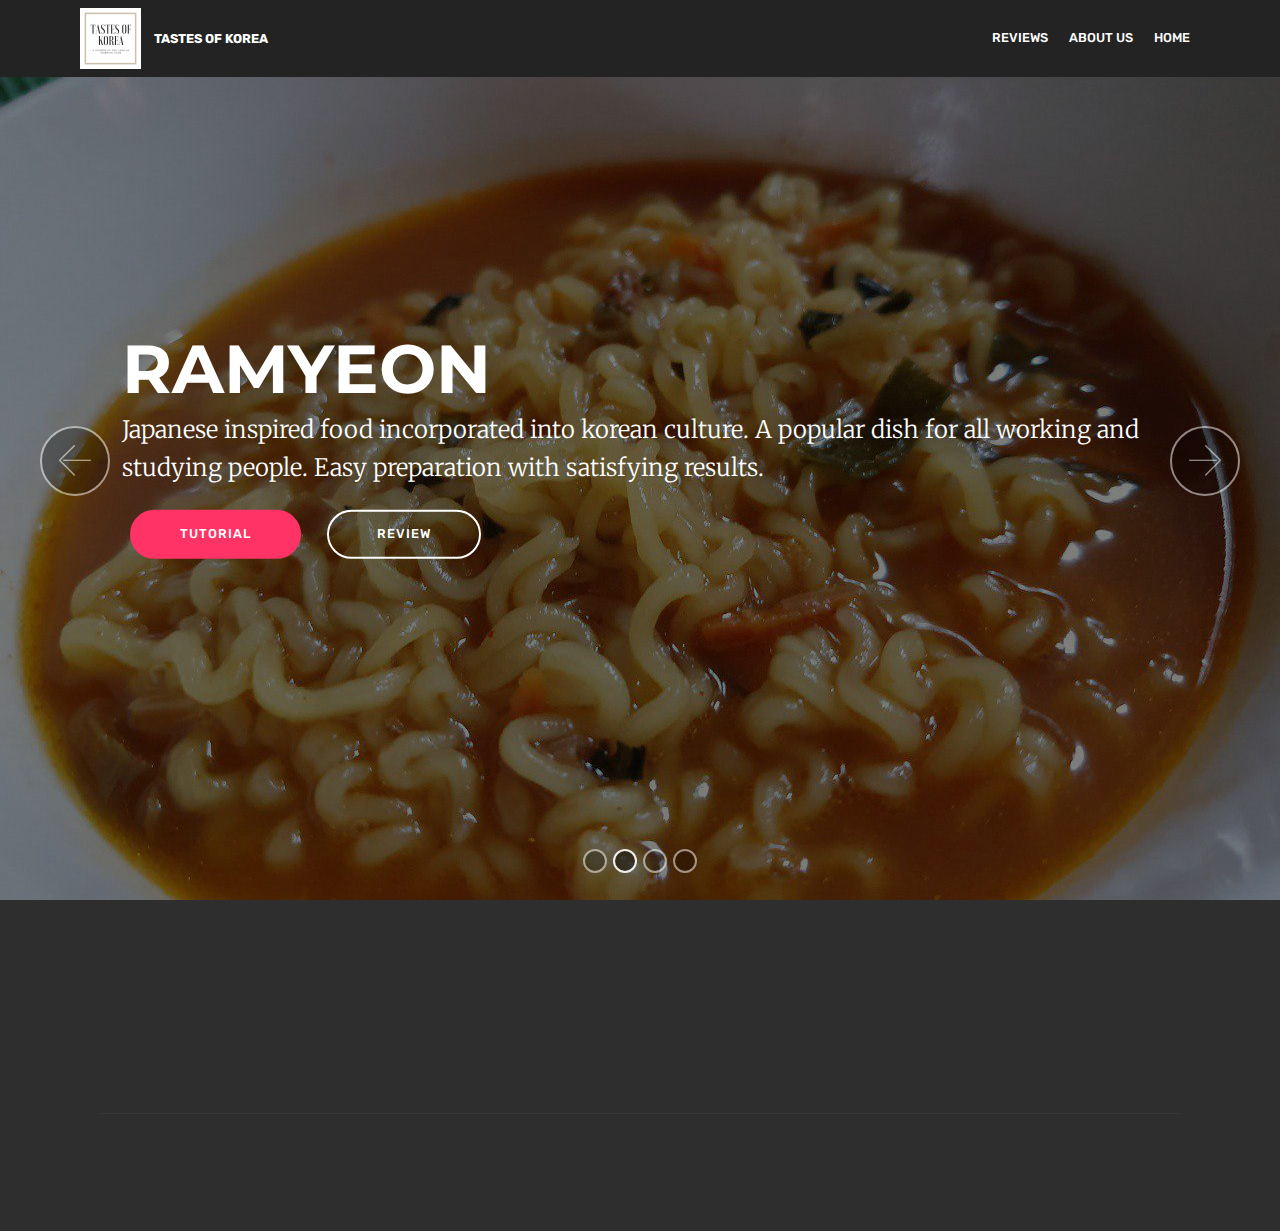
<file: index.html>
<!DOCTYPE html>
<html  >
<head>
  <!-- Site made with Mobirise Website Builder v4.11.6, https://mobirise.com -->
  <meta charset="UTF-8">
  <meta http-equiv="X-UA-Compatible" content="IE=edge">
  <meta name="generator" content="Mobirise v4.11.6, mobirise.com">
  <meta name="viewport" content="width=device-width, initial-scale=1, minimum-scale=1">
  <link rel="shortcut icon" href="assets/images/rustic-mountain-logo-2-122x122.png" type="image/x-icon">
  <meta name="description" content="">
  
  <title>Home</title>
  <link rel="stylesheet" href="assets/web/assets/mobirise-icons/mobirise-icons.css">
  <link rel="stylesheet" href="assets/bootstrap/css/bootstrap.min.css">
  <link rel="stylesheet" href="assets/bootstrap/css/bootstrap-grid.min.css">
  <link rel="stylesheet" href="assets/bootstrap/css/bootstrap-reboot.min.css">
  <link rel="stylesheet" href="assets/socicon/css/styles.css">
  <link rel="stylesheet" href="assets/tether/tether.min.css">
  <link rel="stylesheet" href="assets/animatecss/animate.min.css">
  <link rel="stylesheet" href="assets/dropdown/css/style.css">
  <link rel="stylesheet" href="assets/theme/css/style.css">
  <link rel="preload" as="style" href="assets/mobirise/css/mbr-additional.css"><link rel="stylesheet" href="assets/mobirise/css/mbr-additional.css" type="text/css">
  
  
  
</head>
<body>
  <section class="menu cid-qTkzRZLJNu" once="menu" id="menu1-0">

    

    <nav class="navbar navbar-expand beta-menu navbar-dropdown align-items-center navbar-fixed-top navbar-toggleable-sm">
        <button class="navbar-toggler navbar-toggler-right" type="button" data-toggle="collapse" data-target="#navbarSupportedContent" aria-controls="navbarSupportedContent" aria-expanded="false" aria-label="Toggle navigation">
            <div class="hamburger">
                <span></span>
                <span></span>
                <span></span>
                <span></span>
            </div>
        </button>
        <div class="menu-logo">
            <div class="navbar-brand">
                <span class="navbar-logo">
                    <a href="index.html">
                         <img src="assets/images/rustic-mountain-logo-2-122x122.png" alt="Mobirise" title="" style="height: 3.8rem;">
                    </a>
                </span>
                <span class="navbar-caption-wrap"><a class="navbar-caption text-white display-4" href="index.html">TASTES OF KOREA<br></a></span>
            </div>
        </div>
        <div class="collapse navbar-collapse" id="navbarSupportedContent">
            <ul class="navbar-nav nav-dropdown nav-right" data-app-modern-menu="true"><li class="nav-item"><a class="nav-link link text-white display-4" href="page2.html" aria-expanded="false">REVIEWS<br></a></li><li class="nav-item">
                    <a class="nav-link link text-white display-4" href="page10.html" aria-expanded="false">ABOUT US<br></a>
                </li><li class="nav-item"><a class="nav-link link text-white display-4" href="index.html">HOME</a></li></ul>
            
        </div>
    </nav>
</section>

<section class="engine"><a href="https://mobirise.info/z">best free website templates</a></section><section class="carousel slide cid-rJnvjFJwVv" data-interval="false" id="slider1-3">

    

    <div class="full-screen"><div class="mbr-slider slide carousel" data-pause="true" data-keyboard="false" data-ride="carousel" data-interval="5000"><ol class="carousel-indicators"><li data-app-prevent-settings="" data-target="#slider1-3" data-slide-to="0"></li><li data-app-prevent-settings="" data-target="#slider1-3" class=" active" data-slide-to="1"></li><li data-app-prevent-settings="" data-target="#slider1-3" data-slide-to="2"></li><li data-app-prevent-settings="" data-target="#slider1-3" data-slide-to="3"></li></ol><div class="carousel-inner" role="listbox"><div class="carousel-item slider-fullscreen-image" data-bg-video-slide="false" style="background-image: url(assets/images/photo-2019-12-15-14-19-57-4-1280x960.jpg);"><div class="container container-slide"><div class="image_wrapper"><div class="mbr-overlay"></div><img src="assets/images/photo-2019-12-15-14-19-57-4-1280x960.jpg" alt="" title=""><div class="carousel-caption justify-content-center"><div class="col-10 align-left"><h2 class="mbr-fonts-style display-1"><strong>Bibimbap</strong></h2><p class="lead mbr-text mbr-fonts-style display-5">A combination of color, culture and tastes within a single bowl. Each element carefully prepared and well crafted into one nutritious dish.</p><div class="mbr-section-btn" buttons="0"><a class="btn display-4 btn-success" href="page1.html#content5-c">TUTORIAL</a> <a class="btn  btn-white-outline display-4" href="page6.html">REVIEW</a></div></div></div></div></div></div><div class="carousel-item slider-fullscreen-image active" data-bg-video-slide="false" style="background-image: url(assets/images/photo-2019-12-15-14-19-57-3-1280x960.jpg);"><div class="container container-slide"><div class="image_wrapper"><div class="mbr-overlay"></div><img src="assets/images/photo-2019-12-15-14-19-57-3-1280x960.jpg" alt="" title=""><div class="carousel-caption justify-content-center"><div class="col-10 align-left"><h2 class="mbr-fonts-style display-1"><strong>RAMYEON</strong></h2><p class="lead mbr-text mbr-fonts-style display-5">Japanese inspired food incorporated into korean culture. A popular dish for all working and studying people. Easy preparation with satisfying results.</p><div class="mbr-section-btn" buttons="0"><a class="btn display-4 btn-secondary" href="page3.html#content5-w">TUTORIAL</a> <a class="btn  btn-white-outline display-4" href="page7.html">REVIEW</a></div></div></div></div></div></div><div class="carousel-item slider-fullscreen-image" data-bg-video-slide="false" style="background-image: url(assets/images/7db02385-37d4-43d4-a9e8-cf9683033409-960x720.png);"><div class="container container-slide"><div class="image_wrapper"><div class="mbr-overlay"></div><img src="assets/images/7db02385-37d4-43d4-a9e8-cf9683033409-960x720.png" alt="" title=""><div class="carousel-caption justify-content-center"><div class="col-10 align-left"><h2 class="mbr-fonts-style display-1"><strong>GIMBAP</strong></h2><p class="lead mbr-text mbr-fonts-style display-5">A staple of korean street food. Great for all occations made from a variety of vegetables, meat and rolled in nori. Complete, fulling and healthy food for all.</p><div class="mbr-section-btn" buttons="0"><a class="btn btn-info display-4" href="page4.html#content5-19">TUTORIAL</a> <a class="btn  btn-white-outline display-4" href="page8.html">REVIEW</a></div></div></div></div></div></div><div class="carousel-item slider-fullscreen-image" data-bg-video-slide="false" style="background-image: url(assets/images/photo-2019-12-15-14-19-57-1280x960.jpg);"><div class="container container-slide"><div class="image_wrapper"><div class="mbr-overlay"></div><img src="assets/images/photo-2019-12-15-14-19-57-1280x960.jpg" alt="" title=""><div class="carousel-caption justify-content-center"><div class="col-10 align-left"><h2 class="mbr-fonts-style display-1"><strong>Kimchi Bokkeum Bap</strong></h2><p class="lead mbr-text mbr-fonts-style display-5">Kimchi Fried Rice, a popular comfort food for koreans as rice is incorporated into the unique texture and taste of kimchi with a hint of spice.
<br></p><div class="mbr-section-btn" buttons="0"><a class="btn display-4 btn-secondary" href="page5.html#content5-1m">TUTORIAL</a> <a class="btn  btn-white-outline display-4" href="page9.html">REVIEW</a></div></div></div></div></div></div></div><a data-app-prevent-settings="" class="carousel-control carousel-control-prev" role="button" data-slide="prev" href="#slider1-3"><span aria-hidden="true" class="mbri-left mbr-iconfont"></span><span class="sr-only">Previous</span></a><a data-app-prevent-settings="" class="carousel-control carousel-control-next" role="button" data-slide="next" href="#slider1-3"><span aria-hidden="true" class="mbri-right mbr-iconfont"></span><span class="sr-only">Next</span></a></div></div>

</section>

<section class="cid-qTkAaeaxX5" id="footer1-2">

    

    

    <div class="container">
        <div class="media-container-row content text-white">
            <div class="col-12 col-md-3">
                <div class="media-wrap">
                    <a href="index.html">
                        <img src="assets/images/rustic-mountain-logo-2-192x192.png" alt="Mobirise" title="">
                    </a>
                </div>
            </div>
            <div class="col-12 col-md-3 mbr-fonts-style display-7">
                <h5 class="pb-3">
                    Address
                </h5>
                <p class="mbr-text">Malolos, Bulacan, Philippines</p>
            </div>
            <div class="col-12 col-md-3 mbr-fonts-style display-7">
                <h5 class="pb-3">
                    Contacts
                </h5>
                <p class="mbr-text">
                    Email: tastesofkorea@gmail.com Phone: 09214209522 &nbsp; &nbsp; &nbsp; &nbsp; &nbsp; &nbsp; &nbsp; &nbsp; &nbsp;<br><br></p>
            </div>
            <div class="col-12 col-md-3 mbr-fonts-style display-7">
                <h5 class="pb-3"></h5>
                <p class="mbr-text"></p>
            </div>
        </div>
        <div class="footer-lower">
            <div class="media-container-row">
                <div class="col-sm-12">
                    <hr>
                </div>
            </div>
            <div class="media-container-row mbr-white">
                <div class="col-sm-6 copyright">
                    <p class="mbr-text mbr-fonts-style display-7">
                        © Copyright 2017 Mobirise - All Rights Reserved
                    </p>
                </div>
                <div class="col-md-6">
                    
                </div>
            </div>
        </div>
    </div>
</section>


  <script src="assets/web/assets/jquery/jquery.min.js"></script>
  <script src="assets/popper/popper.min.js"></script>
  <script src="assets/bootstrap/js/bootstrap.min.js"></script>
  <script src="assets/smoothscroll/smooth-scroll.js"></script>
  <script src="assets/ytplayer/jquery.mb.ytplayer.min.js"></script>
  <script src="assets/vimeoplayer/jquery.mb.vimeo_player.js"></script>
  <script src="assets/tether/tether.min.js"></script>
  <script src="assets/bootstrapcarouselswipe/bootstrap-carousel-swipe.js"></script>
  <script src="assets/viewportchecker/jquery.viewportchecker.js"></script>
  <script src="assets/dropdown/js/nav-dropdown.js"></script>
  <script src="assets/dropdown/js/navbar-dropdown.js"></script>
  <script src="assets/touchswipe/jquery.touch-swipe.min.js"></script>
  <script src="assets/theme/js/script.js"></script>
  <script src="assets/slidervideo/script.js"></script>
  
  
 <div id="scrollToTop" class="scrollToTop mbr-arrow-up"><a style="text-align: center;"><i class="mbr-arrow-up-icon mbr-arrow-up-icon-cm cm-icon cm-icon-smallarrow-up"></i></a></div>
    <input name="animation" type="hidden">
  </body>
</html>
</file>
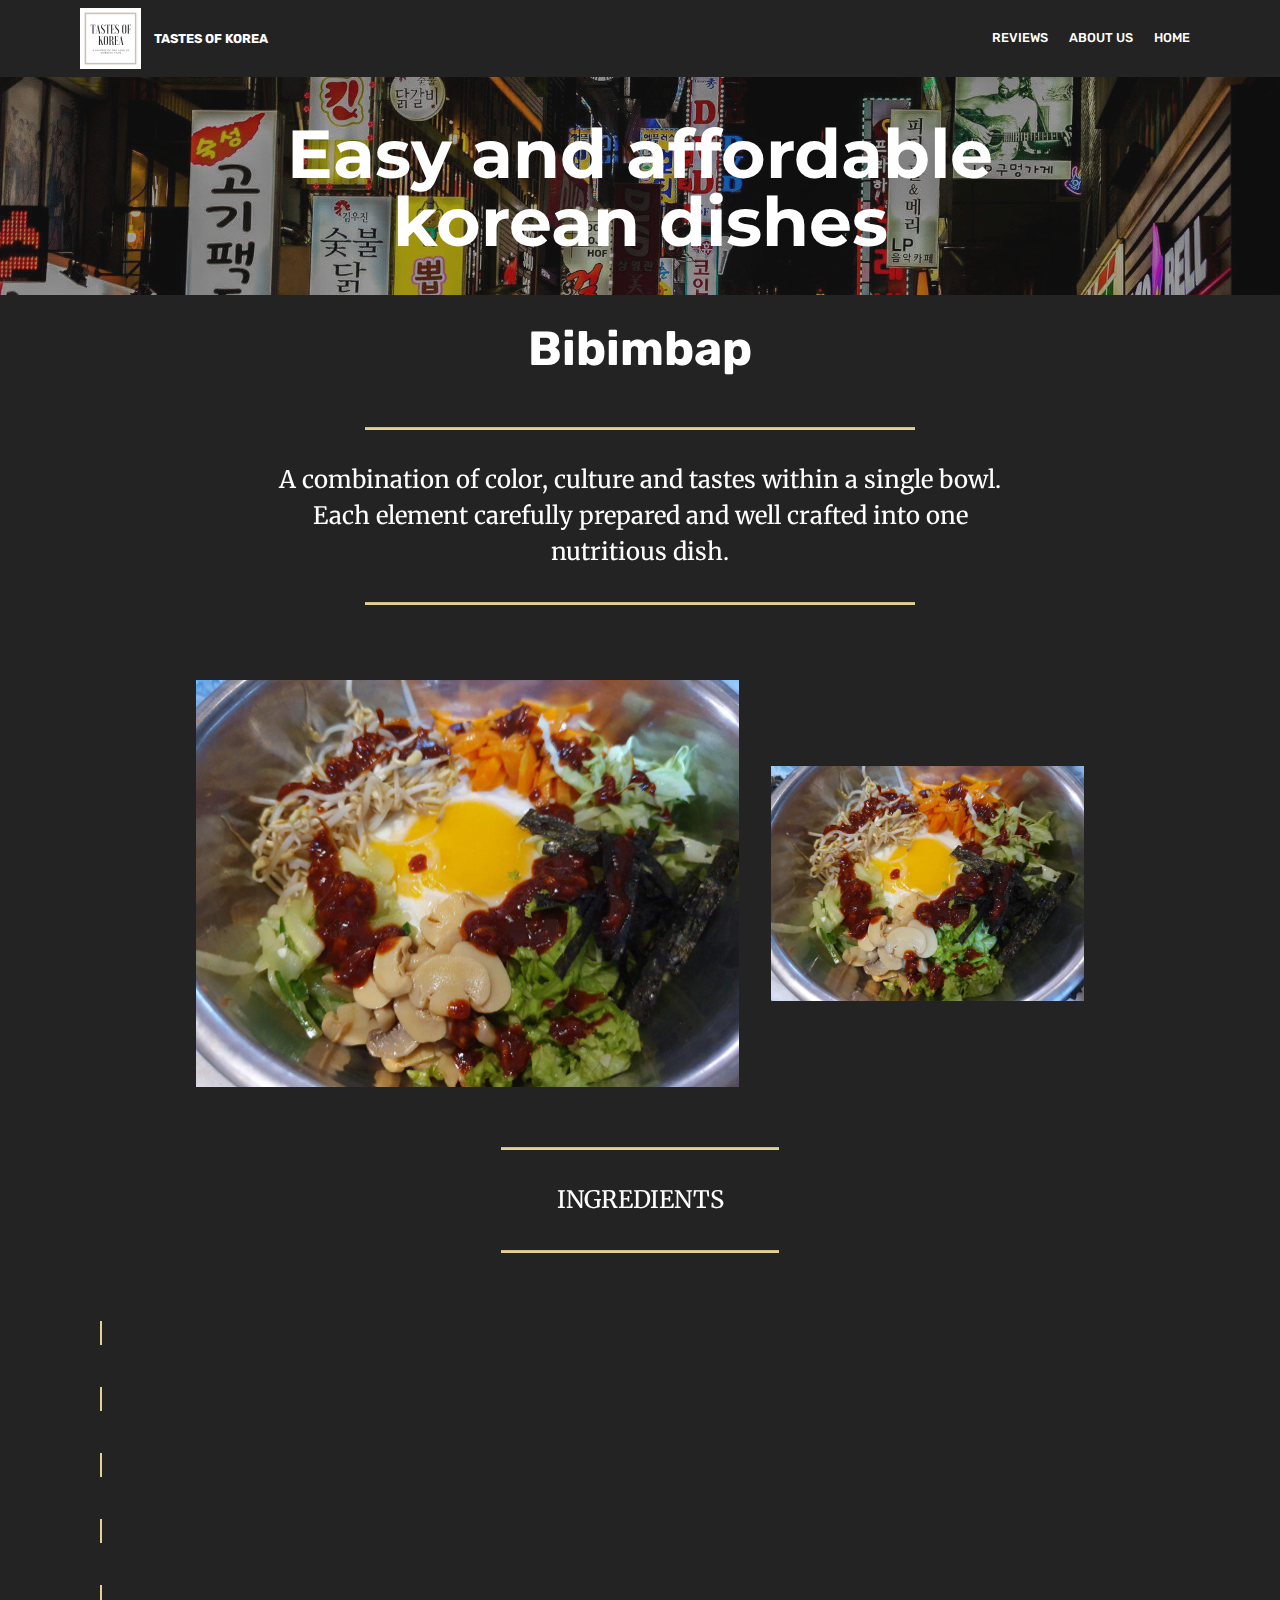
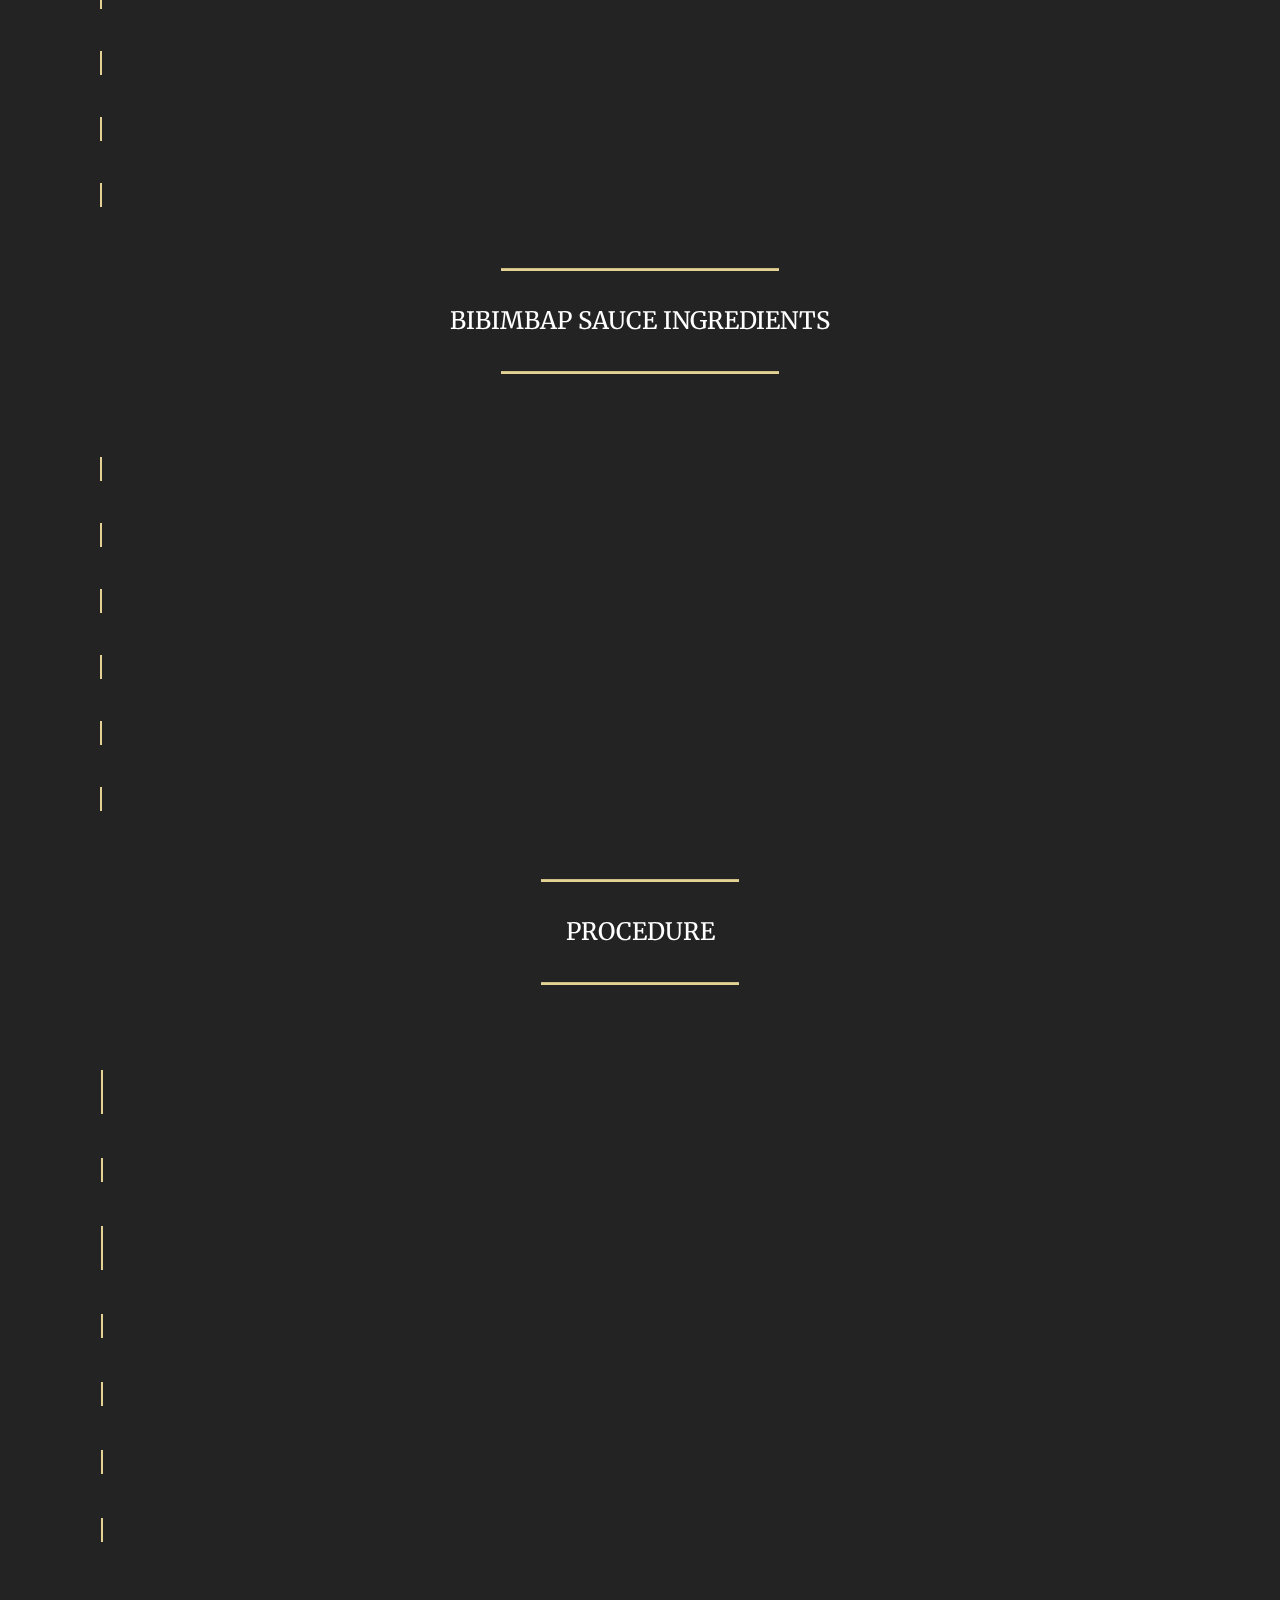
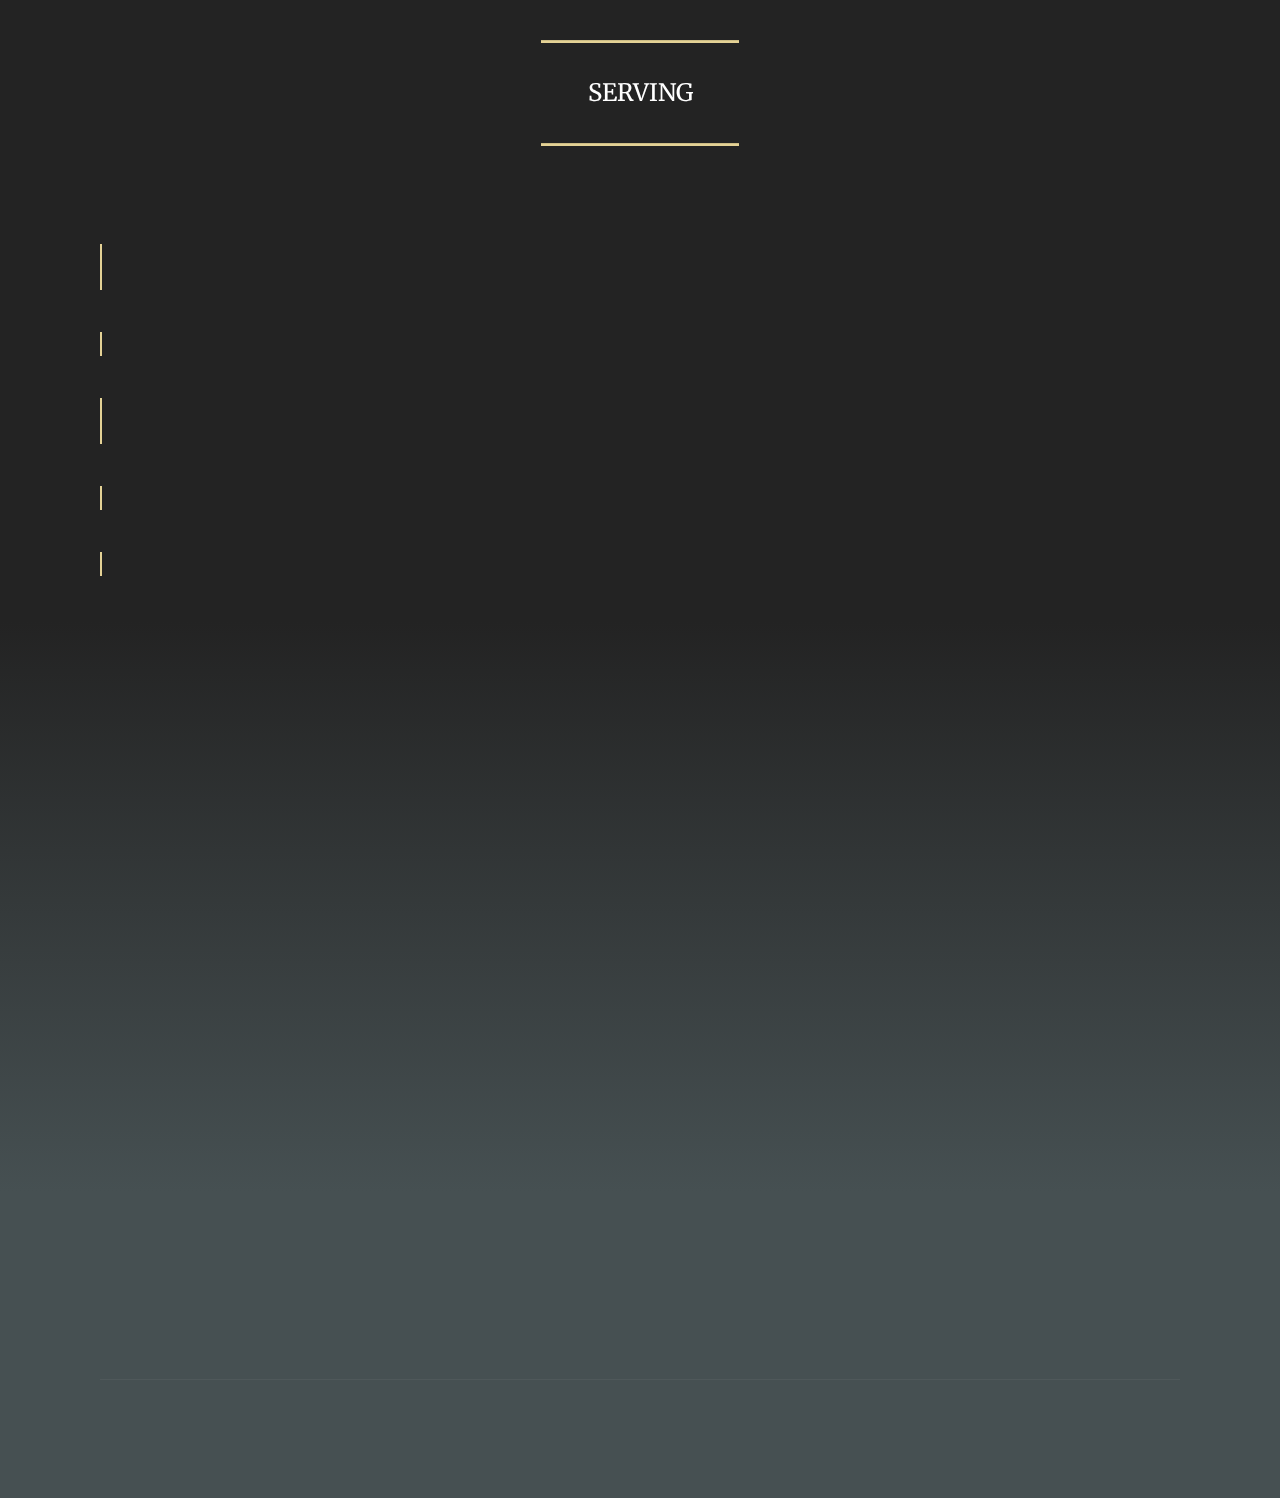
<file: page1.html>
<!DOCTYPE html>
<html  >
<head>
  <!-- Site made with Mobirise Website Builder v4.11.6, https://mobirise.com -->
  <meta charset="UTF-8">
  <meta http-equiv="X-UA-Compatible" content="IE=edge">
  <meta name="generator" content="Mobirise v4.11.6, mobirise.com">
  <meta name="viewport" content="width=device-width, initial-scale=1, minimum-scale=1">
  <link rel="shortcut icon" href="assets/images/rustic-mountain-logo-2-122x122.png" type="image/x-icon">
  <meta name="description" content="">
  
  <title>TUTORIAL - BIBIMBAP</title>
  <link rel="stylesheet" href="assets/web/assets/mobirise-icons/mobirise-icons.css">
  <link rel="stylesheet" href="assets/bootstrap/css/bootstrap.min.css">
  <link rel="stylesheet" href="assets/bootstrap/css/bootstrap-grid.min.css">
  <link rel="stylesheet" href="assets/bootstrap/css/bootstrap-reboot.min.css">
  <link rel="stylesheet" href="assets/socicon/css/styles.css">
  <link rel="stylesheet" href="assets/tether/tether.min.css">
  <link rel="stylesheet" href="assets/animatecss/animate.min.css">
  <link rel="stylesheet" href="assets/dropdown/css/style.css">
  <link rel="stylesheet" href="assets/theme/css/style.css">
  <link rel="preload" as="style" href="assets/mobirise/css/mbr-additional.css"><link rel="stylesheet" href="assets/mobirise/css/mbr-additional.css" type="text/css">
  
  
  
</head>
<body>
  <section class="mbr-section content5 cid-rJsVlusS3d mbr-parallax-background" id="content5-c">

    

    <div class="mbr-overlay" style="opacity: 0.4; background-color: rgb(35, 35, 35);">
    </div>

    <div class="container">
        <div class="media-container-row">
            <div class="title col-12 col-md-8">
                <h2 class="align-center mbr-bold mbr-white pb-3 mbr-fonts-style display-1">Easy and affordable korean dishes</h2>
                
                
                
            </div>
        </div>
    </div>
</section>

<section class="engine"><a href="https://mobirise.info/u">bootstrap responsive templates</a></section><section class="mbr-section content4 cid-rJsVmNz7Xx" id="content4-d">

    

    <div class="container">
        <div class="media-container-row">
            <div class="title col-12 col-md-8">
                <h2 class="align-center pb-3 mbr-fonts-style display-2"><strong>Bibimbap</strong></h2>
                
                
            </div>
        </div>
    </div>
</section>

<section class="mbr-section article content10 cid-rJt49ntPmv" id="content10-r">
    
     

    <div class="container">
        <div class="inner-container" style="width: 66%;">
            <hr class="line" style="width: 75%;">
            <div class="section-text align-center mbr-white mbr-fonts-style display-5">A combination of color, culture and tastes within a single bowl. Each element carefully prepared and well crafted into one nutritious dish.</div>
            <hr class="line" style="width: 75%;">
        </div>
    </div>
</section>

<section class="cid-rJt3hcbnm4" id="image4-q">
    <!-- Block parameters controls (Blue "Gear" panel) -->
    
    <!-- End block parameters -->
    <div class="container images-container">
            <div class="media-container-row" style="width: 80%;">
                <div class="img-item item1" style="width: 177%;">
                    <img src="assets/images/photo-2019-12-15-14-19-58-1086x815.jpg" alt="" title="">
                    
                </div>
                <div class="img-item">
                    <img src="assets/images/photo-2019-12-15-14-19-57-4-626x470.jpg" alt="" title="">
                    
                </div>
            </div>
    </div>
</section>

<section class="mbr-section article content9 cid-rJsYpNpfsX" id="content9-j">
    
     

    <div class="container">
        <div class="inner-container" style="width: 100%;">
            <hr class="line" style="width: 25%;">
            <div class="section-text align-center mbr-fonts-style display-5">INGREDIENTS</div>
            <hr class="line" style="width: 25%;">
        </div>
        </div>
</section>

<section class="step1 cid-rJsZBN4Oz2" id="step1-o">

    

    
    
    <div class="container">
        
        
        <div class="step-container">
            <div class="card separline pb-4">
                <div class="step-element d-flex">
                    <div class="step-wrapper pr-3">
                        <h3 class="step d-flex align-items-center justify-content-center">1</h3>
                    </div>          
                    <div class="step-text-content">
                        
                        <p class="mbr-step-text mbr-fonts-style display-7">350g (0.8 pounds) mildly seasoned bean sprouts 
</p>
                    </div>
                </div>
            </div>

            <div class="card separline pb-4">
                <div class="step-element d-flex">
                    <div class="step-wrapper pr-3">
                        <h3 class="step d-flex align-items-center justify-content-center">
                            2
                        </h3>
                    </div>          
                    <div class="step-text-content">
                        
                        <p class="mbr-step-text mbr-fonts-style display-7">100g (3.5 ounces) mushroom&nbsp;</p>
                    </div>
                </div>
            </div>

            <div class="card separline pb-4">
                <div class="step-element d-flex">
                    <div class="step-wrapper pr-3">
                        <h3 class="step d-flex align-items-center justify-content-center">
                            3
                        </h3>
                    </div>          
                    <div class="step-text-content">
                        
                        <p class="mbr-step-text mbr-fonts-style display-7">120g (4.2 ounces) carrots (1 small)&nbsp;</p>
                    </div>
                </div>
            </div>

            <div class="card separline pb-4">
                <div class="step-element d-flex">
                    <div class="step-wrapper pr-3">
                        <h3 class="step d-flex align-items-center justify-content-center">
                            4
                        </h3>
                    </div>          
                    <div class="step-text-content">
                        
                        <p class="mbr-step-text mbr-fonts-style display-7">&nbsp;1/2 tsp fine sea salt (3 to 4 serving portions of steamed rice&nbsp;</p>
                    </div>
                </div>
            </div>
            
            <div class="card separline pb-4">
                <div class="step-element d-flex">
                    <div class="step-wrapper pr-3">
                        <h3 class="step d-flex align-items-center justify-content-center">
                            5
                        </h3>
                    </div>          
                    <div class="step-text-content">
                        
                        <p class="mbr-step-text mbr-fonts-style display-7">3 or 4 eggs (depending on the serving portion)&nbsp;</p>
                    </div>
                </div>
            </div>
            
            <div class="card separline pb-4">
                <div class="step-element d-flex">
                    <div class="step-wrapper pr-3">
                        <h3 class="step d-flex align-items-center justify-content-center">
                            6
                        </h3>
                    </div>          
                    <div class="step-text-content">
                        
                        <p class="mbr-step-text mbr-fonts-style display-7">Some cooking oil to mushroom, carrots and eggs .&nbsp;</p>
                    </div>
                </div>
            </div>
            
            <div class="card separline pb-4">
                <div class="step-element d-flex">
                    <div class="step-wrapper pr-3">
                        <h3 class="step d-flex align-items-center justify-content-center">
                            7
                        </h3>
                    </div>          
                    <div class="step-text-content">
                        
                        <p class="mbr-step-text mbr-fonts-style display-7">Korean seasoned seaweed, shredded (long thin cut)&nbsp;</p>
                    </div>
                </div>
            </div>
            
            <div class="card separline pb-4">
                <div class="step-element d-flex">
                    <div class="step-wrapper pr-3">
                        <h3 class="step d-flex align-items-center justify-content-center">
                            8
                        </h3>
                    </div>          
                    <div class="step-text-content">
                        
                        <p class="mbr-step-text mbr-fonts-style display-7">130 g cabbage&nbsp;</p>
                    </div>
                </div>
            </div>
            
            <div class="card">
                <div class="step-element d-flex">
                    <div class="step-wrapper pr-3">
                        <h3 class="step d-flex align-items-center justify-content-center">
                            9
                        </h3>
                    </div>          
                    <div class="step-text-content">
                        
                        <p class="mbr-step-text mbr-fonts-style display-7">120 g lettuce</p>
                    </div>
                </div>
            </div>
        </div>
    </div>
</section>

<section class="mbr-section article content9 cid-rJsYJ7VBbA" id="content9-l">
    
     

    <div class="container">
        <div class="inner-container" style="width: 100%;">
            <hr class="line" style="width: 25%;">
            <div class="section-text align-center mbr-fonts-style display-5">
                    BIBIMBAP SAUCE INGREDIENTS</div>
            <hr class="line" style="width: 25%;">
        </div>
        </div>
</section>

<section class="step1 cid-rJt8ufqZue" id="step1-t">

    

    
    
    <div class="container">
        
        
        <div class="step-container">
            <div class="card separline pb-4">
                <div class="step-element d-flex">
                    <div class="step-wrapper pr-3">
                        <h3 class="step d-flex align-items-center justify-content-center">1</h3>
                    </div>          
                    <div class="step-text-content">
                        
                        <p class="mbr-step-text mbr-fonts-style display-7">2 Tbsp gochujang</p>
                    </div>
                </div>
            </div>

            <div class="card separline pb-4">
                <div class="step-element d-flex">
                    <div class="step-wrapper pr-3">
                        <h3 class="step d-flex align-items-center justify-content-center">
                            2
                        </h3>
                    </div>          
                    <div class="step-text-content">
                        
                        <p class="mbr-step-text mbr-fonts-style display-7">1 Tbsp sesame oil</p>
                    </div>
                </div>
            </div>

            <div class="card separline pb-4">
                <div class="step-element d-flex">
                    <div class="step-wrapper pr-3">
                        <h3 class="step d-flex align-items-center justify-content-center">
                            3
                        </h3>
                    </div>          
                    <div class="step-text-content">
                        
                        <p class="mbr-step-text mbr-fonts-style display-7">1 Tbsp sugar – I used raw sugar</p>
                    </div>
                </div>
            </div>

            <div class="card separline pb-4">
                <div class="step-element d-flex">
                    <div class="step-wrapper pr-3">
                        <h3 class="step d-flex align-items-center justify-content-center">
                            4
                        </h3>
                    </div>          
                    <div class="step-text-content">
                        
                        <p class="mbr-step-text mbr-fonts-style display-7">&nbsp;1 Tbsp water</p>
                    </div>
                </div>
            </div>
            
            <div class="card separline pb-4">
                <div class="step-element d-flex">
                    <div class="step-wrapper pr-3">
                        <h3 class="step d-flex align-items-center justify-content-center">
                            5
                        </h3>
                    </div>          
                    <div class="step-text-content">
                        
                        <p class="mbr-step-text mbr-fonts-style display-7">1 Tbsp roasted sesame seeds</p>
                    </div>
                </div>
            </div>
            
            <div class="card separline pb-4">
                <div class="step-element d-flex">
                    <div class="step-wrapper pr-3">
                        <h3 class="step d-flex align-items-center justify-content-center">
                            6
                        </h3>
                    </div>          
                    <div class="step-text-content">
                        
                        <p class="mbr-step-text mbr-fonts-style display-7">1 tsp vinegar – I used apple vinegar</p>
                    </div>
                </div>
            </div>
            
            <div class="card">
                <div class="step-element d-flex">
                    <div class="step-wrapper pr-3">
                        <h3 class="step d-flex align-items-center justify-content-center">
                            7
                        </h3>
                    </div>          
                    <div class="step-text-content">
                        
                        <p class="mbr-step-text mbr-fonts-style display-7">1 tsp minced garlic
<br>
<br></p>
                    </div>
                </div>
            </div>
            
            
            
            
        </div>
    </div>
</section>

<section class="mbr-section article content10 cid-rJtfuO4drS" id="content10-u">
    
     

    <div class="container">
        <div class="inner-container" style="width: 66%;">
            <hr class="line" style="width: 27%;">
            <div class="section-text align-center mbr-white mbr-fonts-style display-5">PROCEDURE</div>
            <hr class="line" style="width: 27%;">
        </div>
    </div>
</section>

<section class="step1 cid-rJsXl8uDho" id="step1-g">

    

    
    
    <div class="container">
        
        
        <div class="step-container">
            <div class="card separline pb-4">
                <div class="step-element d-flex">
                    <div class="step-wrapper pr-3">
                        <h3 class="step d-flex align-items-center justify-content-center">
                            1
                        </h3>
                    </div>          
                    <div class="step-text-content">
                        
                        <p class="mbr-step-text mbr-fonts-style display-7">
                            If you have a usual method for making rice or have a rice cooker, go ahead and make 5 cups of rice like you usually do. But here’s how I do it on a pot on the stove. 2 cups of dried rice makes about 5 cups of cooked rice.
                        </p>
                    </div>
                </div>
            </div>

            <div class="card separline pb-4">
                <div class="step-element d-flex">
                    <div class="step-wrapper pr-3">
                        <h3 class="step d-flex align-items-center justify-content-center">
                            2
                        </h3>
                    </div>          
                    <div class="step-text-content">
                        
                        <p class="mbr-step-text mbr-fonts-style display-7">Mix the Bibimbap sauce ingredients in a bowl.
                        </p>
                    </div>
                </div>
            </div>

            <div class="card separline pb-4">
                <div class="step-element d-flex">
                    <div class="step-wrapper pr-3">
                        <h3 class="step d-flex align-items-center justify-content-center">
                            3
                        </h3>
                    </div>          
                    <div class="step-text-content">
                        
                        <p class="mbr-step-text mbr-fonts-style display-7">In a bowl, mix the sprouts by hand with ½ teaspoons salt, 1 teaspoon minced garlic, and 2 teaspoons sesame oil. Put them on the large platter.
                        </p>
                    </div>
                </div>
            </div>

            <div class="card separline pb-4">
                <div class="step-element d-flex">
                    <div class="step-wrapper pr-3">
                        <h3 class="step d-flex align-items-center justify-content-center">
                            4
                        </h3>
                    </div>          
                    <div class="step-text-content">
                        
                        <p class="mbr-step-text mbr-fonts-style display-7">Cut the carrot into matchsticks, put them in a bowl, and mix with a pinch of salt. Let stand for 5 to 10 minutes until sweating.
                        </p>
                    </div>
                </div>
            </div>
            
            <div class="card separline pb-4">
                <div class="step-element d-flex">
                    <div class="step-wrapper pr-3">
                        <h3 class="step d-flex align-items-center justify-content-center">
                            5
                        </h3>
                    </div>          
                    <div class="step-text-content">
                        
                        <p class="mbr-step-text mbr-fonts-style display-7">Cut the cucumber into halves lengthwise and slice thinly crosswise. Mix with ¼ teaspoon salt.
                        </p>
                    </div>
                </div>
            </div>
            
            <div class="card separline pb-4">
                <div class="step-element d-flex">
                    <div class="step-wrapper pr-3">
                        <h3 class="step d-flex align-items-center justify-content-center">
                            6
                        </h3>
                    </div>          
                    <div class="step-text-content">
                        
                        <p class="mbr-step-text mbr-fonts-style display-7">Cut the cabbage and lettuce into thin strips and set it aside
                        </p>
                    </div>
                </div>
            </div>
            
            <div class="card separline pb-4">
                <div class="step-element d-flex">
                    <div class="step-wrapper pr-3">
                        <h3 class="step d-flex align-items-center justify-content-center">
                            7
                        </h3>
                    </div>          
                    <div class="step-text-content">
                        
                        <p class="mbr-step-text mbr-fonts-style display-7">Sauté the mushroom with sesame oil 
                        </p>
                    </div>
                </div>
            </div>
            
            <div class="card">
                <div class="step-element d-flex">
                    <div class="step-wrapper pr-3">
                        <h3 class="step d-flex align-items-center justify-content-center">
                            8
                        </h3>
                    </div>          
                    <div class="step-text-content">
                        
                        <p class="mbr-step-text mbr-fonts-style display-7">Heat up a pan over medium high heat. Squeeze out excess water from the carrot. Add a few drops of cooking oil to the pan and sauté the carrot for 1 minute. Put it on the platter next to the soy bean sprouts. Clean the pan with wet paper towel or wash it.
                        </p>
                    </div>
                </div>
            </div>
            
            
        </div>
    </div>
</section>

<section class="mbr-section article content10 cid-rJttvpSd4D" id="content10-2d">
    
     

    <div class="container">
        <div class="inner-container" style="width: 66%;">
            <hr class="line" style="width: 27%;">
            <div class="section-text align-center mbr-white mbr-fonts-style display-5">SERVING</div>
            <hr class="line" style="width: 27%;">
        </div>
    </div>
</section>

<section class="step1 cid-rJttrvw7qV" id="step1-2c">

    

    
    
    <div class="container">
        
        
        <div class="step-container">
            <div class="card separline pb-4">
                <div class="step-element d-flex">
                    <div class="step-wrapper pr-3">
                        <h3 class="step d-flex align-items-center justify-content-center">1</h3>
                    </div>          
                    <div class="step-text-content">
                        
                        <p class="mbr-step-text mbr-fonts-style display-7">Heat a few drops of cooking oil in the pan and squeeze out the excess water from the cucumber. Sauté with ½ teaspoon minced garlic and a few drops of sesame oil for 30 seconds. Put it on the platter. Clean the pan. 
</p>
                    </div>
                </div>
            </div>

            <div class="card separline pb-4">
                <div class="step-element d-flex">
                    <div class="step-wrapper pr-3">
                        <h3 class="step d-flex align-items-center justify-content-center">
                            2
                        </h3>
                    </div>          
                    <div class="step-text-content">
                        
                        <p class="mbr-step-text mbr-fonts-style display-7">Divide the cooked rice into 4 portions. Each portion will be a little more than 1 cup of rice.</p>
                    </div>
                </div>
            </div>

            <div class="card separline pb-4">
                <div class="step-element d-flex">
                    <div class="step-wrapper pr-3">
                        <h3 class="step d-flex align-items-center justify-content-center">
                            3
                        </h3>
                    </div>          
                    <div class="step-text-content">
                        
                        <p class="mbr-step-text mbr-fonts-style display-7">Put the rice in each of 4 bowls and arrange the vegetables and beef on the rice. Top with the egg yolk and gochujang. If you prefer your eggs and beef cooked, make sunny side up eggs and slightly pan-fry the beef before putting them on the top of rice.&nbsp;</p>
                    </div>
                </div>
            </div>

            <div class="card separline pb-4">
                <div class="step-element d-flex">
                    <div class="step-wrapper pr-3">
                        <h3 class="step d-flex align-items-center justify-content-center">
                            4
                        </h3>
                    </div>          
                    <div class="step-text-content">
                        
                        <p class="mbr-step-text mbr-fonts-style display-7">Sprinkle the bibimbap with the sesame seeds and drizzle with sesame oil to taste.</p>
                    </div>
                </div>
            </div>
            
            <div class="card separline pb-4">
                <div class="step-element d-flex">
                    <div class="step-wrapper pr-3">
                        <h3 class="step d-flex align-items-center justify-content-center">
                            5
                        </h3>
                    </div>          
                    <div class="step-text-content">
                        
                        <p class="mbr-step-text mbr-fonts-style display-7">Ladle the soup to a small bowl and sprinkle some chopped green onion over top.&nbsp;</p>
                    </div>
                </div>
            </div>
            
            <div class="card">
                <div class="step-element d-flex">
                    <div class="step-wrapper pr-3">
                        <h3 class="step d-flex align-items-center justify-content-center">
                            6
                        </h3>
                    </div>          
                    <div class="step-text-content">
                        
                        <p class="mbr-step-text mbr-fonts-style display-7">Serve right away with more hot pepper paste on the side.</p>
                    </div>
                </div>
            </div>
            
            
            
            
            
            
        </div>
    </div>
</section>

<section class="cid-rJtg2jTlHQ" id="video3-v">

    
    
    <figure class="mbr-figure align-center container">
        <div class="video-block" style="width: 72%;">
            <div><iframe class="mbr-embedded-video" src="https://www.youtube.com/embed/LUNzBMMOV4Y?rel=0&amp;amp;showinfo=0&amp;autoplay=1&amp;loop=1&amp;playlist=LUNzBMMOV4Y" width="1280" height="720" frameborder="0" allowfullscreen></iframe></div>
        </div>
    </figure>
</section>

<section class="menu cid-rJsPzFnEOH" once="menu" id="menu1-4">

    

    <nav class="navbar navbar-expand beta-menu navbar-dropdown align-items-center navbar-fixed-top navbar-toggleable-sm">
        <button class="navbar-toggler navbar-toggler-right" type="button" data-toggle="collapse" data-target="#navbarSupportedContent" aria-controls="navbarSupportedContent" aria-expanded="false" aria-label="Toggle navigation">
            <div class="hamburger">
                <span></span>
                <span></span>
                <span></span>
                <span></span>
            </div>
        </button>
        <div class="menu-logo">
            <div class="navbar-brand">
                <span class="navbar-logo">
                    <a href="index.html">
                         <img src="assets/images/rustic-mountain-logo-2-122x122.png" alt="Mobirise" title="" style="height: 3.8rem;">
                    </a>
                </span>
                <span class="navbar-caption-wrap"><a class="navbar-caption text-white display-4" href="index.html">TASTES OF KOREA<br></a></span>
            </div>
        </div>
        <div class="collapse navbar-collapse" id="navbarSupportedContent">
            <ul class="navbar-nav nav-dropdown nav-right" data-app-modern-menu="true"><li class="nav-item"><a class="nav-link link text-white display-4" href="page2.html" aria-expanded="false">REVIEWS<br></a></li><li class="nav-item">
                    <a class="nav-link link text-white display-4" href="page10.html" aria-expanded="false">ABOUT US<br></a>
                </li><li class="nav-item"><a class="nav-link link text-white display-4" href="index.html">HOME</a></li></ul>
            
        </div>
    </nav>
</section>

<section class="cid-rJsPzHF9sc" id="footer1-6">

    

    

    <div class="container">
        <div class="media-container-row content text-white">
            <div class="col-12 col-md-3">
                <div class="media-wrap">
                    <a href="index.html">
                        <img src="assets/images/rustic-mountain-logo-2-192x192.png" alt="Mobirise" title="">
                    </a>
                </div>
            </div>
            <div class="col-12 col-md-3 mbr-fonts-style display-7">
                <h5 class="pb-3">
                    Address
                </h5>
                <p class="mbr-text">Malolos, Bulacan, Philippines</p>
            </div>
            <div class="col-12 col-md-3 mbr-fonts-style display-7">
                <h5 class="pb-3">
                    Contacts
                </h5>
                <p class="mbr-text">Email: tastesofkorea@gmail.com Phone: 09214209522 &nbsp; &nbsp; &nbsp;</p>
            </div>
            <div class="col-12 col-md-3 mbr-fonts-style display-7">
                <h5 class="pb-3"></h5>
                <p class="mbr-text"></p>
            </div>
        </div>
        <div class="footer-lower">
            <div class="media-container-row">
                <div class="col-sm-12">
                    <hr>
                </div>
            </div>
            <div class="media-container-row mbr-white">
                <div class="col-sm-6 copyright">
                    <p class="mbr-text mbr-fonts-style display-7">
                        © Copyright 2017 Mobirise - All Rights Reserved
                    </p>
                </div>
                <div class="col-md-6">
                    
                </div>
            </div>
        </div>
    </div>
</section>


  <script src="assets/web/assets/jquery/jquery.min.js"></script>
  <script src="assets/popper/popper.min.js"></script>
  <script src="assets/bootstrap/js/bootstrap.min.js"></script>
  <script src="assets/smoothscroll/smooth-scroll.js"></script>
  <script src="assets/tether/tether.min.js"></script>
  <script src="assets/viewportchecker/jquery.viewportchecker.js"></script>
  <script src="assets/dropdown/js/nav-dropdown.js"></script>
  <script src="assets/dropdown/js/navbar-dropdown.js"></script>
  <script src="assets/touchswipe/jquery.touch-swipe.min.js"></script>
  <script src="assets/parallax/jarallax.min.js"></script>
  <script src="assets/theme/js/script.js"></script>
  
  
 <div id="scrollToTop" class="scrollToTop mbr-arrow-up"><a style="text-align: center;"><i class="mbr-arrow-up-icon mbr-arrow-up-icon-cm cm-icon cm-icon-smallarrow-up"></i></a></div>
    <input name="animation" type="hidden">
  </body>
</html>
</file>
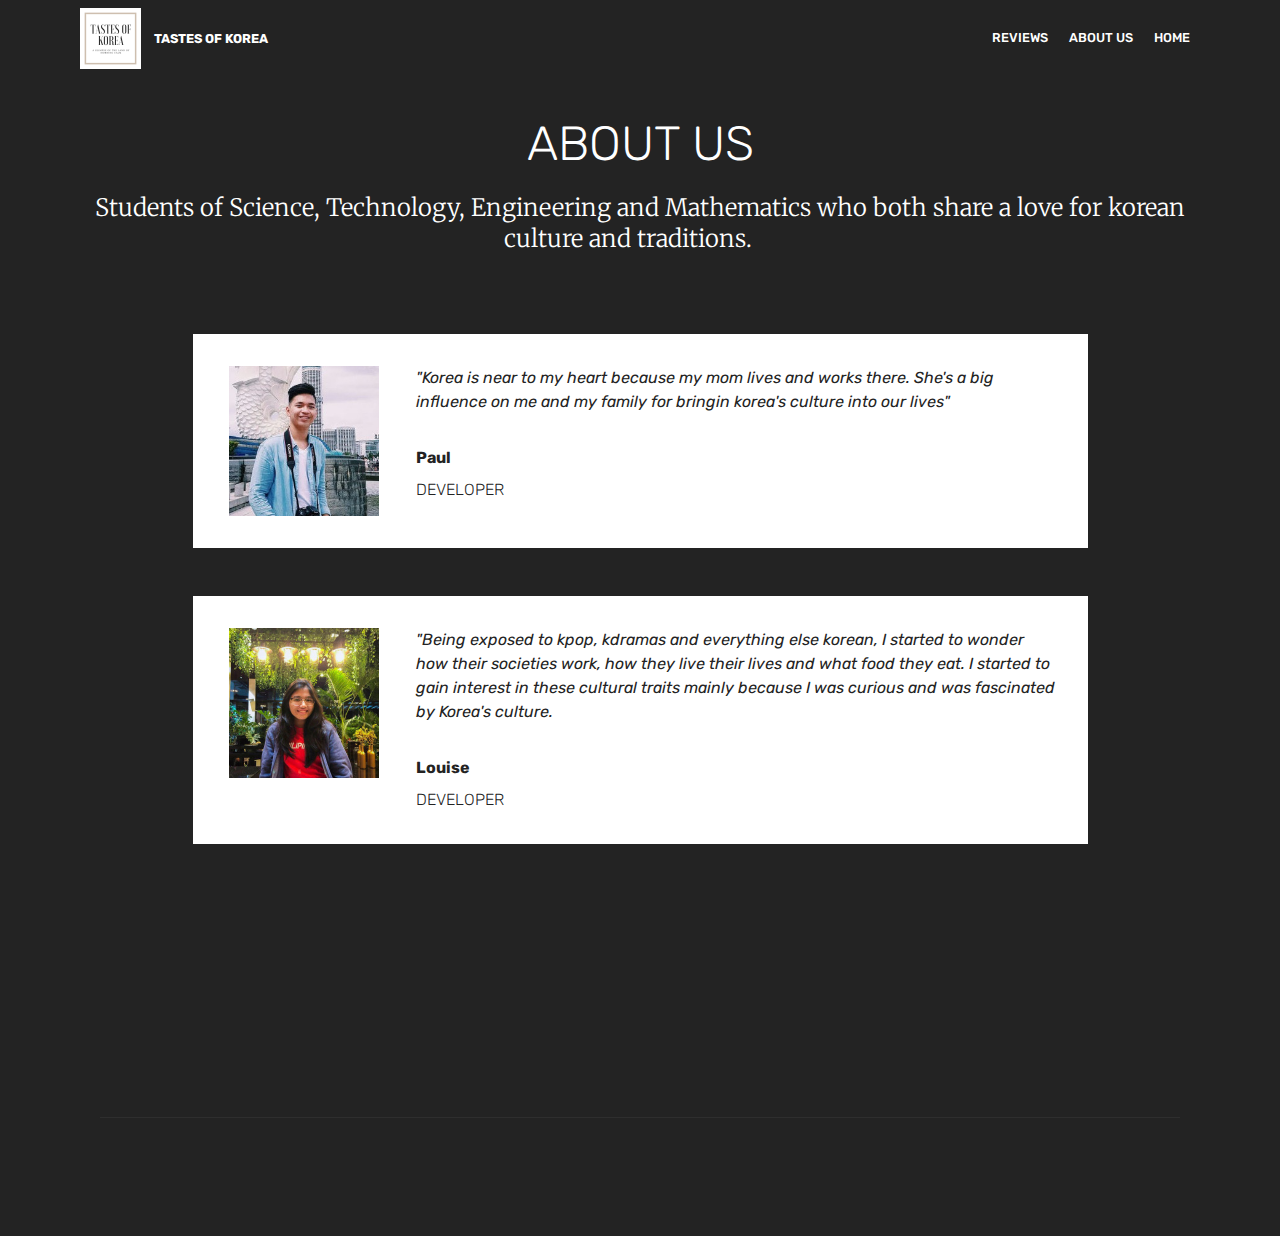
<file: page10.html>
<!DOCTYPE html>
<html  >
<head>
  <!-- Site made with Mobirise Website Builder v4.11.6, https://mobirise.com -->
  <meta charset="UTF-8">
  <meta http-equiv="X-UA-Compatible" content="IE=edge">
  <meta name="generator" content="Mobirise v4.11.6, mobirise.com">
  <meta name="viewport" content="width=device-width, initial-scale=1, minimum-scale=1">
  <link rel="shortcut icon" href="assets/images/rustic-mountain-logo-2-122x122.png" type="image/x-icon">
  <meta name="description" content="">
  
  <title>ABOUT US</title>
  <link rel="stylesheet" href="assets/web/assets/mobirise-icons/mobirise-icons.css">
  <link rel="stylesheet" href="assets/bootstrap/css/bootstrap.min.css">
  <link rel="stylesheet" href="assets/bootstrap/css/bootstrap-grid.min.css">
  <link rel="stylesheet" href="assets/bootstrap/css/bootstrap-reboot.min.css">
  <link rel="stylesheet" href="assets/socicon/css/styles.css">
  <link rel="stylesheet" href="assets/tether/tether.min.css">
  <link rel="stylesheet" href="assets/animatecss/animate.min.css">
  <link rel="stylesheet" href="assets/dropdown/css/style.css">
  <link rel="stylesheet" href="assets/theme/css/style.css">
  <link rel="preload" as="style" href="assets/mobirise/css/mbr-additional.css"><link rel="stylesheet" href="assets/mobirise/css/mbr-additional.css" type="text/css">
  
  
  
</head>
<body>
  <section class="menu cid-rKXExBmbYZ" once="menu" id="menu1-57">

    

    <nav class="navbar navbar-expand beta-menu navbar-dropdown align-items-center navbar-fixed-top navbar-toggleable-sm">
        <button class="navbar-toggler navbar-toggler-right" type="button" data-toggle="collapse" data-target="#navbarSupportedContent" aria-controls="navbarSupportedContent" aria-expanded="false" aria-label="Toggle navigation">
            <div class="hamburger">
                <span></span>
                <span></span>
                <span></span>
                <span></span>
            </div>
        </button>
        <div class="menu-logo">
            <div class="navbar-brand">
                <span class="navbar-logo">
                    <a href="index.html">
                         <img src="assets/images/rustic-mountain-logo-2-122x122.png" alt="Mobirise" title="" style="height: 3.8rem;">
                    </a>
                </span>
                <span class="navbar-caption-wrap"><a class="navbar-caption text-white display-4" href="index.html">TASTES OF KOREA<br></a></span>
            </div>
        </div>
        <div class="collapse navbar-collapse" id="navbarSupportedContent">
            <ul class="navbar-nav nav-dropdown nav-right" data-app-modern-menu="true"><li class="nav-item"><a class="nav-link link text-white display-4" href="page2.html" aria-expanded="false">REVIEWS<br></a></li><li class="nav-item">
                    <a class="nav-link link text-white display-4" href="page10.html" aria-expanded="false">ABOUT US<br></a>
                </li><li class="nav-item"><a class="nav-link link text-white display-4" href="index.html">HOME</a></li></ul>
            
        </div>
    </nav>
</section>

<section class="engine"><a href="https://mobirise.info/i">free website creation software</a></section><section class="testimonials4 cid-rKXEZwlyOZ" id="testimonials4-59">

  

  
  <div class="container">
    <h2 class="pb-3 mbr-fonts-style mbr-white align-center display-2">
        ABOUT US</h2>
    <h3 class="mbr-section-subtitle mbr-light pb-3 mbr-fonts-style mbr-white align-center display-5"><p>Students of Science, Technology, Engineering and Mathematics who both share a love for korean culture and traditions. &nbsp; &nbsp;
    </p></h3>
    <div class="col-md-10 testimonials-container"> 
      

      
    <div class="testimonials-item">
        <div class="user row">
          <div class="col-lg-3 col-md-4">
            <div class="user_image">
              <img src="assets/images/26850401-10208799099729569-7712427922927945186-o-300x450.jpeg" alt="" title="">
            </div>
          </div>
          <div class="testimonials-caption col-lg-9 col-md-8">
            <div class="user_text ">
              <p class="mbr-fonts-style  display-7"><em>"Korea is near to my heart because my mom lives and works there. She's a big influence on me and my family for bringin korea's culture into our lives"</em></p>
            </div>
            <div class="user_name mbr-bold mbr-fonts-style align-left pt-3 display-7">Paul</div>
            <div class="user_desk mbr-light mbr-fonts-style align-left pt-2 display-7">DEVELOPER</div>
          </div>
        </div>
      </div><div class="testimonials-item">
        <div class="user row">
          <div class="col-lg-3 col-md-4">
            <div class="user_image">
              <img src="assets/images/50343422-2270993806505572-8185205199334277120-n-300x300.jpg" alt="" title="">
            </div>
          </div>
          <div class="testimonials-caption col-lg-9 col-md-8">
            <div class="user_text">
              <p class="mbr-fonts-style  display-7">
                 <em>"Being exposed to kpop, kdramas and everything else korean, I started to wonder how their societies work, how they live their lives and what food they eat. I started to gain interest in these cultural traits mainly because I was curious and was fascinated by Korea's culture.</em></p>
            </div>
            <div class="user_name mbr-bold mbr-fonts-style align-left pt-3 display-7">Louise</div>
            <div class="user_desk mbr-light mbr-fonts-style align-left pt-2 display-7">
                 DEVELOPER
            </div>
          </div>
        </div>
      </div></div>
  </div>
</section>

<section class="cid-rKXExCPKbR" id="footer1-58">

    

    

    <div class="container">
        <div class="media-container-row content text-white">
            <div class="col-12 col-md-3">
                <div class="media-wrap">
                    <a href="index.html">
                        <img src="assets/images/rustic-mountain-logo-2-192x192.png" alt="Mobirise" title="">
                    </a>
                </div>
            </div>
            <div class="col-12 col-md-3 mbr-fonts-style display-7">
                <h5 class="pb-3">
                    Address
                </h5>
                <p class="mbr-text">Malolos, Bulacan, Philippines</p>
            </div>
            <div class="col-12 col-md-3 mbr-fonts-style display-7">
                <h5 class="pb-3">
                    Contacts
                </h5>
                <p class="mbr-text">
                    Email: tastesofkorea@gmail.com Phone: 09214209522 &nbsp; &nbsp; &nbsp; &nbsp; &nbsp; &nbsp; &nbsp; &nbsp; &nbsp;<br><br></p>
            </div>
            <div class="col-12 col-md-3 mbr-fonts-style display-7">
                <h5 class="pb-3"></h5>
                <p class="mbr-text"></p>
            </div>
        </div>
        <div class="footer-lower">
            <div class="media-container-row">
                <div class="col-sm-12">
                    <hr>
                </div>
            </div>
            <div class="media-container-row mbr-white">
                <div class="col-sm-6 copyright">
                    <p class="mbr-text mbr-fonts-style display-7">
                        © Copyright 2017 Mobirise - All Rights Reserved
                    </p>
                </div>
                <div class="col-md-6">
                    
                </div>
            </div>
        </div>
    </div>
</section>


  <script src="assets/web/assets/jquery/jquery.min.js"></script>
  <script src="assets/popper/popper.min.js"></script>
  <script src="assets/bootstrap/js/bootstrap.min.js"></script>
  <script src="assets/smoothscroll/smooth-scroll.js"></script>
  <script src="assets/tether/tether.min.js"></script>
  <script src="assets/touchswipe/jquery.touch-swipe.min.js"></script>
  <script src="assets/viewportchecker/jquery.viewportchecker.js"></script>
  <script src="assets/dropdown/js/nav-dropdown.js"></script>
  <script src="assets/dropdown/js/navbar-dropdown.js"></script>
  <script src="assets/theme/js/script.js"></script>
  
  
 <div id="scrollToTop" class="scrollToTop mbr-arrow-up"><a style="text-align: center;"><i class="mbr-arrow-up-icon mbr-arrow-up-icon-cm cm-icon cm-icon-smallarrow-up"></i></a></div>
    <input name="animation" type="hidden">
  </body>
</html>
</file>
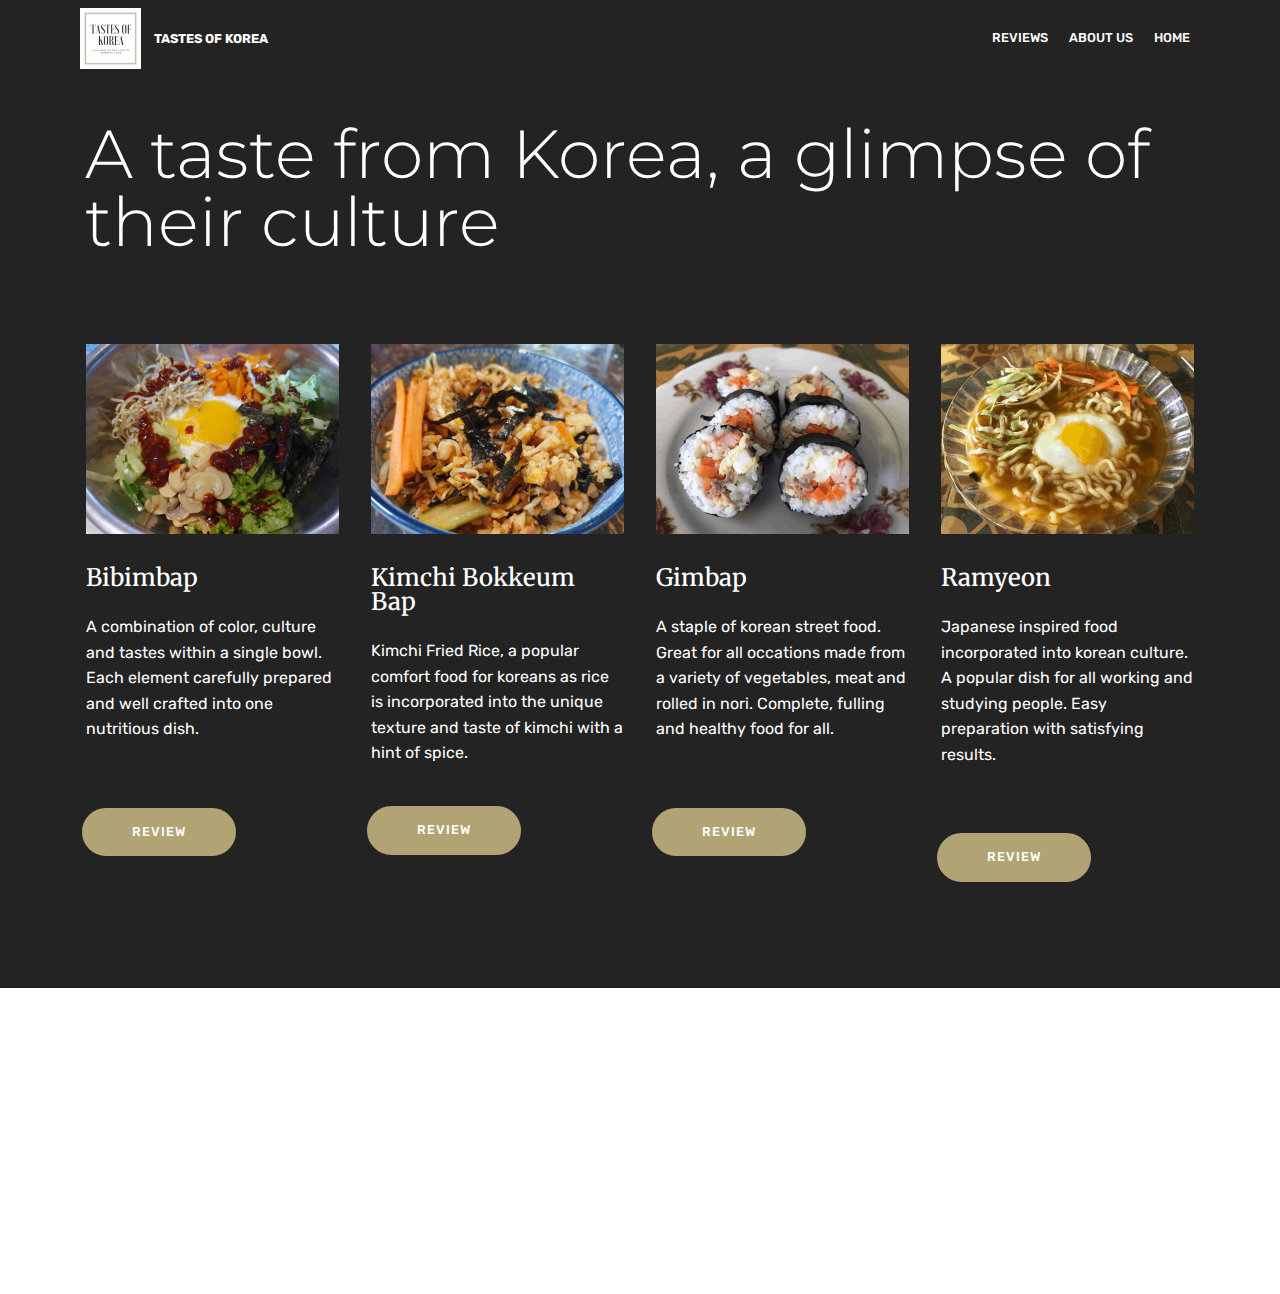
<file: page2.html>
<!DOCTYPE html>
<html  >
<head>
  <!-- Site made with Mobirise Website Builder v4.11.6, https://mobirise.com -->
  <meta charset="UTF-8">
  <meta http-equiv="X-UA-Compatible" content="IE=edge">
  <meta name="generator" content="Mobirise v4.11.6, mobirise.com">
  <meta name="viewport" content="width=device-width, initial-scale=1, minimum-scale=1">
  <link rel="shortcut icon" href="assets/images/rustic-mountain-logo-2-122x122.png" type="image/x-icon">
  <meta name="description" content="">
  
  <title>REVIEW</title>
  <link rel="stylesheet" href="assets/web/assets/mobirise-icons/mobirise-icons.css">
  <link rel="stylesheet" href="assets/bootstrap/css/bootstrap.min.css">
  <link rel="stylesheet" href="assets/bootstrap/css/bootstrap-grid.min.css">
  <link rel="stylesheet" href="assets/bootstrap/css/bootstrap-reboot.min.css">
  <link rel="stylesheet" href="assets/socicon/css/styles.css">
  <link rel="stylesheet" href="assets/tether/tether.min.css">
  <link rel="stylesheet" href="assets/animatecss/animate.min.css">
  <link rel="stylesheet" href="assets/dropdown/css/style.css">
  <link rel="stylesheet" href="assets/theme/css/style.css">
  <link rel="preload" as="style" href="assets/mobirise/css/mbr-additional.css"><link rel="stylesheet" href="assets/mobirise/css/mbr-additional.css" type="text/css">
  
  
  
</head>
<body>
  <section class="menu cid-rJsPBoi2M8" once="menu" id="menu1-8">

    

    <nav class="navbar navbar-expand beta-menu navbar-dropdown align-items-center navbar-fixed-top navbar-toggleable-sm">
        <button class="navbar-toggler navbar-toggler-right" type="button" data-toggle="collapse" data-target="#navbarSupportedContent" aria-controls="navbarSupportedContent" aria-expanded="false" aria-label="Toggle navigation">
            <div class="hamburger">
                <span></span>
                <span></span>
                <span></span>
                <span></span>
            </div>
        </button>
        <div class="menu-logo">
            <div class="navbar-brand">
                <span class="navbar-logo">
                    <a href="index.html">
                         <img src="assets/images/rustic-mountain-logo-2-122x122.png" alt="Mobirise" title="" style="height: 3.8rem;">
                    </a>
                </span>
                <span class="navbar-caption-wrap"><a class="navbar-caption text-white display-4" href="index.html">TASTES OF KOREA<br></a></span>
            </div>
        </div>
        <div class="collapse navbar-collapse" id="navbarSupportedContent">
            <ul class="navbar-nav nav-dropdown nav-right" data-app-modern-menu="true"><li class="nav-item"><a class="nav-link link text-white display-4" href="page2.html" aria-expanded="false">REVIEWS<br></a></li><li class="nav-item">
                    <a class="nav-link link text-white display-4" href="page10.html" aria-expanded="false">ABOUT US<br></a>
                </li><li class="nav-item"><a class="nav-link link text-white display-4" href="index.html">HOME</a></li></ul>
            
        </div>
    </nav>
</section>

<section class="engine"><a href="https://mobirise.info/c">web builder</a></section><section class="services1 cid-rKHW60hZVM" id="services1-54">
    <!---->
    
    <!---->
    <!--Overlay-->
    
    <!--Container-->
    <div class="container">
        <div class="row justify-content-center">
            <!--Titles-->
            <div class="title pb-5 col-12">
                <h2 class="align-left pb-3 mbr-fonts-style display-1">A taste from Korea, a glimpse of their culture</h2>
                
            </div>
            <!--Card-1-->
            <div class="card col-12 col-md-6 p-3 col-lg-3">
                <div class="card-wrapper">
                    <div class="card-img">
                        <img src="assets/images/photo-2019-12-15-14-19-58-506x380.jpg" alt="Mobirise" title="">
                    </div>
                    <div class="card-box">
                        <h4 class="card-title mbr-fonts-style display-5">
                            Bibimbap</h4>
                        <p class="mbr-text mbr-fonts-style display-7">
                            A combination of color, culture and tastes within a single bowl. Each element carefully prepared and well crafted into one nutritious dish.<br><br>
                        </p>
                        <!--Btn-->
                        <div class="mbr-section-btn align-left"><a href="page6.html" class="btn btn-danger display-4">
                                REVIEW</a></div>
                    </div>
                </div>
            </div>
            <!--Card-2-->
            <div class="card col-12 col-md-6 p-3 col-lg-3">
                <div class="card-wrapper">
                    <div class="card-img">
                        <img src="assets/images/photo-2019-12-15-14-19-57-506x380.jpg" alt="Mobirise" title="">
                    </div>
                    <div class="card-box">
                        <h4 class="card-title mbr-fonts-style display-5">Kimchi Bokkeum Bap</h4>
                        <p class="mbr-text mbr-fonts-style display-7">
                            Kimchi Fried Rice, a popular comfort food for koreans as rice is incorporated into the unique texture and taste of kimchi with a hint of spice.
                        </p>
                        <!--Btn-->
                        <div class="mbr-section-btn align-left"><a href="page9.html" class="btn btn-danger display-4">
                                REVIEW</a></div>
                    </div>
                </div>
            </div>
            <!--Card-3-->
            <div class="card col-12 col-md-6 p-3 col-lg-3">
                <div class="card-wrapper">
                    <div class="card-img">
                        <img src="assets/images/7db02385-37d4-43d4-a9e8-cf9683033409-506x380.png" alt="Mobirise" title="">
                    </div>
                    <div class="card-box">
                        <h4 class="card-title mbr-fonts-style display-5">
                            Gimbap</h4>
                        <p class="mbr-text mbr-fonts-style display-7">
                            A staple of korean street food. Great for all occations made from a variety of vegetables, meat and rolled in nori. Complete, fulling and healthy food for all.<br><br>
                        </p>
                        <!--Btn-->
                        <div class="mbr-section-btn align-left"><a href="page8.html" class="btn btn-danger display-4">
                                REVIEW</a></div>
                    </div>
                </div>
            </div>
            <!--Card-4-->
            <div class="card col-12 col-md-6 p-3 col-lg-3 last-child">
                <div class="card-wrapper">
                    <div class="card-img">
                        <img src="assets/images/341cd690-35d1-4bee-ac7c-729e2ff54ff1-506x380.png" alt="Mobirise" title="">
                    </div>
                    <div class="card-box">
                        <h4 class="card-title mbr-fonts-style display-5">
                            Ramyeon</h4>
                        <p class="mbr-text mbr-fonts-style display-7">
                            Japanese inspired food incorporated into korean culture. A popular dish for all working and studying people. Easy preparation with satisfying results.<br><br>
                        </p>
                        <!--Btn-->
                        <div class="mbr-section-btn align-left"><a href="page7.html" class="btn btn-danger display-4">REVIEW</a></div>
                    </div>
                </div>
            </div>
        </div>
    </div>
</section>

<section class="cid-rJsPBqzHKL mbr-reveal" id="footer1-a">

    

    

    <div class="container">
        <div class="media-container-row content text-white">
            <div class="col-12 col-md-3">
                <div class="media-wrap">
                    <a href="index.html">
                        <img src="assets/images/rustic-mountain-logo-2-192x192.png" alt="Mobirise" title="">
                    </a>
                </div>
            </div>
            <div class="col-12 col-md-3 mbr-fonts-style display-7">
                <h5 class="pb-3">
                    Address
                </h5>
                <p class="mbr-text">Malolos, Bulacan, Philippines<br><br></p>
            </div>
            <div class="col-12 col-md-3 mbr-fonts-style display-7">
                <h5 class="pb-3">
                    Contacts
                </h5>
                <p class="mbr-text">Email: tastesofkorea@gmail.com Phone: 09214209522 &nbsp; &nbsp; &nbsp;</p>
            </div>
            <div class="col-12 col-md-3 mbr-fonts-style display-7">
                <h5 class="pb-3"></h5>
                <p class="mbr-text"></p>
            </div>
        </div>
        <div class="footer-lower">
            <div class="media-container-row">
                <div class="col-sm-12">
                    <hr>
                </div>
            </div>
            <div class="media-container-row mbr-white">
                <div class="col-sm-6 copyright">
                    <p class="mbr-text mbr-fonts-style display-7">
                        © Copyright 2017 Mobirise - All Rights Reserved
                    </p>
                </div>
                <div class="col-md-6">
                    
                </div>
            </div>
        </div>
    </div>
</section>


  <script src="assets/web/assets/jquery/jquery.min.js"></script>
  <script src="assets/popper/popper.min.js"></script>
  <script src="assets/bootstrap/js/bootstrap.min.js"></script>
  <script src="assets/smoothscroll/smooth-scroll.js"></script>
  <script src="assets/tether/tether.min.js"></script>
  <script src="assets/touchswipe/jquery.touch-swipe.min.js"></script>
  <script src="assets/viewportchecker/jquery.viewportchecker.js"></script>
  <script src="assets/dropdown/js/nav-dropdown.js"></script>
  <script src="assets/dropdown/js/navbar-dropdown.js"></script>
  <script src="assets/theme/js/script.js"></script>
  
  
 <div id="scrollToTop" class="scrollToTop mbr-arrow-up"><a style="text-align: center;"><i class="mbr-arrow-up-icon mbr-arrow-up-icon-cm cm-icon cm-icon-smallarrow-up"></i></a></div>
    <input name="animation" type="hidden">
  </body>
</html>
</file>
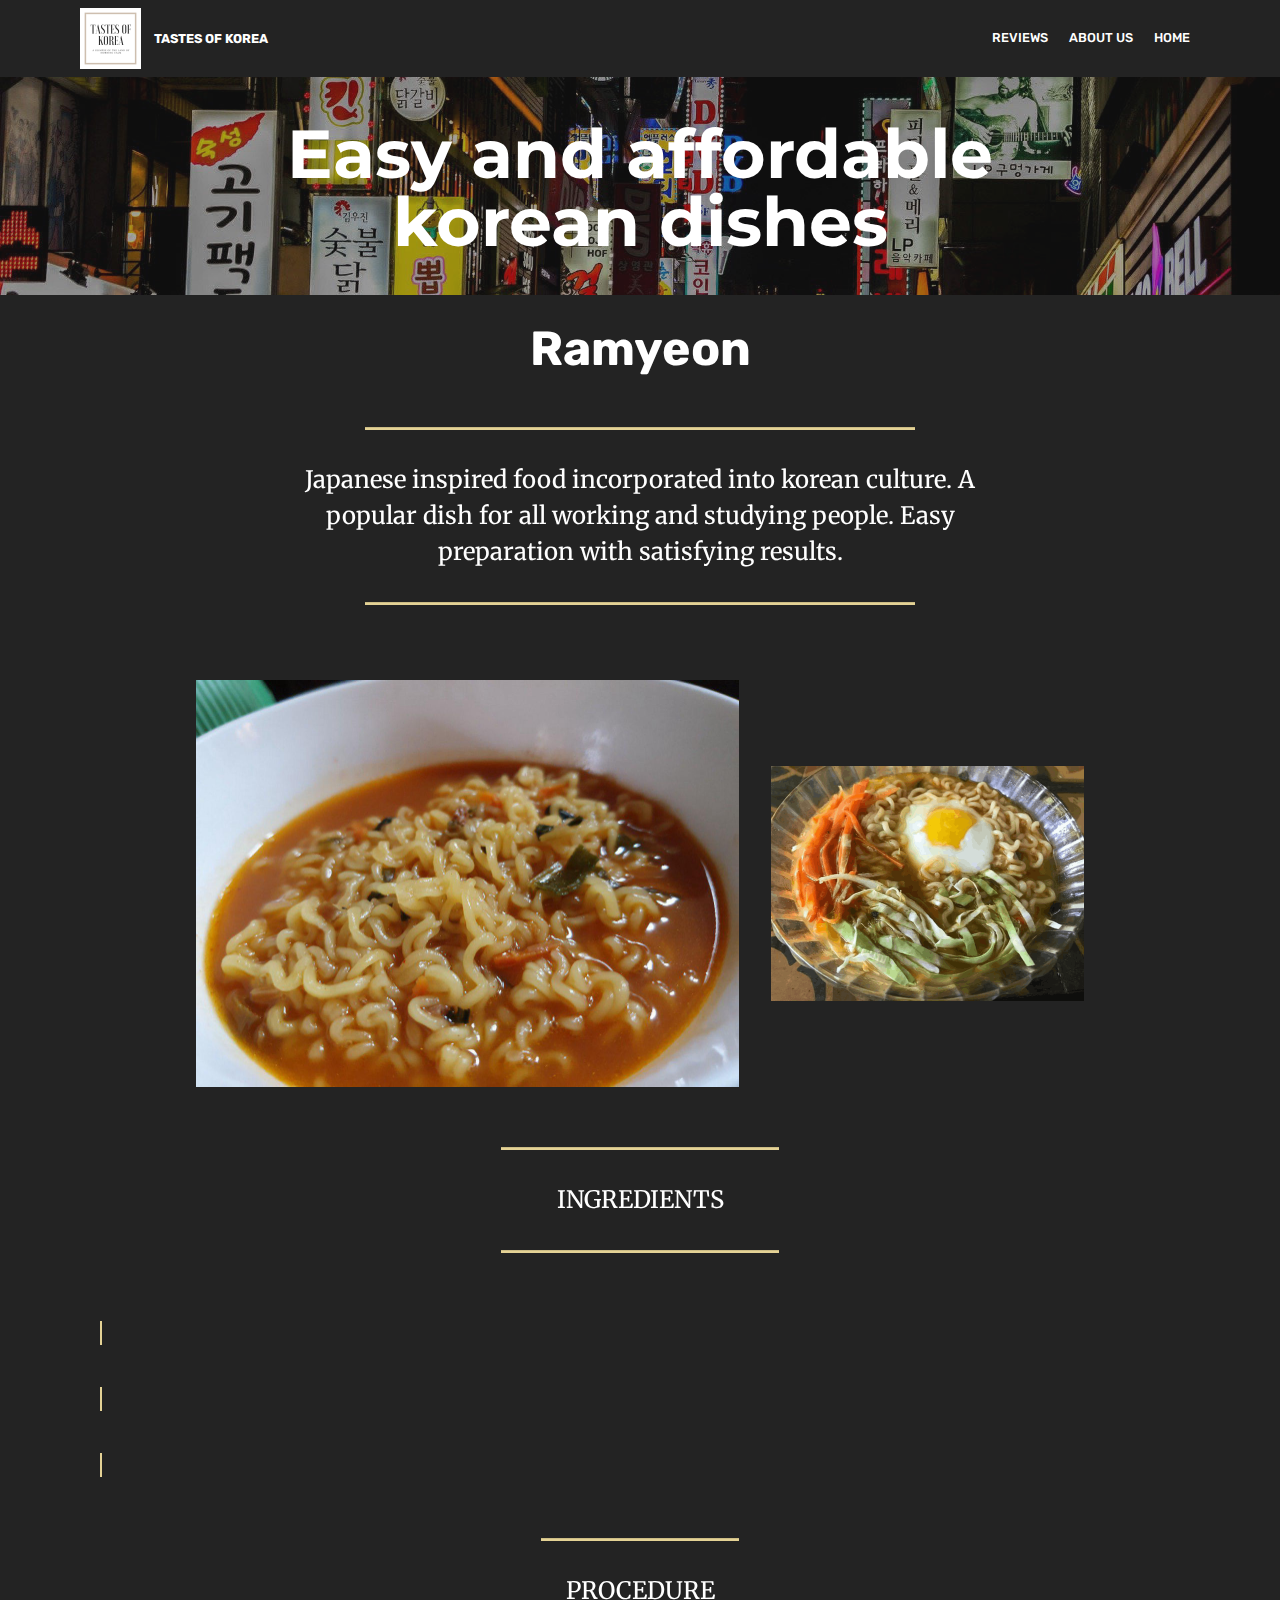
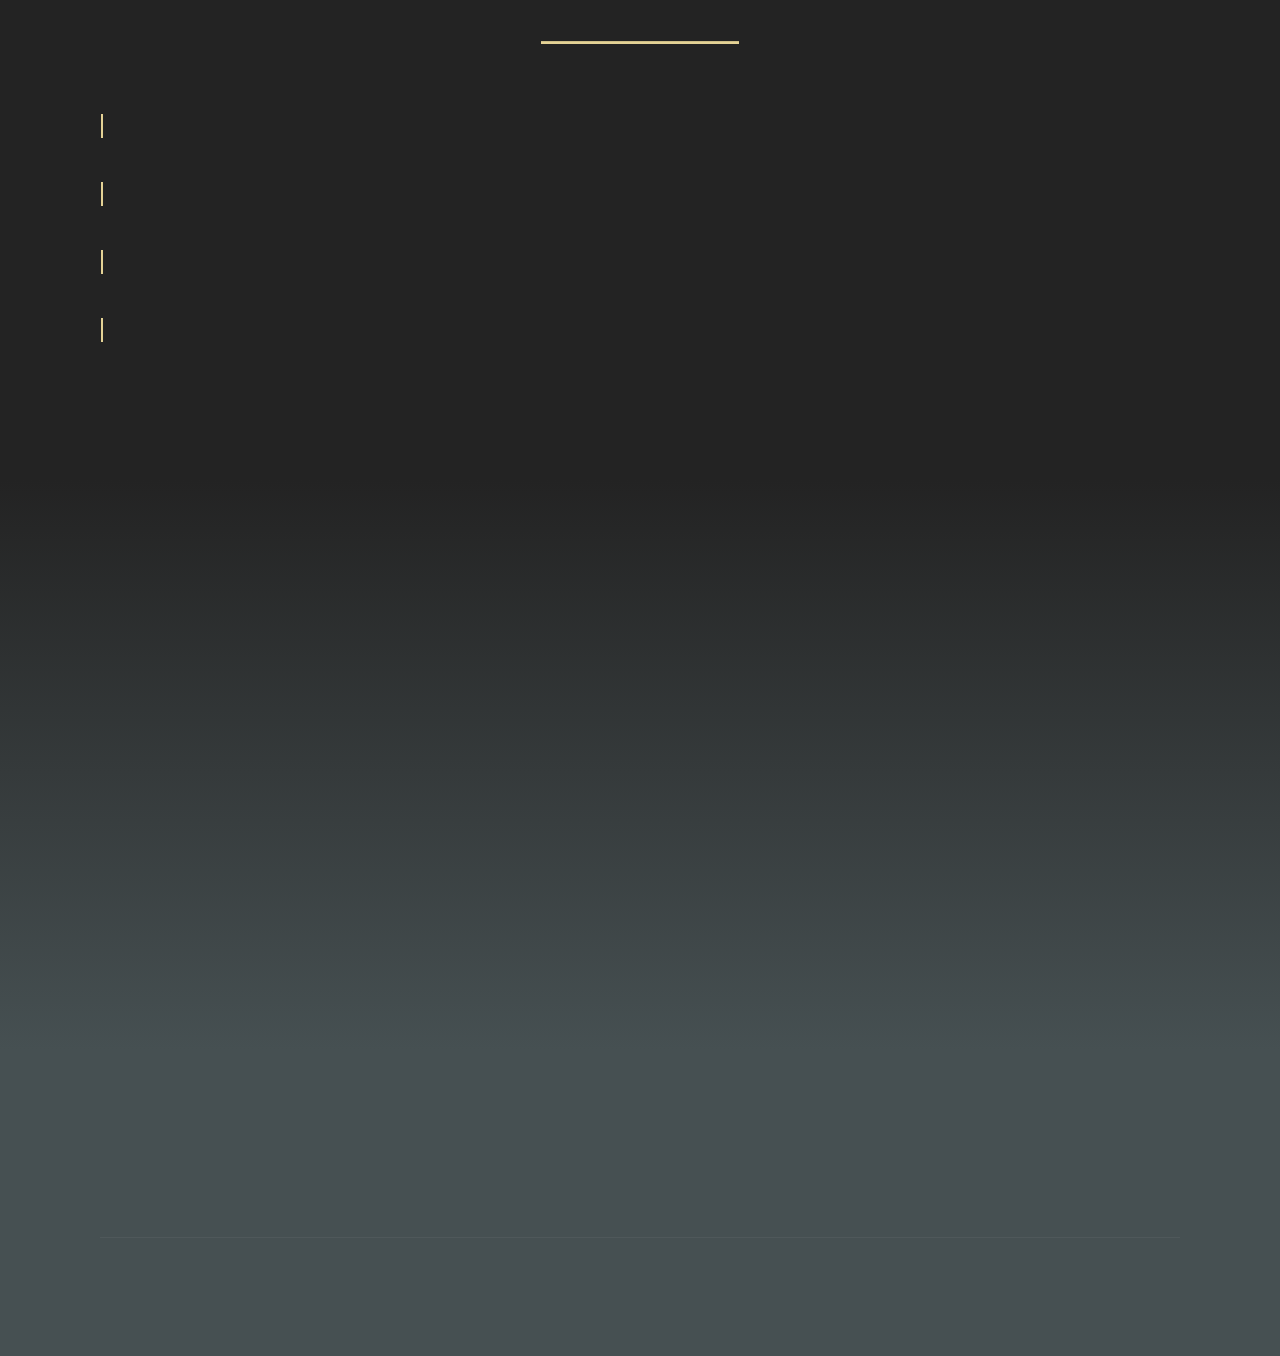
<file: page3.html>
<!DOCTYPE html>
<html  >
<head>
  <!-- Site made with Mobirise Website Builder v4.11.6, https://mobirise.com -->
  <meta charset="UTF-8">
  <meta http-equiv="X-UA-Compatible" content="IE=edge">
  <meta name="generator" content="Mobirise v4.11.6, mobirise.com">
  <meta name="viewport" content="width=device-width, initial-scale=1, minimum-scale=1">
  <link rel="shortcut icon" href="assets/images/rustic-mountain-logo-2-122x122.png" type="image/x-icon">
  <meta name="description" content="">
  
  <title>TUTORIAL -RAMYEON</title>
  <link rel="stylesheet" href="assets/web/assets/mobirise-icons/mobirise-icons.css">
  <link rel="stylesheet" href="assets/bootstrap/css/bootstrap.min.css">
  <link rel="stylesheet" href="assets/bootstrap/css/bootstrap-grid.min.css">
  <link rel="stylesheet" href="assets/bootstrap/css/bootstrap-reboot.min.css">
  <link rel="stylesheet" href="assets/socicon/css/styles.css">
  <link rel="stylesheet" href="assets/tether/tether.min.css">
  <link rel="stylesheet" href="assets/animatecss/animate.min.css">
  <link rel="stylesheet" href="assets/dropdown/css/style.css">
  <link rel="stylesheet" href="assets/theme/css/style.css">
  <link rel="preload" as="style" href="assets/mobirise/css/mbr-additional.css"><link rel="stylesheet" href="assets/mobirise/css/mbr-additional.css" type="text/css">
  
  
  
</head>
<body>
  <section class="mbr-section content5 cid-rJth8T2wcS mbr-parallax-background" id="content5-w">

    

    <div class="mbr-overlay" style="opacity: 0.4; background-color: rgb(35, 35, 35);">
    </div>

    <div class="container">
        <div class="media-container-row">
            <div class="title col-12 col-md-8">
                <h2 class="align-center mbr-bold mbr-white pb-3 mbr-fonts-style display-1">Easy and affordable korean dishes</h2>
                
                
                
            </div>
        </div>
    </div>
</section>

<section class="engine"><a href="https://mobirise.info/e">how to make a site for free</a></section><section class="mbr-section content4 cid-rJth8UjXyL" id="content4-x">

    

    <div class="container">
        <div class="media-container-row">
            <div class="title col-12 col-md-8">
                <h2 class="align-center pb-3 mbr-fonts-style display-2"><strong>Ramyeon</strong></h2>
                
                
            </div>
        </div>
    </div>
</section>

<section class="mbr-section article content10 cid-rJth8V4oYU" id="content10-y">
    
     

    <div class="container">
        <div class="inner-container" style="width: 66%;">
            <hr class="line" style="width: 75%;">
            <div class="section-text align-center mbr-white mbr-fonts-style display-5">Japanese inspired food incorporated into korean culture. A popular dish for all working and studying people. Easy preparation with satisfying results.</div>
            <hr class="line" style="width: 75%;">
        </div>
    </div>
</section>

<section class="cid-rJth8VIZ2b" id="image4-z">
    <!-- Block parameters controls (Blue "Gear" panel) -->
    
    <!-- End block parameters -->
    <div class="container images-container">
            <div class="media-container-row" style="width: 80%;">
                <div class="img-item item1" style="width: 177%;">
                    <img src="assets/images/photo-2019-12-15-14-19-57-2-1086x815.jpg" alt="" title="">
                    
                </div>
                <div class="img-item">
                    <img src="assets/images/ca019068-4c78-45cb-a63a-f33649e90bba-626x470.png" alt="" title="">
                    
                </div>
            </div>
    </div>
</section>

<section class="mbr-section article content9 cid-rJth8Wy41w" id="content9-10">
    
     

    <div class="container">
        <div class="inner-container" style="width: 100%;">
            <hr class="line" style="width: 25%;">
            <div class="section-text align-center mbr-fonts-style display-5">INGREDIENTS</div>
            <hr class="line" style="width: 25%;">
        </div>
        </div>
</section>

<section class="step1 cid-rJth8XaX4J" id="step1-11">

    

    
    
    <div class="container">
        
        
        <div class="step-container">
            <div class="card separline pb-4">
                <div class="step-element d-flex">
                    <div class="step-wrapper pr-3">
                        <h3 class="step d-flex align-items-center justify-content-center">1</h3>
                    </div>          
                    <div class="step-text-content">
                        
                        <p class="mbr-step-text mbr-fonts-style display-7">1 package of Korean ramyeon 
</p>
                    </div>
                </div>
            </div>

            <div class="card separline pb-4">
                <div class="step-element d-flex">
                    <div class="step-wrapper pr-3">
                        <h3 class="step d-flex align-items-center justify-content-center">
                            2
                        </h3>
                    </div>          
                    <div class="step-text-content">
                        
                        <p class="mbr-step-text mbr-fonts-style display-7">2½ cups water</p>
                    </div>
                </div>
            </div>

            <div class="card separline pb-4">
                <div class="step-element d-flex">
                    <div class="step-wrapper pr-3">
                        <h3 class="step d-flex align-items-center justify-content-center">
                            3
                        </h3>
                    </div>          
                    <div class="step-text-content">
                        
                        <p class="mbr-step-text mbr-fonts-style display-7">1 egg (Optional)</p>
                    </div>
                </div>
            </div>

            <div class="card">
                <div class="step-element d-flex">
                    <div class="step-wrapper pr-3">
                        <h3 class="step d-flex align-items-center justify-content-center">
                            4
                        </h3>
                    </div>          
                    <div class="step-text-content">
                        
                        <p class="mbr-step-text mbr-fonts-style display-7">2 green onions, chopped</p>
                    </div>
                </div>
            </div>
            
            
            
            
            
            
            
            
            
            
        </div>
    </div>
</section>

<section class="mbr-section article content10 cid-rJth90BANm" id="content10-14">
    
     

    <div class="container">
        <div class="inner-container" style="width: 66%;">
            <hr class="line" style="width: 27%;">
            <div class="section-text align-center mbr-white mbr-fonts-style display-5">PROCEDURE</div>
            <hr class="line" style="width: 27%;">
        </div>
    </div>
</section>

<section class="step1 cid-rJth91hidt" id="step1-15">

    

    
    
    <div class="container">
        
        
        <div class="step-container">
            <div class="card separline pb-4">
                <div class="step-element d-flex">
                    <div class="step-wrapper pr-3">
                        <h3 class="step d-flex align-items-center justify-content-center">
                            1
                        </h3>
                    </div>          
                    <div class="step-text-content">
                        
                        <p class="mbr-step-text mbr-fonts-style display-7">Bring the water to a boil over high heat.
                        </p>
                    </div>
                </div>
            </div>

            <div class="card separline pb-4">
                <div class="step-element d-flex">
                    <div class="step-wrapper pr-3">
                        <h3 class="step d-flex align-items-center justify-content-center">
                            2
                        </h3>
                    </div>          
                    <div class="step-text-content">
                        
                        <p class="mbr-step-text mbr-fonts-style display-7">Add the noodles and the included soup powder to the boiling water. Cover and boil for 1 minute.
                        </p>
                    </div>
                </div>
            </div>

            <div class="card separline pb-4">
                <div class="step-element d-flex">
                    <div class="step-wrapper pr-3">
                        <h3 class="step d-flex align-items-center justify-content-center">
                            3
                        </h3>
                    </div>          
                    <div class="step-text-content">
                        
                        <p class="mbr-step-text mbr-fonts-style display-7">Open the lid and turn the ramyeon over with a spoon.</p>
                    </div>
                </div>
            </div>

            <div class="card separline pb-4">
                <div class="step-element d-flex">
                    <div class="step-wrapper pr-3">
                        <h3 class="step d-flex align-items-center justify-content-center">
                            4
                        </h3>
                    </div>          
                    <div class="step-text-content">
                        
                        <p class="mbr-step-text mbr-fonts-style display-7">Crack the egg directly into the boiling ramyeon, and cover and cook for 1 to 2 minutes. Don’t stir, so the egg will be poached.</p>
                    </div>
                </div>
            </div>
            
            <div class="card">
                <div class="step-element d-flex">
                    <div class="step-wrapper pr-3">
                        <h3 class="step d-flex align-items-center justify-content-center">
                            5
                        </h3>
                    </div>          
                    <div class="step-text-content">
                        
                        <p class="mbr-step-text mbr-fonts-style display-7">Remove from the heat. Open the lid and add the green onions and the included package of dried vegetables. Serve with kimchi and rice.
                        </p>
                    </div>
                </div>
            </div>
            
            
            
            
            
            
            
            
        </div>
    </div>
</section>

<section class="cid-rJth92Xffp" id="video3-16">

    
    
    <figure class="mbr-figure align-center container">
        <div class="video-block" style="width: 72%;">
            <div><iframe class="mbr-embedded-video" src="https://www.youtube.com/embed/KVwvXPZyZm0?rel=0&amp;amp;showinfo=0&amp;autoplay=1&amp;loop=1&amp;playlist=KVwvXPZyZm0" width="1280" height="720" frameborder="0" allowfullscreen></iframe></div>
        </div>
    </figure>
</section>

<section class="menu cid-rJth93EZBa" once="menu" id="menu1-17">

    

    <nav class="navbar navbar-expand beta-menu navbar-dropdown align-items-center navbar-fixed-top navbar-toggleable-sm">
        <button class="navbar-toggler navbar-toggler-right" type="button" data-toggle="collapse" data-target="#navbarSupportedContent" aria-controls="navbarSupportedContent" aria-expanded="false" aria-label="Toggle navigation">
            <div class="hamburger">
                <span></span>
                <span></span>
                <span></span>
                <span></span>
            </div>
        </button>
        <div class="menu-logo">
            <div class="navbar-brand">
                <span class="navbar-logo">
                    <a href="index.html">
                         <img src="assets/images/rustic-mountain-logo-2-122x122.png" alt="Mobirise" title="" style="height: 3.8rem;">
                    </a>
                </span>
                <span class="navbar-caption-wrap"><a class="navbar-caption text-white display-4" href="index.html">TASTES OF KOREA<br></a></span>
            </div>
        </div>
        <div class="collapse navbar-collapse" id="navbarSupportedContent">
            <ul class="navbar-nav nav-dropdown nav-right" data-app-modern-menu="true"><li class="nav-item"><a class="nav-link link text-white display-4" href="page2.html" aria-expanded="false">REVIEWS<br></a></li><li class="nav-item">
                    <a class="nav-link link text-white display-4" href="page10.html" aria-expanded="false">ABOUT US<br></a>
                </li><li class="nav-item"><a class="nav-link link text-white display-4" href="index.html">HOME</a></li></ul>
            
        </div>
    </nav>
</section>

<section class="cid-rJth94xHWW" id="footer1-18">

    

    

    <div class="container">
        <div class="media-container-row content text-white">
            <div class="col-12 col-md-3">
                <div class="media-wrap">
                    <a href="index.html">
                        <img src="assets/images/rustic-mountain-logo-2-192x192.png" alt="Mobirise" title="">
                    </a>
                </div>
            </div>
            <div class="col-12 col-md-3 mbr-fonts-style display-7">
                <h5 class="pb-3">
                    Address
                </h5>
                <p class="mbr-text">Malolos, Bulacan, Philippines</p>
            </div>
            <div class="col-12 col-md-3 mbr-fonts-style display-7">
                <h5 class="pb-3">
                    Contacts
                </h5>
                <p class="mbr-text">Email: tastesofkorea@gmail.com Phone: 09214209522 &nbsp; &nbsp; &nbsp;</p>
            </div>
            <div class="col-12 col-md-3 mbr-fonts-style display-7">
                <h5 class="pb-3"></h5>
                <p class="mbr-text"></p>
            </div>
        </div>
        <div class="footer-lower">
            <div class="media-container-row">
                <div class="col-sm-12">
                    <hr>
                </div>
            </div>
            <div class="media-container-row mbr-white">
                <div class="col-sm-6 copyright">
                    <p class="mbr-text mbr-fonts-style display-7">
                        © Copyright 2017 Mobirise - All Rights Reserved
                    </p>
                </div>
                <div class="col-md-6">
                    
                </div>
            </div>
        </div>
    </div>
</section>


  <script src="assets/web/assets/jquery/jquery.min.js"></script>
  <script src="assets/popper/popper.min.js"></script>
  <script src="assets/bootstrap/js/bootstrap.min.js"></script>
  <script src="assets/smoothscroll/smooth-scroll.js"></script>
  <script src="assets/tether/tether.min.js"></script>
  <script src="assets/viewportchecker/jquery.viewportchecker.js"></script>
  <script src="assets/dropdown/js/nav-dropdown.js"></script>
  <script src="assets/dropdown/js/navbar-dropdown.js"></script>
  <script src="assets/touchswipe/jquery.touch-swipe.min.js"></script>
  <script src="assets/parallax/jarallax.min.js"></script>
  <script src="assets/theme/js/script.js"></script>
  
  
 <div id="scrollToTop" class="scrollToTop mbr-arrow-up"><a style="text-align: center;"><i class="mbr-arrow-up-icon mbr-arrow-up-icon-cm cm-icon cm-icon-smallarrow-up"></i></a></div>
    <input name="animation" type="hidden">
  </body>
</html>
</file>
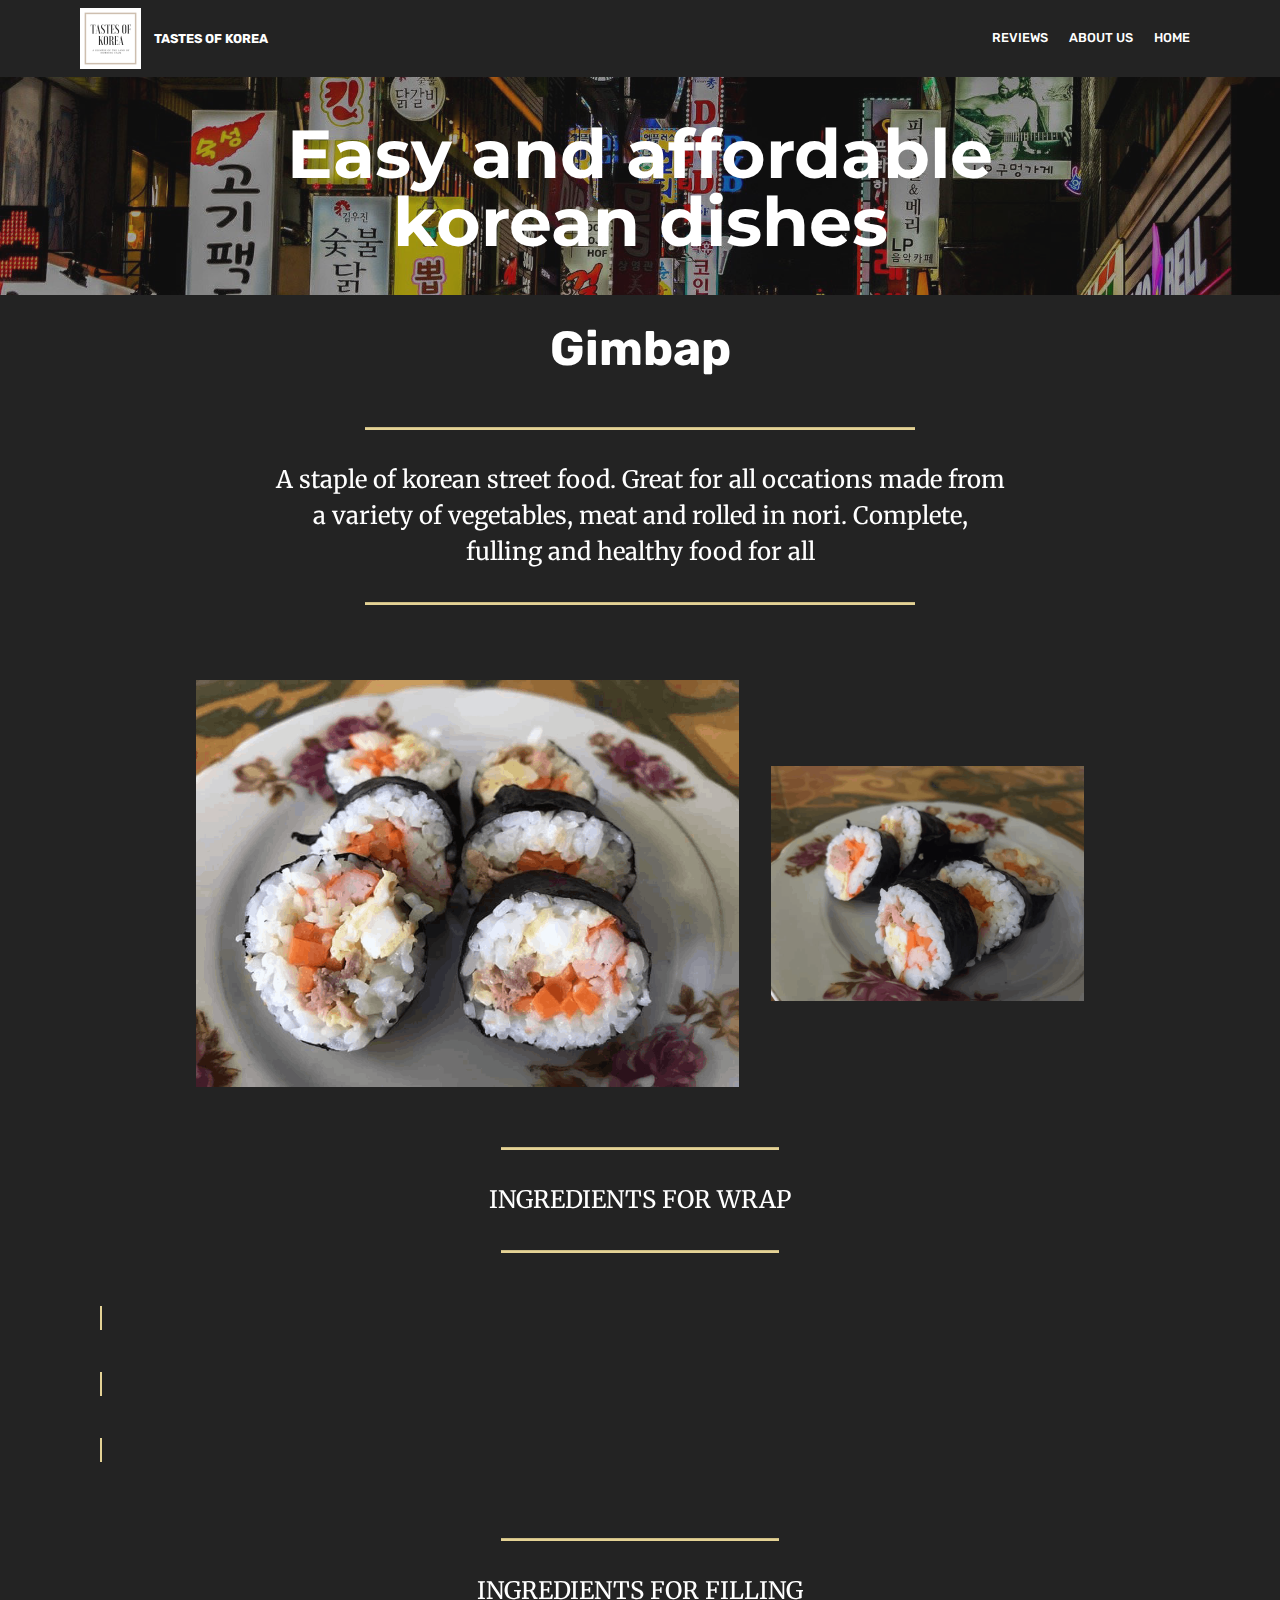
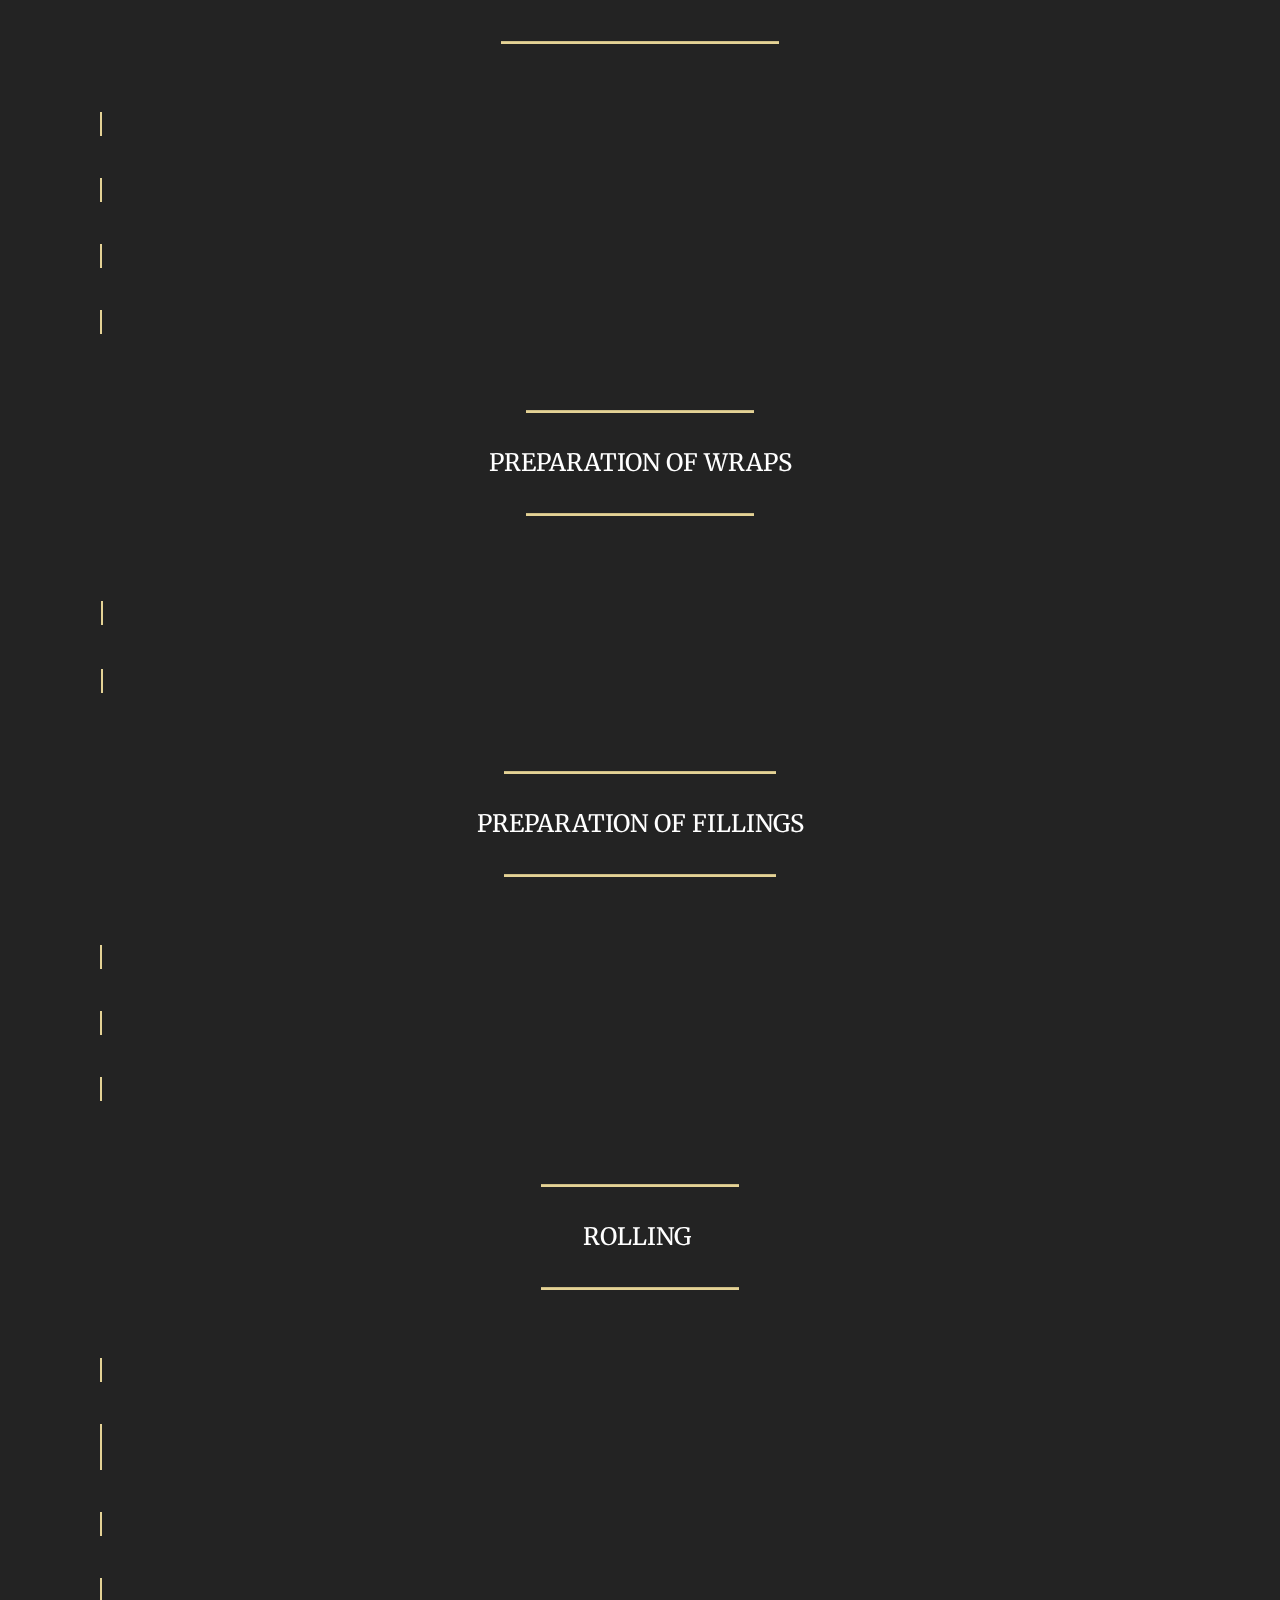
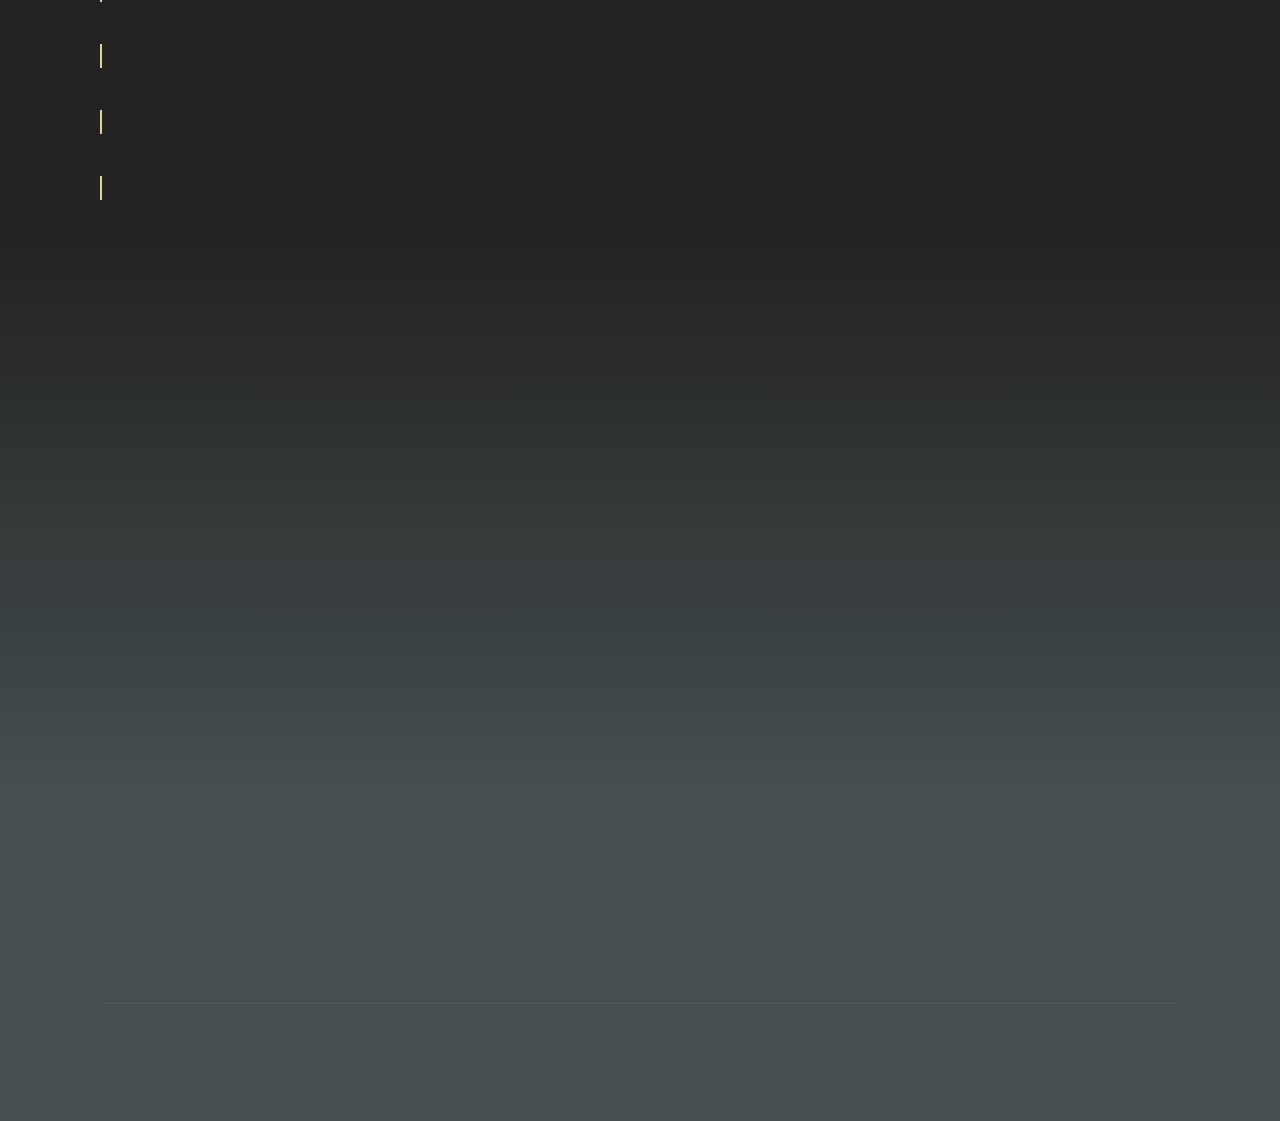
<file: page4.html>
<!DOCTYPE html>
<html  >
<head>
  <!-- Site made with Mobirise Website Builder v4.11.6, https://mobirise.com -->
  <meta charset="UTF-8">
  <meta http-equiv="X-UA-Compatible" content="IE=edge">
  <meta name="generator" content="Mobirise v4.11.6, mobirise.com">
  <meta name="viewport" content="width=device-width, initial-scale=1, minimum-scale=1">
  <link rel="shortcut icon" href="assets/images/rustic-mountain-logo-2-122x122.png" type="image/x-icon">
  <meta name="description" content="">
  
  <title>TUTORIAL - GIMBAP</title>
  <link rel="stylesheet" href="assets/web/assets/mobirise-icons/mobirise-icons.css">
  <link rel="stylesheet" href="assets/bootstrap/css/bootstrap.min.css">
  <link rel="stylesheet" href="assets/bootstrap/css/bootstrap-grid.min.css">
  <link rel="stylesheet" href="assets/bootstrap/css/bootstrap-reboot.min.css">
  <link rel="stylesheet" href="assets/socicon/css/styles.css">
  <link rel="stylesheet" href="assets/tether/tether.min.css">
  <link rel="stylesheet" href="assets/animatecss/animate.min.css">
  <link rel="stylesheet" href="assets/dropdown/css/style.css">
  <link rel="stylesheet" href="assets/theme/css/style.css">
  <link rel="preload" as="style" href="assets/mobirise/css/mbr-additional.css"><link rel="stylesheet" href="assets/mobirise/css/mbr-additional.css" type="text/css">
  
  
  
</head>
<body>
  <section class="mbr-section content5 cid-rJthoVgmFP mbr-parallax-background" id="content5-19">

    

    <div class="mbr-overlay" style="opacity: 0.4; background-color: rgb(35, 35, 35);">
    </div>

    <div class="container">
        <div class="media-container-row">
            <div class="title col-12 col-md-8">
                <h2 class="align-center mbr-bold mbr-white pb-3 mbr-fonts-style display-1">Easy and affordable korean dishes</h2>
                
                
                
            </div>
        </div>
    </div>
</section>

<section class="engine"><a href="https://mobirise.info/d">web maker</a></section><section class="mbr-section content4 cid-rJthoWgiyr" id="content4-1a">

    

    <div class="container">
        <div class="media-container-row">
            <div class="title col-12 col-md-8">
                <h2 class="align-center pb-3 mbr-fonts-style display-2"><strong>Gimbap</strong></h2>
                
                
            </div>
        </div>
    </div>
</section>

<section class="mbr-section article content10 cid-rJthoX8oqS" id="content10-1b">
    
     

    <div class="container">
        <div class="inner-container" style="width: 66%;">
            <hr class="line" style="width: 75%;">
            <div class="section-text align-center mbr-white mbr-fonts-style display-5">A staple of korean street food. Great for all occations made from a variety of vegetables, meat and rolled in nori. Complete, fulling and healthy food for all</div>
            <hr class="line" style="width: 75%;">
        </div>
    </div>
</section>

<section class="cid-rJthoXWkQ6" id="image4-1c">
    <!-- Block parameters controls (Blue "Gear" panel) -->
    
    <!-- End block parameters -->
    <div class="container images-container">
            <div class="media-container-row" style="width: 80%;">
                <div class="img-item item1" style="width: 177%;">
                    <img src="assets/images/7db02385-37d4-43d4-a9e8-cf9683033409-960x720.png" alt="" title="">
                    
                </div>
                <div class="img-item">
                    <img src="assets/images/ba8c343b-887c-45bc-b6a3-fd1a7c6eb98a-626x470.png" alt="" title="">
                    
                </div>
            </div>
    </div>
</section>

<section class="mbr-section article content9 cid-rJthoYZu4B" id="content9-1d">
    
     

    <div class="container">
        <div class="inner-container" style="width: 100%;">
            <hr class="line" style="width: 25%;">
            <div class="section-text align-center mbr-fonts-style display-5">INGREDIENTS FOR WRAP</div>
            <hr class="line" style="width: 25%;">
        </div>
        </div>
</section>

<section class="step1 cid-rJthp00vnp" id="step1-1e">

    

    
    
    <div class="container">
        
        
        <div class="step-container">
            <div class="card separline pb-4">
                <div class="step-element d-flex">
                    <div class="step-wrapper pr-3">
                        <h3 class="step d-flex align-items-center justify-content-center">1</h3>
                    </div>          
                    <div class="step-text-content">
                        
                        <p class="mbr-step-text mbr-fonts-style display-7">4 sheets of dried seaweed (nori)</p>
                    </div>
                </div>
            </div>

            <div class="card separline pb-4">
                <div class="step-element d-flex">
                    <div class="step-wrapper pr-3">
                        <h3 class="step d-flex align-items-center justify-content-center">
                            2
                        </h3>
                    </div>          
                    <div class="step-text-content">
                        
                        <p class="mbr-step-text mbr-fonts-style display-7">2 cups cooked rice (still warm but not hot)</p>
                    </div>
                </div>
            </div>

            <div class="card separline pb-4">
                <div class="step-element d-flex">
                    <div class="step-wrapper pr-3">
                        <h3 class="step d-flex align-items-center justify-content-center">
                            3
                        </h3>
                    </div>          
                    <div class="step-text-content">
                        
                        <p class="mbr-step-text mbr-fonts-style display-7">2 teaspoons sesame oil</p>
                    </div>
                </div>
            </div>

            <div class="card">
                <div class="step-element d-flex">
                    <div class="step-wrapper pr-3">
                        <h3 class="step d-flex align-items-center justify-content-center">
                            4
                        </h3>
                    </div>          
                    <div class="step-text-content">
                        
                        <p class="mbr-step-text mbr-fonts-style display-7">2 teaspoons salt</p>
                    </div>
                </div>
            </div>
            
            
            
            
            
            
            
            
            
            
        </div>
    </div>
</section>

<section class="mbr-section article content9 cid-rJthp2nlbh" id="content9-1f">
    
     

    <div class="container">
        <div class="inner-container" style="width: 100%;">
            <hr class="line" style="width: 25%;">
            <div class="section-text align-center mbr-fonts-style display-5">
                    INGREDIENTS FOR FILLING</div>
            <hr class="line" style="width: 25%;">
        </div>
        </div>
</section>

<section class="step1 cid-rJthp3ixO6" id="step1-1g">

    

    
    
    <div class="container">
        
        
        <div class="step-container">
            <div class="card separline pb-4">
                <div class="step-element d-flex">
                    <div class="step-wrapper pr-3">
                        <h3 class="step d-flex align-items-center justify-content-center">1</h3>
                    </div>          
                    <div class="step-text-content">
                        
                        <p class="mbr-step-text mbr-fonts-style display-7">1 carrot (julienned)</p>
                    </div>
                </div>
            </div>

            <div class="card separline pb-4">
                <div class="step-element d-flex">
                    <div class="step-wrapper pr-3">
                        <h3 class="step d-flex align-items-center justify-content-center">
                            2
                        </h3>
                    </div>          
                    <div class="step-text-content">
                        
                        <p class="mbr-step-text mbr-fonts-style display-7">1 cucumber (cut into long strips)</p>
                    </div>
                </div>
            </div>

            <div class="card separline pb-4">
                <div class="step-element d-flex">
                    <div class="step-wrapper pr-3">
                        <h3 class="step d-flex align-items-center justify-content-center">
                            3
                        </h3>
                    </div>          
                    <div class="step-text-content">
                        
                        <p class="mbr-step-text mbr-fonts-style display-7">2 large eggs</p>
                    </div>
                </div>
            </div>

            <div class="card separline pb-4">
                <div class="step-element d-flex">
                    <div class="step-wrapper pr-3">
                        <h3 class="step d-flex align-items-center justify-content-center">
                            4
                        </h3>
                    </div>          
                    <div class="step-text-content">
                        
                        <p class="mbr-step-text mbr-fonts-style display-7">Crab sticks</p>
                    </div>
                </div>
            </div>
            
            <div class="card">
                <div class="step-element d-flex">
                    <div class="step-wrapper pr-3">
                        <h3 class="step d-flex align-items-center justify-content-center">
                            5
                        </h3>
                    </div>          
                    <div class="step-text-content">
                        
                        <p class="mbr-step-text mbr-fonts-style display-7">Canned tuna</p>
                    </div>
                </div>
            </div>
            
            
            
            
            
            
            
            
        </div>
    </div>
</section>

<section class="mbr-section article content10 cid-rJthp8GEk1" id="content10-1h">
    
     

    <div class="container">
        <div class="inner-container" style="width: 66%;">
            <hr class="line" style="width: 31%;">
            <div class="section-text align-center mbr-white mbr-fonts-style display-5">PREPARATION OF WRAPS</div>
            <hr class="line" style="width: 31%;">
        </div>
    </div>
</section>

<section class="step1 cid-rJthp9oKh4" id="step1-1i">

    

    
    
    <div class="container">
        
        
        <div class="step-container">
            <div class="card separline pb-4">
                <div class="step-element d-flex">
                    <div class="step-wrapper pr-3">
                        <h3 class="step d-flex align-items-center justify-content-center">
                            1
                        </h3>
                    </div>          
                    <div class="step-text-content">
                        
                        <p class="mbr-step-text mbr-fonts-style display-7">&nbsp;Gather the ingredients.
                        </p>
                    </div>
                </div>
            </div>

            <div class="card separline pb-4">
                <div class="step-element d-flex">
                    <div class="step-wrapper pr-3">
                        <h3 class="step d-flex align-items-center justify-content-center">
                            2
                        </h3>
                    </div>          
                    <div class="step-text-content">
                        
                        <p class="mbr-step-text mbr-fonts-style display-7">Set the dried seaweed sheets aside for the moment</p>
                    </div>
                </div>
            </div>

            <div class="card">
                <div class="step-element d-flex">
                    <div class="step-wrapper pr-3">
                        <h3 class="step d-flex align-items-center justify-content-center">
                            3
                        </h3>
                    </div>          
                    <div class="step-text-content">
                        
                        <p class="mbr-step-text mbr-fonts-style display-7">In a medium bowl, mix the lukewarm rice with sesame oil and salt. Set aside</p>
                    </div>
                </div>
            </div>

            
            
            
            
            
            
            
            
            
            
            
        </div>
    </div>
</section>

<section class="mbr-section article content10 cid-rJzuJG1InF" id="content10-2e">
    
     

    <div class="container">
        <div class="inner-container" style="width: 66%;">
            <hr class="line" style="width: 37%;">
            <div class="section-text align-center mbr-white mbr-fonts-style display-5">PREPARATION OF FILLINGS</div>
            <hr class="line" style="width: 37%;">
        </div>
    </div>
</section>

<section class="step1 cid-rJzuKyPOkj" id="step1-2f">

    

    
    
    <div class="container">
        
        
        <div class="step-container">
            <div class="card separline pb-4">
                <div class="step-element d-flex">
                    <div class="step-wrapper pr-3">
                        <h3 class="step d-flex align-items-center justify-content-center">1</h3>
                    </div>          
                    <div class="step-text-content">
                        
                        <p class="mbr-step-text mbr-fonts-style display-4">Gather the ingredients</p>
                    </div>
                </div>
            </div>

            <div class="card separline pb-4">
                <div class="step-element d-flex">
                    <div class="step-wrapper pr-3">
                        <h3 class="step d-flex align-items-center justify-content-center">
                            2
                        </h3>
                    </div>          
                    <div class="step-text-content">
                        
                        <p class="mbr-step-text mbr-fonts-style display-7">In a nonstick skillet, stir-fry carrots briefly with a dash of salt, remove from the pan, and set aside.</p>
                    </div>
                </div>
            </div>

            <div class="card separline pb-4">
                <div class="step-element d-flex">
                    <div class="step-wrapper pr-3">
                        <h3 class="step d-flex align-items-center justify-content-center">
                            3
                        </h3>
                    </div>          
                    <div class="step-text-content">
                        
                        <p class="mbr-step-text mbr-fonts-style display-7">In a nonstick skillet, stir-fry the cucumber with a dash of salt, remove from the pan, and set aside</p>
                    </div>
                </div>
            </div>

            <div class="card">
                <div class="step-element d-flex">
                    <div class="step-wrapper pr-3">
                        <h3 class="step d-flex align-items-center justify-content-center">
                            4
                        </h3>
                    </div>          
                    <div class="step-text-content">
                        
                        <p class="mbr-step-text mbr-fonts-style display-7">In a small bowl, whisk the eggs until they are evenly yellow and fry into a flat omelet in a nonstick skillet. Remove from pan and cut the cooked eggs into long strips.</p>
                    </div>
                </div>
            </div>
            
            
            
            
            
            
            
            
            
            
        </div>
    </div>
</section>

<section class="mbr-section article content10 cid-rJzuLHwo3x" id="content10-2g">
    
     

    <div class="container">
        <div class="inner-container" style="width: 66%;">
            <hr class="line" style="width: 27%;">
            <div class="section-text align-center mbr-white mbr-fonts-style display-5">ROLLING&nbsp;</div>
            <hr class="line" style="width: 27%;">
        </div>
    </div>
</section>

<section class="step1 cid-rJzuMdVKPI" id="step1-2h">

    

    
    
    <div class="container">
        
        
        <div class="step-container">
            <div class="card separline pb-4">
                <div class="step-element d-flex">
                    <div class="step-wrapper pr-3">
                        <h3 class="step d-flex align-items-center justify-content-center">1</h3>
                    </div>          
                    <div class="step-text-content">
                        
                        <p class="mbr-step-text mbr-fonts-style display-4">Using a bamboo sushi roller or a piece of tin foil, lay one piece of the dried seaweed shiny side down.</p>
                    </div>
                </div>
            </div>

            <div class="card separline pb-4">
                <div class="step-element d-flex">
                    <div class="step-wrapper pr-3">
                        <h3 class="step d-flex align-items-center justify-content-center">
                            2
                        </h3>
                    </div>          
                    <div class="step-text-content">
                        
                        <p class="mbr-step-text mbr-fonts-style display-7">Spread about 1/2 cup of rice onto 2/3 of the seaweed, leaving the top 1/3 bare. If you moisten your fingers or a spoon to pat down the rice, you'll get less of a sticky mess.</p>
                    </div>
                </div>
            </div>

            <div class="card separline pb-4">
                <div class="step-element d-flex">
                    <div class="step-wrapper pr-3">
                        <h3 class="step d-flex align-items-center justify-content-center">
                            3
                        </h3>
                    </div>          
                    <div class="step-text-content">
                        
                        <p class="mbr-step-text mbr-fonts-style display-7">In single layers, place 1/4 of the other fillings—carrots, cucumbers, eggs, tuna and crab sticks</p>
                    </div>
                </div>
            </div>

            <div class="card separline pb-4">
                <div class="step-element d-flex">
                    <div class="step-wrapper pr-3">
                        <h3 class="step d-flex align-items-center justify-content-center">
                            4
                        </h3>
                    </div>          
                    <div class="step-text-content">
                        
                        <p class="mbr-step-text mbr-fonts-style display-7">Roll from the bottom (as if you're rolling a sleeping bag), pressing down to make the fillings stay in.</p>
                    </div>
                </div>
            </div>
            
            <div class="card separline pb-4">
                <div class="step-element d-flex">
                    <div class="step-wrapper pr-3">
                        <h3 class="step d-flex align-items-center justify-content-center">
                            5
                        </h3>
                    </div>          
                    <div class="step-text-content">
                        
                        <p class="mbr-step-text mbr-fonts-style display-7">As you continue to roll, pull the whole thing down toward the end of the bamboo mat.</p>
                    </div>
                </div>
            </div>
            
            <div class="card separline pb-4">
                <div class="step-element d-flex">
                    <div class="step-wrapper pr-3">
                        <h3 class="step d-flex align-items-center justify-content-center">
                            6
                        </h3>
                    </div>          
                    <div class="step-text-content">
                        
                        <p class="mbr-step-text mbr-fonts-style display-7">Spread a tiny dab of water along the top seam to hold the roll together.</p>
                    </div>
                </div>
            </div>
            
            <div class="card separline pb-4">
                <div class="step-element d-flex">
                    <div class="step-wrapper pr-3">
                        <h3 class="step d-flex align-items-center justify-content-center">
                            7
                        </h3>
                    </div>          
                    <div class="step-text-content">
                        
                        <p class="mbr-step-text mbr-fonts-style display-7">Set aside and repeat with the remaining dried seaweed sheets. Refrigerate until ready to serve.</p>
                    </div>
                </div>
            </div>
            
            <div class="card">
                <div class="step-element d-flex">
                    <div class="step-wrapper pr-3">
                        <h3 class="step d-flex align-items-center justify-content-center">
                            8
                        </h3>
                    </div>          
                    <div class="step-text-content">
                        
                        <p class="mbr-step-text mbr-fonts-style display-7">Then, cut each roll into 7 to 8 pieces.</p>
                    </div>
                </div>
            </div>
            
            
        </div>
    </div>
</section>

<section class="cid-rJthpaTzvr" id="video3-1j">

    
    
    <figure class="mbr-figure align-center container">
        <div class="video-block" style="width: 72%;">
            <div><iframe class="mbr-embedded-video" src="https://www.youtube.com/embed/ne03Bw5cq4Q?rel=0&amp;amp;showinfo=0&amp;autoplay=1&amp;loop=1&amp;playlist=ne03Bw5cq4Q" width="1280" height="720" frameborder="0" allowfullscreen></iframe></div>
        </div>
    </figure>
</section>

<section class="menu cid-rJthpbAHZo" once="menu" id="menu1-1k">

    

    <nav class="navbar navbar-expand beta-menu navbar-dropdown align-items-center navbar-fixed-top navbar-toggleable-sm">
        <button class="navbar-toggler navbar-toggler-right" type="button" data-toggle="collapse" data-target="#navbarSupportedContent" aria-controls="navbarSupportedContent" aria-expanded="false" aria-label="Toggle navigation">
            <div class="hamburger">
                <span></span>
                <span></span>
                <span></span>
                <span></span>
            </div>
        </button>
        <div class="menu-logo">
            <div class="navbar-brand">
                <span class="navbar-logo">
                    <a href="index.html">
                         <img src="assets/images/rustic-mountain-logo-2-122x122.png" alt="Mobirise" title="" style="height: 3.8rem;">
                    </a>
                </span>
                <span class="navbar-caption-wrap"><a class="navbar-caption text-white display-4" href="index.html">TASTES OF KOREA<br></a></span>
            </div>
        </div>
        <div class="collapse navbar-collapse" id="navbarSupportedContent">
            <ul class="navbar-nav nav-dropdown nav-right" data-app-modern-menu="true"><li class="nav-item"><a class="nav-link link text-white display-4" href="page2.html" aria-expanded="false">REVIEWS<br></a></li><li class="nav-item">
                    <a class="nav-link link text-white display-4" href="page10.html" aria-expanded="false">ABOUT US<br></a>
                </li><li class="nav-item"><a class="nav-link link text-white display-4" href="index.html">HOME</a></li></ul>
            
        </div>
    </nav>
</section>

<section class="cid-rJthpcy5kp" id="footer1-1l">

    

    

    <div class="container">
        <div class="media-container-row content text-white">
            <div class="col-12 col-md-3">
                <div class="media-wrap">
                    <a href="index.html">
                        <img src="assets/images/rustic-mountain-logo-2-192x192.png" alt="Mobirise" title="">
                    </a>
                </div>
            </div>
            <div class="col-12 col-md-3 mbr-fonts-style display-7">
                <h5 class="pb-3">
                    Address
                </h5>
                <p class="mbr-text">Malolos, Bulacan, Philippines</p>
            </div>
            <div class="col-12 col-md-3 mbr-fonts-style display-7">
                <h5 class="pb-3">
                    Contacts
                </h5>
                <p class="mbr-text">Email: tastesofkorea@gmail.com Phone: 09214209522 &nbsp; &nbsp; &nbsp;</p>
            </div>
            <div class="col-12 col-md-3 mbr-fonts-style display-7">
                <h5 class="pb-3"></h5>
                <p class="mbr-text"></p>
            </div>
        </div>
        <div class="footer-lower">
            <div class="media-container-row">
                <div class="col-sm-12">
                    <hr>
                </div>
            </div>
            <div class="media-container-row mbr-white">
                <div class="col-sm-6 copyright">
                    <p class="mbr-text mbr-fonts-style display-7">
                        © Copyright 2017 Mobirise - All Rights Reserved
                    </p>
                </div>
                <div class="col-md-6">
                    
                </div>
            </div>
        </div>
    </div>
</section>


  <script src="assets/web/assets/jquery/jquery.min.js"></script>
  <script src="assets/popper/popper.min.js"></script>
  <script src="assets/bootstrap/js/bootstrap.min.js"></script>
  <script src="assets/smoothscroll/smooth-scroll.js"></script>
  <script src="assets/tether/tether.min.js"></script>
  <script src="assets/viewportchecker/jquery.viewportchecker.js"></script>
  <script src="assets/dropdown/js/nav-dropdown.js"></script>
  <script src="assets/dropdown/js/navbar-dropdown.js"></script>
  <script src="assets/touchswipe/jquery.touch-swipe.min.js"></script>
  <script src="assets/parallax/jarallax.min.js"></script>
  <script src="assets/theme/js/script.js"></script>
  
  
 <div id="scrollToTop" class="scrollToTop mbr-arrow-up"><a style="text-align: center;"><i class="mbr-arrow-up-icon mbr-arrow-up-icon-cm cm-icon cm-icon-smallarrow-up"></i></a></div>
    <input name="animation" type="hidden">
  </body>
</html>
</file>
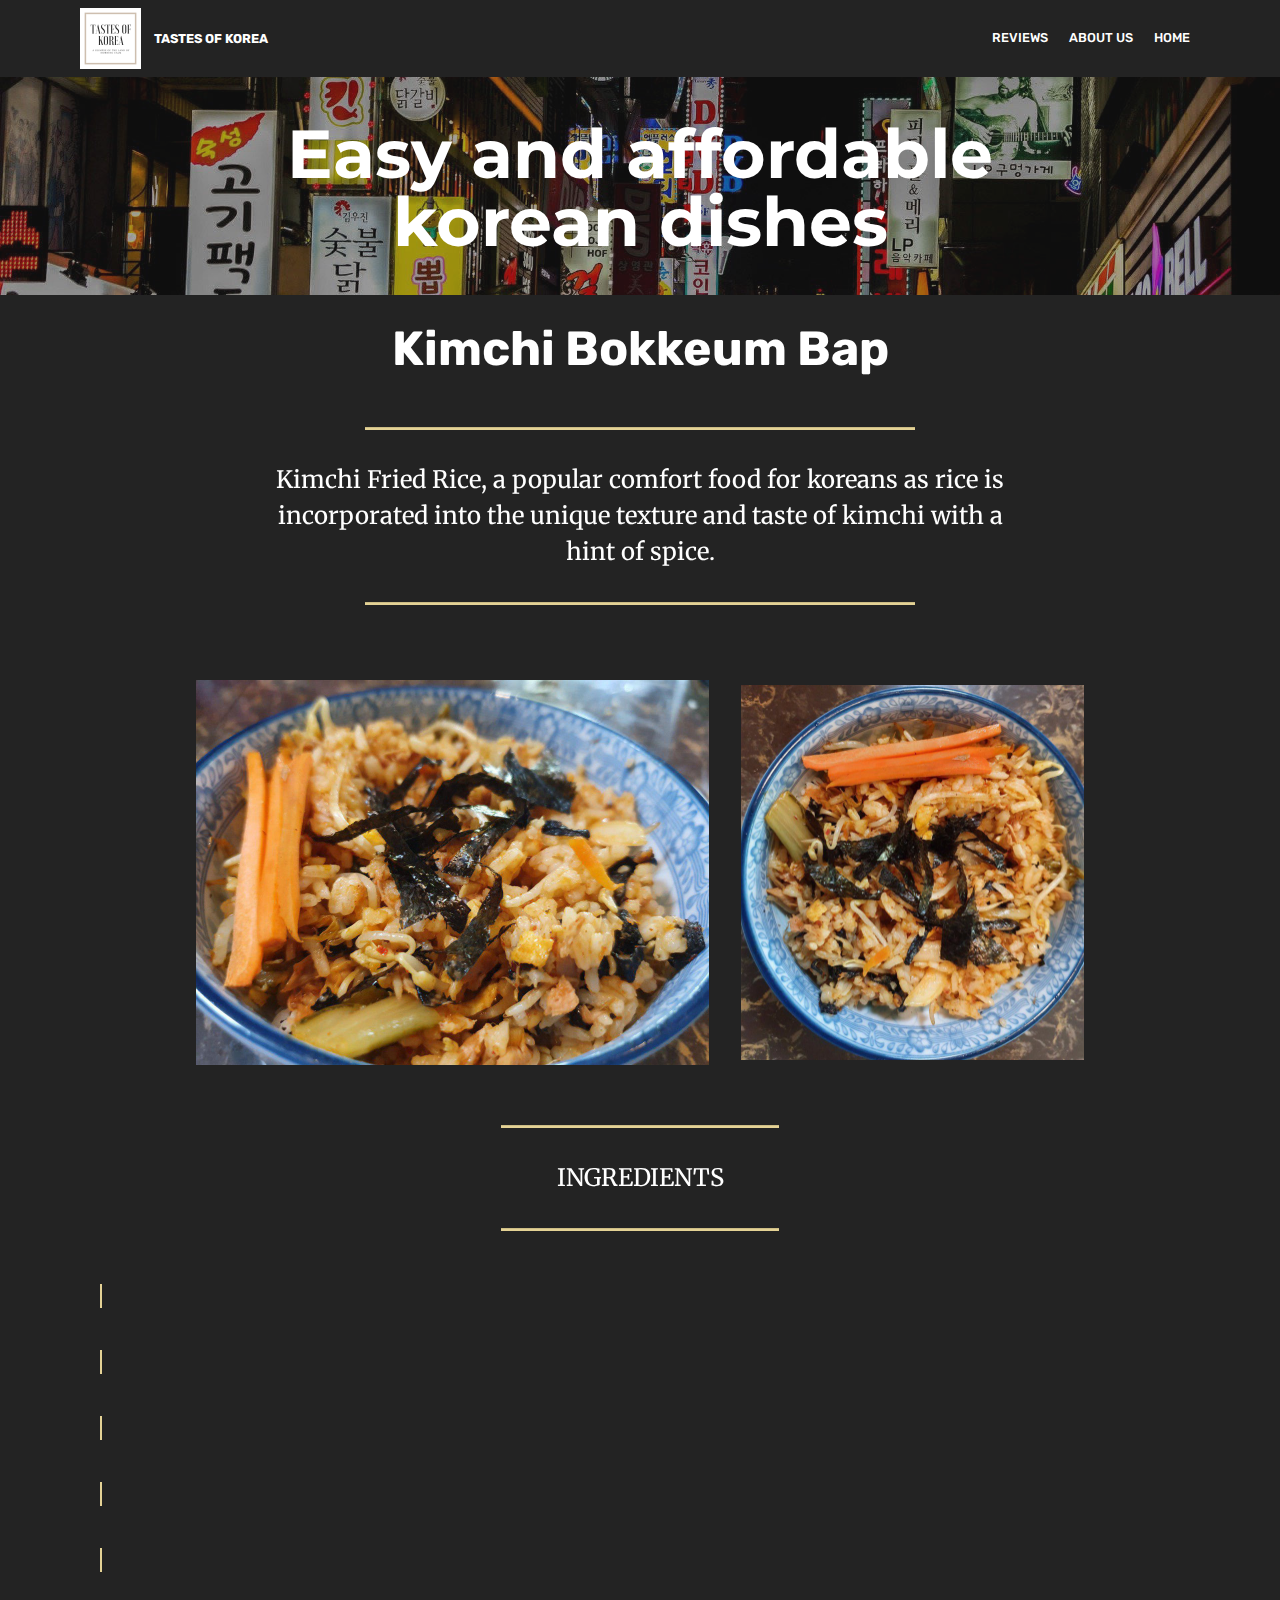
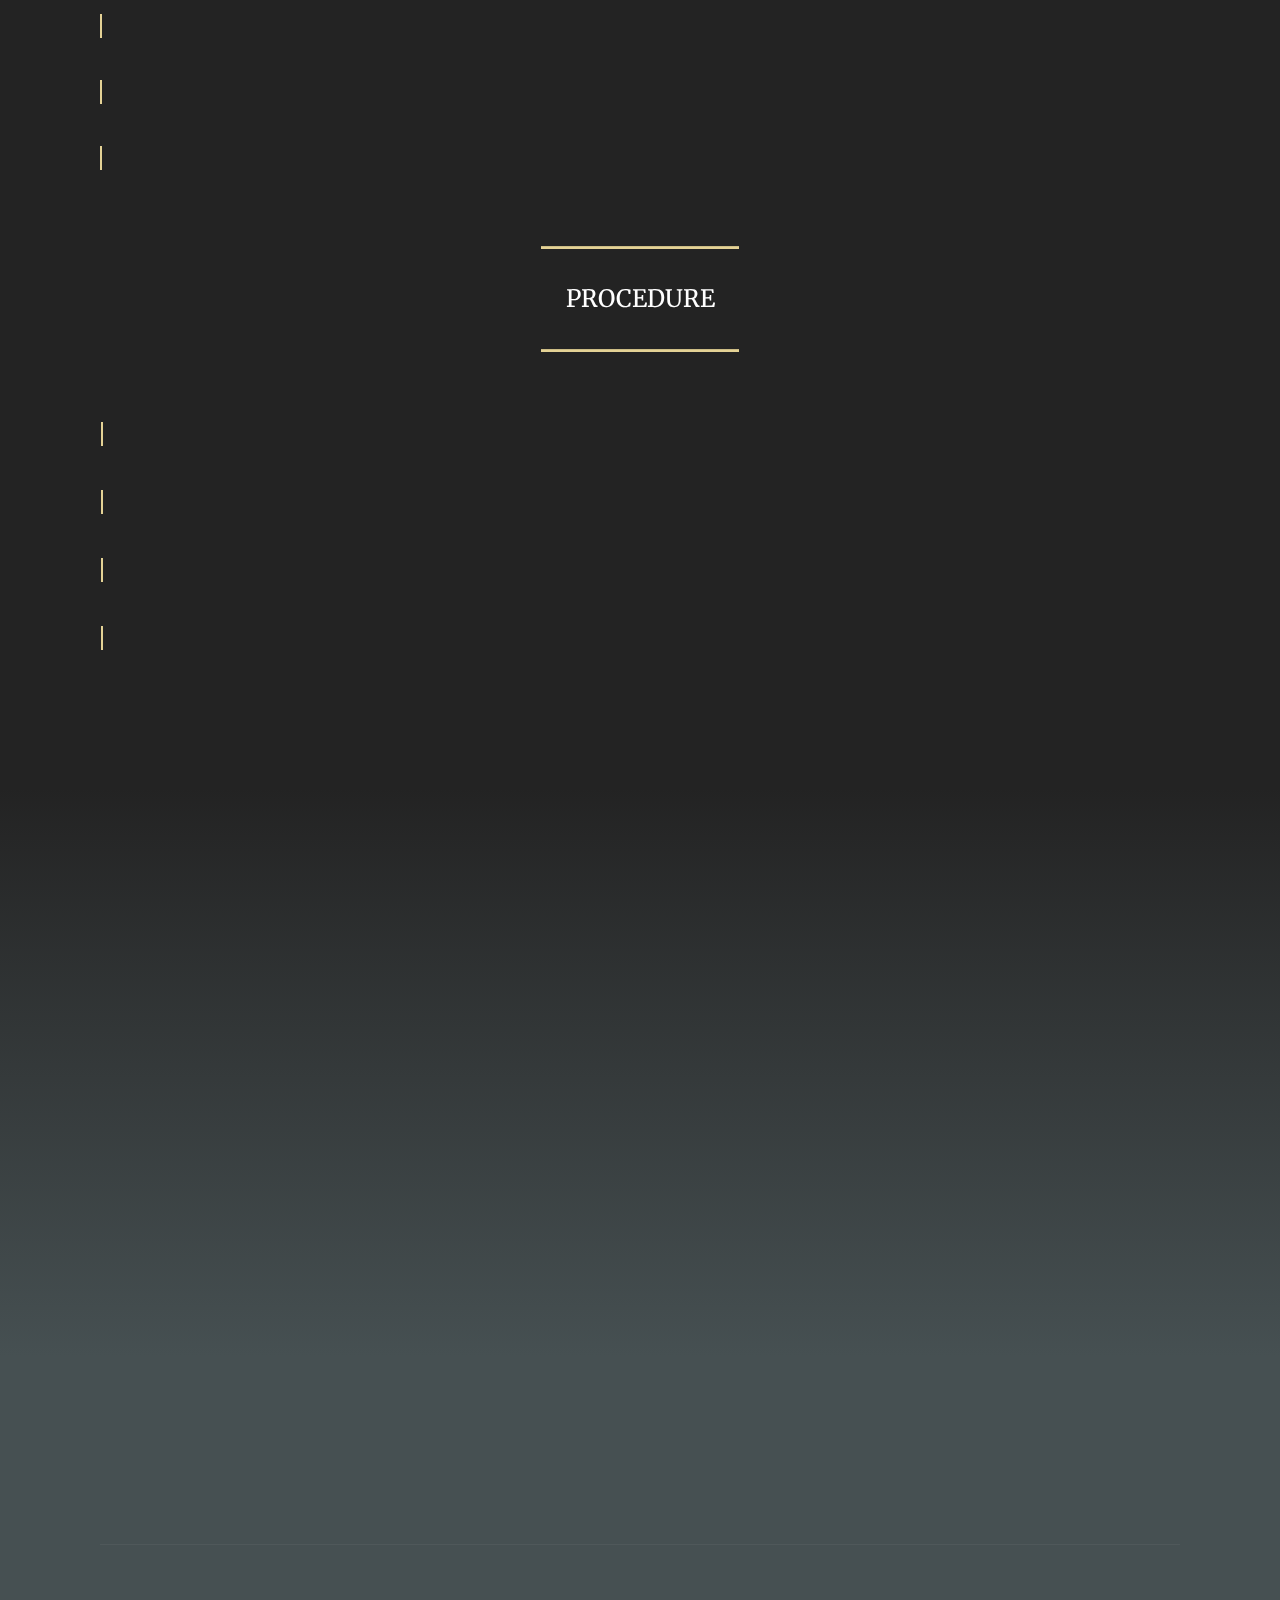
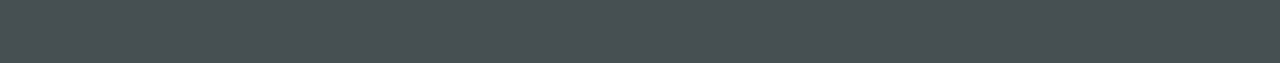
<file: page5.html>
<!DOCTYPE html>
<html  >
<head>
  <!-- Site made with Mobirise Website Builder v4.11.6, https://mobirise.com -->
  <meta charset="UTF-8">
  <meta http-equiv="X-UA-Compatible" content="IE=edge">
  <meta name="generator" content="Mobirise v4.11.6, mobirise.com">
  <meta name="viewport" content="width=device-width, initial-scale=1, minimum-scale=1">
  <link rel="shortcut icon" href="assets/images/rustic-mountain-logo-2-122x122.png" type="image/x-icon">
  <meta name="description" content="">
  
  <title>TUTORIAL - KIMCHI FRIED RICE</title>
  <link rel="stylesheet" href="assets/web/assets/mobirise-icons/mobirise-icons.css">
  <link rel="stylesheet" href="assets/bootstrap/css/bootstrap.min.css">
  <link rel="stylesheet" href="assets/bootstrap/css/bootstrap-grid.min.css">
  <link rel="stylesheet" href="assets/bootstrap/css/bootstrap-reboot.min.css">
  <link rel="stylesheet" href="assets/socicon/css/styles.css">
  <link rel="stylesheet" href="assets/tether/tether.min.css">
  <link rel="stylesheet" href="assets/animatecss/animate.min.css">
  <link rel="stylesheet" href="assets/dropdown/css/style.css">
  <link rel="stylesheet" href="assets/theme/css/style.css">
  <link rel="preload" as="style" href="assets/mobirise/css/mbr-additional.css"><link rel="stylesheet" href="assets/mobirise/css/mbr-additional.css" type="text/css">
  
  
  
</head>
<body>
  <section class="mbr-section content5 cid-rJthwwftJB mbr-parallax-background" id="content5-1m">

    

    <div class="mbr-overlay" style="opacity: 0.4; background-color: rgb(35, 35, 35);">
    </div>

    <div class="container">
        <div class="media-container-row">
            <div class="title col-12 col-md-8">
                <h2 class="align-center mbr-bold mbr-white pb-3 mbr-fonts-style display-1">Easy and affordable korean dishes</h2>
                
                
                
            </div>
        </div>
    </div>
</section>

<section class="engine"><a href="https://mobirise.info/l">free website templates</a></section><section class="mbr-section content4 cid-rJthwxe44I" id="content4-1n">

    

    <div class="container">
        <div class="media-container-row">
            <div class="title col-12 col-md-8">
                <h2 class="align-center pb-3 mbr-fonts-style display-2"><strong>Kimchi Bokkeum Bap</strong></h2>
                
                
            </div>
        </div>
    </div>
</section>

<section class="mbr-section article content10 cid-rJthwy6lTK" id="content10-1o">
    
     

    <div class="container">
        <div class="inner-container" style="width: 66%;">
            <hr class="line" style="width: 75%;">
            <div class="section-text align-center mbr-white mbr-fonts-style display-5">Kimchi Fried Rice, a popular comfort food for koreans as rice is incorporated into the unique texture and taste of kimchi with a hint of spice.</div>
            <hr class="line" style="width: 75%;">
        </div>
    </div>
</section>

<section class="cid-rJthwyY6iX" id="image4-1p">
    <!-- Block parameters controls (Blue "Gear" panel) -->
    
    <!-- End block parameters -->
    <div class="container images-container">
            <div class="media-container-row" style="width: 80%;">
                <div class="img-item item1" style="width: 153%;">
                    <img src="assets/images/photo-2019-12-15-14-19-57-1026x770.jpg" alt="" title="">
                    
                </div>
                <div class="img-item">
                    <img src="assets/images/photo-2019-12-15-16-02-7-686x915.jpeg" alt="" title="">
                    
                </div>
            </div>
    </div>
</section>

<section class="mbr-section article content9 cid-rJthwA4hYx" id="content9-1q">
    
     

    <div class="container">
        <div class="inner-container" style="width: 100%;">
            <hr class="line" style="width: 25%;">
            <div class="section-text align-center mbr-fonts-style display-5">INGREDIENTS</div>
            <hr class="line" style="width: 25%;">
        </div>
        </div>
</section>

<section class="step1 cid-rJthwB0RtT" id="step1-1r">

    

    
    
    <div class="container">
        
        
        <div class="step-container">
            <div class="card separline pb-4">
                <div class="step-element d-flex">
                    <div class="step-wrapper pr-3">
                        <h3 class="step d-flex align-items-center justify-content-center">1</h3>
                    </div>          
                    <div class="step-text-content">
                        
                        <p class="mbr-step-text mbr-fonts-style display-7">&nbsp;3 bowls steamed rice (3 cups)</p>
                    </div>
                </div>
            </div>

            <div class="card separline pb-4">
                <div class="step-element d-flex">
                    <div class="step-wrapper pr-3">
                        <h3 class="step d-flex align-items-center justify-content-center">
                            2
                        </h3>
                    </div>          
                    <div class="step-text-content">
                        
                        <p class="mbr-step-text mbr-fonts-style display-7">1 cup chopped kimchi</p>
                    </div>
                </div>
            </div>

            <div class="card separline pb-4">
                <div class="step-element d-flex">
                    <div class="step-wrapper pr-3">
                        <h3 class="step d-flex align-items-center justify-content-center">
                            3
                        </h3>
                    </div>          
                    <div class="step-text-content">
                        
                        <p class="mbr-step-text mbr-fonts-style display-7">&nbsp;¼ cup water</p>
                    </div>
                </div>
            </div>

            <div class="card separline pb-4">
                <div class="step-element d-flex">
                    <div class="step-wrapper pr-3">
                        <h3 class="step d-flex align-items-center justify-content-center">
                            4
                        </h3>
                    </div>          
                    <div class="step-text-content">
                        
                        <p class="mbr-step-text mbr-fonts-style display-7">2-3 tablespoons gochujang</p>
                    </div>
                </div>
            </div>
            
            <div class="card separline pb-4">
                <div class="step-element d-flex">
                    <div class="step-wrapper pr-3">
                        <h3 class="step d-flex align-items-center justify-content-center">
                            5
                        </h3>
                    </div>          
                    <div class="step-text-content">
                        
                        <p class="mbr-step-text mbr-fonts-style display-7">3 teaspoons sesame oil</p>
                    </div>
                </div>
            </div>
            
            <div class="card separline pb-4">
                <div class="step-element d-flex">
                    <div class="step-wrapper pr-3">
                        <h3 class="step d-flex align-items-center justify-content-center">
                            6
                        </h3>
                    </div>          
                    <div class="step-text-content">
                        
                        <p class="mbr-step-text mbr-fonts-style display-7">&nbsp;1 teaspoon vegetable oil</p>
                    </div>
                </div>
            </div>
            
            <div class="card separline pb-4">
                <div class="step-element d-flex">
                    <div class="step-wrapper pr-3">
                        <h3 class="step d-flex align-items-center justify-content-center">
                            7
                        </h3>
                    </div>          
                    <div class="step-text-content">
                        
                        <p class="mbr-step-text mbr-fonts-style display-7">1 green onion, chopped</p>
                    </div>
                </div>
            </div>
            
            <div class="card separline pb-4">
                <div class="step-element d-flex">
                    <div class="step-wrapper pr-3">
                        <h3 class="step d-flex align-items-center justify-content-center">
                            8
                        </h3>
                    </div>          
                    <div class="step-text-content">
                        
                        <p class="mbr-step-text mbr-fonts-style display-7">&nbsp;tablespoon roasted sesame seeds&nbsp;&nbsp;<br></p>
                    </div>
                </div>
            </div>
            
            <div class="card">
                <div class="step-element d-flex">
                    <div class="step-wrapper pr-3">
                        <h3 class="step d-flex align-items-center justify-content-center">
                            9
                        </h3>
                    </div>          
                    <div class="step-text-content">
                        
                        <p class="mbr-step-text mbr-fonts-style display-7">&nbsp;1 sheet of kim, roasted and shredded</p>
                    </div>
                </div>
            </div>
        </div>
    </div>
</section>

<section class="mbr-section article content10 cid-rJthwGfeOK" id="content10-1u">
    
     

    <div class="container">
        <div class="inner-container" style="width: 66%;">
            <hr class="line" style="width: 27%;">
            <div class="section-text align-center mbr-white mbr-fonts-style display-5">PROCEDURE</div>
            <hr class="line" style="width: 27%;">
        </div>
    </div>
</section>

<section class="step1 cid-rJthwH4qLJ" id="step1-1v">

    

    
    
    <div class="container">
        
        
        <div class="step-container">
            <div class="card separline pb-4">
                <div class="step-element d-flex">
                    <div class="step-wrapper pr-3">
                        <h3 class="step d-flex align-items-center justify-content-center">
                            1
                        </h3>
                    </div>          
                    <div class="step-text-content">
                        
                        <p class="mbr-step-text mbr-fonts-style display-7">Heat up a pan. Add the vegetable oil.
                        </p>
                    </div>
                </div>
            </div>

            <div class="card separline pb-4">
                <div class="step-element d-flex">
                    <div class="step-wrapper pr-3">
                        <h3 class="step d-flex align-items-center justify-content-center">
                            2
                        </h3>
                    </div>          
                    <div class="step-text-content">
                        
                        <p class="mbr-step-text mbr-fonts-style display-7">Add the kimchi and stir fry for 1 minute</p>
                    </div>
                </div>
            </div>

            <div class="card separline pb-4">
                <div class="step-element d-flex">
                    <div class="step-wrapper pr-3">
                        <h3 class="step d-flex align-items-center justify-content-center">
                            3
                        </h3>
                    </div>          
                    <div class="step-text-content">
                        
                        <p class="mbr-step-text mbr-fonts-style display-7">Add rice, kimchi juice, water, and gochujang. Stir all the ingredients together for about 7 minutes with a wooden spoon</p>
                    </div>
                </div>
            </div>

            <div class="card separline pb-4">
                <div class="step-element d-flex">
                    <div class="step-wrapper pr-3">
                        <h3 class="step d-flex align-items-center justify-content-center">
                            4
                        </h3>
                    </div>          
                    <div class="step-text-content">
                        
                        <p class="mbr-step-text mbr-fonts-style display-7">&nbsp;Add sesame oil and remove from the heat</p>
                    </div>
                </div>
            </div>
            
            <div class="card">
                <div class="step-element d-flex">
                    <div class="step-wrapper pr-3">
                        <h3 class="step d-flex align-items-center justify-content-center">
                            5
                        </h3>
                    </div>          
                    <div class="step-text-content">
                        
                        <p class="mbr-step-text mbr-fonts-style display-7">Sprinkle with chopped green onion, roasted gim, and sesame seeds. Serve right away.</p>
                    </div>
                </div>
            </div>
            
            
            
            
            
            
            
            
        </div>
    </div>
</section>

<section class="cid-rJthwJ9ACM" id="video3-1w">

    
    
    <figure class="mbr-figure align-center container">
        <div class="video-block" style="width: 72%;">
            <div><iframe class="mbr-embedded-video" src="https://www.youtube.com/embed/5rxsFmpE-jY?rel=0&amp;amp;showinfo=0&amp;autoplay=0&amp;loop=0" width="1280" height="720" frameborder="0" allowfullscreen></iframe></div>
        </div>
    </figure>
</section>

<section class="menu cid-rJthwJW1rr" once="menu" id="menu1-1x">

    

    <nav class="navbar navbar-expand beta-menu navbar-dropdown align-items-center navbar-fixed-top navbar-toggleable-sm">
        <button class="navbar-toggler navbar-toggler-right" type="button" data-toggle="collapse" data-target="#navbarSupportedContent" aria-controls="navbarSupportedContent" aria-expanded="false" aria-label="Toggle navigation">
            <div class="hamburger">
                <span></span>
                <span></span>
                <span></span>
                <span></span>
            </div>
        </button>
        <div class="menu-logo">
            <div class="navbar-brand">
                <span class="navbar-logo">
                    <a href="index.html">
                         <img src="assets/images/rustic-mountain-logo-2-122x122.png" alt="Mobirise" title="" style="height: 3.8rem;">
                    </a>
                </span>
                <span class="navbar-caption-wrap"><a class="navbar-caption text-white display-4" href="index.html">TASTES OF KOREA<br></a></span>
            </div>
        </div>
        <div class="collapse navbar-collapse" id="navbarSupportedContent">
            <ul class="navbar-nav nav-dropdown nav-right" data-app-modern-menu="true"><li class="nav-item"><a class="nav-link link text-white display-4" href="page2.html" aria-expanded="false">REVIEWS<br></a></li><li class="nav-item">
                    <a class="nav-link link text-white display-4" href="page10.html" aria-expanded="false">ABOUT US<br></a>
                </li><li class="nav-item"><a class="nav-link link text-white display-4" href="index.html">HOME</a></li></ul>
            
        </div>
    </nav>
</section>

<section class="cid-rJthwL3I4D" id="footer1-1y">

    

    

    <div class="container">
        <div class="media-container-row content text-white">
            <div class="col-12 col-md-3">
                <div class="media-wrap">
                    <a href="index.html">
                        <img src="assets/images/rustic-mountain-logo-2-192x192.png" alt="Mobirise" title="">
                    </a>
                </div>
            </div>
            <div class="col-12 col-md-3 mbr-fonts-style display-7">
                <h5 class="pb-3">
                    Address
                </h5>
                <p class="mbr-text">Malolos, Bulacan, Philippines</p>
            </div>
            <div class="col-12 col-md-3 mbr-fonts-style display-7">
                <h5 class="pb-3">
                    Contacts
                </h5>
                <p class="mbr-text">Email: tastesofkorea@gmail.com Phone: 09214209522 &nbsp; &nbsp; &nbsp;</p>
            </div>
            <div class="col-12 col-md-3 mbr-fonts-style display-7">
                <h5 class="pb-3"></h5>
                <p class="mbr-text"></p>
            </div>
        </div>
        <div class="footer-lower">
            <div class="media-container-row">
                <div class="col-sm-12">
                    <hr>
                </div>
            </div>
            <div class="media-container-row mbr-white">
                <div class="col-sm-6 copyright">
                    <p class="mbr-text mbr-fonts-style display-7">
                        © Copyright 2017 Mobirise - All Rights Reserved
                    </p>
                </div>
                <div class="col-md-6">
                    
                </div>
            </div>
        </div>
    </div>
</section>


  <script src="assets/web/assets/jquery/jquery.min.js"></script>
  <script src="assets/popper/popper.min.js"></script>
  <script src="assets/bootstrap/js/bootstrap.min.js"></script>
  <script src="assets/smoothscroll/smooth-scroll.js"></script>
  <script src="assets/tether/tether.min.js"></script>
  <script src="assets/viewportchecker/jquery.viewportchecker.js"></script>
  <script src="assets/dropdown/js/nav-dropdown.js"></script>
  <script src="assets/dropdown/js/navbar-dropdown.js"></script>
  <script src="assets/touchswipe/jquery.touch-swipe.min.js"></script>
  <script src="assets/parallax/jarallax.min.js"></script>
  <script src="assets/theme/js/script.js"></script>
  
  
 <div id="scrollToTop" class="scrollToTop mbr-arrow-up"><a style="text-align: center;"><i class="mbr-arrow-up-icon mbr-arrow-up-icon-cm cm-icon cm-icon-smallarrow-up"></i></a></div>
    <input name="animation" type="hidden">
  </body>
</html>
</file>
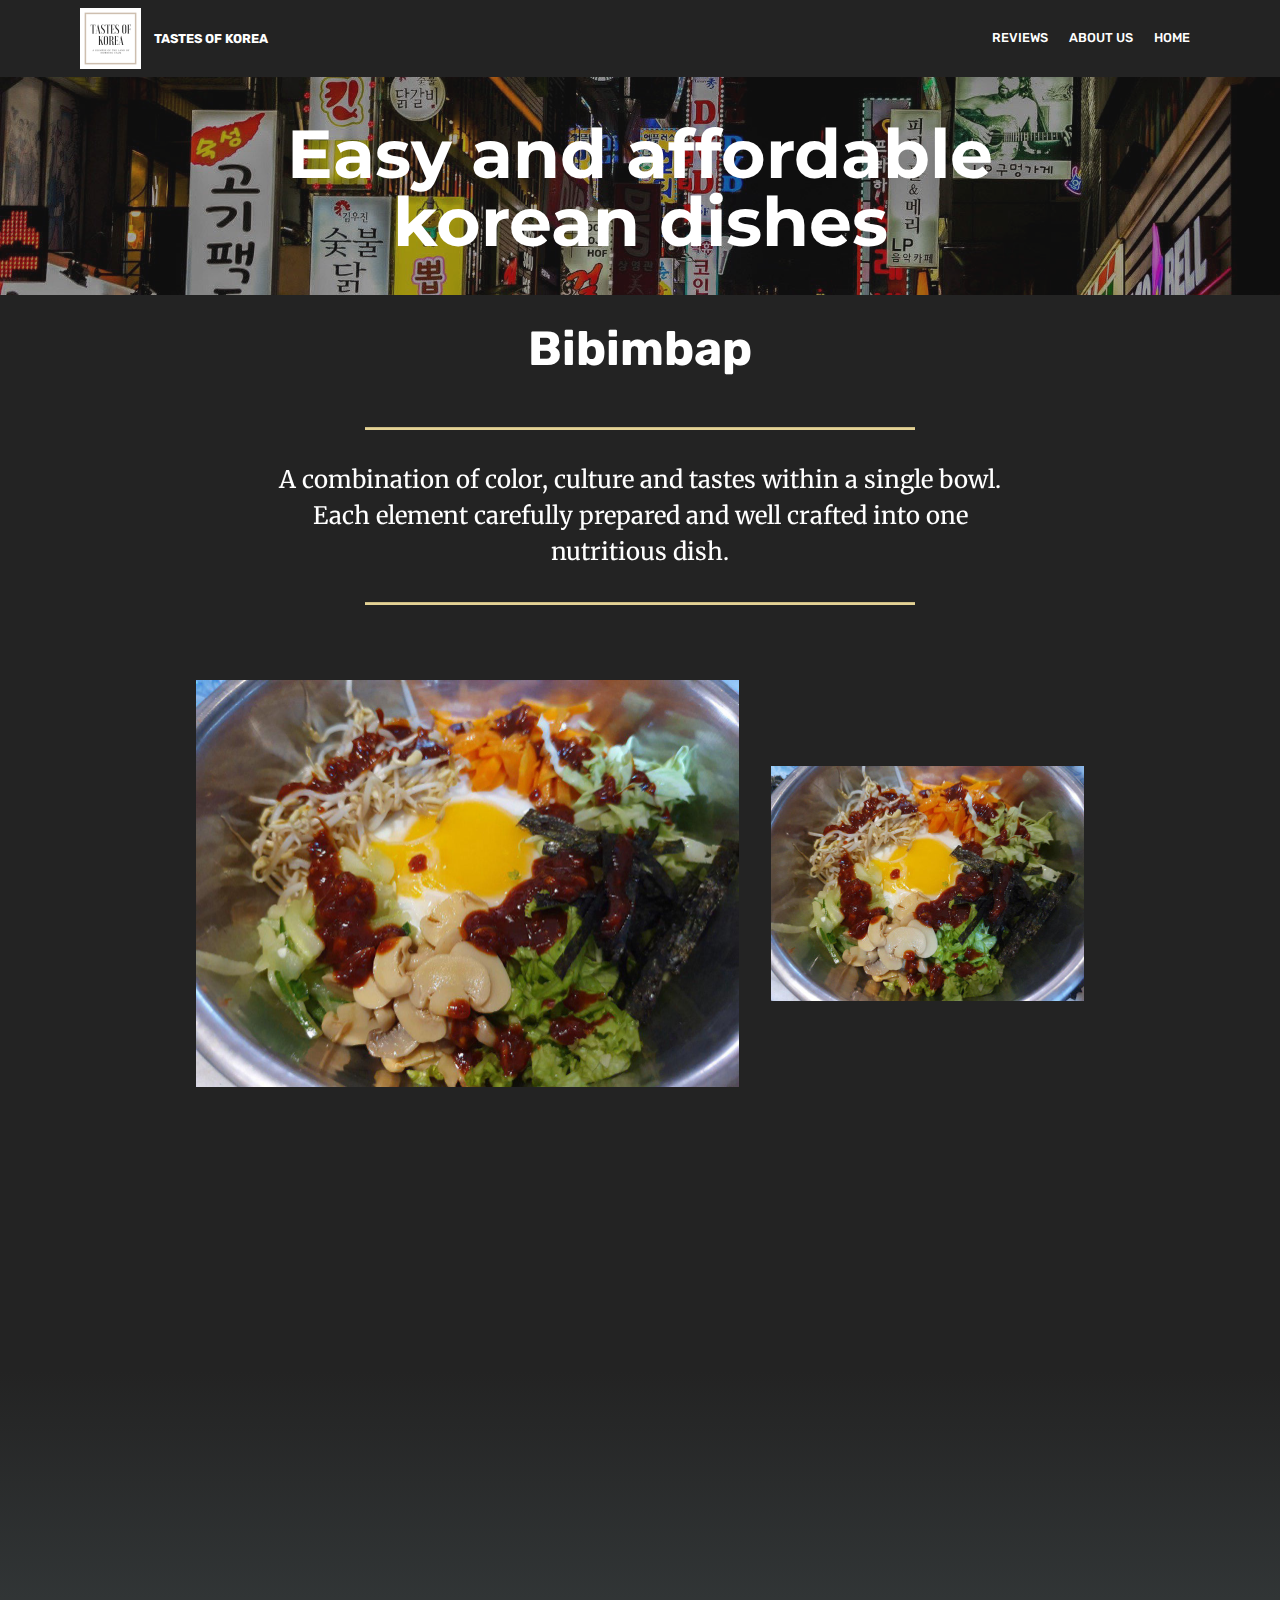
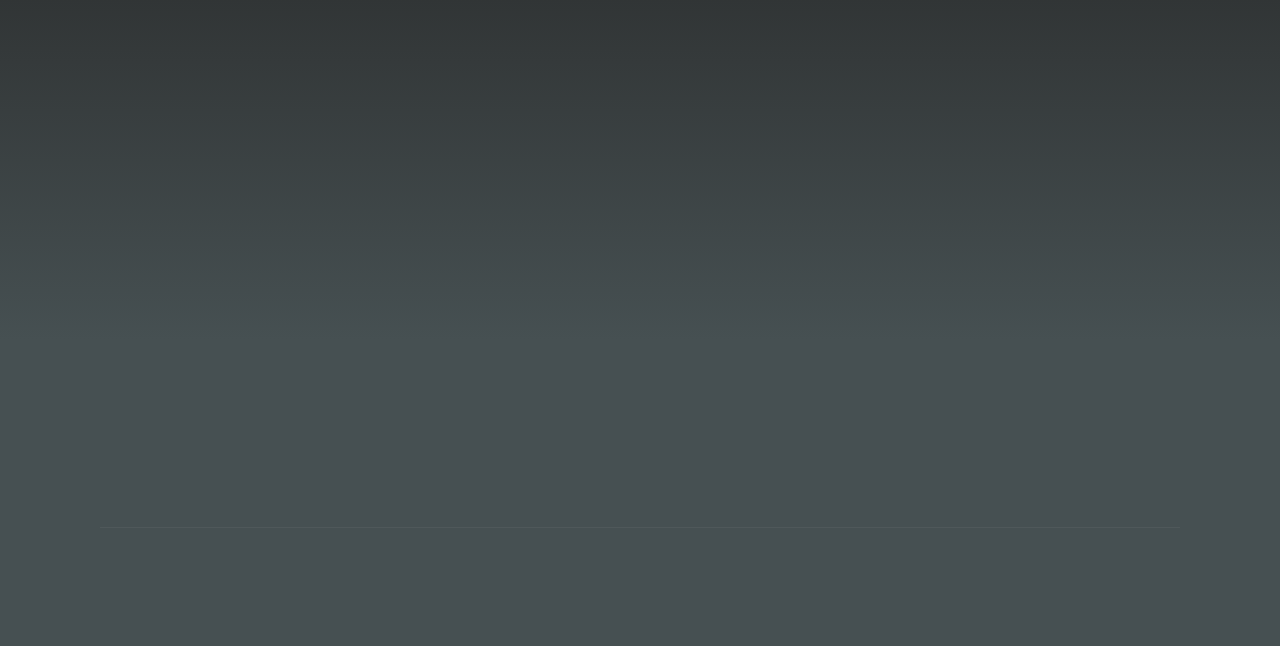
<file: page6.html>
<!DOCTYPE html>
<html  >
<head>
  <!-- Site made with Mobirise Website Builder v4.11.6, https://mobirise.com -->
  <meta charset="UTF-8">
  <meta http-equiv="X-UA-Compatible" content="IE=edge">
  <meta name="generator" content="Mobirise v4.11.6, mobirise.com">
  <meta name="viewport" content="width=device-width, initial-scale=1, minimum-scale=1">
  <link rel="shortcut icon" href="assets/images/rustic-mountain-logo-2-122x122.png" type="image/x-icon">
  <meta name="description" content="">
  
  <title>REVIEW - BIBIMBAP</title>
  <link rel="stylesheet" href="assets/web/assets/mobirise-icons/mobirise-icons.css">
  <link rel="stylesheet" href="assets/bootstrap/css/bootstrap.min.css">
  <link rel="stylesheet" href="assets/bootstrap/css/bootstrap-grid.min.css">
  <link rel="stylesheet" href="assets/bootstrap/css/bootstrap-reboot.min.css">
  <link rel="stylesheet" href="assets/socicon/css/styles.css">
  <link rel="stylesheet" href="assets/tether/tether.min.css">
  <link rel="stylesheet" href="assets/animatecss/animate.min.css">
  <link rel="stylesheet" href="assets/dropdown/css/style.css">
  <link rel="stylesheet" href="assets/theme/css/style.css">
  <link rel="preload" as="style" href="assets/mobirise/css/mbr-additional.css"><link rel="stylesheet" href="assets/mobirise/css/mbr-additional.css" type="text/css">
  
  
  
</head>
<body>
  <section class="mbr-section content5 cid-rKHGJzl5vA mbr-parallax-background" id="content5-2z">

    

    <div class="mbr-overlay" style="opacity: 0.4; background-color: rgb(35, 35, 35);">
    </div>

    <div class="container">
        <div class="media-container-row">
            <div class="title col-12 col-md-8">
                <h2 class="align-center mbr-bold mbr-white pb-3 mbr-fonts-style display-1">Easy and affordable korean dishes</h2>
                
                
                
            </div>
        </div>
    </div>
</section>

<section class="engine"><a href="https://mobirise.info/q">free responsive website templates</a></section><section class="mbr-section content4 cid-rKHGJAJZa4" id="content4-30">

    

    <div class="container">
        <div class="media-container-row">
            <div class="title col-12 col-md-8">
                <h2 class="align-center pb-3 mbr-fonts-style display-2"><strong>Bibimbap</strong></h2>
                
                
            </div>
        </div>
    </div>
</section>

<section class="mbr-section article content10 cid-rKHGJBTlsn" id="content10-31">
    
     

    <div class="container">
        <div class="inner-container" style="width: 66%;">
            <hr class="line" style="width: 75%;">
            <div class="section-text align-center mbr-white mbr-fonts-style display-5">A combination of color, culture and tastes within a single bowl. Each element carefully prepared and well crafted into one nutritious dish.</div>
            <hr class="line" style="width: 75%;">
        </div>
    </div>
</section>

<section class="cid-rKHGJCCVCB" id="image4-32">
    <!-- Block parameters controls (Blue "Gear" panel) -->
    
    <!-- End block parameters -->
    <div class="container images-container">
            <div class="media-container-row" style="width: 80%;">
                <div class="img-item item1" style="width: 177%;">
                    <img src="assets/images/photo-2019-12-15-14-19-58-1086x815.jpg" alt="" title="">
                    
                </div>
                <div class="img-item">
                    <img src="assets/images/photo-2019-12-15-14-19-57-4-626x470.jpg" alt="" title="">
                    
                </div>
            </div>
    </div>
</section>

<section class="mbr-section article content1 cid-rKHI3rjQEo" id="content1-4q">
    
     

    <div class="container">
        <div class="media-container-row">
            <div class="mbr-text col-12 mbr-fonts-style display-7 col-md-8"><p><em>"Each dish is prepared with love, focus and a lot of techniques to incorporate into a single dish. Bibimbap is no exception. Each element is prepared equally with love and focus. Each signifies a certain trait of Korea. The colors are exceptional each designed to compliment the other. No other dish truly represents the rich culture of Korea other than Bibimbap."</em></p></div>
        </div>
    </div>
</section>

<section class="cid-rKHGJMlyx3" id="video3-3b">

    
    
    <figure class="mbr-figure align-center container">
        <div class="video-block" style="width: 72%;">
            <div><iframe class="mbr-embedded-video" src="https://www.youtube.com/embed/umHFMTC_Zmo?rel=0&amp;amp;showinfo=0&amp;autoplay=0&amp;loop=0" width="1280" height="720" frameborder="0" allowfullscreen></iframe></div>
        </div>
    </figure>
</section>

<section class="menu cid-rKHGJMX196" once="menu" id="menu1-3c">

    

    <nav class="navbar navbar-expand beta-menu navbar-dropdown align-items-center navbar-fixed-top navbar-toggleable-sm">
        <button class="navbar-toggler navbar-toggler-right" type="button" data-toggle="collapse" data-target="#navbarSupportedContent" aria-controls="navbarSupportedContent" aria-expanded="false" aria-label="Toggle navigation">
            <div class="hamburger">
                <span></span>
                <span></span>
                <span></span>
                <span></span>
            </div>
        </button>
        <div class="menu-logo">
            <div class="navbar-brand">
                <span class="navbar-logo">
                    <a href="index.html">
                         <img src="assets/images/rustic-mountain-logo-2-122x122.png" alt="Mobirise" title="" style="height: 3.8rem;">
                    </a>
                </span>
                <span class="navbar-caption-wrap"><a class="navbar-caption text-white display-4" href="index.html">TASTES OF KOREA<br></a></span>
            </div>
        </div>
        <div class="collapse navbar-collapse" id="navbarSupportedContent">
            <ul class="navbar-nav nav-dropdown nav-right" data-app-modern-menu="true"><li class="nav-item"><a class="nav-link link text-white display-4" href="page2.html" aria-expanded="false">REVIEWS<br></a></li><li class="nav-item">
                    <a class="nav-link link text-white display-4" href="page10.html" aria-expanded="false">ABOUT US<br></a>
                </li><li class="nav-item"><a class="nav-link link text-white display-4" href="index.html">HOME</a></li></ul>
            
        </div>
    </nav>
</section>

<section class="cid-rKHGJO5c0a" id="footer1-3d">

    

    

    <div class="container">
        <div class="media-container-row content text-white">
            <div class="col-12 col-md-3">
                <div class="media-wrap">
                    <a href="index.html">
                        <img src="assets/images/rustic-mountain-logo-2-192x192.png" alt="Mobirise" title="">
                    </a>
                </div>
            </div>
            <div class="col-12 col-md-3 mbr-fonts-style display-7">
                <h5 class="pb-3">
                    Address
                </h5>
                <p class="mbr-text">Malolos, Bulacan, Philippines</p>
            </div>
            <div class="col-12 col-md-3 mbr-fonts-style display-7">
                <h5 class="pb-3">
                    Contacts
                </h5>
                <p class="mbr-text">Email: tastesofkorea@gmail.com Phone: 09214209522 &nbsp; &nbsp; &nbsp;</p>
            </div>
            <div class="col-12 col-md-3 mbr-fonts-style display-7">
                <h5 class="pb-3"></h5>
                <p class="mbr-text"></p>
            </div>
        </div>
        <div class="footer-lower">
            <div class="media-container-row">
                <div class="col-sm-12">
                    <hr>
                </div>
            </div>
            <div class="media-container-row mbr-white">
                <div class="col-sm-6 copyright">
                    <p class="mbr-text mbr-fonts-style display-7">
                        © Copyright 2017 Mobirise - All Rights Reserved
                    </p>
                </div>
                <div class="col-md-6">
                    
                </div>
            </div>
        </div>
    </div>
</section>


  <script src="assets/web/assets/jquery/jquery.min.js"></script>
  <script src="assets/popper/popper.min.js"></script>
  <script src="assets/bootstrap/js/bootstrap.min.js"></script>
  <script src="assets/smoothscroll/smooth-scroll.js"></script>
  <script src="assets/tether/tether.min.js"></script>
  <script src="assets/viewportchecker/jquery.viewportchecker.js"></script>
  <script src="assets/dropdown/js/nav-dropdown.js"></script>
  <script src="assets/dropdown/js/navbar-dropdown.js"></script>
  <script src="assets/touchswipe/jquery.touch-swipe.min.js"></script>
  <script src="assets/parallax/jarallax.min.js"></script>
  <script src="assets/theme/js/script.js"></script>
  
  
 <div id="scrollToTop" class="scrollToTop mbr-arrow-up"><a style="text-align: center;"><i class="mbr-arrow-up-icon mbr-arrow-up-icon-cm cm-icon cm-icon-smallarrow-up"></i></a></div>
    <input name="animation" type="hidden">
  </body>
</html>
</file>
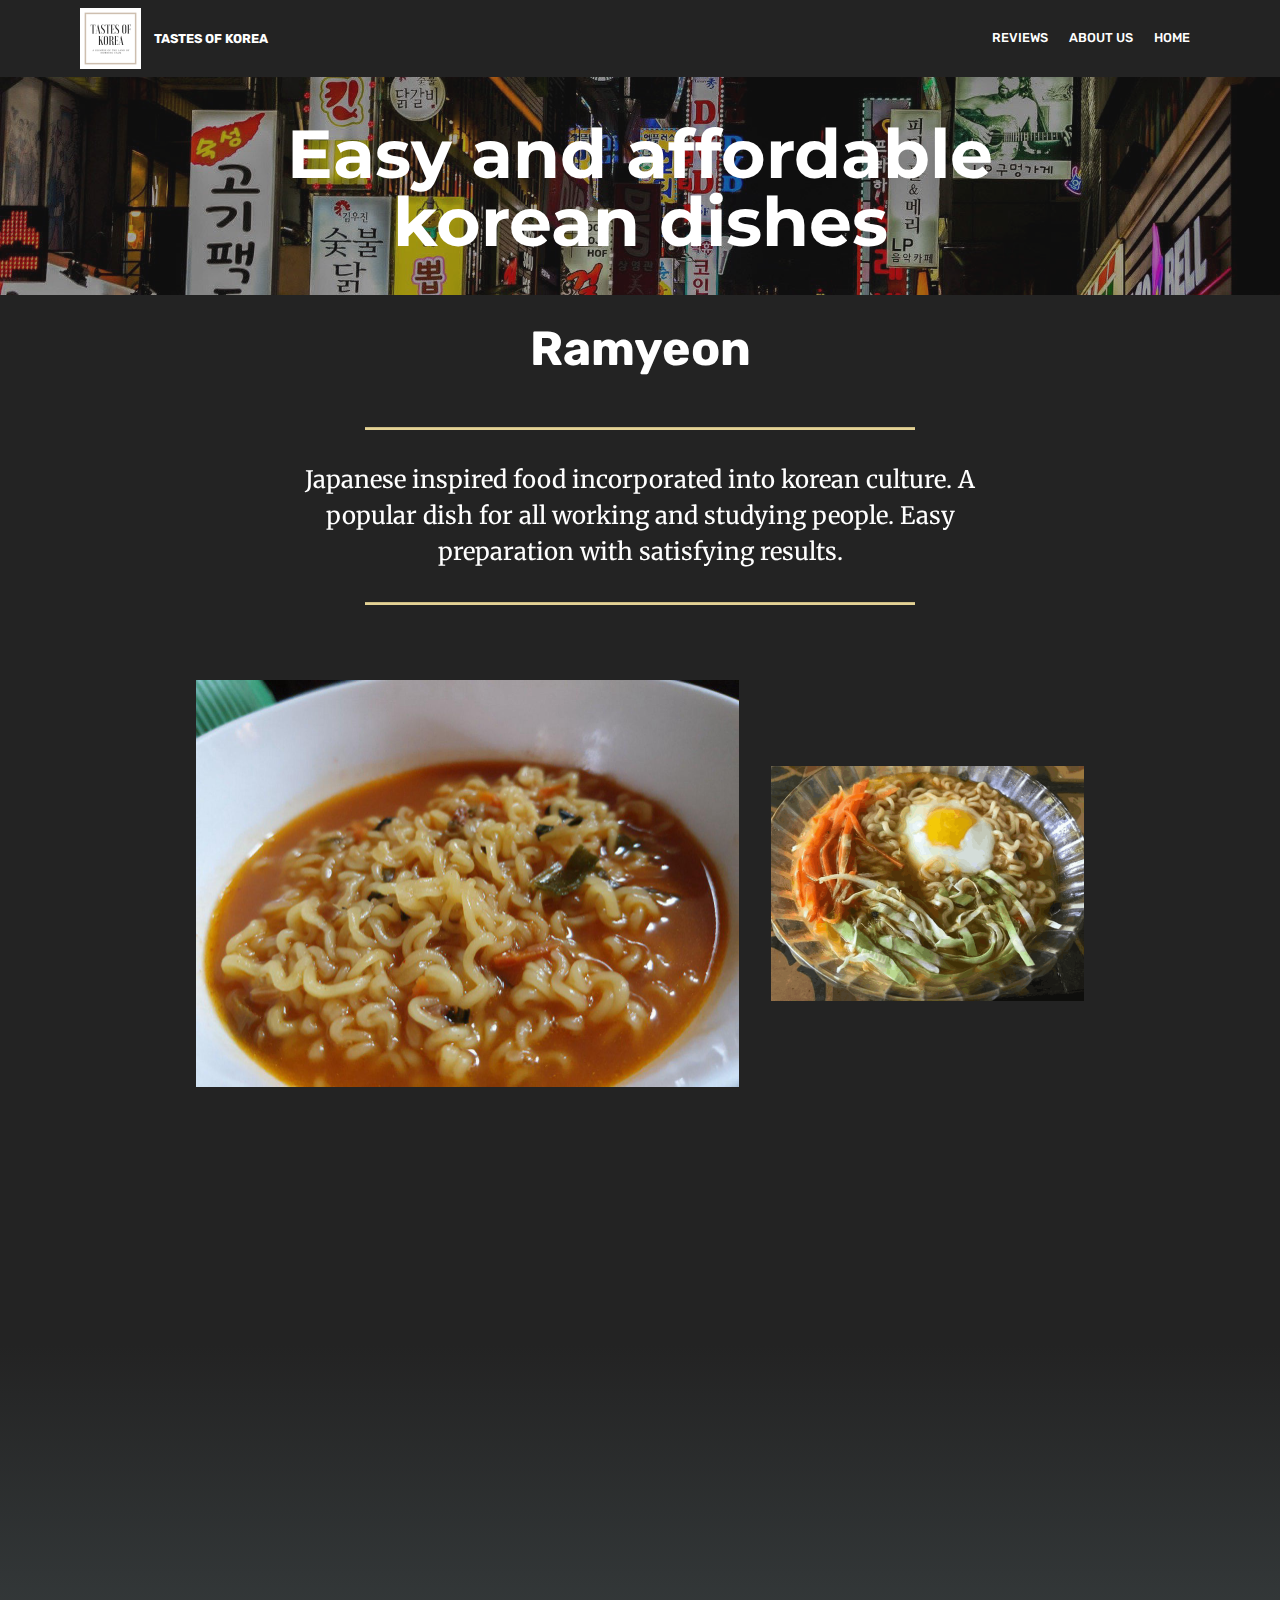
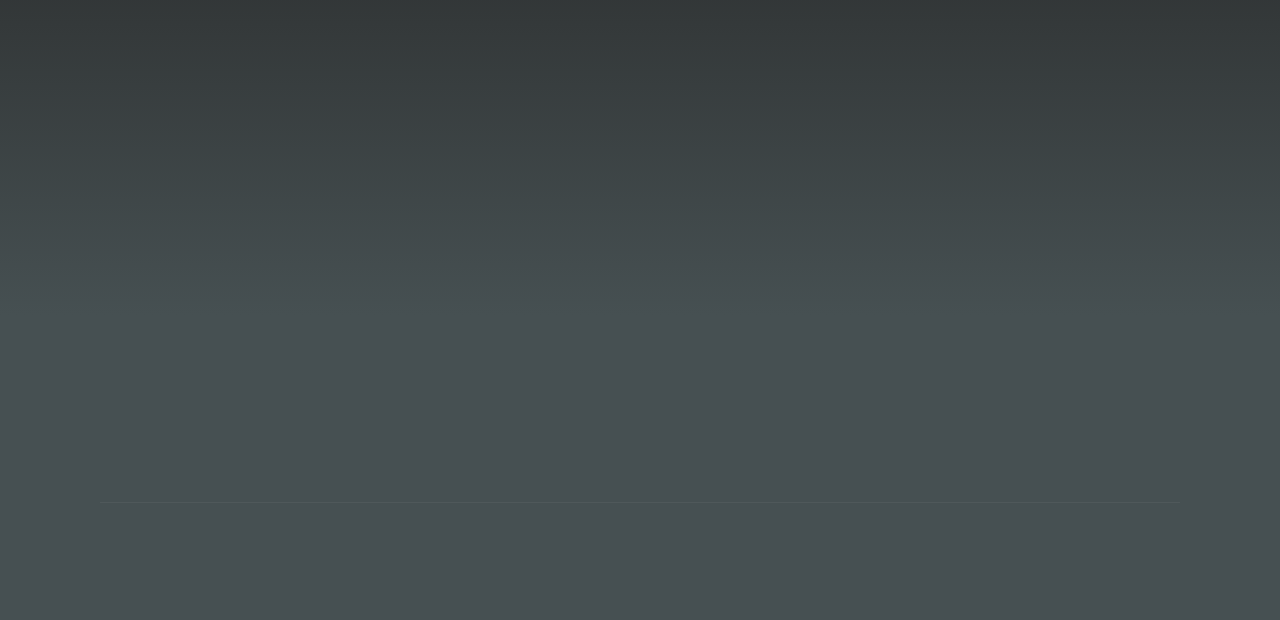
<file: page7.html>
<!DOCTYPE html>
<html  >
<head>
  <!-- Site made with Mobirise Website Builder v4.11.6, https://mobirise.com -->
  <meta charset="UTF-8">
  <meta http-equiv="X-UA-Compatible" content="IE=edge">
  <meta name="generator" content="Mobirise v4.11.6, mobirise.com">
  <meta name="viewport" content="width=device-width, initial-scale=1, minimum-scale=1">
  <link rel="shortcut icon" href="assets/images/rustic-mountain-logo-2-122x122.png" type="image/x-icon">
  <meta name="description" content="">
  
  <title>REVIEW - RAMYEON</title>
  <link rel="stylesheet" href="assets/web/assets/mobirise-icons/mobirise-icons.css">
  <link rel="stylesheet" href="assets/bootstrap/css/bootstrap.min.css">
  <link rel="stylesheet" href="assets/bootstrap/css/bootstrap-grid.min.css">
  <link rel="stylesheet" href="assets/bootstrap/css/bootstrap-reboot.min.css">
  <link rel="stylesheet" href="assets/socicon/css/styles.css">
  <link rel="stylesheet" href="assets/tether/tether.min.css">
  <link rel="stylesheet" href="assets/animatecss/animate.min.css">
  <link rel="stylesheet" href="assets/dropdown/css/style.css">
  <link rel="stylesheet" href="assets/theme/css/style.css">
  <link rel="preload" as="style" href="assets/mobirise/css/mbr-additional.css"><link rel="stylesheet" href="assets/mobirise/css/mbr-additional.css" type="text/css">
  
  
  
</head>
<body>
  <section class="mbr-section content5 cid-rKHGM97P9o mbr-parallax-background" id="content5-3e">

    

    <div class="mbr-overlay" style="opacity: 0.4; background-color: rgb(35, 35, 35);">
    </div>

    <div class="container">
        <div class="media-container-row">
            <div class="title col-12 col-md-8">
                <h2 class="align-center mbr-bold mbr-white pb-3 mbr-fonts-style display-1">Easy and affordable korean dishes</h2>
                
                
                
            </div>
        </div>
    </div>
</section>

<section class="engine"><a href="https://mobirise.info/b">how to create your own site for free</a></section><section class="mbr-section content4 cid-rKHGM9X3TF" id="content4-3f">

    

    <div class="container">
        <div class="media-container-row">
            <div class="title col-12 col-md-8">
                <h2 class="align-center pb-3 mbr-fonts-style display-2"><strong>Ramyeon</strong></h2>
                
                
            </div>
        </div>
    </div>
</section>

<section class="mbr-section article content10 cid-rKHGMaLYAS" id="content10-3g">
    
     

    <div class="container">
        <div class="inner-container" style="width: 66%;">
            <hr class="line" style="width: 75%;">
            <div class="section-text align-center mbr-white mbr-fonts-style display-5">Japanese inspired food incorporated into korean culture. A popular dish for all working and studying people. Easy preparation with satisfying results.</div>
            <hr class="line" style="width: 75%;">
        </div>
    </div>
</section>

<section class="cid-rKHGMbSrLX" id="image4-3h">
    <!-- Block parameters controls (Blue "Gear" panel) -->
    
    <!-- End block parameters -->
    <div class="container images-container">
            <div class="media-container-row" style="width: 80%;">
                <div class="img-item item1" style="width: 177%;">
                    <img src="assets/images/photo-2019-12-15-14-19-57-2-1086x815.jpg" alt="" title="">
                    
                </div>
                <div class="img-item">
                    <img src="assets/images/ca019068-4c78-45cb-a63a-f33649e90bba-626x470.png" alt="" title="">
                    
                </div>
            </div>
    </div>
</section>

<section class="mbr-section article content1 cid-rKHKIgdHyX" id="content1-4s">
    
     

    <div class="container">
        <div class="media-container-row">
            <div class="mbr-text col-12 mbr-fonts-style display-7 col-md-8"><p><em>"A combination of both Korean and Japanese cultures in one delightful and symbolic dish enjoyed everyday and everywhere by koreans and foreigners alike. A noodle dish meant for everyone with many variants to choose from. A quick and definite comfort food from home."</em></p></div>
        </div>
    </div>
</section>

<section class="cid-rKHGMm5guF" id="video3-3q">

    
    
    <figure class="mbr-figure align-center container">
        <div class="video-block" style="width: 72%;">
            <div><iframe class="mbr-embedded-video" src="https://www.youtube.com/embed/umHFMTC_Zmo?rel=0&amp;amp;showinfo=0&amp;autoplay=0&amp;loop=0" width="1280" height="720" frameborder="0" allowfullscreen></iframe></div>
        </div>
    </figure>
</section>

<section class="menu cid-rKHGMmXSAW" once="menu" id="menu1-3r">

    

    <nav class="navbar navbar-expand beta-menu navbar-dropdown align-items-center navbar-fixed-top navbar-toggleable-sm">
        <button class="navbar-toggler navbar-toggler-right" type="button" data-toggle="collapse" data-target="#navbarSupportedContent" aria-controls="navbarSupportedContent" aria-expanded="false" aria-label="Toggle navigation">
            <div class="hamburger">
                <span></span>
                <span></span>
                <span></span>
                <span></span>
            </div>
        </button>
        <div class="menu-logo">
            <div class="navbar-brand">
                <span class="navbar-logo">
                    <a href="index.html">
                         <img src="assets/images/rustic-mountain-logo-2-122x122.png" alt="Mobirise" title="" style="height: 3.8rem;">
                    </a>
                </span>
                <span class="navbar-caption-wrap"><a class="navbar-caption text-white display-4" href="index.html">TASTES OF KOREA<br></a></span>
            </div>
        </div>
        <div class="collapse navbar-collapse" id="navbarSupportedContent">
            <ul class="navbar-nav nav-dropdown nav-right" data-app-modern-menu="true"><li class="nav-item"><a class="nav-link link text-white display-4" href="page2.html" aria-expanded="false">REVIEWS<br></a></li><li class="nav-item">
                    <a class="nav-link link text-white display-4" href="page10.html" aria-expanded="false">ABOUT US<br></a>
                </li><li class="nav-item"><a class="nav-link link text-white display-4" href="index.html">HOME</a></li></ul>
            
        </div>
    </nav>
</section>

<section class="cid-rKHGMnT70v" id="footer1-3s">

    

    

    <div class="container">
        <div class="media-container-row content text-white">
            <div class="col-12 col-md-3">
                <div class="media-wrap">
                    <a href="index.html">
                        <img src="assets/images/rustic-mountain-logo-2-192x192.png" alt="Mobirise" title="">
                    </a>
                </div>
            </div>
            <div class="col-12 col-md-3 mbr-fonts-style display-7">
                <h5 class="pb-3">
                    Address
                </h5>
                <p class="mbr-text">Malolos, Bulacan, Philippines</p>
            </div>
            <div class="col-12 col-md-3 mbr-fonts-style display-7">
                <h5 class="pb-3">
                    Contacts
                </h5>
                <p class="mbr-text">Email: tastesofkorea@gmail.com Phone: 09214209522 &nbsp; &nbsp; &nbsp;</p>
            </div>
            <div class="col-12 col-md-3 mbr-fonts-style display-7">
                <h5 class="pb-3"></h5>
                <p class="mbr-text"></p>
            </div>
        </div>
        <div class="footer-lower">
            <div class="media-container-row">
                <div class="col-sm-12">
                    <hr>
                </div>
            </div>
            <div class="media-container-row mbr-white">
                <div class="col-sm-6 copyright">
                    <p class="mbr-text mbr-fonts-style display-7">
                        © Copyright 2017 Mobirise - All Rights Reserved
                    </p>
                </div>
                <div class="col-md-6">
                    
                </div>
            </div>
        </div>
    </div>
</section>


  <script src="assets/web/assets/jquery/jquery.min.js"></script>
  <script src="assets/popper/popper.min.js"></script>
  <script src="assets/bootstrap/js/bootstrap.min.js"></script>
  <script src="assets/smoothscroll/smooth-scroll.js"></script>
  <script src="assets/tether/tether.min.js"></script>
  <script src="assets/viewportchecker/jquery.viewportchecker.js"></script>
  <script src="assets/dropdown/js/nav-dropdown.js"></script>
  <script src="assets/dropdown/js/navbar-dropdown.js"></script>
  <script src="assets/touchswipe/jquery.touch-swipe.min.js"></script>
  <script src="assets/parallax/jarallax.min.js"></script>
  <script src="assets/theme/js/script.js"></script>
  
  
 <div id="scrollToTop" class="scrollToTop mbr-arrow-up"><a style="text-align: center;"><i class="mbr-arrow-up-icon mbr-arrow-up-icon-cm cm-icon cm-icon-smallarrow-up"></i></a></div>
    <input name="animation" type="hidden">
  </body>
</html>
</file>
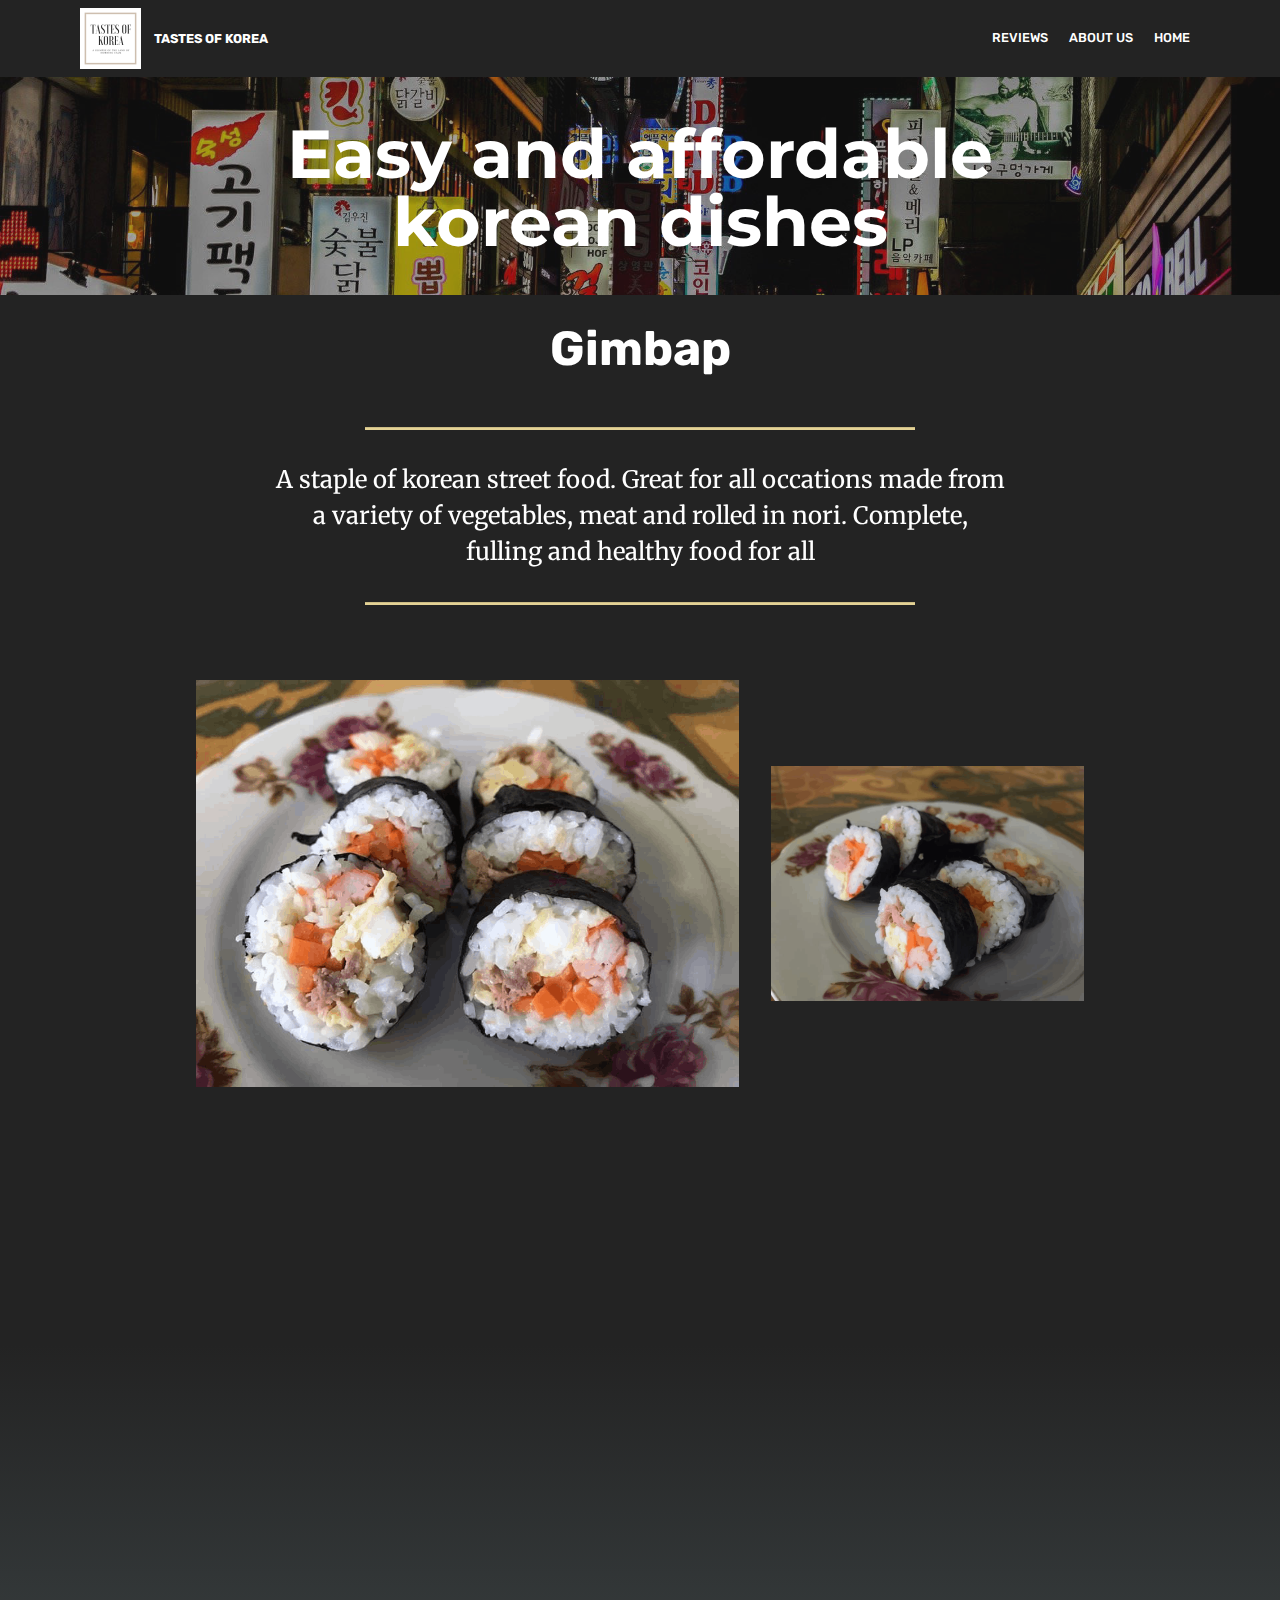
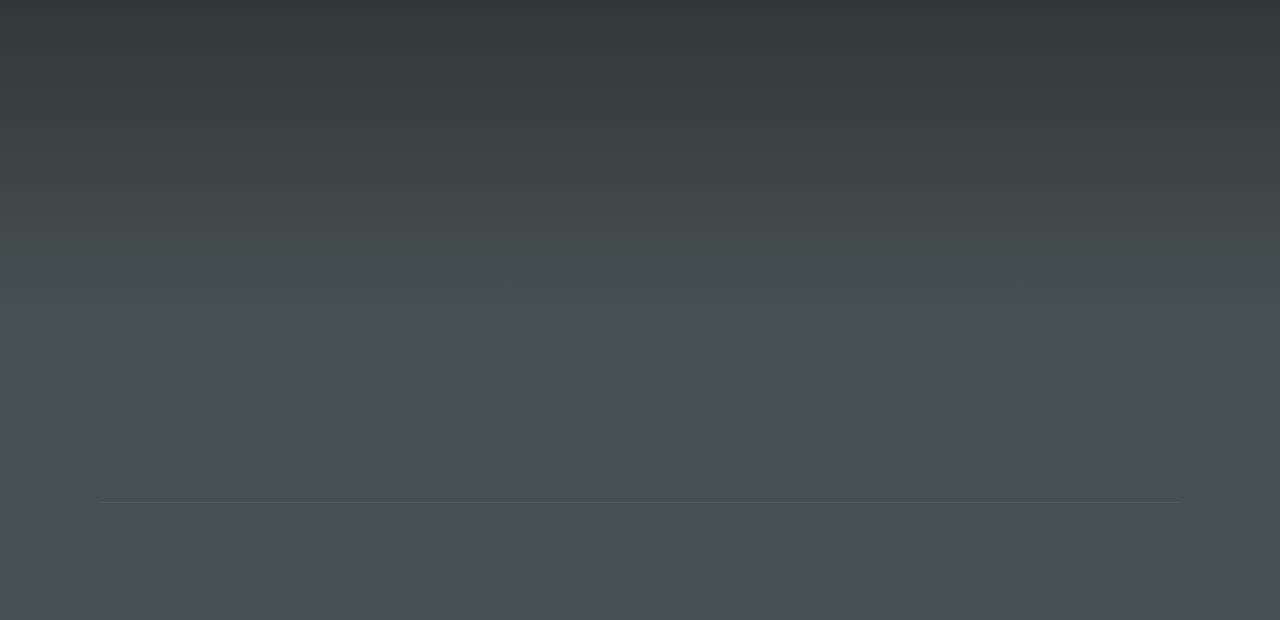
<file: page8.html>
<!DOCTYPE html>
<html  >
<head>
  <!-- Site made with Mobirise Website Builder v4.11.6, https://mobirise.com -->
  <meta charset="UTF-8">
  <meta http-equiv="X-UA-Compatible" content="IE=edge">
  <meta name="generator" content="Mobirise v4.11.6, mobirise.com">
  <meta name="viewport" content="width=device-width, initial-scale=1, minimum-scale=1">
  <link rel="shortcut icon" href="assets/images/rustic-mountain-logo-2-122x122.png" type="image/x-icon">
  <meta name="description" content="">
  
  <title>REVIEW - GIMBAP</title>
  <link rel="stylesheet" href="assets/web/assets/mobirise-icons/mobirise-icons.css">
  <link rel="stylesheet" href="assets/bootstrap/css/bootstrap.min.css">
  <link rel="stylesheet" href="assets/bootstrap/css/bootstrap-grid.min.css">
  <link rel="stylesheet" href="assets/bootstrap/css/bootstrap-reboot.min.css">
  <link rel="stylesheet" href="assets/socicon/css/styles.css">
  <link rel="stylesheet" href="assets/tether/tether.min.css">
  <link rel="stylesheet" href="assets/animatecss/animate.min.css">
  <link rel="stylesheet" href="assets/dropdown/css/style.css">
  <link rel="stylesheet" href="assets/theme/css/style.css">
  <link rel="preload" as="style" href="assets/mobirise/css/mbr-additional.css"><link rel="stylesheet" href="assets/mobirise/css/mbr-additional.css" type="text/css">
  
  
  
</head>
<body>
  <section class="mbr-section content5 cid-rKHGOpmINj mbr-parallax-background" id="content5-3t">

    

    <div class="mbr-overlay" style="opacity: 0.4; background-color: rgb(35, 35, 35);">
    </div>

    <div class="container">
        <div class="media-container-row">
            <div class="title col-12 col-md-8">
                <h2 class="align-center mbr-bold mbr-white pb-3 mbr-fonts-style display-1">Easy and affordable korean dishes</h2>
                
                
                
            </div>
        </div>
    </div>
</section>

<section class="engine"><a href="https://mobirise.info/u">bootstrap html templates</a></section><section class="mbr-section content4 cid-rKHGOquLW9" id="content4-3u">

    

    <div class="container">
        <div class="media-container-row">
            <div class="title col-12 col-md-8">
                <h2 class="align-center pb-3 mbr-fonts-style display-2"><strong>Gimbap</strong></h2>
                
                
            </div>
        </div>
    </div>
</section>

<section class="mbr-section article content10 cid-rKHGOr5lb8" id="content10-3v">
    
     

    <div class="container">
        <div class="inner-container" style="width: 66%;">
            <hr class="line" style="width: 75%;">
            <div class="section-text align-center mbr-white mbr-fonts-style display-5">A staple of korean street food. Great for all occations made from a variety of vegetables, meat and rolled in nori. Complete, fulling and healthy food for all</div>
            <hr class="line" style="width: 75%;">
        </div>
    </div>
</section>

<section class="cid-rKHGOrHKEu" id="image4-3w">
    <!-- Block parameters controls (Blue "Gear" panel) -->
    
    <!-- End block parameters -->
    <div class="container images-container">
            <div class="media-container-row" style="width: 80%;">
                <div class="img-item item1" style="width: 177%;">
                    <img src="assets/images/7db02385-37d4-43d4-a9e8-cf9683033409-960x720.png" alt="" title="">
                    
                </div>
                <div class="img-item">
                    <img src="assets/images/ba8c343b-887c-45bc-b6a3-fd1a7c6eb98a-626x470.png" alt="" title="">
                    
                </div>
            </div>
    </div>
</section>

<section class="mbr-section article content1 cid-rKHMg158w1" id="content1-51">
    
     

    <div class="container">
        <div class="media-container-row">
            <div class="mbr-text col-12 mbr-fonts-style display-7 col-md-8"><p><em>"A combination of colors rolled into one unified by nori and cut into portions. Perfect dish for adults and children alike providing energy and nutrition for the day. A healthy snack for any time of day."</em></p></div>
        </div>
    </div>
</section>

<section class="cid-rKHGOBq0Wr" id="video3-45">

    
    
    <figure class="mbr-figure align-center container">
        <div class="video-block" style="width: 72%;">
            <div><iframe class="mbr-embedded-video" src="https://www.youtube.com/embed/umHFMTC_Zmo?rel=0&amp;amp;showinfo=0&amp;autoplay=0&amp;loop=0" width="1280" height="720" frameborder="0" allowfullscreen></iframe></div>
        </div>
    </figure>
</section>

<section class="menu cid-rKHGOCnzlc" once="menu" id="menu1-46">

    

    <nav class="navbar navbar-expand beta-menu navbar-dropdown align-items-center navbar-fixed-top navbar-toggleable-sm">
        <button class="navbar-toggler navbar-toggler-right" type="button" data-toggle="collapse" data-target="#navbarSupportedContent" aria-controls="navbarSupportedContent" aria-expanded="false" aria-label="Toggle navigation">
            <div class="hamburger">
                <span></span>
                <span></span>
                <span></span>
                <span></span>
            </div>
        </button>
        <div class="menu-logo">
            <div class="navbar-brand">
                <span class="navbar-logo">
                    <a href="index.html">
                         <img src="assets/images/rustic-mountain-logo-2-122x122.png" alt="Mobirise" title="" style="height: 3.8rem;">
                    </a>
                </span>
                <span class="navbar-caption-wrap"><a class="navbar-caption text-white display-4" href="index.html">TASTES OF KOREA<br></a></span>
            </div>
        </div>
        <div class="collapse navbar-collapse" id="navbarSupportedContent">
            <ul class="navbar-nav nav-dropdown nav-right" data-app-modern-menu="true"><li class="nav-item"><a class="nav-link link text-white display-4" href="page2.html" aria-expanded="false">REVIEWS<br></a></li><li class="nav-item">
                    <a class="nav-link link text-white display-4" href="page10.html" aria-expanded="false">ABOUT US<br></a>
                </li><li class="nav-item"><a class="nav-link link text-white display-4" href="index.html">HOME</a></li></ul>
            
        </div>
    </nav>
</section>

<section class="cid-rKHGODLxDg" id="footer1-47">

    

    

    <div class="container">
        <div class="media-container-row content text-white">
            <div class="col-12 col-md-3">
                <div class="media-wrap">
                    <a href="index.html">
                        <img src="assets/images/rustic-mountain-logo-2-192x192.png" alt="Mobirise" title="">
                    </a>
                </div>
            </div>
            <div class="col-12 col-md-3 mbr-fonts-style display-7">
                <h5 class="pb-3">
                    Address
                </h5>
                <p class="mbr-text">Malolos, Bulacan, Philippines</p>
            </div>
            <div class="col-12 col-md-3 mbr-fonts-style display-7">
                <h5 class="pb-3">
                    Contacts
                </h5>
                <p class="mbr-text">Email: tastesofkorea@gmail.com Phone: 09214209522 &nbsp; &nbsp; &nbsp;</p>
            </div>
            <div class="col-12 col-md-3 mbr-fonts-style display-7">
                <h5 class="pb-3"></h5>
                <p class="mbr-text"></p>
            </div>
        </div>
        <div class="footer-lower">
            <div class="media-container-row">
                <div class="col-sm-12">
                    <hr>
                </div>
            </div>
            <div class="media-container-row mbr-white">
                <div class="col-sm-6 copyright">
                    <p class="mbr-text mbr-fonts-style display-7">
                        © Copyright 2017 Mobirise - All Rights Reserved
                    </p>
                </div>
                <div class="col-md-6">
                    
                </div>
            </div>
        </div>
    </div>
</section>


  <script src="assets/web/assets/jquery/jquery.min.js"></script>
  <script src="assets/popper/popper.min.js"></script>
  <script src="assets/bootstrap/js/bootstrap.min.js"></script>
  <script src="assets/smoothscroll/smooth-scroll.js"></script>
  <script src="assets/tether/tether.min.js"></script>
  <script src="assets/viewportchecker/jquery.viewportchecker.js"></script>
  <script src="assets/dropdown/js/nav-dropdown.js"></script>
  <script src="assets/dropdown/js/navbar-dropdown.js"></script>
  <script src="assets/touchswipe/jquery.touch-swipe.min.js"></script>
  <script src="assets/parallax/jarallax.min.js"></script>
  <script src="assets/theme/js/script.js"></script>
  
  
 <div id="scrollToTop" class="scrollToTop mbr-arrow-up"><a style="text-align: center;"><i class="mbr-arrow-up-icon mbr-arrow-up-icon-cm cm-icon cm-icon-smallarrow-up"></i></a></div>
    <input name="animation" type="hidden">
  </body>
</html>
</file>
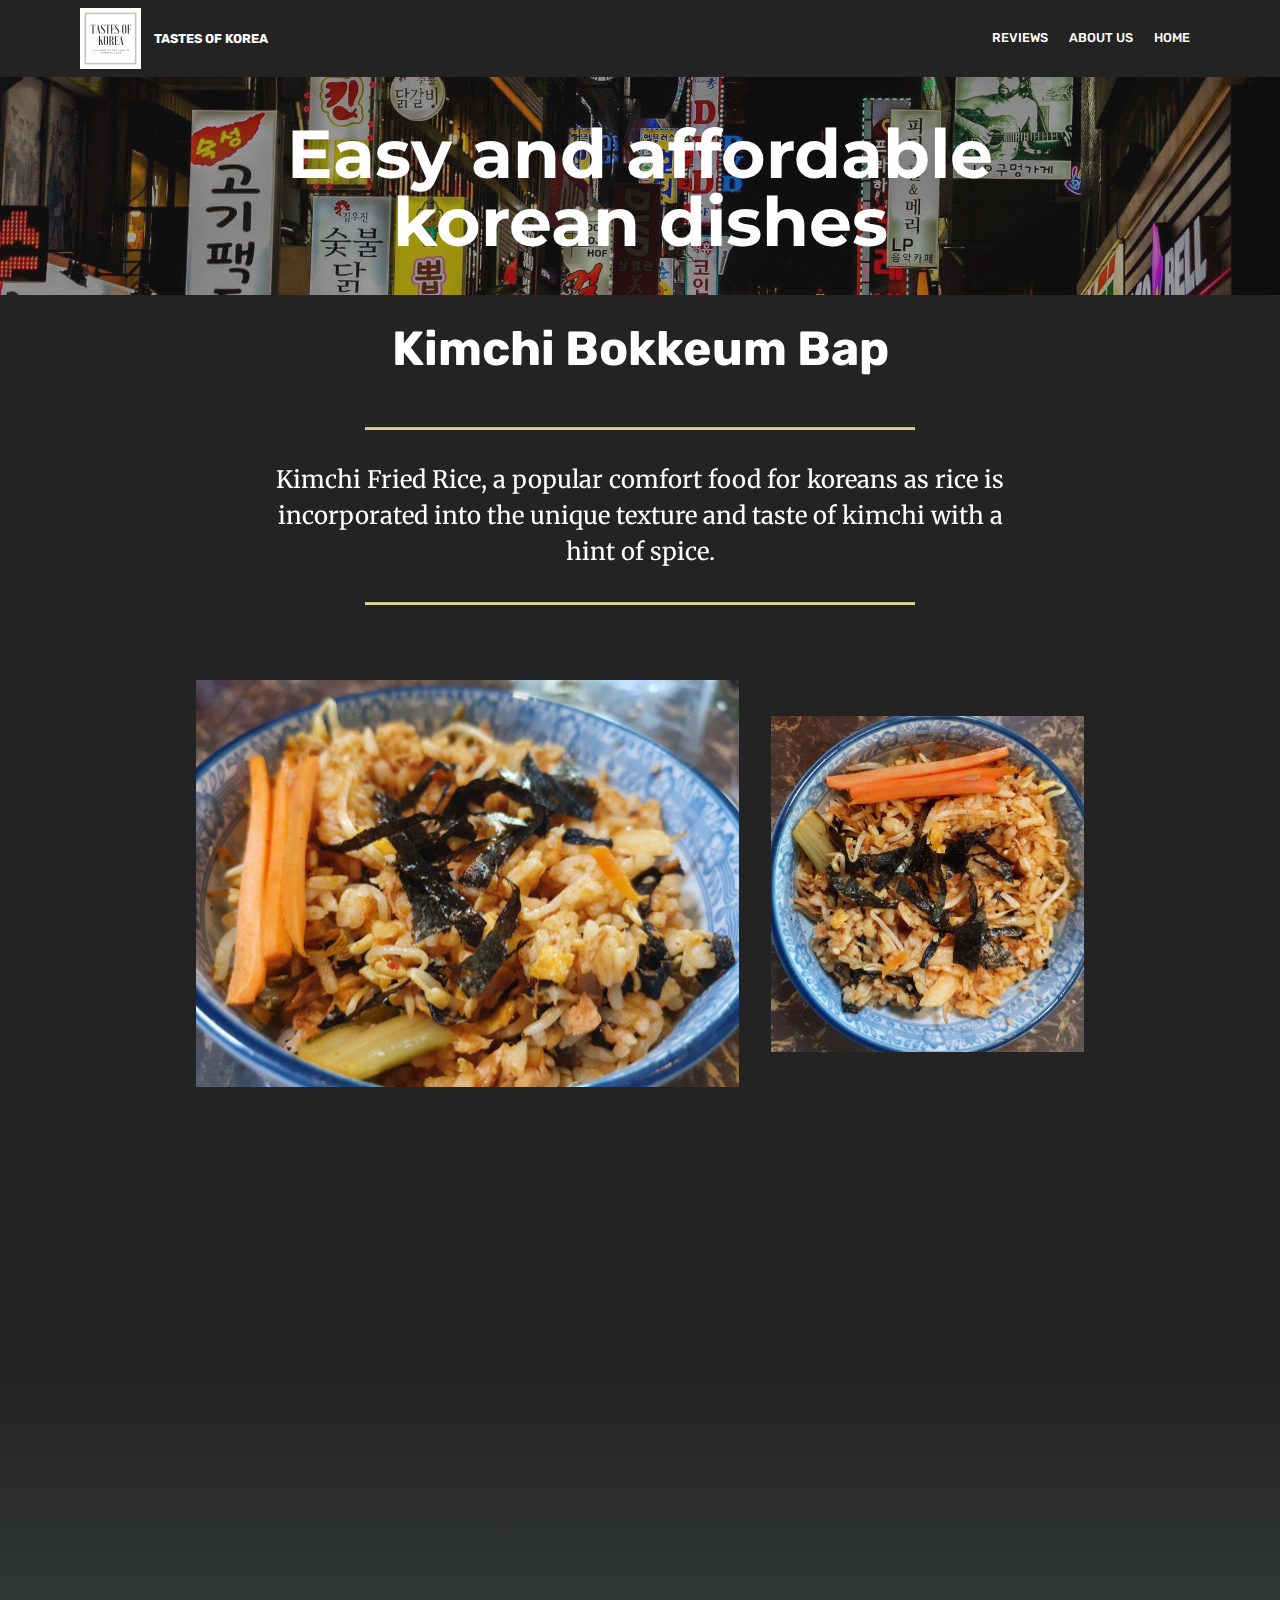
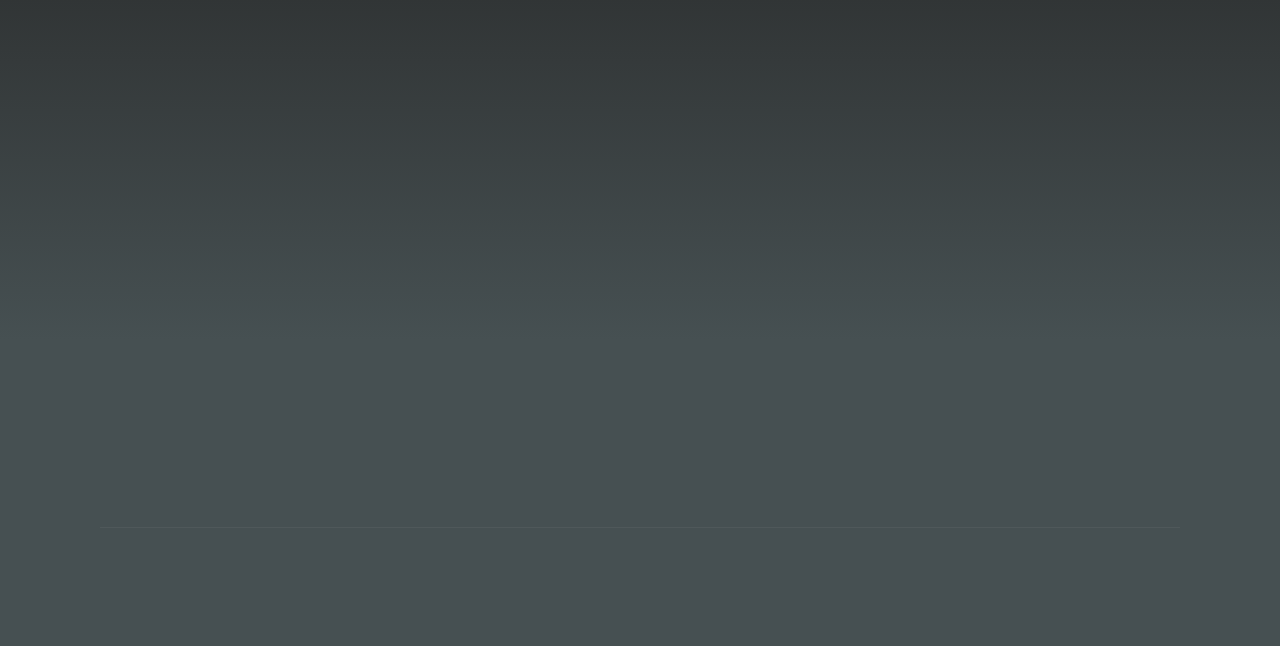
<file: page9.html>
<!DOCTYPE html>
<html  >
<head>
  <!-- Site made with Mobirise Website Builder v4.11.6, https://mobirise.com -->
  <meta charset="UTF-8">
  <meta http-equiv="X-UA-Compatible" content="IE=edge">
  <meta name="generator" content="Mobirise v4.11.6, mobirise.com">
  <meta name="viewport" content="width=device-width, initial-scale=1, minimum-scale=1">
  <link rel="shortcut icon" href="assets/images/rustic-mountain-logo-2-122x122.png" type="image/x-icon">
  <meta name="description" content="">
  
  <title>REVIEW - KIMCHI FRIED RICE</title>
  <link rel="stylesheet" href="assets/web/assets/mobirise-icons/mobirise-icons.css">
  <link rel="stylesheet" href="assets/bootstrap/css/bootstrap.min.css">
  <link rel="stylesheet" href="assets/bootstrap/css/bootstrap-grid.min.css">
  <link rel="stylesheet" href="assets/bootstrap/css/bootstrap-reboot.min.css">
  <link rel="stylesheet" href="assets/socicon/css/styles.css">
  <link rel="stylesheet" href="assets/tether/tether.min.css">
  <link rel="stylesheet" href="assets/animatecss/animate.min.css">
  <link rel="stylesheet" href="assets/dropdown/css/style.css">
  <link rel="stylesheet" href="assets/theme/css/style.css">
  <link rel="preload" as="style" href="assets/mobirise/css/mbr-additional.css"><link rel="stylesheet" href="assets/mobirise/css/mbr-additional.css" type="text/css">
  
  
  
</head>
<body>
  <section class="mbr-section content5 cid-rKHGQx4Qeq mbr-parallax-background" id="content5-48">

    

    <div class="mbr-overlay" style="opacity: 0.4; background-color: rgb(35, 35, 35);">
    </div>

    <div class="container">
        <div class="media-container-row">
            <div class="title col-12 col-md-8">
                <h2 class="align-center mbr-bold mbr-white pb-3 mbr-fonts-style display-1">Easy and affordable korean dishes</h2>
                
                
                
            </div>
        </div>
    </div>
</section>

<section class="engine"><a href="https://mobirise.info/u">bootstrap html templates</a></section><section class="mbr-section content4 cid-rKHGQxWXke" id="content4-49">

    

    <div class="container">
        <div class="media-container-row">
            <div class="title col-12 col-md-8">
                <h2 class="align-center pb-3 mbr-fonts-style display-2"><strong>Kimchi Bokkeum Bap</strong></h2>
                
                
            </div>
        </div>
    </div>
</section>

<section class="mbr-section article content10 cid-rKHGQyu1FJ" id="content10-4a">
    
     

    <div class="container">
        <div class="inner-container" style="width: 66%;">
            <hr class="line" style="width: 75%;">
            <div class="section-text align-center mbr-white mbr-fonts-style display-5">Kimchi Fried Rice, a popular comfort food for koreans as rice is incorporated into the unique texture and taste of kimchi with a hint of spice.</div>
            <hr class="line" style="width: 75%;">
        </div>
    </div>
</section>

<section class="cid-rKHGQz5Y9E" id="image4-4b">
    <!-- Block parameters controls (Blue "Gear" panel) -->
    
    <!-- End block parameters -->
    <div class="container images-container">
            <div class="media-container-row" style="width: 80%;">
                <div class="img-item item1" style="width: 177%;">
                    <img src="assets/images/photo-2019-12-15-14-19-57-1086x815.jpg" alt="" title="">
                    
                </div>
                <div class="img-item">
                    <img src="assets/images/photo-2019-12-15-16-02-7-626x835.jpeg" alt="" title="">
                    
                </div>
            </div>
    </div>
</section>

<section class="mbr-section article content1 cid-rKHOrH9tXi" id="content1-53">
    
     

    <div class="container">
        <div class="media-container-row">
            <div class="mbr-text col-12 mbr-fonts-style display-7 col-md-8"><p><em>"Fried rice with a twist and a hint of spice. Kimchi, an iconic side dish in Korean cuisine and rice, a popular staple food for asians are combined into one iconic yet delicious dish often served at home with meat or fish with no longer needing to buy or prepare side dishes as the rice serves not only a filling touch but also provide the element of kimchi."</em></p></div>
        </div>
    </div>
</section>

<section class="cid-rKHGQKaT9v" id="video3-4k">

    
    
    <figure class="mbr-figure align-center container">
        <div class="video-block" style="width: 72%;">
            <div><iframe class="mbr-embedded-video" src="https://www.youtube.com/embed/umHFMTC_Zmo?rel=0&amp;amp;showinfo=0&amp;autoplay=0&amp;loop=0" width="1280" height="720" frameborder="0" allowfullscreen></iframe></div>
        </div>
    </figure>
</section>

<section class="menu cid-rKHGQL1o5X" once="menu" id="menu1-4l">

    

    <nav class="navbar navbar-expand beta-menu navbar-dropdown align-items-center navbar-fixed-top navbar-toggleable-sm">
        <button class="navbar-toggler navbar-toggler-right" type="button" data-toggle="collapse" data-target="#navbarSupportedContent" aria-controls="navbarSupportedContent" aria-expanded="false" aria-label="Toggle navigation">
            <div class="hamburger">
                <span></span>
                <span></span>
                <span></span>
                <span></span>
            </div>
        </button>
        <div class="menu-logo">
            <div class="navbar-brand">
                <span class="navbar-logo">
                    <a href="index.html">
                         <img src="assets/images/rustic-mountain-logo-2-122x122.png" alt="Mobirise" title="" style="height: 3.8rem;">
                    </a>
                </span>
                <span class="navbar-caption-wrap"><a class="navbar-caption text-white display-4" href="index.html">TASTES OF KOREA<br></a></span>
            </div>
        </div>
        <div class="collapse navbar-collapse" id="navbarSupportedContent">
            <ul class="navbar-nav nav-dropdown nav-right" data-app-modern-menu="true"><li class="nav-item"><a class="nav-link link text-white display-4" href="page2.html" aria-expanded="false">REVIEWS<br></a></li><li class="nav-item">
                    <a class="nav-link link text-white display-4" href="page10.html" aria-expanded="false">ABOUT US<br></a>
                </li><li class="nav-item"><a class="nav-link link text-white display-4" href="index.html">HOME</a></li></ul>
            
        </div>
    </nav>
</section>

<section class="cid-rKHGQLSKcd" id="footer1-4m">

    

    

    <div class="container">
        <div class="media-container-row content text-white">
            <div class="col-12 col-md-3">
                <div class="media-wrap">
                    <a href="index.html">
                        <img src="assets/images/rustic-mountain-logo-2-192x192.png" alt="Mobirise" title="">
                    </a>
                </div>
            </div>
            <div class="col-12 col-md-3 mbr-fonts-style display-7">
                <h5 class="pb-3">
                    Address
                </h5>
                <p class="mbr-text">Malolos, Bulacan, Philippines</p>
            </div>
            <div class="col-12 col-md-3 mbr-fonts-style display-7">
                <h5 class="pb-3">
                    Contacts
                </h5>
                <p class="mbr-text">Email: tastesofkorea@gmail.com Phone: 09214209522 &nbsp; &nbsp; &nbsp;</p>
            </div>
            <div class="col-12 col-md-3 mbr-fonts-style display-7">
                <h5 class="pb-3"></h5>
                <p class="mbr-text"></p>
            </div>
        </div>
        <div class="footer-lower">
            <div class="media-container-row">
                <div class="col-sm-12">
                    <hr>
                </div>
            </div>
            <div class="media-container-row mbr-white">
                <div class="col-sm-6 copyright">
                    <p class="mbr-text mbr-fonts-style display-7">
                        © Copyright 2017 Mobirise - All Rights Reserved
                    </p>
                </div>
                <div class="col-md-6">
                    
                </div>
            </div>
        </div>
    </div>
</section>


  <script src="assets/web/assets/jquery/jquery.min.js"></script>
  <script src="assets/popper/popper.min.js"></script>
  <script src="assets/bootstrap/js/bootstrap.min.js"></script>
  <script src="assets/smoothscroll/smooth-scroll.js"></script>
  <script src="assets/tether/tether.min.js"></script>
  <script src="assets/viewportchecker/jquery.viewportchecker.js"></script>
  <script src="assets/dropdown/js/nav-dropdown.js"></script>
  <script src="assets/dropdown/js/navbar-dropdown.js"></script>
  <script src="assets/touchswipe/jquery.touch-swipe.min.js"></script>
  <script src="assets/parallax/jarallax.min.js"></script>
  <script src="assets/theme/js/script.js"></script>
  
  
 <div id="scrollToTop" class="scrollToTop mbr-arrow-up"><a style="text-align: center;"><i class="mbr-arrow-up-icon mbr-arrow-up-icon-cm cm-icon cm-icon-smallarrow-up"></i></a></div>
    <input name="animation" type="hidden">
  </body>
</html>
</file>
<file: assets/web/assets/mobirise-icons/mobirise-icons.css>
@font-face {
  font-family: 'MobiriseIcons';
  src:  url('mobirise-icons.eot?spat4u');
  src:  url('mobirise-icons.eot?spat4u#iefix') format('embedded-opentype'),
    url('mobirise-icons.ttf?spat4u') format('truetype'),
    url('mobirise-icons.woff?spat4u') format('woff'),
    url('mobirise-icons.svg?spat4u#MobiriseIcons') format('svg');
  font-weight: normal;
  font-style: normal;
  font-display: swap;
}

[class^="mbri-"], [class*=" mbri-"] {
  /* use !important to prevent issues with browser extensions that change fonts */
  font-family: MobiriseIcons !important;
  speak: none;
  font-style: normal;
  font-weight: normal;
  font-variant: normal;
  text-transform: none;
  line-height: 1;

  /* Better Font Rendering =========== */
  -webkit-font-smoothing: antialiased;
  -moz-osx-font-smoothing: grayscale;
}

.mbri-add-submenu:before {
  content: "\e900";
}
.mbri-alert:before {
  content: "\e901";
}
.mbri-align-center:before {
  content: "\e902";
}
.mbri-align-justify:before {
  content: "\e903";
}
.mbri-align-left:before {
  content: "\e904";
}
.mbri-align-right:before {
  content: "\e905";
}
.mbri-android:before {
  content: "\e906";
}
.mbri-apple:before {
  content: "\e907";
}
.mbri-arrow-down:before {
  content: "\e908";
}
.mbri-arrow-next:before {
  content: "\e909";
}
.mbri-arrow-prev:before {
  content: "\e90a";
}
.mbri-arrow-up:before {
  content: "\e90b";
}
.mbri-bold:before {
  content: "\e90c";
}
.mbri-bookmark:before {
  content: "\e90d";
}
.mbri-bootstrap:before {
  content: "\e90e";
}
.mbri-briefcase:before {
  content: "\e90f";
}
.mbri-browse:before {
  content: "\e910";
}
.mbri-bulleted-list:before {
  content: "\e911";
}
.mbri-calendar:before {
  content: "\e912";
}
.mbri-camera:before {
  content: "\e913";
}
.mbri-cart-add:before {
  content: "\e914";
}
.mbri-cart-full:before {
  content: "\e915";
}
.mbri-cash:before {
  content: "\e916";
}
.mbri-change-style:before {
  content: "\e917";
}
.mbri-chat:before {
  content: "\e918";
}
.mbri-clock:before {
  content: "\e919";
}
.mbri-close:before {
  content: "\e91a";
}
.mbri-cloud:before {
  content: "\e91b";
}
.mbri-code:before {
  content: "\e91c";
}
.mbri-contact-form:before {
  content: "\e91d";
}
.mbri-credit-card:before {
  content: "\e91e";
}
.mbri-cursor-click:before {
  content: "\e91f";
}
.mbri-cust-feedback:before {
  content: "\e920";
}
.mbri-database:before {
  content: "\e921";
}
.mbri-delivery:before {
  content: "\e922";
}
.mbri-desktop:before {
  content: "\e923";
}
.mbri-devices:before {
  content: "\e924";
}
.mbri-down:before {
  content: "\e925";
}
.mbri-download:before {
  content: "\e989";
}
.mbri-drag-n-drop:before {
  content: "\e927";
}
.mbri-drag-n-drop2:before {
  content: "\e928";
}
.mbri-edit:before {
  content: "\e929";
}
.mbri-edit2:before {
  content: "\e92a";
}
.mbri-error:before {
  content: "\e92b";
}
.mbri-extension:before {
  content: "\e92c";
}
.mbri-features:before {
  content: "\e92d";
}
.mbri-file:before {
  content: "\e92e";
}
.mbri-flag:before {
  content: "\e92f";
}
.mbri-folder:before {
  content: "\e930";
}
.mbri-gift:before {
  content: "\e931";
}
.mbri-github:before {
  content: "\e932";
}
.mbri-globe:before {
  content: "\e933";
}
.mbri-globe-2:before {
  content: "\e934";
}
.mbri-growing-chart:before {
  content: "\e935";
}
.mbri-hearth:before {
  content: "\e936";
}
.mbri-help:before {
  content: "\e937";
}
.mbri-home:before {
  content: "\e938";
}
.mbri-hot-cup:before {
  content: "\e939";
}
.mbri-idea:before {
  content: "\e93a";
}
.mbri-image-gallery:before {
  content: "\e93b";
}
.mbri-image-slider:before {
  content: "\e93c";
}
.mbri-info:before {
  content: "\e93d";
}
.mbri-italic:before {
  content: "\e93e";
}
.mbri-key:before {
  content: "\e93f";
}
.mbri-laptop:before {
  content: "\e940";
}
.mbri-layers:before {
  content: "\e941";
}
.mbri-left-right:before {
  content: "\e942";
}
.mbri-left:before {
  content: "\e943";
}
.mbri-letter:before {
  content: "\e944";
}
.mbri-like:before {
  content: "\e945";
}
.mbri-link:before {
  content: "\e946";
}
.mbri-lock:before {
  content: "\e947";
}
.mbri-login:before {
  content: "\e948";
}
.mbri-logout:before {
  content: "\e949";
}
.mbri-magic-stick:before {
  content: "\e94a";
}
.mbri-map-pin:before {
  content: "\e94b";
}
.mbri-menu:before {
  content: "\e94c";
}
.mbri-mobile:before {
  content: "\e94d";
}
.mbri-mobile2:before {
  content: "\e94e";
}
.mbri-mobirise:before {
  content: "\e94f";
}
.mbri-more-horizontal:before {
  content: "\e950";
}
.mbri-more-vertical:before {
  content: "\e951";
}
.mbri-music:before {
  content: "\e952";
}
.mbri-new-file:before {
  content: "\e953";
}
.mbri-numbered-list:before {
  content: "\e954";
}
.mbri-opened-folder:before {
  content: "\e955";
}
.mbri-pages:before {
  content: "\e956";
}
.mbri-paper-plane:before {
  content: "\e957";
}
.mbri-paperclip:before {
  content: "\e958";
}
.mbri-photo:before {
  content: "\e959";
}
.mbri-photos:before {
  content: "\e95a";
}
.mbri-pin:before {
  content: "\e95b";
}
.mbri-play:before {
  content: "\e95c";
}
.mbri-plus:before {
  content: "\e95d";
}
.mbri-preview:before {
  content: "\e95e";
}
.mbri-print:before {
  content: "\e95f";
}
.mbri-protect:before {
  content: "\e960";
}
.mbri-question:before {
  content: "\e961";
}
.mbri-quote-left:before {
  content: "\e962";
}
.mbri-quote-right:before {
  content: "\e963";
}
.mbri-refresh:before {
  content: "\e964";
}
.mbri-responsive:before {
  content: "\e965";
}
.mbri-right:before {
  content: "\e966";
}
.mbri-rocket:before {
  content: "\e967";
}
.mbri-sad-face:before {
  content: "\e968";
}
.mbri-sale:before {
  content: "\e969";
}
.mbri-save:before {
  content: "\e96a";
}
.mbri-search:before {
  content: "\e96b";
}
.mbri-setting:before {
  content: "\e96c";
}
.mbri-setting2:before {
  content: "\e96d";
}
.mbri-setting3:before {
  content: "\e96e";
}
.mbri-share:before {
  content: "\e96f";
}
.mbri-shopping-bag:before {
  content: "\e970";
}
.mbri-shopping-basket:before {
  content: "\e971";
}
.mbri-shopping-cart:before {
  content: "\e972";
}
.mbri-sites:before {
  content: "\e973";
}
.mbri-smile-face:before {
  content: "\e974";
}
.mbri-speed:before {
  content: "\e975";
}
.mbri-star:before {
  content: "\e976";
}
.mbri-success:before {
  content: "\e977";
}
.mbri-sun:before {
  content: "\e978";
}
.mbri-sun2:before {
  content: "\e979";
}
.mbri-tablet:before {
  content: "\e97a";
}
.mbri-tablet-vertical:before {
  content: "\e97b";
}
.mbri-target:before {
  content: "\e97c";
}
.mbri-timer:before {
  content: "\e97d";
}
.mbri-to-ftp:before {
  content: "\e97e";
}
.mbri-to-local-drive:before {
  content: "\e97f";
}
.mbri-touch-swipe:before {
  content: "\e980";
}
.mbri-touch:before {
  content: "\e981";
}
.mbri-trash:before {
  content: "\e982";
}
.mbri-underline:before {
  content: "\e983";
}
.mbri-unlink:before {
  content: "\e984";
}
.mbri-unlock:before {
  content: "\e985";
}
.mbri-up-down:before {
  content: "\e986";
}
.mbri-up:before {
  content: "\e987";
}
.mbri-update:before {
  content: "\e988";
}
.mbri-upload:before {
 content: "\e926"; 
}
.mbri-user:before {
  content: "\e98a";
}
.mbri-user2:before {
  content: "\e98b";
}
.mbri-users:before {
  content: "\e98c";
}
.mbri-video:before {
  content: "\e98d";
}
.mbri-video-play:before {
  content: "\e98e";
}
.mbri-watch:before {
  content: "\e98f";
}
.mbri-website-theme:before {
  content: "\e990";
}
.mbri-wifi:before {
  content: "\e991";
}
.mbri-windows:before {
  content: "\e992";
}
.mbri-zoom-out:before {
  content: "\e993";
}
.mbri-redo:before {
  content: "\e994";
}
.mbri-undo:before {
  content: "\e995";
}
</file>
<file: assets/socicon/css/styles.css>
@charset "UTF-8";

@font-face {
  font-family: "socicon";
  src:url("../fonts/socicon.eot");
  src:url("../fonts/socicon.eot?#iefix") format("embedded-opentype"),
    url("../fonts/socicon.woff") format("woff"),
    url("../fonts/socicon.ttf") format("truetype"),
    url("../fonts/socicon.svg#socicon") format("svg");
  font-weight: normal;
  font-style: normal;
  font-display:swap;
}

[data-icon]:before {
  font-family: "socicon" !important;
  content: attr(data-icon);
  font-style: normal !important;
  font-weight: normal !important;
  font-variant: normal !important;
  text-transform: none !important;
  speak: none;
  line-height: 1;
  -webkit-font-smoothing: antialiased;
  -moz-osx-font-smoothing: grayscale;
}

[class^="socicon-"]:before,
[class*=" socicon-"]:before {
  font-family: "socicon" !important;
  font-style: normal !important;
  font-weight: normal !important;
  font-variant: normal !important;
  text-transform: none !important;
  speak: none;
  line-height: 1;
  -webkit-font-smoothing: antialiased;
  -moz-osx-font-smoothing: grayscale;
}

.socicon-modelmayhem:before {
  content: "\e000";
}
.socicon-mixcloud:before {
  content: "\e001";
}
.socicon-drupal:before {
  content: "\e002";
}
.socicon-swarm:before {
  content: "\e003";
}
.socicon-istock:before {
  content: "\e004";
}
.socicon-yammer:before {
  content: "\e005";
}
.socicon-ello:before {
  content: "\e006";
}
.socicon-stackoverflow:before {
  content: "\e007";
}
.socicon-persona:before {
  content: "\e008";
}
.socicon-triplej:before {
  content: "\e009";
}
.socicon-houzz:before {
  content: "\e00a";
}
.socicon-rss:before {
  content: "\e00b";
}
.socicon-paypal:before {
  content: "\e00c";
}
.socicon-odnoklassniki:before {
  content: "\e00d";
}
.socicon-airbnb:before {
  content: "\e00e";
}
.socicon-periscope:before {
  content: "\e00f";
}
.socicon-outlook:before {
  content: "\e010";
}
.socicon-coderwall:before {
  content: "\e011";
}
.socicon-tripadvisor:before {
  content: "\e012";
}
.socicon-appnet:before {
  content: "\e013";
}
.socicon-goodreads:before {
  content: "\e014";
}
.socicon-tripit:before {
  content: "\e015";
}
.socicon-lanyrd:before {
  content: "\e016";
}
.socicon-slideshare:before {
  content: "\e017";
}
.socicon-buffer:before {
  content: "\e018";
}
.socicon-disqus:before {
  content: "\e019";
}
.socicon-vkontakte:before {
  content: "\e01a";
}
.socicon-whatsapp:before {
  content: "\e01b";
}
.socicon-patreon:before {
  content: "\e01c";
}
.socicon-storehouse:before {
  content: "\e01d";
}
.socicon-pocket:before {
  content: "\e01e";
}
.socicon-mail:before {
  content: "\e01f";
}
.socicon-blogger:before {
  content: "\e020";
}
.socicon-technorati:before {
  content: "\e021";
}
.socicon-reddit:before {
  content: "\e022";
}
.socicon-dribbble:before {
  content: "\e023";
}
.socicon-stumbleupon:before {
  content: "\e024";
}
.socicon-digg:before {
  content: "\e025";
}
.socicon-envato:before {
  content: "\e026";
}
.socicon-behance:before {
  content: "\e027";
}
.socicon-delicious:before {
  content: "\e028";
}
.socicon-deviantart:before {
  content: "\e029";
}
.socicon-forrst:before {
  content: "\e02a";
}
.socicon-play:before {
  content: "\e02b";
}
.socicon-zerply:before {
  content: "\e02c";
}
.socicon-wikipedia:before {
  content: "\e02d";
}
.socicon-apple:before {
  content: "\e02e";
}
.socicon-flattr:before {
  content: "\e02f";
}
.socicon-github:before {
  content: "\e030";
}
.socicon-renren:before {
  content: "\e031";
}
.socicon-friendfeed:before {
  content: "\e032";
}
.socicon-newsvine:before {
  content: "\e033";
}
.socicon-identica:before {
  content: "\e034";
}
.socicon-bebo:before {
  content: "\e035";
}
.socicon-zynga:before {
  content: "\e036";
}
.socicon-steam:before {
  content: "\e037";
}
.socicon-xbox:before {
  content: "\e038";
}
.socicon-windows:before {
  content: "\e039";
}
.socicon-qq:before {
  content: "\e03a";
}
.socicon-douban:before {
  content: "\e03b";
}
.socicon-meetup:before {
  content: "\e03c";
}
.socicon-playstation:before {
  content: "\e03d";
}
.socicon-android:before {
  content: "\e03e";
}
.socicon-snapchat:before {
  content: "\e03f";
}
.socicon-twitter:before {
  content: "\e040";
}
.socicon-facebook:before {
  content: "\e041";
}
.socicon-googleplus:before {
  content: "\e042";
}
.socicon-pinterest:before {
  content: "\e043";
}
.socicon-foursquare:before {
  content: "\e044";
}
.socicon-yahoo:before {
  content: "\e045";
}
.socicon-skype:before {
  content: "\e046";
}
.socicon-yelp:before {
  content: "\e047";
}
.socicon-feedburner:before {
  content: "\e048";
}
.socicon-linkedin:before {
  content: "\e049";
}
.socicon-viadeo:before {
  content: "\e04a";
}
.socicon-xing:before {
  content: "\e04b";
}
.socicon-myspace:before {
  content: "\e04c";
}
.socicon-soundcloud:before {
  content: "\e04d";
}
.socicon-spotify:before {
  content: "\e04e";
}
.socicon-grooveshark:before {
  content: "\e04f";
}
.socicon-lastfm:before {
  content: "\e050";
}
.socicon-youtube:before {
  content: "\e051";
}
.socicon-vimeo:before {
  content: "\e052";
}
.socicon-dailymotion:before {
  content: "\e053";
}
.socicon-vine:before {
  content: "\e054";
}
.socicon-flickr:before {
  content: "\e055";
}
.socicon-500px:before {
  content: "\e056";
}
.socicon-wordpress:before {
  content: "\e058";
}
.socicon-tumblr:before {
  content: "\e059";
}
.socicon-twitch:before {
  content: "\e05a";
}
.socicon-8tracks:before {
  content: "\e05b";
}
.socicon-amazon:before {
  content: "\e05c";
}
.socicon-icq:before {
  content: "\e05d";
}
.socicon-smugmug:before {
  content: "\e05e";
}
.socicon-ravelry:before {
  content: "\e05f";
}
.socicon-weibo:before {
  content: "\e060";
}
.socicon-baidu:before {
  content: "\e061";
}
.socicon-angellist:before {
  content: "\e062";
}
.socicon-ebay:before {
  content: "\e063";
}
.socicon-imdb:before {
  content: "\e064";
}
.socicon-stayfriends:before {
  content: "\e065";
}
.socicon-residentadvisor:before {
  content: "\e066";
}
.socicon-google:before {
  content: "\e067";
}
.socicon-yandex:before {
  content: "\e068";
}
.socicon-sharethis:before {
  content: "\e069";
}
.socicon-bandcamp:before {
  content: "\e06a";
}
.socicon-itunes:before {
  content: "\e06b";
}
.socicon-deezer:before {
  content: "\e06c";
}
.socicon-telegram:before {
  content: "\e06e";
}
.socicon-openid:before {
  content: "\e06f";
}
.socicon-amplement:before {
  content: "\e070";
}
.socicon-viber:before {
  content: "\e071";
}
.socicon-zomato:before {
  content: "\e072";
}
.socicon-draugiem:before {
  content: "\e074";
}
.socicon-endomodo:before {
  content: "\e075";
}
.socicon-filmweb:before {
  content: "\e076";
}
.socicon-stackexchange:before {
  content: "\e077";
}
.socicon-wykop:before {
  content: "\e078";
}
.socicon-teamspeak:before {
  content: "\e079";
}
.socicon-teamviewer:before {
  content: "\e07a";
}
.socicon-ventrilo:before {
  content: "\e07b";
}
.socicon-younow:before {
  content: "\e07c";
}
.socicon-raidcall:before {
  content: "\e07d";
}
.socicon-mumble:before {
  content: "\e07e";
}
.socicon-medium:before {
  content: "\e06d";
}
.socicon-bebee:before {
  content: "\e07f";
}
.socicon-hitbox:before {
  content: "\e080";
}
.socicon-reverbnation:before {
  content: "\e081";
}
.socicon-formulr:before {
  content: "\e082";
}
.socicon-instagram:before {
  content: "\e057";
}
.socicon-battlenet:before {
  content: "\e083";
}
.socicon-chrome:before {
  content: "\e084";
}
.socicon-discord:before {
  content: "\e086";
}
.socicon-issuu:before {
  content: "\e087";
}
.socicon-macos:before {
  content: "\e088";
}
.socicon-firefox:before {
  content: "\e089";
}
.socicon-opera:before {
  content: "\e08d";
}
.socicon-keybase:before {
  content: "\e090";
}
.socicon-alliance:before {
  content: "\e091";
}
.socicon-livejournal:before {
  content: "\e092";
}
.socicon-googlephotos:before {
  content: "\e093";
}
.socicon-horde:before {
  content: "\e094";
}
.socicon-etsy:before {
  content: "\e095";
}
.socicon-zapier:before {
  content: "\e096";
}
.socicon-google-scholar:before {
  content: "\e097";
}
.socicon-researchgate:before {
  content: "\e098";
}
.socicon-wechat:before {
  content: "\e099";
}
.socicon-strava:before {
  content: "\e09a";
}
.socicon-line:before {
  content: "\e09b";
}
.socicon-lyft:before {
  content: "\e09c";
}
.socicon-uber:before {
  content: "\e09d";
}
.socicon-songkick:before {
  content: "\e09e";
}
.socicon-viewbug:before {
  content: "\e09f";
}
.socicon-googlegroups:before {
  content: "\e0a0";
}
.socicon-quora:before {
  content: "\e073";
}
.socicon-diablo:before {
  content: "\e085";
}
.socicon-blizzard:before {
  content: "\e0a1";
}
.socicon-hearthstone:before {
  content: "\e08b";
}
.socicon-heroes:before {
  content: "\e08a";
}
.socicon-overwatch:before {
  content: "\e08c";
}
.socicon-warcraft:before {
  content: "\e08e";
}
.socicon-starcraft:before {
  content: "\e08f";
}
.socicon-beam:before {
  content: "\e0a2";
}
.socicon-curse:before {
  content: "\e0a3";
}
.socicon-player:before {
  content: "\e0a4";
}
.socicon-streamjar:before {
  content: "\e0a5";
}
.socicon-nintendo:before {
  content: "\e0a6";
}
.socicon-hellocoton:before {
  content: "\e0a7";
}
</file>
<file: assets/dropdown/css/style.css>
.navbar-dropdown {
  left: 0;
  padding: 0;
  position: absolute;
  right: 0;
  top: 0;
  transition: all 0.45s ease;
  z-index: 1030;
  background: #282828; }
  .navbar-dropdown .navbar-logo {
    margin-right: 0.8rem;
    transition: margin 0.3s ease-in-out;
    vertical-align: middle; }
    .navbar-dropdown .navbar-logo img {
      height: 3.125rem;
      transition: all 0.3s ease-in-out; }
    .navbar-dropdown .navbar-logo.mbr-iconfont {
      font-size: 3.125rem;
      line-height: 3.125rem; }
  .navbar-dropdown .navbar-caption {
    font-weight: 700;
    white-space: normal;
    vertical-align: -4px;
    line-height: 3.125rem !important; }
    .navbar-dropdown .navbar-caption, .navbar-dropdown .navbar-caption:hover {
      color: inherit;
      text-decoration: none; }
  .navbar-dropdown .mbr-iconfont + .navbar-caption {
    vertical-align: -1px; }
  .navbar-dropdown.navbar-fixed-top {
    position: fixed; }
  .navbar-dropdown .navbar-brand span {
    vertical-align: -4px; }
  .navbar-dropdown.bg-color.transparent {
    background: none; }
  .navbar-dropdown.navbar-short .navbar-brand {
    padding: 0.625rem 0; }
    .navbar-dropdown.navbar-short .navbar-brand span {
      vertical-align: -1px; }
  .navbar-dropdown.navbar-short .navbar-caption {
    line-height: 2.375rem !important;
    vertical-align: -2px; }
  .navbar-dropdown.navbar-short .navbar-logo {
    margin-right: 0.5rem; }
    .navbar-dropdown.navbar-short .navbar-logo img {
      height: 2.375rem; }
    .navbar-dropdown.navbar-short .navbar-logo.mbr-iconfont {
      font-size: 2.375rem;
      line-height: 2.375rem; }
  .navbar-dropdown.navbar-short .mbr-table-cell {
    height: 3.625rem; }
  .navbar-dropdown .navbar-close {
    left: 0.6875rem;
    position: fixed;
    top: 0.75rem;
    z-index: 1000; }
  .navbar-dropdown .hamburger-icon {
    content: "";
    display: inline-block;
    vertical-align: middle;
    width: 16px;
    -webkit-box-shadow: 0 -6px 0 1px #282828,0 0 0 1px #282828,0 6px 0 1px #282828;
    -moz-box-shadow: 0 -6px 0 1px #282828,0 0 0 1px #282828,0 6px 0 1px #282828;
    box-shadow: 0 -6px 0 1px #282828,0 0 0 1px #282828,0 6px 0 1px #282828; }

.dropdown-menu .dropdown-toggle[data-toggle="dropdown-submenu"]::after {
  border-bottom: 0.35em solid transparent;
  border-left: 0.35em solid;
  border-right: 0;
  border-top: 0.35em solid transparent;
  margin-left: 0.3rem; }

.dropdown-menu .dropdown-item:focus {
  outline: 0; }

.nav-dropdown {
  font-size: 0.75rem;
  font-weight: 500;
  height: auto !important; }
  .nav-dropdown .nav-btn {
    padding-left: 1rem; }
  .nav-dropdown .link {
    margin: .667em 1.667em;
    font-weight: 500;
    padding: 0;
    transition: color .2s ease-in-out; }
    .nav-dropdown .link.dropdown-toggle {
      margin-right: 2.583em; }
      .nav-dropdown .link.dropdown-toggle::after {
        margin-left: .25rem;
        border-top: 0.35em solid;
        border-right: 0.35em solid transparent;
        border-left: 0.35em solid transparent;
        border-bottom: 0; }
      .nav-dropdown .link.dropdown-toggle[aria-expanded="true"] {
        margin: 0;
        padding: 0.667em 3.263em  0.667em 1.667em; }
  .nav-dropdown .link::after,
  .nav-dropdown .dropdown-item::after {
    color: inherit; }
  .nav-dropdown .btn {
    font-size: 0.75rem;
    font-weight: 700;
    letter-spacing: 0;
    margin-bottom: 0;
    padding-left: 1.25rem;
    padding-right: 1.25rem; }
  .nav-dropdown .dropdown-menu {
    border-radius: 0;
    border: 0;
    left: 0;
    margin: 0;
    padding-bottom: 1.25rem;
    padding-top: 1.25rem;
    position: relative; }
  .nav-dropdown .dropdown-submenu {
    margin-left: 0.125rem;
    top: 0; }
  .nav-dropdown .dropdown-item {
    font-weight: 500;
    line-height: 2;
    padding: 0.3846em 4.615em 0.3846em 1.5385em;
    position: relative;
    transition: color .2s ease-in-out, background-color .2s ease-in-out; }
    .nav-dropdown .dropdown-item::after {
      margin-top: -0.3077em;
      position: absolute;
      right: 1.1538em;
      top: 50%; }
    .nav-dropdown .dropdown-item:focus, .nav-dropdown .dropdown-item:hover {
      background: none; }

@media (max-width: 767px) {
  .nav-dropdown.navbar-toggleable-sm {
    bottom: 0;
    display: none;
    left: 0;
    overflow-x: hidden;
    position: fixed;
    top: 0;
    transform: translateX(-100%);
    -ms-transform: translateX(-100%);
    -webkit-transform: translateX(-100%);
    width: 18.75rem;
    z-index: 999; } }
.nav-dropdown.navbar-toggleable-xl {
  bottom: 0;
  display: none;
  left: 0;
  overflow-x: hidden;
  position: fixed;
  top: 0;
  transform: translateX(-100%);
  -ms-transform: translateX(-100%);
  -webkit-transform: translateX(-100%);
  width: 18.75rem;
  z-index: 999; }

.nav-dropdown-sm {
  display: block !important;
  overflow-x: hidden;
  overflow: auto;
  padding-top: 3.875rem; }
  .nav-dropdown-sm::after {
    content: "";
    display: block;
    height: 3rem;
    width: 100%; }
  .nav-dropdown-sm.collapse.in ~ .navbar-close {
    display: block !important; }
  .nav-dropdown-sm.collapsing, .nav-dropdown-sm.collapse.in {
    transform: translateX(0);
    -ms-transform: translateX(0);
    -webkit-transform: translateX(0);
    transition: all 0.25s ease-out;
    -webkit-transition: all 0.25s ease-out;
    background: #282828; }
  .nav-dropdown-sm.collapsing[aria-expanded="false"] {
    transform: translateX(-100%);
    -ms-transform: translateX(-100%);
    -webkit-transform: translateX(-100%); }
  .nav-dropdown-sm .nav-item {
    display: block;
    margin-left: 0 !important;
    padding-left: 0; }
  .nav-dropdown-sm .link,
  .nav-dropdown-sm .dropdown-item {
    border-top: 1px dotted rgba(255, 255, 255, 0.1);
    font-size: 0.8125rem;
    line-height: 1.6;
    margin: 0 !important;
    padding: 0.875rem 2.4rem 0.875rem 1.5625rem !important;
    position: relative;
    white-space: normal; }
    .nav-dropdown-sm .link:focus, .nav-dropdown-sm .link:hover,
    .nav-dropdown-sm .dropdown-item:focus,
    .nav-dropdown-sm .dropdown-item:hover {
      background: rgba(0, 0, 0, 0.2) !important;
      color: #c0a375; }
  .nav-dropdown-sm .nav-btn {
    position: relative;
    padding: 1.5625rem 1.5625rem 0 1.5625rem; }
    .nav-dropdown-sm .nav-btn::before {
      border-top: 1px dotted rgba(255, 255, 255, 0.1);
      content: "";
      left: 0;
      position: absolute;
      top: 0;
      width: 100%; }
    .nav-dropdown-sm .nav-btn + .nav-btn {
      padding-top: 0.625rem; }
      .nav-dropdown-sm .nav-btn + .nav-btn::before {
        display: none; }
  .nav-dropdown-sm .btn {
    padding: 0.625rem 0; }
  .nav-dropdown-sm .dropdown-toggle[data-toggle="dropdown-submenu"]::after {
    margin-left: .25rem;
    border-top: 0.35em solid;
    border-right: 0.35em solid transparent;
    border-left: 0.35em solid transparent;
    border-bottom: 0; }
  .nav-dropdown-sm .dropdown-toggle[data-toggle="dropdown-submenu"][aria-expanded="true"]::after {
    border-top: 0;
    border-right: 0.35em solid transparent;
    border-left: 0.35em solid transparent;
    border-bottom: 0.35em solid; }
  .nav-dropdown-sm .dropdown-menu {
    margin: 0;
    padding: 0;
    position: relative;
    top: 0;
    left: 0;
    width: 100%;
    border: 0;
    float: none;
    border-radius: 0;
    background: none; }
  .nav-dropdown-sm .dropdown-submenu {
    left: 100%;
    margin-left: 0.125rem;
    margin-top: -1.25rem;
    top: 0; }

.navbar-toggleable-sm .nav-dropdown .dropdown-menu {
  position: absolute; }

.navbar-toggleable-sm .nav-dropdown .dropdown-submenu {
  left: 100%;
  margin-left: 0.125rem;
  margin-top: -1.25rem;
  top: 0; }

.navbar-toggleable-sm.opened .nav-dropdown .dropdown-menu {
  position: relative; }

.navbar-toggleable-sm.opened .nav-dropdown .dropdown-submenu {
  left: 0;
  margin-left: 00rem;
  margin-top: 0rem;
  top: 0; }

.is-builder .nav-dropdown.collapsing {
  transition: none !important; }

/*# sourceMappingURL=style.css.map */
</file>
<file: assets/theme/css/style.css>
/*!
 * Mobirise v4 theme (https://mobirise.com/)
 * Copyright 2017 Mobirise
 */
section {
  background-color: #eeeeee; }

body {
  font-style: normal;
  line-height: 1.5; }

section,
.container,
.container-fluid {
  position: relative;
  word-wrap: break-word; }

a.mbr-iconfont:hover {
  text-decoration: none; }

.article .lead p,
.article .lead ul,
.article .lead ol,
.article .lead pre,
.article .lead blockquote {
  margin-bottom: 0; }

ul,
ol,
pre,
blockquote {
  margin-bottom: 2.3125rem; }

pre {
  background: #f4f4f4;
  padding: 10px 24px;
  white-space: pre-wrap; }

.inactive {
  -webkit-user-select: none;
  -moz-user-select: none;
  -ms-user-select: none;
  user-select: none;
  pointer-events: none;
  -webkit-user-drag: none;
  user-drag: none; }

.mbr-section__comments .row {
  justify-content: center;
  -webkit-justify-content: center; }

a {
  font-style: normal;
  font-weight: 400;
  cursor: pointer; }
  a, a:hover {
    text-decoration: none; }

figure {
  margin-bottom: 0; }

body {
  color: #232323; }

h1,
h2,
h3,
h4,
h5,
h6,
.h1,
.h2,
.h3,
.h4,
.h5,
.h6,
.display-1,
.display-2,
.display-3,
.display-4 {
  line-height: 1;
  word-break: break-word;
  word-wrap: break-word; }

.mbr-section-title {
  font-style: normal;
  line-height: 1.2; }

.mbr-section-subtitle {
  line-height: 1.3; }

.mbr-text {
  font-style: normal;
  line-height: 1.6; }

b,
strong {
  font-weight: bold; }

blockquote {
  padding: 10px 0 10px 20px;
  position: relative;
  border-left: 2px solid;
  border-color: #ff3366; }

input:-webkit-autofill, input:-webkit-autofill:hover, input:-webkit-autofill:focus, input:-webkit-autofill:active {
  transition-delay: 9999s;
  transition-property: background-color, color; }

textarea[type='hidden'] {
  display: none; }

body {
  position: relative; }

section {
  background-position: 50% 50%;
  background-repeat: no-repeat;
  background-size: cover; }
  section .mbr-background-video,
  section .mbr-background-video-preview {
    position: absolute;
    bottom: 0;
    left: 0;
    right: 0;
    top: 0; }

.hidden {
  visibility: hidden; }

.mbr-z-index20 {
  z-index: 20; }

/*! Base colors */
.mbr-white {
  color: #ffffff; }

.mbr-black {
  color: #000000; }

.mbr-bg-white {
  background-color: #ffffff; }

.mbr-bg-black {
  background-color: #000000; }

/*! Text-aligns */
.align-left {
  text-align: left; }

.align-center {
  text-align: center; }

.align-right {
  text-align: right; }

@media (max-width: 767px) {
  .align-left,
  .align-center,
  .align-right,
  .mbr-section-btn,
  .mbr-section-title {
    text-align: center; } }
/*! Font-weight  */
.mbr-light {
  font-weight: 300; }

.mbr-regular {
  font-weight: 400; }

.mbr-semibold {
  font-weight: 500; }

.mbr-bold {
  font-weight: 700; }

/*! Media  */
.media-size-item {
  -webkit-flex: 1 1 auto;
  -moz-flex: 1 1 auto;
  -ms-flex: 1 1 auto;
  -o-flex: 1 1 auto;
  flex: 1 1 auto; }

.media-content {
  -webkit-flex-basis: 100%;
  flex-basis: 100%; }

.media-container-row {
  display: -ms-flexbox;
  display: -webkit-flex;
  display: flex;
  -webkit-flex-direction: row;
  -ms-flex-direction: row;
  flex-direction: row;
  -webkit-flex-wrap: wrap;
  -ms-flex-wrap: wrap;
  flex-wrap: wrap;
  -webkit-justify-content: center;
  -ms-flex-pack: center;
  justify-content: center;
  -webkit-align-content: center;
  -ms-flex-line-pack: center;
  align-content: center;
  -webkit-align-items: start;
  -ms-flex-align: start;
  align-items: start; }
  .media-container-row .media-size-item {
    width: 400px; }

.media-container-column {
  display: -ms-flexbox;
  display: -webkit-flex;
  display: flex;
  -webkit-flex-direction: column;
  -ms-flex-direction: column;
  flex-direction: column;
  -webkit-flex-wrap: wrap;
  -ms-flex-wrap: wrap;
  flex-wrap: wrap;
  -webkit-justify-content: center;
  -ms-flex-pack: center;
  justify-content: center;
  -webkit-align-content: center;
  -ms-flex-line-pack: center;
  align-content: center;
  -webkit-align-items: stretch;
  -ms-flex-align: stretch;
  align-items: stretch; }
  .media-container-column > * {
    width: 100%; }

@media (min-width: 992px) {
  .media-container-row {
    -webkit-flex-wrap: nowrap;
    -ms-flex-wrap: nowrap;
    flex-wrap: nowrap; } }
figure {
  overflow: hidden; }

figure[mbr-media-size] {
  transition: width 0.1s; }

.mbr-figure img,
.mbr-figure iframe {
  display: block;
  width: 100%; }

.card {
  background-color: transparent;
  border: none; }

.card-box {
  width: 100%; }

.card-img {
  text-align: center;
  flex-shrink: 0;
  -webkit-flex-shrink: 0; }

.media {
  max-width: 100%;
  margin: 0 auto; }

.mbr-figure {
  -ms-flex-item-align: center;
  -ms-grid-row-align: center;
  -webkit-align-self: center;
  align-self: center; }

.media-container > div {
  max-width: 100%; }

.mbr-figure img,
.card-img img {
  width: 100%; }

@media (max-width: 991px) {
  .media-size-item {
    width: auto !important; }

  .media {
    width: auto; }

  .mbr-figure {
    width: 100% !important; } }
/*! Buttons */
.btn {
  font-weight: 500;
  border-width: 2px;
  font-style: normal;
  letter-spacing: 1px;
  margin: .4rem .8rem;
  white-space: normal;
  -webkit-transition: all .3s ease-in-out;
  -moz-transition: all .3s ease-in-out;
  transition: all .3s ease-in-out;
  display: inline-flex;
  align-items: center;
  justify-content: center;
  word-break: break-word;
  -webkit-align-items: center;
  -webkit-justify-content: center;
  display: -webkit-inline-flex; }

.btn-sm {
  font-weight: 500;
  letter-spacing: 1px;
  -webkit-transition: all .3s ease-in-out;
  -moz-transition: all .3s ease-in-out;
  transition: all .3s ease-in-out; }

.btn-md {
  font-weight: 500;
  letter-spacing: 1px;
  margin: .4rem .8rem !important;
  -webkit-transition: all .3s ease-in-out;
  -moz-transition: all .3s ease-in-out;
  transition: all .3s ease-in-out; }

.btn-lg {
  font-weight: 500;
  letter-spacing: 1px;
  margin: .4rem .8rem !important;
  -webkit-transition: all .3s ease-in-out;
  -moz-transition: all .3s ease-in-out;
  transition: all .3s ease-in-out; }

.mbr-section-btn {
  margin-left: -0.25rem;
  margin-right: -0.25rem;
  font-size: 0; }

nav .mbr-section-btn {
  margin-left: 0rem;
  margin-right: 0rem; }

.btn-form {
  border-radius: 0; }
  .btn-form:hover {
    cursor: pointer; }

/*! Btn icon margin */
.btn .mbr-iconfont,
.btn.btn-sm .mbr-iconfont {
  cursor: pointer;
  margin-right: 0.5rem; }

.btn.btn-md .mbr-iconfont,
.btn.btn-md .mbr-iconfont {
  margin-right: 0.8rem; }

.mbr-regular {
  font-weight: 400; }

.mbr-semibold {
  font-weight: 500; }

.mbr-bold {
  font-weight: 700; }

[type='submit'] {
  -webkit-appearance: none; }

/*! Full-screen */
.mbr-fullscreen .mbr-overlay {
  min-height: 100vh; }

.mbr-fullscreen {
  display: flex;
  display: -webkit-flex;
  display: -moz-flex;
  display: -ms-flex;
  display: -o-flex;
  align-items: center;
  -webkit-align-items: center;
  min-height: 100vh;
  padding-top: 3rem;
  padding-bottom: 3rem; }

/*! Map */
.map {
  height: 25rem;
  position: relative; }
  .map iframe {
    width: 100%;
    height: 100%; }

.mbr-overlay {
  background-color: #000;
  bottom: 0;
  left: 0;
  opacity: .5;
  position: absolute;
  right: 0;
  top: 0;
  z-index: 0;
  pointer-events: none; }

/* Form */
blockquote {
  font-style: italic;
  padding: 10px 0 10px 20px;
  font-size: 1.09rem;
  position: relative;
  border-width: 3px; }

.form-control {
  background-color: #f5f5f5;
  box-shadow: none;
  color: #565656;
  line-height: 1.43;
  min-height: 3.5em;
  padding: 1.07em .5em; }
  .form-control, .form-control:focus {
    border: 1px solid #e8e8e8; }
  .form-active .form-control:invalid {
    border-color: red; }

.form-control-label {
  position: relative;
  cursor: pointer;
  margin-bottom: .357em;
  padding: 0; }

.alert {
  color: #ffffff;
  border-radius: 0;
  border: 0;
  font-size: .875rem;
  line-height: 1.5;
  margin-bottom: 1.875rem;
  padding: 1.25rem;
  position: relative; }
  .alert.alert-form::after {
    background-color: inherit;
    bottom: -7px;
    content: "";
    display: block;
    height: 14px;
    left: 50%;
    margin-left: -7px;
    position: absolute;
    transform: rotate(45deg);
    width: 14px;
    -webkit-transform: rotate(45deg); }

.form-asterisk {
  font-family: initial;
  position: absolute;
  top: -2px;
  font-weight: normal; }

/*! Scroll to top arrow */
#scrollToTop a i:before {
  content: '';
  position: absolute;
  height: 40%;
  top: 25%;
  background: #fff;
  width: 2px;
  left: calc(50% - 1px); }
#scrollToTop a i:after {
  content: '';
  position: absolute;
  display: block;
  border-top: 2px solid #fff;
  border-right: 2px solid #fff;
  width: 40%;
  height: 40%;
  left: 30%;
  bottom: 30%;
  transform: rotate(135deg);
  -webkit-transform: rotate(135deg); }

.mbr-arrow-up {
  bottom: 25px;
  right: 90px;
  position: fixed;
  text-align: right;
  z-index: 5000;
  color: #ffffff;
  font-size: 32px;
  transform: rotate(180deg);
  -webkit-transform: rotate(180deg); }

.mbr-arrow-up a {
  background: rgba(0, 0, 0, 0.2);
  border-radius: 3px;
  color: #fff;
  display: inline-block;
  height: 60px;
  width: 60px;
  outline-style: none !important;
  position: relative;
  text-decoration: none;
  transition: all 0.3s ease-in-out;
  cursor: pointer;
  text-align: center; }
  .mbr-arrow-up a:hover {
    background-color: rgba(0, 0, 0, 0.4); }
  .mbr-arrow-up a i {
    line-height: 60px; }

.mbr-arrow-up-icon {
  display: block;
  color: #fff; }

.mbr-arrow-up-icon::before {
  content: '\203a';
  display: inline-block;
  font-family: serif;
  font-size: 32px;
  line-height: 1;
  font-style: normal;
  position: relative;
  top: 6px;
  left: -4px;
  -webkit-transform: rotate(-90deg);
  transform: rotate(-90deg); }

/*! Arrow Down */
.mbr-arrow {
  position: absolute;
  bottom: 45px;
  left: 50%;
  width: 60px;
  height: 60px;
  cursor: pointer;
  background-color: rgba(80, 80, 80, 0.5);
  border-radius: 50%;
  -webkit-transform: translateX(-50%);
  transform: translateX(-50%); }
  .mbr-arrow > a {
    display: inline-block;
    text-decoration: none;
    outline-style: none;
    -webkit-animation: arrowdown 1.7s ease-in-out infinite;
    animation: arrowdown 1.7s ease-in-out infinite; }
    .mbr-arrow > a > i {
      position: absolute;
      top: -2px;
      left: 15px;
      font-size: 2rem; }

@keyframes arrowdown {
  0% {
    transform: translateY(0px);
    -webkit-transform: translateY(0px); }
  50% {
    transform: translateY(-5px);
    -webkit-transform: translateY(-5px); }
  100% {
    transform: translateY(0px);
    -webkit-transform: translateY(0px); } }
@-webkit-keyframes arrowdown {
  0% {
    transform: translateY(0px);
    -webkit-transform: translateY(0px); }
  50% {
    transform: translateY(-5px);
    -webkit-transform: translateY(-5px); }
  100% {
    transform: translateY(0px);
    -webkit-transform: translateY(0px); } }
@media (max-width: 500px) {
  .mbr-arrow-up {
    left: 50%;
    right: auto;
    transform: translateX(-50%) rotate(180deg);
    -webkit-transform: translateX(-50%) rotate(180deg); } }
/*Gradients animation*/
@keyframes gradient-animation {
  from {
    background-position: 0% 100%;
    animation-timing-function: ease-in-out; }
  to {
    background-position: 100% 0%;
    animation-timing-function: ease-in-out; } }
@-webkit-keyframes gradient-animation {
  from {
    background-position: 0% 100%;
    animation-timing-function: ease-in-out; }
  to {
    background-position: 100% 0%;
    animation-timing-function: ease-in-out; } }
.bg-gradient {
  background-size: 200% 200%;
  animation: gradient-animation 5s infinite alternate;
  -webkit-animation: gradient-animation 5s infinite alternate; }

.menu .navbar-brand {
  display: -webkit-flex; }
  .menu .navbar-brand span {
    display: flex;
    display: -webkit-flex; }
  .menu .navbar-brand .navbar-caption-wrap {
    display: -webkit-flex; }
  .menu .navbar-brand .navbar-logo img {
    display: -webkit-flex; }
@media (min-width: 768px) and (max-width: 1023px) {
  .menu .navbar-toggleable-sm .navbar-nav {
    display: -webkit-box;
    display: -webkit-flex;
    display: -ms-flexbox; } }
@media (max-width: 1023px) {
  .menu .navbar-collapse {
    max-height: 93.5vh; }
    .menu .navbar-collapse.show {
      overflow: auto; } }
@media (min-width: 1024px) {
  .menu .navbar-nav.nav-dropdown {
    display: -webkit-flex; }
  .menu .navbar-toggleable-sm .navbar-collapse {
    display: -webkit-flex !important; }
  .menu .collapsed .navbar-collapse {
    max-height: 93.5vh; }
    .menu .collapsed .navbar-collapse.show {
      overflow: auto; } }
@media (max-width: 767px) {
  .menu .navbar-collapse {
    max-height: 80vh; } }

/* Others*/
.note-check a[data-value=Rubik] {
  font-style: normal; }

.mbr-arrow a {
  color: #ffffff; }

@media (max-width: 767px) {
  .mbr-arrow {
    display: none; } }
.navbar {
  display: -webkit-flex;
  -webkit-flex-wrap: wrap;
  -webkit-align-items: center;
  -webkit-justify-content: space-between; }

.navbar-collapse {
  -webkit-flex-basis: 100%;
  -webkit-flex-grow: 1;
  -webkit-align-items: center; }

.nav-dropdown .link {
  padding: 0.667em 1.667em !important;
  margin: 0 !important; }

.nav {
  display: -webkit-flex;
  -webkit-flex-wrap: wrap; }

.row {
  display: -webkit-flex;
  -webkit-flex-wrap: wrap; }

.justify-content-center {
  -webkit-justify-content: center; }

.form-inline {
  display: -webkit-flex;
  -webkit-flex-flow: row wrap;
  -webkit-align-items: center; }

.card-wrapper {
  -webkit-flex: 1; }

.carousel-control {
  z-index: 10;
  display: -webkit-flex;
  -webkit-align-items: center;
  -webkit-justify-content: center; }

.carousel-controls {
  display: -webkit-flex; }

.media {
  display: -webkit-flex; }

.form-group:focus {
  outline: none; }

.jq-selectbox__select {
  padding: 1.07em 0.5em;
  position: absolute;
  top: 0;
  left: 0;
  width: 100%; }

.jq-selectbox__dropdown {
  position: absolute;
  top: 100% !important;
  left: 0 !important;
  width: 100% !important; }

.jq-selectbox__trigger-arrow {
  transform: translateY(-50%); }

.jq-selectbox li {
  padding: 1.07em 0.5em; }

input[type='range'] {
  padding-left: 0 !important;
  padding-right: 0 !important; }

.modal-dialog,
.modal-content {
  height: 100%; }

.modal-dialog .carousel-inner {
  height: calc(100vh - 1.75rem); }
  @media (max-width: 575px) {
    .modal-dialog .carousel-inner {
      height: calc(100vh - 1rem); } }

.carousel-item {
  text-align: center; }

.carousel-item img {
  margin: auto; }

.navbar-toggler {
  -webkit-align-self: flex-start;
  -ms-flex-item-align: start;
  align-self: flex-start;
  padding: 0.25rem 0.75rem;
  font-size: 1.25rem;
  line-height: 1;
  background: transparent;
  border: 1px solid transparent;
  -webkit-border-radius: 0.25rem;
  border-radius: 0.25rem; }

.navbar-toggler:focus,
.navbar-toggler:hover {
  text-decoration: none; }

.navbar-toggler-icon {
  display: inline-block;
  width: 1.5em;
  height: 1.5em;
  vertical-align: middle;
  content: '';
  background: no-repeat center center;
  -webkit-background-size: 100% 100%;
  -o-background-size: 100% 100%;
  background-size: 100% 100%; }

.navbar-toggler-left {
  position: absolute;
  left: 1rem; }

.navbar-toggler-right {
  position: absolute;
  right: 1rem; }

@media (max-width: 575px) {
  .navbar-toggleable .navbar-nav .dropdown-menu {
    position: static;
    float: none; }

  .navbar-toggleable > .container {
    padding-right: 0;
    padding-left: 0; } }
@media (min-width: 576px) {
  .navbar-toggleable {
    -webkit-box-orient: horizontal;
    -webkit-box-direction: normal;
    -webkit-flex-direction: row;
    -ms-flex-direction: row;
    flex-direction: row;
    -webkit-flex-wrap: nowrap;
    -ms-flex-wrap: nowrap;
    flex-wrap: nowrap;
    -webkit-box-align: center;
    -webkit-align-items: center;
    -ms-flex-align: center;
    align-items: center; }

  .navbar-toggleable .navbar-nav {
    -webkit-box-orient: horizontal;
    -webkit-box-direction: normal;
    -webkit-flex-direction: row;
    -ms-flex-direction: row;
    flex-direction: row; }

  .navbar-toggleable .navbar-nav .nav-link {
    padding-right: 0.5rem;
    padding-left: 0.5rem; }

  .navbar-toggleable > .container {
    display: -webkit-box;
    display: -webkit-flex;
    display: -ms-flexbox;
    display: flex;
    -webkit-flex-wrap: nowrap;
    -ms-flex-wrap: nowrap;
    flex-wrap: nowrap;
    -webkit-box-align: center;
    -webkit-align-items: center;
    -ms-flex-align: center;
    align-items: center; }

  .navbar-toggleable .navbar-collapse {
    display: -webkit-box !important;
    display: -webkit-flex !important;
    display: -ms-flexbox !important;
    display: flex !important;
    width: 100%; }

  .navbar-toggleable .navbar-toggler {
    display: none; } }
@media (max-width: 767px) {
  .navbar-toggleable-sm .navbar-nav .dropdown-menu {
    position: static;
    float: none; }

  .navbar-toggleable-sm > .container {
    padding-right: 0;
    padding-left: 0; } }
@media (min-width: 768px) {
  .navbar-toggleable-sm {
    -webkit-box-orient: horizontal;
    -webkit-box-direction: normal;
    -webkit-flex-direction: row;
    -ms-flex-direction: row;
    flex-direction: row;
    -webkit-flex-wrap: nowrap;
    -ms-flex-wrap: nowrap;
    flex-wrap: nowrap;
    -webkit-box-align: center;
    -webkit-align-items: center;
    -ms-flex-align: center;
    align-items: center; }

  .navbar-toggleable-sm .navbar-nav {
    -webkit-box-orient: horizontal;
    -webkit-box-direction: normal;
    -webkit-flex-direction: row;
    -ms-flex-direction: row;
    flex-direction: row; }

  .navbar-toggleable-sm .navbar-nav .nav-link {
    padding-right: 0.5rem;
    padding-left: 0.5rem; }

  .navbar-toggleable-sm > .container {
    display: -webkit-box;
    display: -webkit-flex;
    display: -ms-flexbox;
    display: flex;
    -webkit-flex-wrap: nowrap;
    -ms-flex-wrap: nowrap;
    flex-wrap: nowrap;
    -webkit-box-align: center;
    -webkit-align-items: center;
    -ms-flex-align: center;
    align-items: center; }

  .navbar-toggleable-sm .navbar-collapse {
    display: none;
    width: 100%; }

  .navbar-toggleable-sm .navbar-toggler {
    display: none; } }
@media (max-width: 1023px) {
  .navbar-toggleable-md .navbar-nav .dropdown-menu {
    position: static;
    float: none; }

  .navbar-toggleable-md > .container {
    padding-right: 0;
    padding-left: 0; } }
@media (min-width: 1024px) {
  .navbar-toggleable-md {
    -webkit-box-orient: horizontal;
    -webkit-box-direction: normal;
    -webkit-flex-direction: row;
    -ms-flex-direction: row;
    flex-direction: row;
    -webkit-flex-wrap: nowrap;
    -ms-flex-wrap: nowrap;
    flex-wrap: nowrap;
    -webkit-box-align: center;
    -webkit-align-items: center;
    -ms-flex-align: center;
    align-items: center; }

  .navbar-toggleable-md .navbar-nav {
    -webkit-box-orient: horizontal;
    -webkit-box-direction: normal;
    -webkit-flex-direction: row;
    -ms-flex-direction: row;
    flex-direction: row; }

  .navbar-toggleable-md .navbar-nav .nav-link {
    padding-right: 0.5rem;
    padding-left: 0.5rem; }

  .navbar-toggleable-md > .container {
    display: -webkit-box;
    display: -webkit-flex;
    display: -ms-flexbox;
    display: flex;
    -webkit-flex-wrap: nowrap;
    -ms-flex-wrap: nowrap;
    flex-wrap: nowrap;
    -webkit-box-align: center;
    -webkit-align-items: center;
    -ms-flex-align: center;
    align-items: center; }

  .navbar-toggleable-md .navbar-collapse {
    display: -webkit-box !important;
    display: -webkit-flex !important;
    display: -ms-flexbox !important;
    display: flex !important;
    width: 100%; }

  .navbar-toggleable-md .navbar-toggler {
    display: none; } }
@media (max-width: 1199px) {
  .navbar-toggleable-lg .navbar-nav .dropdown-menu {
    position: static;
    float: none; }

  .navbar-toggleable-lg > .container {
    padding-right: 0;
    padding-left: 0; } }
@media (min-width: 1200px) {
  .navbar-toggleable-lg {
    -webkit-box-orient: horizontal;
    -webkit-box-direction: normal;
    -webkit-flex-direction: row;
    -ms-flex-direction: row;
    flex-direction: row;
    -webkit-flex-wrap: nowrap;
    -ms-flex-wrap: nowrap;
    flex-wrap: nowrap;
    -webkit-box-align: center;
    -webkit-align-items: center;
    -ms-flex-align: center;
    align-items: center; }

  .navbar-toggleable-lg .navbar-nav {
    -webkit-box-orient: horizontal;
    -webkit-box-direction: normal;
    -webkit-flex-direction: row;
    -ms-flex-direction: row;
    flex-direction: row; }

  .navbar-toggleable-lg .navbar-nav .nav-link {
    padding-right: 0.5rem;
    padding-left: 0.5rem; }

  .navbar-toggleable-lg > .container {
    display: -webkit-box;
    display: -webkit-flex;
    display: -ms-flexbox;
    display: flex;
    -webkit-flex-wrap: nowrap;
    -ms-flex-wrap: nowrap;
    flex-wrap: nowrap;
    -webkit-box-align: center;
    -webkit-align-items: center;
    -ms-flex-align: center;
    align-items: center; }

  .navbar-toggleable-lg .navbar-collapse {
    display: -webkit-box !important;
    display: -webkit-flex !important;
    display: -ms-flexbox !important;
    display: flex !important;
    width: 100%; }

  .navbar-toggleable-lg .navbar-toggler {
    display: none; } }
.navbar-toggleable-xl {
  -webkit-box-orient: horizontal;
  -webkit-box-direction: normal;
  -webkit-flex-direction: row;
  -ms-flex-direction: row;
  flex-direction: row;
  -webkit-flex-wrap: nowrap;
  -ms-flex-wrap: nowrap;
  flex-wrap: nowrap;
  -webkit-box-align: center;
  -webkit-align-items: center;
  -ms-flex-align: center;
  align-items: center; }

.navbar-toggleable-xl .navbar-nav .dropdown-menu {
  position: static;
  float: none; }

.navbar-toggleable-xl > .container {
  padding-right: 0;
  padding-left: 0; }

.navbar-toggleable-xl .navbar-nav {
  -webkit-box-orient: horizontal;
  -webkit-box-direction: normal;
  -webkit-flex-direction: row;
  -ms-flex-direction: row;
  flex-direction: row; }

.navbar-toggleable-xl .navbar-nav .nav-link {
  padding-right: 0.5rem;
  padding-left: 0.5rem; }

.navbar-toggleable-xl > .container {
  display: -webkit-box;
  display: -webkit-flex;
  display: -ms-flexbox;
  display: flex;
  -webkit-flex-wrap: nowrap;
  -ms-flex-wrap: nowrap;
  flex-wrap: nowrap;
  -webkit-box-align: center;
  -webkit-align-items: center;
  -ms-flex-align: center;
  align-items: center; }

.navbar-toggleable-xl .navbar-collapse {
  display: -webkit-box !important;
  display: -webkit-flex !important;
  display: -ms-flexbox !important;
  display: flex !important;
  width: 100%; }

.navbar-toggleable-xl .navbar-toggler {
  display: none; }

.card-img {
  width: auto; }

.menu .navbar.collapsed:not(.beta-menu) {
  flex-direction: column;
  -webkit-flex-direction: column; }

.carousel-item.active,
.carousel-item-next,
.carousel-item-prev {
  display: -webkit-box;
  display: -webkit-flex;
  display: -ms-flexbox;
  display: flex; }

.note-air-layout .dropup .dropdown-menu,
.note-air-layout .navbar-fixed-bottom .dropdown .dropdown-menu {
  bottom: initial !important; }

html,
body {
  height: auto;
  min-height: 100vh; }

.dropup .dropdown-toggle::after {
  display: none; }

/*# sourceMappingURL=style.css.map */
.engine {
	position: absolute;
	text-indent: -2400px;
	text-align: center;
	padding: 0;
	top: 0;
	left: -2400px;
}
</file>
<file: assets/mobirise/css/mbr-additional.css>
@import url(https://fonts.googleapis.com/css?family=Montserrat:100,100i,200,200i,300,300i,400,400i,500,500i,600,600i,700,700i,800,800i,900,900i&display=swap);
@import url(https://fonts.googleapis.com/css?family=Rubik:300,300i,400,400i,500,500i,700,700i,900,900i&display=swap);
@import url(https://fonts.googleapis.com/css?family=Merriweather:300,300i,400,400i,700,700i,900,900i&display=swap);





body {
  font-family: Rubik;
}
.display-1 {
  font-family: 'Montserrat', sans-serif;
  font-size: 4.25rem;
  font-display: swap;
}
.display-1 > .mbr-iconfont {
  font-size: 6.8rem;
}
.display-2 {
  font-family: 'Rubik', sans-serif;
  font-size: 3rem;
  font-display: swap;
}
.display-2 > .mbr-iconfont {
  font-size: 4.8rem;
}
.display-4 {
  font-family: 'Rubik', sans-serif;
  font-size: 0.8rem;
  font-display: swap;
}
.display-4 > .mbr-iconfont {
  font-size: 1.28rem;
}
.display-5 {
  font-family: 'Merriweather', serif;
  font-size: 1.5rem;
  font-display: swap;
}
.display-5 > .mbr-iconfont {
  font-size: 2.4rem;
}
.display-7 {
  font-family: 'Rubik', sans-serif;
  font-size: 1rem;
  font-display: swap;
}
.display-7 > .mbr-iconfont {
  font-size: 1.6rem;
}
/* ---- Fluid typography for mobile devices ---- */
/* 1.4 - font scale ratio ( bootstrap == 1.42857 ) */
/* 100vw - current viewport width */
/* (48 - 20)  48 == 48rem == 768px, 20 == 20rem == 320px(minimal supported viewport) */
/* 0.65 - min scale variable, may vary */
@media (max-width: 768px) {
  .display-1 {
    font-size: 3.4rem;
    font-size: calc( 2.1374999999999997rem + (4.25 - 2.1374999999999997) * ((100vw - 20rem) / (48 - 20)));
    line-height: calc( 1.4 * (2.1374999999999997rem + (4.25 - 2.1374999999999997) * ((100vw - 20rem) / (48 - 20))));
  }
  .display-2 {
    font-size: 2.4rem;
    font-size: calc( 1.7rem + (3 - 1.7) * ((100vw - 20rem) / (48 - 20)));
    line-height: calc( 1.4 * (1.7rem + (3 - 1.7) * ((100vw - 20rem) / (48 - 20))));
  }
  .display-4 {
    font-size: 0.64rem;
    font-size: calc( 0.93rem + (0.8 - 0.93) * ((100vw - 20rem) / (48 - 20)));
    line-height: calc( 1.4 * (0.93rem + (0.8 - 0.93) * ((100vw - 20rem) / (48 - 20))));
  }
  .display-5 {
    font-size: 1.2rem;
    font-size: calc( 1.175rem + (1.5 - 1.175) * ((100vw - 20rem) / (48 - 20)));
    line-height: calc( 1.4 * (1.175rem + (1.5 - 1.175) * ((100vw - 20rem) / (48 - 20))));
  }
}
/* Buttons */
.btn {
  padding: 1rem 3rem;
  border-radius: 3px;
}
.btn-sm {
  padding: 0.6rem 1.5rem;
  border-radius: 3px;
}
.btn-md {
  padding: 1rem 3rem;
  border-radius: 3px;
}
.btn-lg {
  padding: 1.2rem 3.2rem;
  border-radius: 3px;
}
.bg-primary {
  background-color: #149dcc !important;
}
.bg-success {
  background-color: #f7ed4a !important;
}
.bg-info {
  background-color: #82786e !important;
}
.bg-warning {
  background-color: #879a9f !important;
}
.bg-danger {
  background-color: #b1a374 !important;
}
.btn-primary,
.btn-primary:active {
  background-color: #149dcc !important;
  border-color: #149dcc !important;
  color: #ffffff !important;
}
.btn-primary:hover,
.btn-primary:focus,
.btn-primary.focus,
.btn-primary.active {
  color: #ffffff !important;
  background-color: #0d6786 !important;
  border-color: #0d6786 !important;
}
.btn-primary.disabled,
.btn-primary:disabled {
  color: #ffffff !important;
  background-color: #0d6786 !important;
  border-color: #0d6786 !important;
}
.btn-secondary,
.btn-secondary:active {
  background-color: #ff3366 !important;
  border-color: #ff3366 !important;
  color: #ffffff !important;
}
.btn-secondary:hover,
.btn-secondary:focus,
.btn-secondary.focus,
.btn-secondary.active {
  color: #ffffff !important;
  background-color: #e50039 !important;
  border-color: #e50039 !important;
}
.btn-secondary.disabled,
.btn-secondary:disabled {
  color: #ffffff !important;
  background-color: #e50039 !important;
  border-color: #e50039 !important;
}
.btn-info,
.btn-info:active {
  background-color: #82786e !important;
  border-color: #82786e !important;
  color: #ffffff !important;
}
.btn-info:hover,
.btn-info:focus,
.btn-info.focus,
.btn-info.active {
  color: #ffffff !important;
  background-color: #59524b !important;
  border-color: #59524b !important;
}
.btn-info.disabled,
.btn-info:disabled {
  color: #ffffff !important;
  background-color: #59524b !important;
  border-color: #59524b !important;
}
.btn-success,
.btn-success:active {
  background-color: #f7ed4a !important;
  border-color: #f7ed4a !important;
  color: #3f3c03 !important;
}
.btn-success:hover,
.btn-success:focus,
.btn-success.focus,
.btn-success.active {
  color: #3f3c03 !important;
  background-color: #eadd0a !important;
  border-color: #eadd0a !important;
}
.btn-success.disabled,
.btn-success:disabled {
  color: #3f3c03 !important;
  background-color: #eadd0a !important;
  border-color: #eadd0a !important;
}
.btn-warning,
.btn-warning:active {
  background-color: #879a9f !important;
  border-color: #879a9f !important;
  color: #ffffff !important;
}
.btn-warning:hover,
.btn-warning:focus,
.btn-warning.focus,
.btn-warning.active {
  color: #ffffff !important;
  background-color: #617479 !important;
  border-color: #617479 !important;
}
.btn-warning.disabled,
.btn-warning:disabled {
  color: #ffffff !important;
  background-color: #617479 !important;
  border-color: #617479 !important;
}
.btn-danger,
.btn-danger:active {
  background-color: #b1a374 !important;
  border-color: #b1a374 !important;
  color: #ffffff !important;
}
.btn-danger:hover,
.btn-danger:focus,
.btn-danger.focus,
.btn-danger.active {
  color: #ffffff !important;
  background-color: #8b7d4e !important;
  border-color: #8b7d4e !important;
}
.btn-danger.disabled,
.btn-danger:disabled {
  color: #ffffff !important;
  background-color: #8b7d4e !important;
  border-color: #8b7d4e !important;
}
.btn-white {
  color: #333333 !important;
}
.btn-white,
.btn-white:active {
  background-color: #ffffff !important;
  border-color: #ffffff !important;
  color: #808080 !important;
}
.btn-white:hover,
.btn-white:focus,
.btn-white.focus,
.btn-white.active {
  color: #808080 !important;
  background-color: #d9d9d9 !important;
  border-color: #d9d9d9 !important;
}
.btn-white.disabled,
.btn-white:disabled {
  color: #808080 !important;
  background-color: #d9d9d9 !important;
  border-color: #d9d9d9 !important;
}
.btn-black,
.btn-black:active {
  background-color: #333333 !important;
  border-color: #333333 !important;
  color: #ffffff !important;
}
.btn-black:hover,
.btn-black:focus,
.btn-black.focus,
.btn-black.active {
  color: #ffffff !important;
  background-color: #0d0d0d !important;
  border-color: #0d0d0d !important;
}
.btn-black.disabled,
.btn-black:disabled {
  color: #ffffff !important;
  background-color: #0d0d0d !important;
  border-color: #0d0d0d !important;
}
.btn-primary-outline,
.btn-primary-outline:active {
  background: none;
  border-color: #0b566f;
  color: #0b566f;
}
.btn-primary-outline:hover,
.btn-primary-outline:focus,
.btn-primary-outline.focus,
.btn-primary-outline.active {
  color: #ffffff;
  background-color: #149dcc;
  border-color: #149dcc;
}
.btn-primary-outline.disabled,
.btn-primary-outline:disabled {
  color: #ffffff !important;
  background-color: #149dcc !important;
  border-color: #149dcc !important;
}
.btn-secondary-outline,
.btn-secondary-outline:active {
  background: none;
  border-color: #cc0033;
  color: #cc0033;
}
.btn-secondary-outline:hover,
.btn-secondary-outline:focus,
.btn-secondary-outline.focus,
.btn-secondary-outline.active {
  color: #ffffff;
  background-color: #ff3366;
  border-color: #ff3366;
}
.btn-secondary-outline.disabled,
.btn-secondary-outline:disabled {
  color: #ffffff !important;
  background-color: #ff3366 !important;
  border-color: #ff3366 !important;
}
.btn-info-outline,
.btn-info-outline:active {
  background: none;
  border-color: #4b453f;
  color: #4b453f;
}
.btn-info-outline:hover,
.btn-info-outline:focus,
.btn-info-outline.focus,
.btn-info-outline.active {
  color: #ffffff;
  background-color: #82786e;
  border-color: #82786e;
}
.btn-info-outline.disabled,
.btn-info-outline:disabled {
  color: #ffffff !important;
  background-color: #82786e !important;
  border-color: #82786e !important;
}
.btn-success-outline,
.btn-success-outline:active {
  background: none;
  border-color: #d2c609;
  color: #d2c609;
}
.btn-success-outline:hover,
.btn-success-outline:focus,
.btn-success-outline.focus,
.btn-success-outline.active {
  color: #3f3c03;
  background-color: #f7ed4a;
  border-color: #f7ed4a;
}
.btn-success-outline.disabled,
.btn-success-outline:disabled {
  color: #3f3c03 !important;
  background-color: #f7ed4a !important;
  border-color: #f7ed4a !important;
}
.btn-warning-outline,
.btn-warning-outline:active {
  background: none;
  border-color: #55666b;
  color: #55666b;
}
.btn-warning-outline:hover,
.btn-warning-outline:focus,
.btn-warning-outline.focus,
.btn-warning-outline.active {
  color: #ffffff;
  background-color: #879a9f;
  border-color: #879a9f;
}
.btn-warning-outline.disabled,
.btn-warning-outline:disabled {
  color: #ffffff !important;
  background-color: #879a9f !important;
  border-color: #879a9f !important;
}
.btn-danger-outline,
.btn-danger-outline:active {
  background: none;
  border-color: #7a6e45;
  color: #7a6e45;
}
.btn-danger-outline:hover,
.btn-danger-outline:focus,
.btn-danger-outline.focus,
.btn-danger-outline.active {
  color: #ffffff;
  background-color: #b1a374;
  border-color: #b1a374;
}
.btn-danger-outline.disabled,
.btn-danger-outline:disabled {
  color: #ffffff !important;
  background-color: #b1a374 !important;
  border-color: #b1a374 !important;
}
.btn-black-outline,
.btn-black-outline:active {
  background: none;
  border-color: #000000;
  color: #000000;
}
.btn-black-outline:hover,
.btn-black-outline:focus,
.btn-black-outline.focus,
.btn-black-outline.active {
  color: #ffffff;
  background-color: #333333;
  border-color: #333333;
}
.btn-black-outline.disabled,
.btn-black-outline:disabled {
  color: #ffffff !important;
  background-color: #333333 !important;
  border-color: #333333 !important;
}
.btn-white-outline,
.btn-white-outline:active,
.btn-white-outline.active {
  background: none;
  border-color: #ffffff;
  color: #ffffff;
}
.btn-white-outline:hover,
.btn-white-outline:focus,
.btn-white-outline.focus {
  color: #333333;
  background-color: #ffffff;
  border-color: #ffffff;
}
.text-primary {
  color: #149dcc !important;
}
.text-secondary {
  color: #ff3366 !important;
}
.text-success {
  color: #f7ed4a !important;
}
.text-info {
  color: #82786e !important;
}
.text-warning {
  color: #879a9f !important;
}
.text-danger {
  color: #b1a374 !important;
}
.text-white {
  color: #ffffff !important;
}
.text-black {
  color: #000000 !important;
}
a.text-primary:hover,
a.text-primary:focus {
  color: #0b566f !important;
}
a.text-secondary:hover,
a.text-secondary:focus {
  color: #cc0033 !important;
}
a.text-success:hover,
a.text-success:focus {
  color: #d2c609 !important;
}
a.text-info:hover,
a.text-info:focus {
  color: #4b453f !important;
}
a.text-warning:hover,
a.text-warning:focus {
  color: #55666b !important;
}
a.text-danger:hover,
a.text-danger:focus {
  color: #7a6e45 !important;
}
a.text-white:hover,
a.text-white:focus {
  color: #b3b3b3 !important;
}
a.text-black:hover,
a.text-black:focus {
  color: #4d4d4d !important;
}
.alert-success {
  background-color: #70c770;
}
.alert-info {
  background-color: #82786e;
}
.alert-warning {
  background-color: #879a9f;
}
.alert-danger {
  background-color: #b1a374;
}
.mbr-section-btn a.btn:not(.btn-form) {
  border-radius: 100px;
}
.mbr-section-btn a.btn:not(.btn-form):hover,
.mbr-section-btn a.btn:not(.btn-form):focus {
  box-shadow: none !important;
}
.mbr-section-btn a.btn:not(.btn-form):hover,
.mbr-section-btn a.btn:not(.btn-form):focus {
  box-shadow: 0 10px 40px 0 rgba(0, 0, 0, 0.2) !important;
  -webkit-box-shadow: 0 10px 40px 0 rgba(0, 0, 0, 0.2) !important;
}
.mbr-gallery-filter li a {
  border-radius: 100px !important;
}
.mbr-gallery-filter li.active .btn {
  background-color: #149dcc;
  border-color: #149dcc;
  color: #ffffff;
}
.mbr-gallery-filter li.active .btn:focus {
  box-shadow: none;
}
.nav-tabs .nav-link {
  border-radius: 100px !important;
}
a,
a:hover {
  color: #149dcc;
}
.mbr-plan-header.bg-primary .mbr-plan-subtitle,
.mbr-plan-header.bg-primary .mbr-plan-price-desc {
  color: #b4e6f8;
}
.mbr-plan-header.bg-success .mbr-plan-subtitle,
.mbr-plan-header.bg-success .mbr-plan-price-desc {
  color: #ffffff;
}
.mbr-plan-header.bg-info .mbr-plan-subtitle,
.mbr-plan-header.bg-info .mbr-plan-price-desc {
  color: #beb8b2;
}
.mbr-plan-header.bg-warning .mbr-plan-subtitle,
.mbr-plan-header.bg-warning .mbr-plan-price-desc {
  color: #ced6d8;
}
.mbr-plan-header.bg-danger .mbr-plan-subtitle,
.mbr-plan-header.bg-danger .mbr-plan-price-desc {
  color: #dfd9c6;
}
/* Scroll to top button*/
#scrollToTop a {
  border-radius: 100px;
}
.form-control {
  font-family: 'Rubik', sans-serif;
  font-size: 1rem;
  font-display: swap;
}
.form-control > .mbr-iconfont {
  font-size: 1.6rem;
}
blockquote {
  border-color: #149dcc;
}
/* Forms */
.mbr-form .btn {
  margin: .4rem 0;
}
.mbr-form .input-group-btn a.btn {
  border-radius: 100px !important;
}
.mbr-form .input-group-btn a.btn:hover {
  box-shadow: 0 10px 40px 0 rgba(0, 0, 0, 0.2);
}
.mbr-form .input-group-btn button[type="submit"] {
  border-radius: 100px !important;
  padding: 1rem 3rem;
}
.mbr-form .input-group-btn button[type="submit"]:hover {
  box-shadow: 0 10px 40px 0 rgba(0, 0, 0, 0.2);
}
.form2 .form-control {
  border-top-left-radius: 100px;
  border-bottom-left-radius: 100px;
}
.form2 .input-group-btn a.btn {
  border-top-left-radius: 0 !important;
  border-bottom-left-radius: 0 !important;
}
.form2 .input-group-btn button[type="submit"] {
  border-top-left-radius: 0 !important;
  border-bottom-left-radius: 0 !important;
}
.form3 input[type="email"] {
  border-radius: 100px !important;
}
@media (max-width: 349px) {
  .form2 input[type="email"] {
    border-radius: 100px !important;
  }
  .form2 .input-group-btn a.btn {
    border-radius: 100px !important;
  }
  .form2 .input-group-btn button[type="submit"] {
    border-radius: 100px !important;
  }
}
@media (max-width: 767px) {
  .btn {
    font-size: .75rem !important;
  }
  .btn .mbr-iconfont {
    font-size: 1rem !important;
  }
}
/* Footer */
.mbr-footer-content li::before,
.mbr-footer .mbr-contacts li::before {
  background: #149dcc;
}
.mbr-footer-content li a:hover,
.mbr-footer .mbr-contacts li a:hover {
  color: #149dcc;
}
.footer3 input[type="email"],
.footer4 input[type="email"] {
  border-radius: 100px !important;
}
.footer3 .input-group-btn a.btn,
.footer4 .input-group-btn a.btn {
  border-radius: 100px !important;
}
.footer3 .input-group-btn button[type="submit"],
.footer4 .input-group-btn button[type="submit"] {
  border-radius: 100px !important;
}
/* Headers*/
.header13 .form-inline input[type="email"],
.header14 .form-inline input[type="email"] {
  border-radius: 100px;
}
.header13 .form-inline input[type="text"],
.header14 .form-inline input[type="text"] {
  border-radius: 100px;
}
.header13 .form-inline input[type="tel"],
.header14 .form-inline input[type="tel"] {
  border-radius: 100px;
}
.header13 .form-inline a.btn,
.header14 .form-inline a.btn {
  border-radius: 100px;
}
.header13 .form-inline button,
.header14 .form-inline button {
  border-radius: 100px !important;
}
@media screen and (-ms-high-contrast: active), (-ms-high-contrast: none) {
  .card-wrapper {
    flex: auto !important;
  }
}
.jq-selectbox li:hover,
.jq-selectbox li.selected {
  background-color: #149dcc;
  color: #ffffff;
}
.jq-selectbox .jq-selectbox__trigger-arrow,
.jq-number__spin.minus:after,
.jq-number__spin.plus:after {
  transition: 0.4s;
  border-top-color: currentColor;
  border-bottom-color: currentColor;
}
.jq-selectbox:hover .jq-selectbox__trigger-arrow,
.jq-number__spin.minus:hover:after,
.jq-number__spin.plus:hover:after {
  border-top-color: #149dcc;
  border-bottom-color: #149dcc;
}
.xdsoft_datetimepicker .xdsoft_calendar td.xdsoft_default,
.xdsoft_datetimepicker .xdsoft_calendar td.xdsoft_current,
.xdsoft_datetimepicker .xdsoft_timepicker .xdsoft_time_box > div > div.xdsoft_current {
  color: #ffffff !important;
  background-color: #149dcc !important;
  box-shadow: none !important;
}
.xdsoft_datetimepicker .xdsoft_calendar td:hover,
.xdsoft_datetimepicker .xdsoft_timepicker .xdsoft_time_box > div > div:hover {
  color: #ffffff !important;
  background: #ff3366 !important;
  box-shadow: none !important;
}
.lazy-bg {
  background-image: none !important;
}
.lazy-placeholder:not(section),
.lazy-none {
  display: block;
  position: relative;
  padding-bottom: 56.25%;
}
iframe.lazy-placeholder,
.lazy-placeholder:after {
  content: '';
  position: absolute;
  width: 100px;
  height: 100px;
  background: transparent no-repeat center;
  background-size: contain;
  top: 50%;
  left: 50%;
  transform: translateX(-50%) translateY(-50%);
  background-image: url("data:image/svg+xml;charset=UTF-8,%3csvg width='32' height='32' viewBox='0 0 64 64' xmlns='http://www.w3.org/2000/svg' stroke='%23149dcc' %3e%3cg fill='none' fill-rule='evenodd'%3e%3cg transform='translate(16 16)' stroke-width='2'%3e%3ccircle stroke-opacity='.5' cx='16' cy='16' r='16'/%3e%3cpath d='M32 16c0-9.94-8.06-16-16-16'%3e%3canimateTransform attributeName='transform' type='rotate' from='0 16 16' to='360 16 16' dur='1s' repeatCount='indefinite'/%3e%3c/path%3e%3c/g%3e%3c/g%3e%3c/svg%3e");
}
section.lazy-placeholder:after {
  opacity: 0.3;
}
.cid-rJnvjFJwVv .modal-body .close {
  background: #1b1b1b;
}
.cid-rJnvjFJwVv .modal-body .close span {
  font-style: normal;
}
.cid-rJnvjFJwVv .carousel-inner > .active,
.cid-rJnvjFJwVv .carousel-inner > .next,
.cid-rJnvjFJwVv .carousel-inner > .prev {
  display: table;
}
.cid-rJnvjFJwVv .carousel-control .icon-next,
.cid-rJnvjFJwVv .carousel-control .icon-prev {
  margin-top: -18px;
  font-size: 40px;
  line-height: 27px;
}
.cid-rJnvjFJwVv .carousel-control:hover {
  background: #1b1b1b;
  color: #fff;
  opacity: 1;
}
@media (max-width: 767px) {
  .cid-rJnvjFJwVv .container .carousel-control {
    margin-bottom: 0;
  }
}
.cid-rJnvjFJwVv .boxed-slider {
  position: relative;
  padding: 93px 0;
}
.cid-rJnvjFJwVv .boxed-slider > div {
  position: relative;
}
.cid-rJnvjFJwVv .container img {
  width: 100%;
}
.cid-rJnvjFJwVv .container img + .row {
  position: absolute;
  top: 50%;
  left: 0;
  right: 0;
  -webkit-transform: translateY(-50%);
  -moz-transform: translateY(-50%);
  transform: translateY(-50%);
  z-index: 2;
}
.cid-rJnvjFJwVv .mbr-section {
  padding: 0;
  background-attachment: scroll;
}
.cid-rJnvjFJwVv .mbr-table-cell {
  padding: 0;
}
.cid-rJnvjFJwVv .container .carousel-indicators {
  margin-bottom: 3px;
}
.cid-rJnvjFJwVv .carousel-caption {
  top: 50%;
  right: 0;
  bottom: auto;
  left: 0;
  display: -webkit-flex;
  align-items: center;
  -webkit-transform: translateY(-50%);
  transform: translateY(-50%);
  -webkit-align-items: center;
}
.cid-rJnvjFJwVv .mbr-overlay {
  z-index: 1;
}
.cid-rJnvjFJwVv .container-slide.container {
  min-width: 100%;
  min-height: 100vh;
  padding: 0;
}
.cid-rJnvjFJwVv .carousel-item {
  background-position: 50% 50%;
  background-repeat: no-repeat;
  background-size: cover;
  -o-transition: -o-transform 0.6s ease-in-out;
  -webkit-transition: -webkit-transform 0.6s ease-in-out;
  transition: transform 0.6s ease-in-out, -webkit-transform 0.6s ease-in-out, -o-transform 0.6s ease-in-out;
  -webkit-backface-visibility: hidden;
  backface-visibility: hidden;
  -webkit-perspective: 1000px;
  perspective: 1000px;
}
@media (max-width: 576px) {
  .cid-rJnvjFJwVv .carousel-item .container {
    width: 100%;
  }
}
.cid-rJnvjFJwVv .carousel-item-next.carousel-item-left,
.cid-rJnvjFJwVv .carousel-item-prev.carousel-item-right {
  -webkit-transform: translate3d(0, 0, 0);
  transform: translate3d(0, 0, 0);
}
.cid-rJnvjFJwVv .active.carousel-item-right,
.cid-rJnvjFJwVv .carousel-item-next {
  -webkit-transform: translate3d(100%, 0, 0);
  transform: translate3d(100%, 0, 0);
}
.cid-rJnvjFJwVv .active.carousel-item-left,
.cid-rJnvjFJwVv .carousel-item-prev {
  -webkit-transform: translate3d(-100%, 0, 0);
  transform: translate3d(-100%, 0, 0);
}
.cid-rJnvjFJwVv .mbr-slider .carousel-control {
  top: 50%;
  width: 70px;
  height: 70px;
  margin-top: -1.5rem;
  font-size: 35px;
  background-color: rgba(0, 0, 0, 0.5);
  border: 2px solid #fff;
  border-radius: 50%;
  transition: all .3s;
}
.cid-rJnvjFJwVv .mbr-slider .carousel-control.carousel-control-prev {
  left: 0;
  margin-left: 2.5rem;
}
.cid-rJnvjFJwVv .mbr-slider .carousel-control.carousel-control-next {
  right: 0;
  margin-right: 2.5rem;
}
.cid-rJnvjFJwVv .mbr-slider .carousel-control .mbr-iconfont {
  font-size: 2rem;
}
@media (max-width: 767px) {
  .cid-rJnvjFJwVv .mbr-slider .carousel-control {
    top: auto;
    bottom: 1rem;
  }
}
.cid-rJnvjFJwVv .mbr-slider .carousel-indicators {
  position: absolute;
  bottom: 0;
  margin-bottom: 1.5rem !important;
}
.cid-rJnvjFJwVv .mbr-slider .carousel-indicators li {
  max-width: 20px;
  width: 20px;
  height: 20px;
  max-height: 20px;
  margin: 3px;
  background-color: rgba(0, 0, 0, 0.5);
  border: 2px solid #fff;
  border-radius: 50%;
  opacity: .5;
  transition: all .3s;
}
.cid-rJnvjFJwVv .mbr-slider .carousel-indicators li.active,
.cid-rJnvjFJwVv .mbr-slider .carousel-indicators li:hover {
  opacity: .9;
}
.cid-rJnvjFJwVv .mbr-slider .carousel-indicators li::after,
.cid-rJnvjFJwVv .mbr-slider .carousel-indicators li::before {
  content: none;
}
.cid-rJnvjFJwVv .mbr-slider .carousel-indicators.ie-fix {
  left: 50%;
  display: block;
  width: 60%;
  margin-left: -30%;
  text-align: center;
}
@media (max-width: 576px) {
  .cid-rJnvjFJwVv .mbr-slider .carousel-indicators {
    display: none !important;
  }
}
.cid-rJnvjFJwVv .mbr-slider > .container img {
  width: 100%;
}
.cid-rJnvjFJwVv .mbr-slider > .container img + .row {
  position: absolute;
  top: 50%;
  right: 0;
  left: 0;
  z-index: 2;
  -moz-transform: translateY(-50%);
  -webkit-transform: translateY(-50%);
  transform: translateY(-50%);
}
.cid-rJnvjFJwVv .mbr-slider > .container .carousel-indicators {
  margin-bottom: 3px;
}
@media (max-width: 576px) {
  .cid-rJnvjFJwVv .mbr-slider > .container .carousel-control {
    margin-bottom: 0;
  }
}
.cid-rJnvjFJwVv .mbr-slider .mbr-section {
  padding: 0;
  background-attachment: scroll;
}
.cid-rJnvjFJwVv .mbr-slider .mbr-table-cell {
  padding: 0;
}
.cid-rJnvjFJwVv .carousel-item .container.container-slide {
  position: initial;
  width: auto;
  min-height: 0;
}
.cid-rJnvjFJwVv .full-screen .slider-fullscreen-image {
  min-height: 100vh;
  background-repeat: no-repeat;
  background-position: 50% 50%;
  background-size: cover;
}
.cid-rJnvjFJwVv .full-screen .slider-fullscreen-image.active {
  display: -o-flex;
}
.cid-rJnvjFJwVv .full-screen .container {
  width: auto;
  padding-right: 0;
  padding-left: 0;
}
.cid-rJnvjFJwVv .full-screen .carousel-item .container.container-slide {
  width: 100%;
  min-height: 100vh;
  padding: 0;
}
.cid-rJnvjFJwVv .full-screen .carousel-item .container.container-slide img {
  display: none;
}
.cid-rJnvjFJwVv .mbr-background-video-preview {
  position: absolute;
  top: 0;
  right: 0;
  bottom: 0;
  left: 0;
}
.cid-rJnvjFJwVv .mbr-overlay ~ .container-slide {
  z-index: auto;
}
.cid-qTkzRZLJNu .navbar {
  padding: .5rem 0;
  background: #232323;
  transition: none;
  min-height: 77px;
}
.cid-qTkzRZLJNu .navbar-dropdown.bg-color.transparent.opened {
  background: #232323;
}
.cid-qTkzRZLJNu a {
  font-style: normal;
}
.cid-qTkzRZLJNu .nav-item span {
  padding-right: 0.4em;
  line-height: 0.5em;
  vertical-align: text-bottom;
  position: relative;
  text-decoration: none;
}
.cid-qTkzRZLJNu .nav-item a {
  display: flex;
  align-items: center;
  justify-content: center;
  padding: 0.7rem 0 !important;
  margin: 0rem .65rem !important;
}
.cid-qTkzRZLJNu .nav-item:focus,
.cid-qTkzRZLJNu .nav-link:focus {
  outline: none;
}
.cid-qTkzRZLJNu .btn {
  padding: 0.4rem 1.5rem;
  display: inline-flex;
  align-items: center;
}
.cid-qTkzRZLJNu .btn .mbr-iconfont {
  font-size: 1.6rem;
}
.cid-qTkzRZLJNu .menu-logo {
  margin-right: auto;
}
.cid-qTkzRZLJNu .menu-logo .navbar-brand {
  display: flex;
  margin-left: 5rem;
  padding: 0;
  transition: padding .2s;
  min-height: 3.8rem;
  align-items: center;
}
.cid-qTkzRZLJNu .menu-logo .navbar-brand .navbar-caption-wrap {
  display: -webkit-flex;
  -webkit-align-items: center;
  align-items: center;
  word-break: break-word;
  min-width: 7rem;
  margin: .3rem 0;
}
.cid-qTkzRZLJNu .menu-logo .navbar-brand .navbar-caption-wrap .navbar-caption {
  line-height: 1.2rem !important;
  padding-right: 2rem;
}
.cid-qTkzRZLJNu .menu-logo .navbar-brand .navbar-logo {
  font-size: 4rem;
  transition: font-size 0.25s;
}
.cid-qTkzRZLJNu .menu-logo .navbar-brand .navbar-logo img {
  display: flex;
}
.cid-qTkzRZLJNu .menu-logo .navbar-brand .navbar-logo .mbr-iconfont {
  transition: font-size 0.25s;
}
.cid-qTkzRZLJNu .navbar-toggleable-sm .navbar-collapse {
  justify-content: flex-end;
  -webkit-justify-content: flex-end;
  padding-right: 5rem;
  width: auto;
}
.cid-qTkzRZLJNu .navbar-toggleable-sm .navbar-collapse .navbar-nav {
  flex-wrap: wrap;
  -webkit-flex-wrap: wrap;
  padding-left: 0;
}
.cid-qTkzRZLJNu .navbar-toggleable-sm .navbar-collapse .navbar-nav .nav-item {
  -webkit-align-self: center;
  align-self: center;
}
.cid-qTkzRZLJNu .navbar-toggleable-sm .navbar-collapse .navbar-buttons {
  padding-left: 0;
  padding-bottom: 0;
}
.cid-qTkzRZLJNu .dropdown .dropdown-menu {
  background: #232323;
  display: none;
  position: absolute;
  min-width: 5rem;
  padding-top: 1.4rem;
  padding-bottom: 1.4rem;
  text-align: left;
}
.cid-qTkzRZLJNu .dropdown .dropdown-menu .dropdown-item {
  width: auto;
  padding: 0.235em 1.5385em 0.235em 1.5385em !important;
}
.cid-qTkzRZLJNu .dropdown .dropdown-menu .dropdown-item::after {
  right: 0.5rem;
}
.cid-qTkzRZLJNu .dropdown .dropdown-menu .dropdown-submenu {
  margin: 0;
}
.cid-qTkzRZLJNu .dropdown.open > .dropdown-menu {
  display: block;
}
.cid-qTkzRZLJNu .navbar-toggleable-sm.opened:after {
  position: absolute;
  width: 100vw;
  height: 100vh;
  content: '';
  background-color: rgba(0, 0, 0, 0.1);
  left: 0;
  bottom: 0;
  transform: translateY(100%);
  -webkit-transform: translateY(100%);
  z-index: 1000;
}
.cid-qTkzRZLJNu .navbar.navbar-short {
  min-height: 60px;
  transition: all .2s;
}
.cid-qTkzRZLJNu .navbar.navbar-short .navbar-toggler-right {
  top: 20px;
}
.cid-qTkzRZLJNu .navbar.navbar-short .navbar-logo a {
  font-size: 2.5rem !important;
  line-height: 2.5rem;
  transition: font-size 0.25s;
}
.cid-qTkzRZLJNu .navbar.navbar-short .navbar-logo a .mbr-iconfont {
  font-size: 2.5rem !important;
}
.cid-qTkzRZLJNu .navbar.navbar-short .navbar-logo a img {
  height: 3rem !important;
}
.cid-qTkzRZLJNu .navbar.navbar-short .navbar-brand {
  min-height: 3rem;
}
.cid-qTkzRZLJNu button.navbar-toggler {
  width: 31px;
  height: 18px;
  cursor: pointer;
  transition: all .2s;
  top: 1.5rem;
  right: 1rem;
}
.cid-qTkzRZLJNu button.navbar-toggler:focus {
  outline: none;
}
.cid-qTkzRZLJNu button.navbar-toggler .hamburger span {
  position: absolute;
  right: 0;
  width: 30px;
  height: 2px;
  border-right: 5px;
  background-color: #232323;
}
.cid-qTkzRZLJNu button.navbar-toggler .hamburger span:nth-child(1) {
  top: 0;
  transition: all .2s;
}
.cid-qTkzRZLJNu button.navbar-toggler .hamburger span:nth-child(2) {
  top: 8px;
  transition: all .15s;
}
.cid-qTkzRZLJNu button.navbar-toggler .hamburger span:nth-child(3) {
  top: 8px;
  transition: all .15s;
}
.cid-qTkzRZLJNu button.navbar-toggler .hamburger span:nth-child(4) {
  top: 16px;
  transition: all .2s;
}
.cid-qTkzRZLJNu nav.opened .hamburger span:nth-child(1) {
  top: 8px;
  width: 0;
  opacity: 0;
  right: 50%;
  transition: all .2s;
}
.cid-qTkzRZLJNu nav.opened .hamburger span:nth-child(2) {
  -webkit-transform: rotate(45deg);
  transform: rotate(45deg);
  transition: all .25s;
}
.cid-qTkzRZLJNu nav.opened .hamburger span:nth-child(3) {
  -webkit-transform: rotate(-45deg);
  transform: rotate(-45deg);
  transition: all .25s;
}
.cid-qTkzRZLJNu nav.opened .hamburger span:nth-child(4) {
  top: 8px;
  width: 0;
  opacity: 0;
  right: 50%;
  transition: all .2s;
}
.cid-qTkzRZLJNu .collapsed.navbar-expand {
  flex-direction: column;
}
.cid-qTkzRZLJNu .collapsed .btn {
  display: flex;
}
.cid-qTkzRZLJNu .collapsed .navbar-collapse {
  display: none !important;
  padding-right: 0 !important;
}
.cid-qTkzRZLJNu .collapsed .navbar-collapse.collapsing,
.cid-qTkzRZLJNu .collapsed .navbar-collapse.show {
  display: block !important;
}
.cid-qTkzRZLJNu .collapsed .navbar-collapse.collapsing .navbar-nav,
.cid-qTkzRZLJNu .collapsed .navbar-collapse.show .navbar-nav {
  display: block;
  text-align: center;
}
.cid-qTkzRZLJNu .collapsed .navbar-collapse.collapsing .navbar-nav .nav-item,
.cid-qTkzRZLJNu .collapsed .navbar-collapse.show .navbar-nav .nav-item {
  clear: both;
}
.cid-qTkzRZLJNu .collapsed .navbar-collapse.collapsing .navbar-nav .nav-item:last-child,
.cid-qTkzRZLJNu .collapsed .navbar-collapse.show .navbar-nav .nav-item:last-child {
  margin-bottom: 1rem;
}
.cid-qTkzRZLJNu .collapsed .navbar-collapse.collapsing .navbar-buttons,
.cid-qTkzRZLJNu .collapsed .navbar-collapse.show .navbar-buttons {
  text-align: center;
}
.cid-qTkzRZLJNu .collapsed .navbar-collapse.collapsing .navbar-buttons:last-child,
.cid-qTkzRZLJNu .collapsed .navbar-collapse.show .navbar-buttons:last-child {
  margin-bottom: 1rem;
}
.cid-qTkzRZLJNu .collapsed button.navbar-toggler {
  display: block;
}
.cid-qTkzRZLJNu .collapsed .navbar-brand {
  margin-left: 1rem !important;
}
.cid-qTkzRZLJNu .collapsed .navbar-toggleable-sm {
  flex-direction: column;
  -webkit-flex-direction: column;
}
.cid-qTkzRZLJNu .collapsed .dropdown .dropdown-menu {
  width: 100%;
  text-align: center;
  position: relative;
  opacity: 0;
  display: block;
  height: 0;
  visibility: hidden;
  padding: 0;
  transition-duration: .5s;
  transition-property: opacity,padding,height;
}
.cid-qTkzRZLJNu .collapsed .dropdown.open > .dropdown-menu {
  position: relative;
  opacity: 1;
  height: auto;
  padding: 1.4rem 0;
  visibility: visible;
}
.cid-qTkzRZLJNu .collapsed .dropdown .dropdown-submenu {
  left: 0;
  text-align: center;
  width: 100%;
}
.cid-qTkzRZLJNu .collapsed .dropdown .dropdown-toggle[data-toggle="dropdown-submenu"]::after {
  margin-top: 0;
  position: inherit;
  right: 0;
  top: 50%;
  display: inline-block;
  width: 0;
  height: 0;
  margin-left: .3em;
  vertical-align: middle;
  content: "";
  border-top: .30em solid;
  border-right: .30em solid transparent;
  border-left: .30em solid transparent;
}
@media (max-width: 991px) {
  .cid-qTkzRZLJNu .navbar-expand {
    flex-direction: column;
  }
  .cid-qTkzRZLJNu img {
    height: 3.8rem !important;
  }
  .cid-qTkzRZLJNu .btn {
    display: flex;
  }
  .cid-qTkzRZLJNu button.navbar-toggler {
    display: block;
  }
  .cid-qTkzRZLJNu .navbar-brand {
    margin-left: 1rem !important;
  }
  .cid-qTkzRZLJNu .navbar-toggleable-sm {
    flex-direction: column;
    -webkit-flex-direction: column;
  }
  .cid-qTkzRZLJNu .navbar-collapse {
    display: none !important;
    padding-right: 0 !important;
  }
  .cid-qTkzRZLJNu .navbar-collapse.collapsing,
  .cid-qTkzRZLJNu .navbar-collapse.show {
    display: block !important;
  }
  .cid-qTkzRZLJNu .navbar-collapse.collapsing .navbar-nav,
  .cid-qTkzRZLJNu .navbar-collapse.show .navbar-nav {
    display: block;
    text-align: center;
  }
  .cid-qTkzRZLJNu .navbar-collapse.collapsing .navbar-nav .nav-item,
  .cid-qTkzRZLJNu .navbar-collapse.show .navbar-nav .nav-item {
    clear: both;
  }
  .cid-qTkzRZLJNu .navbar-collapse.collapsing .navbar-nav .nav-item:last-child,
  .cid-qTkzRZLJNu .navbar-collapse.show .navbar-nav .nav-item:last-child {
    margin-bottom: 1rem;
  }
  .cid-qTkzRZLJNu .navbar-collapse.collapsing .navbar-buttons,
  .cid-qTkzRZLJNu .navbar-collapse.show .navbar-buttons {
    text-align: center;
  }
  .cid-qTkzRZLJNu .navbar-collapse.collapsing .navbar-buttons:last-child,
  .cid-qTkzRZLJNu .navbar-collapse.show .navbar-buttons:last-child {
    margin-bottom: 1rem;
  }
  .cid-qTkzRZLJNu .dropdown .dropdown-menu {
    width: 100%;
    text-align: center;
    position: relative;
    opacity: 0;
    display: block;
    height: 0;
    visibility: hidden;
    padding: 0;
    transition-duration: .5s;
    transition-property: opacity,padding,height;
  }
  .cid-qTkzRZLJNu .dropdown.open > .dropdown-menu {
    position: relative;
    opacity: 1;
    height: auto;
    padding: 1.4rem 0;
    visibility: visible;
  }
  .cid-qTkzRZLJNu .dropdown .dropdown-submenu {
    left: 0;
    text-align: center;
    width: 100%;
  }
  .cid-qTkzRZLJNu .dropdown .dropdown-toggle[data-toggle="dropdown-submenu"]::after {
    margin-top: 0;
    position: inherit;
    right: 0;
    top: 50%;
    display: inline-block;
    width: 0;
    height: 0;
    margin-left: .3em;
    vertical-align: middle;
    content: "";
    border-top: .30em solid;
    border-right: .30em solid transparent;
    border-left: .30em solid transparent;
  }
}
@media (min-width: 767px) {
  .cid-qTkzRZLJNu .menu-logo {
    flex-shrink: 0;
  }
}
.cid-qTkzRZLJNu .navbar-collapse {
  flex-basis: auto;
}
.cid-qTkzRZLJNu .nav-link:hover,
.cid-qTkzRZLJNu .dropdown-item:hover {
  color: #f7ed4a !important;
}
.cid-qTkAaeaxX5 {
  padding-top: 60px;
  padding-bottom: 60px;
  background-color: #2e2e2e;
}
@media (max-width: 767px) {
  .cid-qTkAaeaxX5 .content {
    text-align: center;
  }
  .cid-qTkAaeaxX5 .content > div:not(:last-child) {
    margin-bottom: 2rem;
  }
}
@media (max-width: 767px) {
  .cid-qTkAaeaxX5 .media-wrap {
    margin-bottom: 1rem;
  }
}
.cid-qTkAaeaxX5 .media-wrap .mbr-iconfont-logo {
  font-size: 7.5rem;
  color: #f36;
}
.cid-qTkAaeaxX5 .media-wrap img {
  height: 6rem;
}
@media (max-width: 767px) {
  .cid-qTkAaeaxX5 .footer-lower .copyright {
    margin-bottom: 1rem;
    text-align: center;
  }
}
.cid-qTkAaeaxX5 .footer-lower hr {
  margin: 1rem 0;
  border-color: #fff;
  opacity: .05;
}
.cid-qTkAaeaxX5 .footer-lower .social-list {
  padding-left: 0;
  margin-bottom: 0;
  list-style: none;
  display: flex;
  flex-wrap: wrap;
  justify-content: flex-end;
  -webkit-justify-content: flex-end;
}
.cid-qTkAaeaxX5 .footer-lower .social-list .mbr-iconfont-social {
  font-size: 1.3rem;
  color: #fff;
}
.cid-qTkAaeaxX5 .footer-lower .social-list .soc-item {
  margin: 0 .5rem;
}
.cid-qTkAaeaxX5 .footer-lower .social-list a {
  margin: 0;
  opacity: .5;
  -webkit-transition: .2s linear;
  transition: .2s linear;
}
.cid-qTkAaeaxX5 .footer-lower .social-list a:hover {
  opacity: 1;
}
@media (max-width: 767px) {
  .cid-qTkAaeaxX5 .footer-lower .social-list {
    justify-content: center;
    -webkit-justify-content: center;
  }
}
.cid-rJsVlusS3d {
  padding-top: 120px;
  padding-bottom: 15px;
  background-image: url("../../../assets/images/mbr-2-1920x1280.jpg");
}
.cid-rJsVmNz7Xx {
  padding-top: 30px;
  padding-bottom: 0px;
  background-color: #232323;
}
.cid-rJsVmNz7Xx .mbr-section-subtitle {
  color: #ffffff;
}
.cid-rJsVmNz7Xx H2 {
  color: #ffffff;
}
.cid-rJt49ntPmv {
  padding-top: 30px;
  padding-bottom: 30px;
  background-color: #232323;
}
.cid-rJt49ntPmv .line {
  background-color: #e4d295;
  color: #e4d295;
  align: center;
  height: 2px;
  margin: 0 auto;
}
.cid-rJt49ntPmv .section-text {
  padding: 2rem 0;
  color: #ffffff;
}
.cid-rJt49ntPmv .inner-container {
  margin: 0 auto;
}
@media (max-width: 768px) {
  .cid-rJt49ntPmv .inner-container {
    width: 100% !important;
  }
}
.cid-rJt3hcbnm4 {
  padding-top: 45px;
  padding-bottom: 45px;
  background: #232323;
}
.cid-rJt3hcbnm4 .images-container.container-fluid {
  padding: 0;
}
.cid-rJt3hcbnm4 .media-container-row {
  margin: 0 auto;
  align-items: stretch;
  -webkit-align-items: stretch;
}
.cid-rJt3hcbnm4 .media-container-row .img-item {
  display: -webkit-flex;
  flex-direction: column;
  justify-content: center;
  position: relative;
  width: 100%;
  z-index: 1;
  -webkit-flex-direction: column;
  -webkit-justify-content: center;
}
.cid-rJt3hcbnm4 .media-container-row .img-item img {
  width: 100%;
  min-height: 1px;
}
.cid-rJt3hcbnm4 .media-container-row .img-item .img-caption {
  background: #ffffff;
  z-index: 2;
  padding: 1rem 1rem;
  word-break: break-word;
}
.cid-rJt3hcbnm4 .media-container-row .img-item .img-caption p {
  margin-bottom: 0;
}
.cid-rJt3hcbnm4 .media-container-row .img-item.item1 {
  padding: 0 2rem 0 0;
}
@media (max-width: 992px) {
  .cid-rJt3hcbnm4 .img-item {
    width: 100% !important;
  }
  .cid-rJt3hcbnm4 .img-item.item1 {
    width: 100%;
    flex-basis: initial !important;
    padding: 0 0 2rem 0 !important;
    -webkit-flex-basis: initial !important;
  }
}
.cid-rJsYpNpfsX {
  padding-top: 15px;
  padding-bottom: 30px;
  background-color: #232323;
}
.cid-rJsYpNpfsX .line {
  background-color: #e4d295;
  color: #e4d295;
  align: center;
  height: 2px;
  margin: 0 auto;
}
.cid-rJsYpNpfsX .section-text {
  padding: 2rem 0;
  color: #ffffff;
}
.cid-rJsYpNpfsX .inner-container {
  margin: 0 auto;
}
@media (max-width: 768px) {
  .cid-rJsYpNpfsX .inner-container {
    width: 100% !important;
  }
}
.cid-rJsZBN4Oz2 {
  padding-top: 0px;
  padding-bottom: 0px;
  background-color: #232323;
}
.cid-rJsZBN4Oz2 .mbr-section-subtitle {
  color: #767676;
  text-align: center;
  font-weight: 300;
}
.cid-rJsZBN4Oz2 .step {
  width: 34px;
  height: 34px;
  font-size: 17px;
  border-radius: 50%;
  border: 2px solid #e4d295;
  color: #ffffff;
  text-align: left;
}
.cid-rJsZBN4Oz2 .separline {
  position: relative;
}
.cid-rJsZBN4Oz2 .separline:after {
  top: 38px;
  left: 15px;
  position: absolute;
  content: "";
  width: 2px;
  height: calc(100% - (17px + 4px) * 2);
  background-color: #e4d295;
}
.cid-rJsZBN4Oz2 .mbr-step-text {
  text-align: right;
  color: #ffffff;
}
.cid-rJsYJ7VBbA {
  padding-top: 15px;
  padding-bottom: 45px;
  background-color: #232323;
}
.cid-rJsYJ7VBbA .line {
  background-color: #e4d295;
  color: #e4d295;
  align: center;
  height: 2px;
  margin: 0 auto;
}
.cid-rJsYJ7VBbA .section-text {
  padding: 2rem 0;
  color: #ffffff;
}
.cid-rJsYJ7VBbA .inner-container {
  margin: 0 auto;
}
@media (max-width: 768px) {
  .cid-rJsYJ7VBbA .inner-container {
    width: 100% !important;
  }
}
.cid-rJt8ufqZue {
  padding-top: 0px;
  padding-bottom: 0px;
  background-color: #232323;
}
.cid-rJt8ufqZue .mbr-section-subtitle {
  color: #767676;
  text-align: center;
  font-weight: 300;
}
.cid-rJt8ufqZue .step {
  width: 34px;
  height: 34px;
  font-size: 17px;
  border-radius: 50%;
  border: 2px solid #e4d295;
  color: #ffffff;
  text-align: left;
}
.cid-rJt8ufqZue .separline {
  position: relative;
}
.cid-rJt8ufqZue .separline:after {
  top: 38px;
  left: 15px;
  position: absolute;
  content: "";
  width: 2px;
  height: calc(100% - (17px + 4px) * 2);
  background-color: #e4d295;
}
.cid-rJt8ufqZue .mbr-step-text {
  text-align: right;
  color: #ffffff;
}
.cid-rJtfuO4drS {
  padding-top: 0px;
  padding-bottom: 0px;
  background-color: #232323;
}
.cid-rJtfuO4drS .line {
  background-color: #e4d295;
  color: #e4d295;
  align: center;
  height: 2px;
  margin: 0 auto;
}
.cid-rJtfuO4drS .section-text {
  padding: 2rem 0;
}
.cid-rJtfuO4drS .inner-container {
  margin: 0 auto;
}
@media (max-width: 768px) {
  .cid-rJtfuO4drS .inner-container {
    width: 100% !important;
  }
}
.cid-rJsXl8uDho {
  padding-top: 45px;
  padding-bottom: 30px;
  background-color: #232323;
}
.cid-rJsXl8uDho .mbr-section-subtitle {
  color: #767676;
  text-align: center;
  font-weight: 300;
}
.cid-rJsXl8uDho .step {
  width: 36px;
  height: 36px;
  font-size: 18px;
  border-radius: 50%;
  border: 2px solid #e4d295;
  color: #ffffff;
}
.cid-rJsXl8uDho .separline {
  position: relative;
}
.cid-rJsXl8uDho .separline:after {
  top: 40px;
  left: 16px;
  position: absolute;
  content: "";
  width: 2px;
  height: calc(100% - (18px + 4px) * 2);
  background-color: #e4d295;
}
.cid-rJsXl8uDho .mbr-section-title {
  color: #ffffff;
}
.cid-rJsXl8uDho .mbr-step-text {
  color: #ffffff;
}
.cid-rJttvpSd4D {
  padding-top: 0px;
  padding-bottom: 30px;
  background-color: #232323;
}
.cid-rJttvpSd4D .line {
  background-color: #e4d295;
  color: #e4d295;
  align: center;
  height: 2px;
  margin: 0 auto;
}
.cid-rJttvpSd4D .section-text {
  padding: 2rem 0;
}
.cid-rJttvpSd4D .inner-container {
  margin: 0 auto;
}
@media (max-width: 768px) {
  .cid-rJttvpSd4D .inner-container {
    width: 100% !important;
  }
}
.cid-rJttrvw7qV {
  padding-top: 30px;
  padding-bottom: 0px;
  background-color: #232323;
}
.cid-rJttrvw7qV .mbr-section-subtitle {
  color: #767676;
  text-align: center;
  font-weight: 300;
}
.cid-rJttrvw7qV .step {
  width: 34px;
  height: 34px;
  font-size: 17px;
  border-radius: 50%;
  border: 2px solid #e4d295;
  color: #ffffff;
  text-align: left;
}
.cid-rJttrvw7qV .separline {
  position: relative;
}
.cid-rJttrvw7qV .separline:after {
  top: 38px;
  left: 15px;
  position: absolute;
  content: "";
  width: 2px;
  height: calc(100% - (17px + 4px) * 2);
  background-color: #e4d295;
}
.cid-rJttrvw7qV .mbr-step-text {
  text-align: left;
  color: #ffffff;
}
.cid-rJtg2jTlHQ {
  background: #465052;
  padding-top: 60px;
  padding-bottom: 60px;
  background: linear-gradient(0deg, #465052, #232323);
}
.cid-rJtg2jTlHQ .video-block {
  margin: auto;
}
@media (max-width: 768px) {
  .cid-rJtg2jTlHQ .video-block {
    width: 100% !important;
  }
}
.cid-rJsPzFnEOH .navbar {
  padding: .5rem 0;
  background: #232323;
  transition: none;
  min-height: 77px;
}
.cid-rJsPzFnEOH .navbar-dropdown.bg-color.transparent.opened {
  background: #232323;
}
.cid-rJsPzFnEOH a {
  font-style: normal;
}
.cid-rJsPzFnEOH .nav-item span {
  padding-right: 0.4em;
  line-height: 0.5em;
  vertical-align: text-bottom;
  position: relative;
  text-decoration: none;
}
.cid-rJsPzFnEOH .nav-item a {
  display: flex;
  align-items: center;
  justify-content: center;
  padding: 0.7rem 0 !important;
  margin: 0rem .65rem !important;
}
.cid-rJsPzFnEOH .nav-item:focus,
.cid-rJsPzFnEOH .nav-link:focus {
  outline: none;
}
.cid-rJsPzFnEOH .btn {
  padding: 0.4rem 1.5rem;
  display: inline-flex;
  align-items: center;
}
.cid-rJsPzFnEOH .btn .mbr-iconfont {
  font-size: 1.6rem;
}
.cid-rJsPzFnEOH .menu-logo {
  margin-right: auto;
}
.cid-rJsPzFnEOH .menu-logo .navbar-brand {
  display: flex;
  margin-left: 5rem;
  padding: 0;
  transition: padding .2s;
  min-height: 3.8rem;
  align-items: center;
}
.cid-rJsPzFnEOH .menu-logo .navbar-brand .navbar-caption-wrap {
  display: -webkit-flex;
  -webkit-align-items: center;
  align-items: center;
  word-break: break-word;
  min-width: 7rem;
  margin: .3rem 0;
}
.cid-rJsPzFnEOH .menu-logo .navbar-brand .navbar-caption-wrap .navbar-caption {
  line-height: 1.2rem !important;
  padding-right: 2rem;
}
.cid-rJsPzFnEOH .menu-logo .navbar-brand .navbar-logo {
  font-size: 4rem;
  transition: font-size 0.25s;
}
.cid-rJsPzFnEOH .menu-logo .navbar-brand .navbar-logo img {
  display: flex;
}
.cid-rJsPzFnEOH .menu-logo .navbar-brand .navbar-logo .mbr-iconfont {
  transition: font-size 0.25s;
}
.cid-rJsPzFnEOH .navbar-toggleable-sm .navbar-collapse {
  justify-content: flex-end;
  -webkit-justify-content: flex-end;
  padding-right: 5rem;
  width: auto;
}
.cid-rJsPzFnEOH .navbar-toggleable-sm .navbar-collapse .navbar-nav {
  flex-wrap: wrap;
  -webkit-flex-wrap: wrap;
  padding-left: 0;
}
.cid-rJsPzFnEOH .navbar-toggleable-sm .navbar-collapse .navbar-nav .nav-item {
  -webkit-align-self: center;
  align-self: center;
}
.cid-rJsPzFnEOH .navbar-toggleable-sm .navbar-collapse .navbar-buttons {
  padding-left: 0;
  padding-bottom: 0;
}
.cid-rJsPzFnEOH .dropdown .dropdown-menu {
  background: #232323;
  display: none;
  position: absolute;
  min-width: 5rem;
  padding-top: 1.4rem;
  padding-bottom: 1.4rem;
  text-align: left;
}
.cid-rJsPzFnEOH .dropdown .dropdown-menu .dropdown-item {
  width: auto;
  padding: 0.235em 1.5385em 0.235em 1.5385em !important;
}
.cid-rJsPzFnEOH .dropdown .dropdown-menu .dropdown-item::after {
  right: 0.5rem;
}
.cid-rJsPzFnEOH .dropdown .dropdown-menu .dropdown-submenu {
  margin: 0;
}
.cid-rJsPzFnEOH .dropdown.open > .dropdown-menu {
  display: block;
}
.cid-rJsPzFnEOH .navbar-toggleable-sm.opened:after {
  position: absolute;
  width: 100vw;
  height: 100vh;
  content: '';
  background-color: rgba(0, 0, 0, 0.1);
  left: 0;
  bottom: 0;
  transform: translateY(100%);
  -webkit-transform: translateY(100%);
  z-index: 1000;
}
.cid-rJsPzFnEOH .navbar.navbar-short {
  min-height: 60px;
  transition: all .2s;
}
.cid-rJsPzFnEOH .navbar.navbar-short .navbar-toggler-right {
  top: 20px;
}
.cid-rJsPzFnEOH .navbar.navbar-short .navbar-logo a {
  font-size: 2.5rem !important;
  line-height: 2.5rem;
  transition: font-size 0.25s;
}
.cid-rJsPzFnEOH .navbar.navbar-short .navbar-logo a .mbr-iconfont {
  font-size: 2.5rem !important;
}
.cid-rJsPzFnEOH .navbar.navbar-short .navbar-logo a img {
  height: 3rem !important;
}
.cid-rJsPzFnEOH .navbar.navbar-short .navbar-brand {
  min-height: 3rem;
}
.cid-rJsPzFnEOH button.navbar-toggler {
  width: 31px;
  height: 18px;
  cursor: pointer;
  transition: all .2s;
  top: 1.5rem;
  right: 1rem;
}
.cid-rJsPzFnEOH button.navbar-toggler:focus {
  outline: none;
}
.cid-rJsPzFnEOH button.navbar-toggler .hamburger span {
  position: absolute;
  right: 0;
  width: 30px;
  height: 2px;
  border-right: 5px;
  background-color: #232323;
}
.cid-rJsPzFnEOH button.navbar-toggler .hamburger span:nth-child(1) {
  top: 0;
  transition: all .2s;
}
.cid-rJsPzFnEOH button.navbar-toggler .hamburger span:nth-child(2) {
  top: 8px;
  transition: all .15s;
}
.cid-rJsPzFnEOH button.navbar-toggler .hamburger span:nth-child(3) {
  top: 8px;
  transition: all .15s;
}
.cid-rJsPzFnEOH button.navbar-toggler .hamburger span:nth-child(4) {
  top: 16px;
  transition: all .2s;
}
.cid-rJsPzFnEOH nav.opened .hamburger span:nth-child(1) {
  top: 8px;
  width: 0;
  opacity: 0;
  right: 50%;
  transition: all .2s;
}
.cid-rJsPzFnEOH nav.opened .hamburger span:nth-child(2) {
  -webkit-transform: rotate(45deg);
  transform: rotate(45deg);
  transition: all .25s;
}
.cid-rJsPzFnEOH nav.opened .hamburger span:nth-child(3) {
  -webkit-transform: rotate(-45deg);
  transform: rotate(-45deg);
  transition: all .25s;
}
.cid-rJsPzFnEOH nav.opened .hamburger span:nth-child(4) {
  top: 8px;
  width: 0;
  opacity: 0;
  right: 50%;
  transition: all .2s;
}
.cid-rJsPzFnEOH .collapsed.navbar-expand {
  flex-direction: column;
}
.cid-rJsPzFnEOH .collapsed .btn {
  display: flex;
}
.cid-rJsPzFnEOH .collapsed .navbar-collapse {
  display: none !important;
  padding-right: 0 !important;
}
.cid-rJsPzFnEOH .collapsed .navbar-collapse.collapsing,
.cid-rJsPzFnEOH .collapsed .navbar-collapse.show {
  display: block !important;
}
.cid-rJsPzFnEOH .collapsed .navbar-collapse.collapsing .navbar-nav,
.cid-rJsPzFnEOH .collapsed .navbar-collapse.show .navbar-nav {
  display: block;
  text-align: center;
}
.cid-rJsPzFnEOH .collapsed .navbar-collapse.collapsing .navbar-nav .nav-item,
.cid-rJsPzFnEOH .collapsed .navbar-collapse.show .navbar-nav .nav-item {
  clear: both;
}
.cid-rJsPzFnEOH .collapsed .navbar-collapse.collapsing .navbar-nav .nav-item:last-child,
.cid-rJsPzFnEOH .collapsed .navbar-collapse.show .navbar-nav .nav-item:last-child {
  margin-bottom: 1rem;
}
.cid-rJsPzFnEOH .collapsed .navbar-collapse.collapsing .navbar-buttons,
.cid-rJsPzFnEOH .collapsed .navbar-collapse.show .navbar-buttons {
  text-align: center;
}
.cid-rJsPzFnEOH .collapsed .navbar-collapse.collapsing .navbar-buttons:last-child,
.cid-rJsPzFnEOH .collapsed .navbar-collapse.show .navbar-buttons:last-child {
  margin-bottom: 1rem;
}
.cid-rJsPzFnEOH .collapsed button.navbar-toggler {
  display: block;
}
.cid-rJsPzFnEOH .collapsed .navbar-brand {
  margin-left: 1rem !important;
}
.cid-rJsPzFnEOH .collapsed .navbar-toggleable-sm {
  flex-direction: column;
  -webkit-flex-direction: column;
}
.cid-rJsPzFnEOH .collapsed .dropdown .dropdown-menu {
  width: 100%;
  text-align: center;
  position: relative;
  opacity: 0;
  display: block;
  height: 0;
  visibility: hidden;
  padding: 0;
  transition-duration: .5s;
  transition-property: opacity,padding,height;
}
.cid-rJsPzFnEOH .collapsed .dropdown.open > .dropdown-menu {
  position: relative;
  opacity: 1;
  height: auto;
  padding: 1.4rem 0;
  visibility: visible;
}
.cid-rJsPzFnEOH .collapsed .dropdown .dropdown-submenu {
  left: 0;
  text-align: center;
  width: 100%;
}
.cid-rJsPzFnEOH .collapsed .dropdown .dropdown-toggle[data-toggle="dropdown-submenu"]::after {
  margin-top: 0;
  position: inherit;
  right: 0;
  top: 50%;
  display: inline-block;
  width: 0;
  height: 0;
  margin-left: .3em;
  vertical-align: middle;
  content: "";
  border-top: .30em solid;
  border-right: .30em solid transparent;
  border-left: .30em solid transparent;
}
@media (max-width: 991px) {
  .cid-rJsPzFnEOH .navbar-expand {
    flex-direction: column;
  }
  .cid-rJsPzFnEOH img {
    height: 3.8rem !important;
  }
  .cid-rJsPzFnEOH .btn {
    display: flex;
  }
  .cid-rJsPzFnEOH button.navbar-toggler {
    display: block;
  }
  .cid-rJsPzFnEOH .navbar-brand {
    margin-left: 1rem !important;
  }
  .cid-rJsPzFnEOH .navbar-toggleable-sm {
    flex-direction: column;
    -webkit-flex-direction: column;
  }
  .cid-rJsPzFnEOH .navbar-collapse {
    display: none !important;
    padding-right: 0 !important;
  }
  .cid-rJsPzFnEOH .navbar-collapse.collapsing,
  .cid-rJsPzFnEOH .navbar-collapse.show {
    display: block !important;
  }
  .cid-rJsPzFnEOH .navbar-collapse.collapsing .navbar-nav,
  .cid-rJsPzFnEOH .navbar-collapse.show .navbar-nav {
    display: block;
    text-align: center;
  }
  .cid-rJsPzFnEOH .navbar-collapse.collapsing .navbar-nav .nav-item,
  .cid-rJsPzFnEOH .navbar-collapse.show .navbar-nav .nav-item {
    clear: both;
  }
  .cid-rJsPzFnEOH .navbar-collapse.collapsing .navbar-nav .nav-item:last-child,
  .cid-rJsPzFnEOH .navbar-collapse.show .navbar-nav .nav-item:last-child {
    margin-bottom: 1rem;
  }
  .cid-rJsPzFnEOH .navbar-collapse.collapsing .navbar-buttons,
  .cid-rJsPzFnEOH .navbar-collapse.show .navbar-buttons {
    text-align: center;
  }
  .cid-rJsPzFnEOH .navbar-collapse.collapsing .navbar-buttons:last-child,
  .cid-rJsPzFnEOH .navbar-collapse.show .navbar-buttons:last-child {
    margin-bottom: 1rem;
  }
  .cid-rJsPzFnEOH .dropdown .dropdown-menu {
    width: 100%;
    text-align: center;
    position: relative;
    opacity: 0;
    display: block;
    height: 0;
    visibility: hidden;
    padding: 0;
    transition-duration: .5s;
    transition-property: opacity,padding,height;
  }
  .cid-rJsPzFnEOH .dropdown.open > .dropdown-menu {
    position: relative;
    opacity: 1;
    height: auto;
    padding: 1.4rem 0;
    visibility: visible;
  }
  .cid-rJsPzFnEOH .dropdown .dropdown-submenu {
    left: 0;
    text-align: center;
    width: 100%;
  }
  .cid-rJsPzFnEOH .dropdown .dropdown-toggle[data-toggle="dropdown-submenu"]::after {
    margin-top: 0;
    position: inherit;
    right: 0;
    top: 50%;
    display: inline-block;
    width: 0;
    height: 0;
    margin-left: .3em;
    vertical-align: middle;
    content: "";
    border-top: .30em solid;
    border-right: .30em solid transparent;
    border-left: .30em solid transparent;
  }
}
@media (min-width: 767px) {
  .cid-rJsPzFnEOH .menu-logo {
    flex-shrink: 0;
  }
}
.cid-rJsPzFnEOH .navbar-collapse {
  flex-basis: auto;
}
.cid-rJsPzFnEOH .nav-link:hover,
.cid-rJsPzFnEOH .dropdown-item:hover {
  color: #f7ed4a !important;
}
.cid-rJsPzHF9sc {
  padding-top: 60px;
  padding-bottom: 60px;
  background-color: #465052;
}
@media (max-width: 767px) {
  .cid-rJsPzHF9sc .content {
    text-align: center;
  }
  .cid-rJsPzHF9sc .content > div:not(:last-child) {
    margin-bottom: 2rem;
  }
}
@media (max-width: 767px) {
  .cid-rJsPzHF9sc .media-wrap {
    margin-bottom: 1rem;
  }
}
.cid-rJsPzHF9sc .media-wrap .mbr-iconfont-logo {
  font-size: 7.5rem;
  color: #f36;
}
.cid-rJsPzHF9sc .media-wrap img {
  height: 6rem;
}
@media (max-width: 767px) {
  .cid-rJsPzHF9sc .footer-lower .copyright {
    margin-bottom: 1rem;
    text-align: center;
  }
}
.cid-rJsPzHF9sc .footer-lower hr {
  margin: 1rem 0;
  border-color: #fff;
  opacity: .05;
}
.cid-rJsPzHF9sc .footer-lower .social-list {
  padding-left: 0;
  margin-bottom: 0;
  list-style: none;
  display: flex;
  flex-wrap: wrap;
  justify-content: flex-end;
  -webkit-justify-content: flex-end;
}
.cid-rJsPzHF9sc .footer-lower .social-list .mbr-iconfont-social {
  font-size: 1.3rem;
  color: #fff;
}
.cid-rJsPzHF9sc .footer-lower .social-list .soc-item {
  margin: 0 .5rem;
}
.cid-rJsPzHF9sc .footer-lower .social-list a {
  margin: 0;
  opacity: .5;
  -webkit-transition: .2s linear;
  transition: .2s linear;
}
.cid-rJsPzHF9sc .footer-lower .social-list a:hover {
  opacity: 1;
}
@media (max-width: 767px) {
  .cid-rJsPzHF9sc .footer-lower .social-list {
    justify-content: center;
    -webkit-justify-content: center;
  }
}
.cid-rJsPBoi2M8 .navbar {
  padding: .5rem 0;
  background: #232323;
  transition: none;
  min-height: 77px;
}
.cid-rJsPBoi2M8 .navbar-dropdown.bg-color.transparent.opened {
  background: #232323;
}
.cid-rJsPBoi2M8 a {
  font-style: normal;
}
.cid-rJsPBoi2M8 .nav-item span {
  padding-right: 0.4em;
  line-height: 0.5em;
  vertical-align: text-bottom;
  position: relative;
  text-decoration: none;
}
.cid-rJsPBoi2M8 .nav-item a {
  display: flex;
  align-items: center;
  justify-content: center;
  padding: 0.7rem 0 !important;
  margin: 0rem .65rem !important;
}
.cid-rJsPBoi2M8 .nav-item:focus,
.cid-rJsPBoi2M8 .nav-link:focus {
  outline: none;
}
.cid-rJsPBoi2M8 .btn {
  padding: 0.4rem 1.5rem;
  display: inline-flex;
  align-items: center;
}
.cid-rJsPBoi2M8 .btn .mbr-iconfont {
  font-size: 1.6rem;
}
.cid-rJsPBoi2M8 .menu-logo {
  margin-right: auto;
}
.cid-rJsPBoi2M8 .menu-logo .navbar-brand {
  display: flex;
  margin-left: 5rem;
  padding: 0;
  transition: padding .2s;
  min-height: 3.8rem;
  align-items: center;
}
.cid-rJsPBoi2M8 .menu-logo .navbar-brand .navbar-caption-wrap {
  display: -webkit-flex;
  -webkit-align-items: center;
  align-items: center;
  word-break: break-word;
  min-width: 7rem;
  margin: .3rem 0;
}
.cid-rJsPBoi2M8 .menu-logo .navbar-brand .navbar-caption-wrap .navbar-caption {
  line-height: 1.2rem !important;
  padding-right: 2rem;
}
.cid-rJsPBoi2M8 .menu-logo .navbar-brand .navbar-logo {
  font-size: 4rem;
  transition: font-size 0.25s;
}
.cid-rJsPBoi2M8 .menu-logo .navbar-brand .navbar-logo img {
  display: flex;
}
.cid-rJsPBoi2M8 .menu-logo .navbar-brand .navbar-logo .mbr-iconfont {
  transition: font-size 0.25s;
}
.cid-rJsPBoi2M8 .navbar-toggleable-sm .navbar-collapse {
  justify-content: flex-end;
  -webkit-justify-content: flex-end;
  padding-right: 5rem;
  width: auto;
}
.cid-rJsPBoi2M8 .navbar-toggleable-sm .navbar-collapse .navbar-nav {
  flex-wrap: wrap;
  -webkit-flex-wrap: wrap;
  padding-left: 0;
}
.cid-rJsPBoi2M8 .navbar-toggleable-sm .navbar-collapse .navbar-nav .nav-item {
  -webkit-align-self: center;
  align-self: center;
}
.cid-rJsPBoi2M8 .navbar-toggleable-sm .navbar-collapse .navbar-buttons {
  padding-left: 0;
  padding-bottom: 0;
}
.cid-rJsPBoi2M8 .dropdown .dropdown-menu {
  background: #232323;
  display: none;
  position: absolute;
  min-width: 5rem;
  padding-top: 1.4rem;
  padding-bottom: 1.4rem;
  text-align: left;
}
.cid-rJsPBoi2M8 .dropdown .dropdown-menu .dropdown-item {
  width: auto;
  padding: 0.235em 1.5385em 0.235em 1.5385em !important;
}
.cid-rJsPBoi2M8 .dropdown .dropdown-menu .dropdown-item::after {
  right: 0.5rem;
}
.cid-rJsPBoi2M8 .dropdown .dropdown-menu .dropdown-submenu {
  margin: 0;
}
.cid-rJsPBoi2M8 .dropdown.open > .dropdown-menu {
  display: block;
}
.cid-rJsPBoi2M8 .navbar-toggleable-sm.opened:after {
  position: absolute;
  width: 100vw;
  height: 100vh;
  content: '';
  background-color: rgba(0, 0, 0, 0.1);
  left: 0;
  bottom: 0;
  transform: translateY(100%);
  -webkit-transform: translateY(100%);
  z-index: 1000;
}
.cid-rJsPBoi2M8 .navbar.navbar-short {
  min-height: 60px;
  transition: all .2s;
}
.cid-rJsPBoi2M8 .navbar.navbar-short .navbar-toggler-right {
  top: 20px;
}
.cid-rJsPBoi2M8 .navbar.navbar-short .navbar-logo a {
  font-size: 2.5rem !important;
  line-height: 2.5rem;
  transition: font-size 0.25s;
}
.cid-rJsPBoi2M8 .navbar.navbar-short .navbar-logo a .mbr-iconfont {
  font-size: 2.5rem !important;
}
.cid-rJsPBoi2M8 .navbar.navbar-short .navbar-logo a img {
  height: 3rem !important;
}
.cid-rJsPBoi2M8 .navbar.navbar-short .navbar-brand {
  min-height: 3rem;
}
.cid-rJsPBoi2M8 button.navbar-toggler {
  width: 31px;
  height: 18px;
  cursor: pointer;
  transition: all .2s;
  top: 1.5rem;
  right: 1rem;
}
.cid-rJsPBoi2M8 button.navbar-toggler:focus {
  outline: none;
}
.cid-rJsPBoi2M8 button.navbar-toggler .hamburger span {
  position: absolute;
  right: 0;
  width: 30px;
  height: 2px;
  border-right: 5px;
  background-color: #232323;
}
.cid-rJsPBoi2M8 button.navbar-toggler .hamburger span:nth-child(1) {
  top: 0;
  transition: all .2s;
}
.cid-rJsPBoi2M8 button.navbar-toggler .hamburger span:nth-child(2) {
  top: 8px;
  transition: all .15s;
}
.cid-rJsPBoi2M8 button.navbar-toggler .hamburger span:nth-child(3) {
  top: 8px;
  transition: all .15s;
}
.cid-rJsPBoi2M8 button.navbar-toggler .hamburger span:nth-child(4) {
  top: 16px;
  transition: all .2s;
}
.cid-rJsPBoi2M8 nav.opened .hamburger span:nth-child(1) {
  top: 8px;
  width: 0;
  opacity: 0;
  right: 50%;
  transition: all .2s;
}
.cid-rJsPBoi2M8 nav.opened .hamburger span:nth-child(2) {
  -webkit-transform: rotate(45deg);
  transform: rotate(45deg);
  transition: all .25s;
}
.cid-rJsPBoi2M8 nav.opened .hamburger span:nth-child(3) {
  -webkit-transform: rotate(-45deg);
  transform: rotate(-45deg);
  transition: all .25s;
}
.cid-rJsPBoi2M8 nav.opened .hamburger span:nth-child(4) {
  top: 8px;
  width: 0;
  opacity: 0;
  right: 50%;
  transition: all .2s;
}
.cid-rJsPBoi2M8 .collapsed.navbar-expand {
  flex-direction: column;
}
.cid-rJsPBoi2M8 .collapsed .btn {
  display: flex;
}
.cid-rJsPBoi2M8 .collapsed .navbar-collapse {
  display: none !important;
  padding-right: 0 !important;
}
.cid-rJsPBoi2M8 .collapsed .navbar-collapse.collapsing,
.cid-rJsPBoi2M8 .collapsed .navbar-collapse.show {
  display: block !important;
}
.cid-rJsPBoi2M8 .collapsed .navbar-collapse.collapsing .navbar-nav,
.cid-rJsPBoi2M8 .collapsed .navbar-collapse.show .navbar-nav {
  display: block;
  text-align: center;
}
.cid-rJsPBoi2M8 .collapsed .navbar-collapse.collapsing .navbar-nav .nav-item,
.cid-rJsPBoi2M8 .collapsed .navbar-collapse.show .navbar-nav .nav-item {
  clear: both;
}
.cid-rJsPBoi2M8 .collapsed .navbar-collapse.collapsing .navbar-nav .nav-item:last-child,
.cid-rJsPBoi2M8 .collapsed .navbar-collapse.show .navbar-nav .nav-item:last-child {
  margin-bottom: 1rem;
}
.cid-rJsPBoi2M8 .collapsed .navbar-collapse.collapsing .navbar-buttons,
.cid-rJsPBoi2M8 .collapsed .navbar-collapse.show .navbar-buttons {
  text-align: center;
}
.cid-rJsPBoi2M8 .collapsed .navbar-collapse.collapsing .navbar-buttons:last-child,
.cid-rJsPBoi2M8 .collapsed .navbar-collapse.show .navbar-buttons:last-child {
  margin-bottom: 1rem;
}
.cid-rJsPBoi2M8 .collapsed button.navbar-toggler {
  display: block;
}
.cid-rJsPBoi2M8 .collapsed .navbar-brand {
  margin-left: 1rem !important;
}
.cid-rJsPBoi2M8 .collapsed .navbar-toggleable-sm {
  flex-direction: column;
  -webkit-flex-direction: column;
}
.cid-rJsPBoi2M8 .collapsed .dropdown .dropdown-menu {
  width: 100%;
  text-align: center;
  position: relative;
  opacity: 0;
  display: block;
  height: 0;
  visibility: hidden;
  padding: 0;
  transition-duration: .5s;
  transition-property: opacity,padding,height;
}
.cid-rJsPBoi2M8 .collapsed .dropdown.open > .dropdown-menu {
  position: relative;
  opacity: 1;
  height: auto;
  padding: 1.4rem 0;
  visibility: visible;
}
.cid-rJsPBoi2M8 .collapsed .dropdown .dropdown-submenu {
  left: 0;
  text-align: center;
  width: 100%;
}
.cid-rJsPBoi2M8 .collapsed .dropdown .dropdown-toggle[data-toggle="dropdown-submenu"]::after {
  margin-top: 0;
  position: inherit;
  right: 0;
  top: 50%;
  display: inline-block;
  width: 0;
  height: 0;
  margin-left: .3em;
  vertical-align: middle;
  content: "";
  border-top: .30em solid;
  border-right: .30em solid transparent;
  border-left: .30em solid transparent;
}
@media (max-width: 991px) {
  .cid-rJsPBoi2M8 .navbar-expand {
    flex-direction: column;
  }
  .cid-rJsPBoi2M8 img {
    height: 3.8rem !important;
  }
  .cid-rJsPBoi2M8 .btn {
    display: flex;
  }
  .cid-rJsPBoi2M8 button.navbar-toggler {
    display: block;
  }
  .cid-rJsPBoi2M8 .navbar-brand {
    margin-left: 1rem !important;
  }
  .cid-rJsPBoi2M8 .navbar-toggleable-sm {
    flex-direction: column;
    -webkit-flex-direction: column;
  }
  .cid-rJsPBoi2M8 .navbar-collapse {
    display: none !important;
    padding-right: 0 !important;
  }
  .cid-rJsPBoi2M8 .navbar-collapse.collapsing,
  .cid-rJsPBoi2M8 .navbar-collapse.show {
    display: block !important;
  }
  .cid-rJsPBoi2M8 .navbar-collapse.collapsing .navbar-nav,
  .cid-rJsPBoi2M8 .navbar-collapse.show .navbar-nav {
    display: block;
    text-align: center;
  }
  .cid-rJsPBoi2M8 .navbar-collapse.collapsing .navbar-nav .nav-item,
  .cid-rJsPBoi2M8 .navbar-collapse.show .navbar-nav .nav-item {
    clear: both;
  }
  .cid-rJsPBoi2M8 .navbar-collapse.collapsing .navbar-nav .nav-item:last-child,
  .cid-rJsPBoi2M8 .navbar-collapse.show .navbar-nav .nav-item:last-child {
    margin-bottom: 1rem;
  }
  .cid-rJsPBoi2M8 .navbar-collapse.collapsing .navbar-buttons,
  .cid-rJsPBoi2M8 .navbar-collapse.show .navbar-buttons {
    text-align: center;
  }
  .cid-rJsPBoi2M8 .navbar-collapse.collapsing .navbar-buttons:last-child,
  .cid-rJsPBoi2M8 .navbar-collapse.show .navbar-buttons:last-child {
    margin-bottom: 1rem;
  }
  .cid-rJsPBoi2M8 .dropdown .dropdown-menu {
    width: 100%;
    text-align: center;
    position: relative;
    opacity: 0;
    display: block;
    height: 0;
    visibility: hidden;
    padding: 0;
    transition-duration: .5s;
    transition-property: opacity,padding,height;
  }
  .cid-rJsPBoi2M8 .dropdown.open > .dropdown-menu {
    position: relative;
    opacity: 1;
    height: auto;
    padding: 1.4rem 0;
    visibility: visible;
  }
  .cid-rJsPBoi2M8 .dropdown .dropdown-submenu {
    left: 0;
    text-align: center;
    width: 100%;
  }
  .cid-rJsPBoi2M8 .dropdown .dropdown-toggle[data-toggle="dropdown-submenu"]::after {
    margin-top: 0;
    position: inherit;
    right: 0;
    top: 50%;
    display: inline-block;
    width: 0;
    height: 0;
    margin-left: .3em;
    vertical-align: middle;
    content: "";
    border-top: .30em solid;
    border-right: .30em solid transparent;
    border-left: .30em solid transparent;
  }
}
@media (min-width: 767px) {
  .cid-rJsPBoi2M8 .menu-logo {
    flex-shrink: 0;
  }
}
.cid-rJsPBoi2M8 .navbar-collapse {
  flex-basis: auto;
}
.cid-rJsPBoi2M8 .nav-link:hover,
.cid-rJsPBoi2M8 .dropdown-item:hover {
  color: #f7ed4a !important;
}
.cid-rKHW60hZVM {
  padding-top: 120px;
  padding-bottom: 90px;
  background-color: #232323;
}
.cid-rKHW60hZVM h4 {
  font-weight: 500;
  margin-bottom: 0;
  text-align: left;
  padding-top: 2rem;
}
.cid-rKHW60hZVM p {
  margin-bottom: 0;
  text-align: left;
  padding-top: 1.5rem;
}
.cid-rKHW60hZVM .mbr-section-btn {
  padding-top: 2.5rem;
}
.cid-rKHW60hZVM .mbr-section-btn a {
  margin: 0;
}
.cid-rKHW60hZVM .mbr-text {
  color: #767676;
}
.cid-rKHW60hZVM .card-wrapper {
  height: 100%;
}
@media (max-width: 767px) {
  .cid-rKHW60hZVM .card:not(.last-child) {
    padding-bottom: 2rem;
  }
}
.cid-rKHW60hZVM .mbr-text,
.cid-rKHW60hZVM .mbr-section-btn {
  color: #ffffff;
}
.cid-rKHW60hZVM H2 {
  color: #ffffff;
}
.cid-rKHW60hZVM .card-title {
  color: #ffffff;
}
.cid-rJsPBqzHKL {
  padding-top: 60px;
  padding-bottom: 60px;
  background-color: #2e2e2e;
}
@media (max-width: 767px) {
  .cid-rJsPBqzHKL .content {
    text-align: center;
  }
  .cid-rJsPBqzHKL .content > div:not(:last-child) {
    margin-bottom: 2rem;
  }
}
@media (max-width: 767px) {
  .cid-rJsPBqzHKL .media-wrap {
    margin-bottom: 1rem;
  }
}
.cid-rJsPBqzHKL .media-wrap .mbr-iconfont-logo {
  font-size: 7.5rem;
  color: #f36;
}
.cid-rJsPBqzHKL .media-wrap img {
  height: 6rem;
}
@media (max-width: 767px) {
  .cid-rJsPBqzHKL .footer-lower .copyright {
    margin-bottom: 1rem;
    text-align: center;
  }
}
.cid-rJsPBqzHKL .footer-lower hr {
  margin: 1rem 0;
  border-color: #fff;
  opacity: .05;
}
.cid-rJsPBqzHKL .footer-lower .social-list {
  padding-left: 0;
  margin-bottom: 0;
  list-style: none;
  display: flex;
  flex-wrap: wrap;
  justify-content: flex-end;
  -webkit-justify-content: flex-end;
}
.cid-rJsPBqzHKL .footer-lower .social-list .mbr-iconfont-social {
  font-size: 1.3rem;
  color: #fff;
}
.cid-rJsPBqzHKL .footer-lower .social-list .soc-item {
  margin: 0 .5rem;
}
.cid-rJsPBqzHKL .footer-lower .social-list a {
  margin: 0;
  opacity: .5;
  -webkit-transition: .2s linear;
  transition: .2s linear;
}
.cid-rJsPBqzHKL .footer-lower .social-list a:hover {
  opacity: 1;
}
@media (max-width: 767px) {
  .cid-rJsPBqzHKL .footer-lower .social-list {
    justify-content: center;
    -webkit-justify-content: center;
  }
}
.cid-rJth8T2wcS {
  padding-top: 120px;
  padding-bottom: 15px;
  background-image: url("../../../assets/images/mbr-2-1920x1280.jpg");
}
.cid-rJth8UjXyL {
  padding-top: 30px;
  padding-bottom: 0px;
  background-color: #232323;
}
.cid-rJth8UjXyL .mbr-section-subtitle {
  color: #ffffff;
}
.cid-rJth8UjXyL H2 {
  color: #ffffff;
}
.cid-rJth8V4oYU {
  padding-top: 30px;
  padding-bottom: 30px;
  background-color: #232323;
}
.cid-rJth8V4oYU .line {
  background-color: #e4d295;
  color: #e4d295;
  align: center;
  height: 2px;
  margin: 0 auto;
}
.cid-rJth8V4oYU .section-text {
  padding: 2rem 0;
  color: #ffffff;
}
.cid-rJth8V4oYU .inner-container {
  margin: 0 auto;
}
@media (max-width: 768px) {
  .cid-rJth8V4oYU .inner-container {
    width: 100% !important;
  }
}
.cid-rJth8VIZ2b {
  padding-top: 45px;
  padding-bottom: 45px;
  background: #232323;
}
.cid-rJth8VIZ2b .images-container.container-fluid {
  padding: 0;
}
.cid-rJth8VIZ2b .media-container-row {
  margin: 0 auto;
  align-items: stretch;
  -webkit-align-items: stretch;
}
.cid-rJth8VIZ2b .media-container-row .img-item {
  display: -webkit-flex;
  flex-direction: column;
  justify-content: center;
  position: relative;
  width: 100%;
  z-index: 1;
  -webkit-flex-direction: column;
  -webkit-justify-content: center;
}
.cid-rJth8VIZ2b .media-container-row .img-item img {
  width: 100%;
  min-height: 1px;
}
.cid-rJth8VIZ2b .media-container-row .img-item .img-caption {
  background: #ffffff;
  z-index: 2;
  padding: 1rem 1rem;
  word-break: break-word;
}
.cid-rJth8VIZ2b .media-container-row .img-item .img-caption p {
  margin-bottom: 0;
}
.cid-rJth8VIZ2b .media-container-row .img-item.item1 {
  padding: 0 2rem 0 0;
}
@media (max-width: 992px) {
  .cid-rJth8VIZ2b .img-item {
    width: 100% !important;
  }
  .cid-rJth8VIZ2b .img-item.item1 {
    width: 100%;
    flex-basis: initial !important;
    padding: 0 0 2rem 0 !important;
    -webkit-flex-basis: initial !important;
  }
}
.cid-rJth8Wy41w {
  padding-top: 15px;
  padding-bottom: 30px;
  background-color: #232323;
}
.cid-rJth8Wy41w .line {
  background-color: #e4d295;
  color: #e4d295;
  align: center;
  height: 2px;
  margin: 0 auto;
}
.cid-rJth8Wy41w .section-text {
  padding: 2rem 0;
  color: #ffffff;
}
.cid-rJth8Wy41w .inner-container {
  margin: 0 auto;
}
@media (max-width: 768px) {
  .cid-rJth8Wy41w .inner-container {
    width: 100% !important;
  }
}
.cid-rJth8XaX4J {
  padding-top: 0px;
  padding-bottom: 0px;
  background-color: #232323;
}
.cid-rJth8XaX4J .mbr-section-subtitle {
  color: #767676;
  text-align: center;
  font-weight: 300;
}
.cid-rJth8XaX4J .step {
  width: 34px;
  height: 34px;
  font-size: 17px;
  border-radius: 50%;
  border: 2px solid #e4d295;
  color: #ffffff;
  text-align: left;
}
.cid-rJth8XaX4J .separline {
  position: relative;
}
.cid-rJth8XaX4J .separline:after {
  top: 38px;
  left: 15px;
  position: absolute;
  content: "";
  width: 2px;
  height: calc(100% - (17px + 4px) * 2);
  background-color: #e4d295;
}
.cid-rJth8XaX4J .mbr-step-text {
  text-align: right;
  color: #ffffff;
}
.cid-rJth90BANm {
  padding-top: 15px;
  padding-bottom: 30px;
  background-color: #232323;
}
.cid-rJth90BANm .line {
  background-color: #e4d295;
  color: #e4d295;
  align: center;
  height: 2px;
  margin: 0 auto;
}
.cid-rJth90BANm .section-text {
  padding: 2rem 0;
}
.cid-rJth90BANm .inner-container {
  margin: 0 auto;
}
@media (max-width: 768px) {
  .cid-rJth90BANm .inner-container {
    width: 100% !important;
  }
}
.cid-rJth91hidt {
  padding-top: 0px;
  padding-bottom: 90px;
  background-color: #232323;
}
.cid-rJth91hidt .mbr-section-subtitle {
  color: #767676;
  text-align: center;
  font-weight: 300;
}
.cid-rJth91hidt .step {
  width: 36px;
  height: 36px;
  font-size: 18px;
  border-radius: 50%;
  border: 2px solid #e4d295;
  color: #ffffff;
}
.cid-rJth91hidt .separline {
  position: relative;
}
.cid-rJth91hidt .separline:after {
  top: 40px;
  left: 16px;
  position: absolute;
  content: "";
  width: 2px;
  height: calc(100% - (18px + 4px) * 2);
  background-color: #e4d295;
}
.cid-rJth91hidt .mbr-section-title {
  color: #ffffff;
}
.cid-rJth91hidt .mbr-step-text {
  color: #ffffff;
}
.cid-rJth92Xffp {
  background: #465052;
  padding-top: 60px;
  padding-bottom: 60px;
  background: linear-gradient(0deg, #465052, #232323);
}
.cid-rJth92Xffp .video-block {
  margin: auto;
}
@media (max-width: 768px) {
  .cid-rJth92Xffp .video-block {
    width: 100% !important;
  }
}
.cid-rJth93EZBa .navbar {
  padding: .5rem 0;
  background: #232323;
  transition: none;
  min-height: 77px;
}
.cid-rJth93EZBa .navbar-dropdown.bg-color.transparent.opened {
  background: #232323;
}
.cid-rJth93EZBa a {
  font-style: normal;
}
.cid-rJth93EZBa .nav-item span {
  padding-right: 0.4em;
  line-height: 0.5em;
  vertical-align: text-bottom;
  position: relative;
  text-decoration: none;
}
.cid-rJth93EZBa .nav-item a {
  display: flex;
  align-items: center;
  justify-content: center;
  padding: 0.7rem 0 !important;
  margin: 0rem .65rem !important;
}
.cid-rJth93EZBa .nav-item:focus,
.cid-rJth93EZBa .nav-link:focus {
  outline: none;
}
.cid-rJth93EZBa .btn {
  padding: 0.4rem 1.5rem;
  display: inline-flex;
  align-items: center;
}
.cid-rJth93EZBa .btn .mbr-iconfont {
  font-size: 1.6rem;
}
.cid-rJth93EZBa .menu-logo {
  margin-right: auto;
}
.cid-rJth93EZBa .menu-logo .navbar-brand {
  display: flex;
  margin-left: 5rem;
  padding: 0;
  transition: padding .2s;
  min-height: 3.8rem;
  align-items: center;
}
.cid-rJth93EZBa .menu-logo .navbar-brand .navbar-caption-wrap {
  display: -webkit-flex;
  -webkit-align-items: center;
  align-items: center;
  word-break: break-word;
  min-width: 7rem;
  margin: .3rem 0;
}
.cid-rJth93EZBa .menu-logo .navbar-brand .navbar-caption-wrap .navbar-caption {
  line-height: 1.2rem !important;
  padding-right: 2rem;
}
.cid-rJth93EZBa .menu-logo .navbar-brand .navbar-logo {
  font-size: 4rem;
  transition: font-size 0.25s;
}
.cid-rJth93EZBa .menu-logo .navbar-brand .navbar-logo img {
  display: flex;
}
.cid-rJth93EZBa .menu-logo .navbar-brand .navbar-logo .mbr-iconfont {
  transition: font-size 0.25s;
}
.cid-rJth93EZBa .navbar-toggleable-sm .navbar-collapse {
  justify-content: flex-end;
  -webkit-justify-content: flex-end;
  padding-right: 5rem;
  width: auto;
}
.cid-rJth93EZBa .navbar-toggleable-sm .navbar-collapse .navbar-nav {
  flex-wrap: wrap;
  -webkit-flex-wrap: wrap;
  padding-left: 0;
}
.cid-rJth93EZBa .navbar-toggleable-sm .navbar-collapse .navbar-nav .nav-item {
  -webkit-align-self: center;
  align-self: center;
}
.cid-rJth93EZBa .navbar-toggleable-sm .navbar-collapse .navbar-buttons {
  padding-left: 0;
  padding-bottom: 0;
}
.cid-rJth93EZBa .dropdown .dropdown-menu {
  background: #232323;
  display: none;
  position: absolute;
  min-width: 5rem;
  padding-top: 1.4rem;
  padding-bottom: 1.4rem;
  text-align: left;
}
.cid-rJth93EZBa .dropdown .dropdown-menu .dropdown-item {
  width: auto;
  padding: 0.235em 1.5385em 0.235em 1.5385em !important;
}
.cid-rJth93EZBa .dropdown .dropdown-menu .dropdown-item::after {
  right: 0.5rem;
}
.cid-rJth93EZBa .dropdown .dropdown-menu .dropdown-submenu {
  margin: 0;
}
.cid-rJth93EZBa .dropdown.open > .dropdown-menu {
  display: block;
}
.cid-rJth93EZBa .navbar-toggleable-sm.opened:after {
  position: absolute;
  width: 100vw;
  height: 100vh;
  content: '';
  background-color: rgba(0, 0, 0, 0.1);
  left: 0;
  bottom: 0;
  transform: translateY(100%);
  -webkit-transform: translateY(100%);
  z-index: 1000;
}
.cid-rJth93EZBa .navbar.navbar-short {
  min-height: 60px;
  transition: all .2s;
}
.cid-rJth93EZBa .navbar.navbar-short .navbar-toggler-right {
  top: 20px;
}
.cid-rJth93EZBa .navbar.navbar-short .navbar-logo a {
  font-size: 2.5rem !important;
  line-height: 2.5rem;
  transition: font-size 0.25s;
}
.cid-rJth93EZBa .navbar.navbar-short .navbar-logo a .mbr-iconfont {
  font-size: 2.5rem !important;
}
.cid-rJth93EZBa .navbar.navbar-short .navbar-logo a img {
  height: 3rem !important;
}
.cid-rJth93EZBa .navbar.navbar-short .navbar-brand {
  min-height: 3rem;
}
.cid-rJth93EZBa button.navbar-toggler {
  width: 31px;
  height: 18px;
  cursor: pointer;
  transition: all .2s;
  top: 1.5rem;
  right: 1rem;
}
.cid-rJth93EZBa button.navbar-toggler:focus {
  outline: none;
}
.cid-rJth93EZBa button.navbar-toggler .hamburger span {
  position: absolute;
  right: 0;
  width: 30px;
  height: 2px;
  border-right: 5px;
  background-color: #232323;
}
.cid-rJth93EZBa button.navbar-toggler .hamburger span:nth-child(1) {
  top: 0;
  transition: all .2s;
}
.cid-rJth93EZBa button.navbar-toggler .hamburger span:nth-child(2) {
  top: 8px;
  transition: all .15s;
}
.cid-rJth93EZBa button.navbar-toggler .hamburger span:nth-child(3) {
  top: 8px;
  transition: all .15s;
}
.cid-rJth93EZBa button.navbar-toggler .hamburger span:nth-child(4) {
  top: 16px;
  transition: all .2s;
}
.cid-rJth93EZBa nav.opened .hamburger span:nth-child(1) {
  top: 8px;
  width: 0;
  opacity: 0;
  right: 50%;
  transition: all .2s;
}
.cid-rJth93EZBa nav.opened .hamburger span:nth-child(2) {
  -webkit-transform: rotate(45deg);
  transform: rotate(45deg);
  transition: all .25s;
}
.cid-rJth93EZBa nav.opened .hamburger span:nth-child(3) {
  -webkit-transform: rotate(-45deg);
  transform: rotate(-45deg);
  transition: all .25s;
}
.cid-rJth93EZBa nav.opened .hamburger span:nth-child(4) {
  top: 8px;
  width: 0;
  opacity: 0;
  right: 50%;
  transition: all .2s;
}
.cid-rJth93EZBa .collapsed.navbar-expand {
  flex-direction: column;
}
.cid-rJth93EZBa .collapsed .btn {
  display: flex;
}
.cid-rJth93EZBa .collapsed .navbar-collapse {
  display: none !important;
  padding-right: 0 !important;
}
.cid-rJth93EZBa .collapsed .navbar-collapse.collapsing,
.cid-rJth93EZBa .collapsed .navbar-collapse.show {
  display: block !important;
}
.cid-rJth93EZBa .collapsed .navbar-collapse.collapsing .navbar-nav,
.cid-rJth93EZBa .collapsed .navbar-collapse.show .navbar-nav {
  display: block;
  text-align: center;
}
.cid-rJth93EZBa .collapsed .navbar-collapse.collapsing .navbar-nav .nav-item,
.cid-rJth93EZBa .collapsed .navbar-collapse.show .navbar-nav .nav-item {
  clear: both;
}
.cid-rJth93EZBa .collapsed .navbar-collapse.collapsing .navbar-nav .nav-item:last-child,
.cid-rJth93EZBa .collapsed .navbar-collapse.show .navbar-nav .nav-item:last-child {
  margin-bottom: 1rem;
}
.cid-rJth93EZBa .collapsed .navbar-collapse.collapsing .navbar-buttons,
.cid-rJth93EZBa .collapsed .navbar-collapse.show .navbar-buttons {
  text-align: center;
}
.cid-rJth93EZBa .collapsed .navbar-collapse.collapsing .navbar-buttons:last-child,
.cid-rJth93EZBa .collapsed .navbar-collapse.show .navbar-buttons:last-child {
  margin-bottom: 1rem;
}
.cid-rJth93EZBa .collapsed button.navbar-toggler {
  display: block;
}
.cid-rJth93EZBa .collapsed .navbar-brand {
  margin-left: 1rem !important;
}
.cid-rJth93EZBa .collapsed .navbar-toggleable-sm {
  flex-direction: column;
  -webkit-flex-direction: column;
}
.cid-rJth93EZBa .collapsed .dropdown .dropdown-menu {
  width: 100%;
  text-align: center;
  position: relative;
  opacity: 0;
  display: block;
  height: 0;
  visibility: hidden;
  padding: 0;
  transition-duration: .5s;
  transition-property: opacity,padding,height;
}
.cid-rJth93EZBa .collapsed .dropdown.open > .dropdown-menu {
  position: relative;
  opacity: 1;
  height: auto;
  padding: 1.4rem 0;
  visibility: visible;
}
.cid-rJth93EZBa .collapsed .dropdown .dropdown-submenu {
  left: 0;
  text-align: center;
  width: 100%;
}
.cid-rJth93EZBa .collapsed .dropdown .dropdown-toggle[data-toggle="dropdown-submenu"]::after {
  margin-top: 0;
  position: inherit;
  right: 0;
  top: 50%;
  display: inline-block;
  width: 0;
  height: 0;
  margin-left: .3em;
  vertical-align: middle;
  content: "";
  border-top: .30em solid;
  border-right: .30em solid transparent;
  border-left: .30em solid transparent;
}
@media (max-width: 991px) {
  .cid-rJth93EZBa .navbar-expand {
    flex-direction: column;
  }
  .cid-rJth93EZBa img {
    height: 3.8rem !important;
  }
  .cid-rJth93EZBa .btn {
    display: flex;
  }
  .cid-rJth93EZBa button.navbar-toggler {
    display: block;
  }
  .cid-rJth93EZBa .navbar-brand {
    margin-left: 1rem !important;
  }
  .cid-rJth93EZBa .navbar-toggleable-sm {
    flex-direction: column;
    -webkit-flex-direction: column;
  }
  .cid-rJth93EZBa .navbar-collapse {
    display: none !important;
    padding-right: 0 !important;
  }
  .cid-rJth93EZBa .navbar-collapse.collapsing,
  .cid-rJth93EZBa .navbar-collapse.show {
    display: block !important;
  }
  .cid-rJth93EZBa .navbar-collapse.collapsing .navbar-nav,
  .cid-rJth93EZBa .navbar-collapse.show .navbar-nav {
    display: block;
    text-align: center;
  }
  .cid-rJth93EZBa .navbar-collapse.collapsing .navbar-nav .nav-item,
  .cid-rJth93EZBa .navbar-collapse.show .navbar-nav .nav-item {
    clear: both;
  }
  .cid-rJth93EZBa .navbar-collapse.collapsing .navbar-nav .nav-item:last-child,
  .cid-rJth93EZBa .navbar-collapse.show .navbar-nav .nav-item:last-child {
    margin-bottom: 1rem;
  }
  .cid-rJth93EZBa .navbar-collapse.collapsing .navbar-buttons,
  .cid-rJth93EZBa .navbar-collapse.show .navbar-buttons {
    text-align: center;
  }
  .cid-rJth93EZBa .navbar-collapse.collapsing .navbar-buttons:last-child,
  .cid-rJth93EZBa .navbar-collapse.show .navbar-buttons:last-child {
    margin-bottom: 1rem;
  }
  .cid-rJth93EZBa .dropdown .dropdown-menu {
    width: 100%;
    text-align: center;
    position: relative;
    opacity: 0;
    display: block;
    height: 0;
    visibility: hidden;
    padding: 0;
    transition-duration: .5s;
    transition-property: opacity,padding,height;
  }
  .cid-rJth93EZBa .dropdown.open > .dropdown-menu {
    position: relative;
    opacity: 1;
    height: auto;
    padding: 1.4rem 0;
    visibility: visible;
  }
  .cid-rJth93EZBa .dropdown .dropdown-submenu {
    left: 0;
    text-align: center;
    width: 100%;
  }
  .cid-rJth93EZBa .dropdown .dropdown-toggle[data-toggle="dropdown-submenu"]::after {
    margin-top: 0;
    position: inherit;
    right: 0;
    top: 50%;
    display: inline-block;
    width: 0;
    height: 0;
    margin-left: .3em;
    vertical-align: middle;
    content: "";
    border-top: .30em solid;
    border-right: .30em solid transparent;
    border-left: .30em solid transparent;
  }
}
@media (min-width: 767px) {
  .cid-rJth93EZBa .menu-logo {
    flex-shrink: 0;
  }
}
.cid-rJth93EZBa .navbar-collapse {
  flex-basis: auto;
}
.cid-rJth93EZBa .nav-link:hover,
.cid-rJth93EZBa .dropdown-item:hover {
  color: #f7ed4a !important;
}
.cid-rJth94xHWW {
  padding-top: 60px;
  padding-bottom: 60px;
  background-color: #465052;
}
@media (max-width: 767px) {
  .cid-rJth94xHWW .content {
    text-align: center;
  }
  .cid-rJth94xHWW .content > div:not(:last-child) {
    margin-bottom: 2rem;
  }
}
@media (max-width: 767px) {
  .cid-rJth94xHWW .media-wrap {
    margin-bottom: 1rem;
  }
}
.cid-rJth94xHWW .media-wrap .mbr-iconfont-logo {
  font-size: 7.5rem;
  color: #f36;
}
.cid-rJth94xHWW .media-wrap img {
  height: 6rem;
}
@media (max-width: 767px) {
  .cid-rJth94xHWW .footer-lower .copyright {
    margin-bottom: 1rem;
    text-align: center;
  }
}
.cid-rJth94xHWW .footer-lower hr {
  margin: 1rem 0;
  border-color: #fff;
  opacity: .05;
}
.cid-rJth94xHWW .footer-lower .social-list {
  padding-left: 0;
  margin-bottom: 0;
  list-style: none;
  display: flex;
  flex-wrap: wrap;
  justify-content: flex-end;
  -webkit-justify-content: flex-end;
}
.cid-rJth94xHWW .footer-lower .social-list .mbr-iconfont-social {
  font-size: 1.3rem;
  color: #fff;
}
.cid-rJth94xHWW .footer-lower .social-list .soc-item {
  margin: 0 .5rem;
}
.cid-rJth94xHWW .footer-lower .social-list a {
  margin: 0;
  opacity: .5;
  -webkit-transition: .2s linear;
  transition: .2s linear;
}
.cid-rJth94xHWW .footer-lower .social-list a:hover {
  opacity: 1;
}
@media (max-width: 767px) {
  .cid-rJth94xHWW .footer-lower .social-list {
    justify-content: center;
    -webkit-justify-content: center;
  }
}
.cid-rJthoVgmFP {
  padding-top: 120px;
  padding-bottom: 15px;
  background-image: url("../../../assets/images/mbr-2-1920x1280.jpg");
}
.cid-rJthoWgiyr {
  padding-top: 30px;
  padding-bottom: 0px;
  background-color: #232323;
}
.cid-rJthoWgiyr .mbr-section-subtitle {
  color: #ffffff;
}
.cid-rJthoWgiyr H2 {
  color: #ffffff;
}
.cid-rJthoX8oqS {
  padding-top: 30px;
  padding-bottom: 30px;
  background-color: #232323;
}
.cid-rJthoX8oqS .line {
  background-color: #e4d295;
  color: #e4d295;
  align: center;
  height: 2px;
  margin: 0 auto;
}
.cid-rJthoX8oqS .section-text {
  padding: 2rem 0;
  color: #ffffff;
}
.cid-rJthoX8oqS .inner-container {
  margin: 0 auto;
}
@media (max-width: 768px) {
  .cid-rJthoX8oqS .inner-container {
    width: 100% !important;
  }
}
.cid-rJthoXWkQ6 {
  padding-top: 45px;
  padding-bottom: 45px;
  background: #232323;
}
.cid-rJthoXWkQ6 .images-container.container-fluid {
  padding: 0;
}
.cid-rJthoXWkQ6 .media-container-row {
  margin: 0 auto;
  align-items: stretch;
  -webkit-align-items: stretch;
}
.cid-rJthoXWkQ6 .media-container-row .img-item {
  display: -webkit-flex;
  flex-direction: column;
  justify-content: center;
  position: relative;
  width: 100%;
  z-index: 1;
  -webkit-flex-direction: column;
  -webkit-justify-content: center;
}
.cid-rJthoXWkQ6 .media-container-row .img-item img {
  width: 100%;
  min-height: 1px;
}
.cid-rJthoXWkQ6 .media-container-row .img-item .img-caption {
  background: #ffffff;
  z-index: 2;
  padding: 1rem 1rem;
  word-break: break-word;
}
.cid-rJthoXWkQ6 .media-container-row .img-item .img-caption p {
  margin-bottom: 0;
}
.cid-rJthoXWkQ6 .media-container-row .img-item.item1 {
  padding: 0 2rem 0 0;
}
@media (max-width: 992px) {
  .cid-rJthoXWkQ6 .img-item {
    width: 100% !important;
  }
  .cid-rJthoXWkQ6 .img-item.item1 {
    width: 100%;
    flex-basis: initial !important;
    padding: 0 0 2rem 0 !important;
    -webkit-flex-basis: initial !important;
  }
}
.cid-rJthoYZu4B {
  padding-top: 15px;
  padding-bottom: 15px;
  background-color: #232323;
}
.cid-rJthoYZu4B .line {
  background-color: #e4d295;
  color: #e4d295;
  align: center;
  height: 2px;
  margin: 0 auto;
}
.cid-rJthoYZu4B .section-text {
  padding: 2rem 0;
  color: #ffffff;
}
.cid-rJthoYZu4B .inner-container {
  margin: 0 auto;
}
@media (max-width: 768px) {
  .cid-rJthoYZu4B .inner-container {
    width: 100% !important;
  }
}
.cid-rJthp00vnp {
  padding-top: 0px;
  padding-bottom: 0px;
  background-color: #232323;
}
.cid-rJthp00vnp .mbr-section-subtitle {
  color: #767676;
  text-align: center;
  font-weight: 300;
}
.cid-rJthp00vnp .step {
  width: 34px;
  height: 34px;
  font-size: 17px;
  border-radius: 50%;
  border: 2px solid #e4d295;
  color: #ffffff;
  text-align: left;
}
.cid-rJthp00vnp .separline {
  position: relative;
}
.cid-rJthp00vnp .separline:after {
  top: 38px;
  left: 15px;
  position: absolute;
  content: "";
  width: 2px;
  height: calc(100% - (17px + 4px) * 2);
  background-color: #e4d295;
}
.cid-rJthp00vnp .mbr-step-text {
  text-align: right;
  color: #ffffff;
}
.cid-rJthp2nlbh {
  padding-top: 30px;
  padding-bottom: 30px;
  background-color: #232323;
}
.cid-rJthp2nlbh .line {
  background-color: #e4d295;
  color: #e4d295;
  align: center;
  height: 2px;
  margin: 0 auto;
}
.cid-rJthp2nlbh .section-text {
  padding: 2rem 0;
  color: #ffffff;
}
.cid-rJthp2nlbh .inner-container {
  margin: 0 auto;
}
@media (max-width: 768px) {
  .cid-rJthp2nlbh .inner-container {
    width: 100% !important;
  }
}
.cid-rJthp3ixO6 {
  padding-top: 0px;
  padding-bottom: 0px;
  background-color: #232323;
}
.cid-rJthp3ixO6 .mbr-section-subtitle {
  color: #767676;
  text-align: center;
  font-weight: 300;
}
.cid-rJthp3ixO6 .step {
  width: 34px;
  height: 34px;
  font-size: 17px;
  border-radius: 50%;
  border: 2px solid #e4d295;
  color: #ffffff;
  text-align: left;
}
.cid-rJthp3ixO6 .separline {
  position: relative;
}
.cid-rJthp3ixO6 .separline:after {
  top: 38px;
  left: 15px;
  position: absolute;
  content: "";
  width: 2px;
  height: calc(100% - (17px + 4px) * 2);
  background-color: #e4d295;
}
.cid-rJthp3ixO6 .mbr-step-text {
  text-align: right;
  color: #ffffff;
}
.cid-rJthp8GEk1 {
  padding-top: 30px;
  padding-bottom: 30px;
  background-color: #232323;
}
.cid-rJthp8GEk1 .line {
  background-color: #e4d295;
  color: #e4d295;
  align: center;
  height: 2px;
  margin: 0 auto;
}
.cid-rJthp8GEk1 .section-text {
  padding: 2rem 0;
}
.cid-rJthp8GEk1 .inner-container {
  margin: 0 auto;
}
@media (max-width: 768px) {
  .cid-rJthp8GEk1 .inner-container {
    width: 100% !important;
  }
}
.cid-rJthp9oKh4 {
  padding-top: 15px;
  padding-bottom: 0px;
  background-color: #232323;
}
.cid-rJthp9oKh4 .mbr-section-subtitle {
  color: #767676;
  text-align: center;
  font-weight: 300;
}
.cid-rJthp9oKh4 .step {
  width: 36px;
  height: 36px;
  font-size: 18px;
  border-radius: 50%;
  border: 2px solid #e4d295;
  color: #ffffff;
}
.cid-rJthp9oKh4 .separline {
  position: relative;
}
.cid-rJthp9oKh4 .separline:after {
  top: 40px;
  left: 16px;
  position: absolute;
  content: "";
  width: 2px;
  height: calc(100% - (18px + 4px) * 2);
  background-color: #e4d295;
}
.cid-rJthp9oKh4 .mbr-section-title {
  color: #ffffff;
}
.cid-rJthp9oKh4 .mbr-step-text {
  color: #ffffff;
}
.cid-rJzuJG1InF {
  padding-top: 30px;
  padding-bottom: 30px;
  background-color: #232323;
}
.cid-rJzuJG1InF .line {
  background-color: #e4d295;
  color: #e4d295;
  align: center;
  height: 2px;
  margin: 0 auto;
}
.cid-rJzuJG1InF .section-text {
  padding: 2rem 0;
}
.cid-rJzuJG1InF .inner-container {
  margin: 0 auto;
}
@media (max-width: 768px) {
  .cid-rJzuJG1InF .inner-container {
    width: 100% !important;
  }
}
.cid-rJzuKyPOkj {
  padding-top: 0px;
  padding-bottom: 0px;
  background-color: #232323;
}
.cid-rJzuKyPOkj .mbr-section-subtitle {
  color: #767676;
  text-align: center;
  font-weight: 300;
}
.cid-rJzuKyPOkj .step {
  width: 34px;
  height: 34px;
  font-size: 17px;
  border-radius: 50%;
  border: 2px solid #e4d295;
  color: #ffffff;
  text-align: left;
}
.cid-rJzuKyPOkj .separline {
  position: relative;
}
.cid-rJzuKyPOkj .separline:after {
  top: 38px;
  left: 15px;
  position: absolute;
  content: "";
  width: 2px;
  height: calc(100% - (17px + 4px) * 2);
  background-color: #e4d295;
}
.cid-rJzuKyPOkj .mbr-step-text {
  text-align: left;
  color: #ffffff;
}
.cid-rJzuLHwo3x {
  padding-top: 15px;
  padding-bottom: 30px;
  background-color: #232323;
}
.cid-rJzuLHwo3x .line {
  background-color: #e4d295;
  color: #e4d295;
  align: center;
  height: 2px;
  margin: 0 auto;
}
.cid-rJzuLHwo3x .section-text {
  padding: 2rem 0;
}
.cid-rJzuLHwo3x .inner-container {
  margin: 0 auto;
}
@media (max-width: 768px) {
  .cid-rJzuLHwo3x .inner-container {
    width: 100% !important;
  }
}
.cid-rJzuMdVKPI {
  padding-top: 0px;
  padding-bottom: 0px;
  background-color: #232323;
}
.cid-rJzuMdVKPI .mbr-section-subtitle {
  color: #767676;
  text-align: center;
  font-weight: 300;
}
.cid-rJzuMdVKPI .step {
  width: 34px;
  height: 34px;
  font-size: 17px;
  border-radius: 50%;
  border: 2px solid #e4d295;
  color: #ffffff;
  text-align: left;
}
.cid-rJzuMdVKPI .separline {
  position: relative;
}
.cid-rJzuMdVKPI .separline:after {
  top: 38px;
  left: 15px;
  position: absolute;
  content: "";
  width: 2px;
  height: calc(100% - (17px + 4px) * 2);
  background-color: #e4d295;
}
.cid-rJzuMdVKPI .mbr-step-text {
  text-align: left;
  color: #ffffff;
}
.cid-rJthpaTzvr {
  background: #465052;
  padding-top: 60px;
  padding-bottom: 60px;
  background: linear-gradient(0deg, #465052, #232323);
}
.cid-rJthpaTzvr .video-block {
  margin: auto;
}
@media (max-width: 768px) {
  .cid-rJthpaTzvr .video-block {
    width: 100% !important;
  }
}
.cid-rJthpbAHZo .navbar {
  padding: .5rem 0;
  background: #232323;
  transition: none;
  min-height: 77px;
}
.cid-rJthpbAHZo .navbar-dropdown.bg-color.transparent.opened {
  background: #232323;
}
.cid-rJthpbAHZo a {
  font-style: normal;
}
.cid-rJthpbAHZo .nav-item span {
  padding-right: 0.4em;
  line-height: 0.5em;
  vertical-align: text-bottom;
  position: relative;
  text-decoration: none;
}
.cid-rJthpbAHZo .nav-item a {
  display: flex;
  align-items: center;
  justify-content: center;
  padding: 0.7rem 0 !important;
  margin: 0rem .65rem !important;
}
.cid-rJthpbAHZo .nav-item:focus,
.cid-rJthpbAHZo .nav-link:focus {
  outline: none;
}
.cid-rJthpbAHZo .btn {
  padding: 0.4rem 1.5rem;
  display: inline-flex;
  align-items: center;
}
.cid-rJthpbAHZo .btn .mbr-iconfont {
  font-size: 1.6rem;
}
.cid-rJthpbAHZo .menu-logo {
  margin-right: auto;
}
.cid-rJthpbAHZo .menu-logo .navbar-brand {
  display: flex;
  margin-left: 5rem;
  padding: 0;
  transition: padding .2s;
  min-height: 3.8rem;
  align-items: center;
}
.cid-rJthpbAHZo .menu-logo .navbar-brand .navbar-caption-wrap {
  display: -webkit-flex;
  -webkit-align-items: center;
  align-items: center;
  word-break: break-word;
  min-width: 7rem;
  margin: .3rem 0;
}
.cid-rJthpbAHZo .menu-logo .navbar-brand .navbar-caption-wrap .navbar-caption {
  line-height: 1.2rem !important;
  padding-right: 2rem;
}
.cid-rJthpbAHZo .menu-logo .navbar-brand .navbar-logo {
  font-size: 4rem;
  transition: font-size 0.25s;
}
.cid-rJthpbAHZo .menu-logo .navbar-brand .navbar-logo img {
  display: flex;
}
.cid-rJthpbAHZo .menu-logo .navbar-brand .navbar-logo .mbr-iconfont {
  transition: font-size 0.25s;
}
.cid-rJthpbAHZo .navbar-toggleable-sm .navbar-collapse {
  justify-content: flex-end;
  -webkit-justify-content: flex-end;
  padding-right: 5rem;
  width: auto;
}
.cid-rJthpbAHZo .navbar-toggleable-sm .navbar-collapse .navbar-nav {
  flex-wrap: wrap;
  -webkit-flex-wrap: wrap;
  padding-left: 0;
}
.cid-rJthpbAHZo .navbar-toggleable-sm .navbar-collapse .navbar-nav .nav-item {
  -webkit-align-self: center;
  align-self: center;
}
.cid-rJthpbAHZo .navbar-toggleable-sm .navbar-collapse .navbar-buttons {
  padding-left: 0;
  padding-bottom: 0;
}
.cid-rJthpbAHZo .dropdown .dropdown-menu {
  background: #232323;
  display: none;
  position: absolute;
  min-width: 5rem;
  padding-top: 1.4rem;
  padding-bottom: 1.4rem;
  text-align: left;
}
.cid-rJthpbAHZo .dropdown .dropdown-menu .dropdown-item {
  width: auto;
  padding: 0.235em 1.5385em 0.235em 1.5385em !important;
}
.cid-rJthpbAHZo .dropdown .dropdown-menu .dropdown-item::after {
  right: 0.5rem;
}
.cid-rJthpbAHZo .dropdown .dropdown-menu .dropdown-submenu {
  margin: 0;
}
.cid-rJthpbAHZo .dropdown.open > .dropdown-menu {
  display: block;
}
.cid-rJthpbAHZo .navbar-toggleable-sm.opened:after {
  position: absolute;
  width: 100vw;
  height: 100vh;
  content: '';
  background-color: rgba(0, 0, 0, 0.1);
  left: 0;
  bottom: 0;
  transform: translateY(100%);
  -webkit-transform: translateY(100%);
  z-index: 1000;
}
.cid-rJthpbAHZo .navbar.navbar-short {
  min-height: 60px;
  transition: all .2s;
}
.cid-rJthpbAHZo .navbar.navbar-short .navbar-toggler-right {
  top: 20px;
}
.cid-rJthpbAHZo .navbar.navbar-short .navbar-logo a {
  font-size: 2.5rem !important;
  line-height: 2.5rem;
  transition: font-size 0.25s;
}
.cid-rJthpbAHZo .navbar.navbar-short .navbar-logo a .mbr-iconfont {
  font-size: 2.5rem !important;
}
.cid-rJthpbAHZo .navbar.navbar-short .navbar-logo a img {
  height: 3rem !important;
}
.cid-rJthpbAHZo .navbar.navbar-short .navbar-brand {
  min-height: 3rem;
}
.cid-rJthpbAHZo button.navbar-toggler {
  width: 31px;
  height: 18px;
  cursor: pointer;
  transition: all .2s;
  top: 1.5rem;
  right: 1rem;
}
.cid-rJthpbAHZo button.navbar-toggler:focus {
  outline: none;
}
.cid-rJthpbAHZo button.navbar-toggler .hamburger span {
  position: absolute;
  right: 0;
  width: 30px;
  height: 2px;
  border-right: 5px;
  background-color: #232323;
}
.cid-rJthpbAHZo button.navbar-toggler .hamburger span:nth-child(1) {
  top: 0;
  transition: all .2s;
}
.cid-rJthpbAHZo button.navbar-toggler .hamburger span:nth-child(2) {
  top: 8px;
  transition: all .15s;
}
.cid-rJthpbAHZo button.navbar-toggler .hamburger span:nth-child(3) {
  top: 8px;
  transition: all .15s;
}
.cid-rJthpbAHZo button.navbar-toggler .hamburger span:nth-child(4) {
  top: 16px;
  transition: all .2s;
}
.cid-rJthpbAHZo nav.opened .hamburger span:nth-child(1) {
  top: 8px;
  width: 0;
  opacity: 0;
  right: 50%;
  transition: all .2s;
}
.cid-rJthpbAHZo nav.opened .hamburger span:nth-child(2) {
  -webkit-transform: rotate(45deg);
  transform: rotate(45deg);
  transition: all .25s;
}
.cid-rJthpbAHZo nav.opened .hamburger span:nth-child(3) {
  -webkit-transform: rotate(-45deg);
  transform: rotate(-45deg);
  transition: all .25s;
}
.cid-rJthpbAHZo nav.opened .hamburger span:nth-child(4) {
  top: 8px;
  width: 0;
  opacity: 0;
  right: 50%;
  transition: all .2s;
}
.cid-rJthpbAHZo .collapsed.navbar-expand {
  flex-direction: column;
}
.cid-rJthpbAHZo .collapsed .btn {
  display: flex;
}
.cid-rJthpbAHZo .collapsed .navbar-collapse {
  display: none !important;
  padding-right: 0 !important;
}
.cid-rJthpbAHZo .collapsed .navbar-collapse.collapsing,
.cid-rJthpbAHZo .collapsed .navbar-collapse.show {
  display: block !important;
}
.cid-rJthpbAHZo .collapsed .navbar-collapse.collapsing .navbar-nav,
.cid-rJthpbAHZo .collapsed .navbar-collapse.show .navbar-nav {
  display: block;
  text-align: center;
}
.cid-rJthpbAHZo .collapsed .navbar-collapse.collapsing .navbar-nav .nav-item,
.cid-rJthpbAHZo .collapsed .navbar-collapse.show .navbar-nav .nav-item {
  clear: both;
}
.cid-rJthpbAHZo .collapsed .navbar-collapse.collapsing .navbar-nav .nav-item:last-child,
.cid-rJthpbAHZo .collapsed .navbar-collapse.show .navbar-nav .nav-item:last-child {
  margin-bottom: 1rem;
}
.cid-rJthpbAHZo .collapsed .navbar-collapse.collapsing .navbar-buttons,
.cid-rJthpbAHZo .collapsed .navbar-collapse.show .navbar-buttons {
  text-align: center;
}
.cid-rJthpbAHZo .collapsed .navbar-collapse.collapsing .navbar-buttons:last-child,
.cid-rJthpbAHZo .collapsed .navbar-collapse.show .navbar-buttons:last-child {
  margin-bottom: 1rem;
}
.cid-rJthpbAHZo .collapsed button.navbar-toggler {
  display: block;
}
.cid-rJthpbAHZo .collapsed .navbar-brand {
  margin-left: 1rem !important;
}
.cid-rJthpbAHZo .collapsed .navbar-toggleable-sm {
  flex-direction: column;
  -webkit-flex-direction: column;
}
.cid-rJthpbAHZo .collapsed .dropdown .dropdown-menu {
  width: 100%;
  text-align: center;
  position: relative;
  opacity: 0;
  display: block;
  height: 0;
  visibility: hidden;
  padding: 0;
  transition-duration: .5s;
  transition-property: opacity,padding,height;
}
.cid-rJthpbAHZo .collapsed .dropdown.open > .dropdown-menu {
  position: relative;
  opacity: 1;
  height: auto;
  padding: 1.4rem 0;
  visibility: visible;
}
.cid-rJthpbAHZo .collapsed .dropdown .dropdown-submenu {
  left: 0;
  text-align: center;
  width: 100%;
}
.cid-rJthpbAHZo .collapsed .dropdown .dropdown-toggle[data-toggle="dropdown-submenu"]::after {
  margin-top: 0;
  position: inherit;
  right: 0;
  top: 50%;
  display: inline-block;
  width: 0;
  height: 0;
  margin-left: .3em;
  vertical-align: middle;
  content: "";
  border-top: .30em solid;
  border-right: .30em solid transparent;
  border-left: .30em solid transparent;
}
@media (max-width: 991px) {
  .cid-rJthpbAHZo .navbar-expand {
    flex-direction: column;
  }
  .cid-rJthpbAHZo img {
    height: 3.8rem !important;
  }
  .cid-rJthpbAHZo .btn {
    display: flex;
  }
  .cid-rJthpbAHZo button.navbar-toggler {
    display: block;
  }
  .cid-rJthpbAHZo .navbar-brand {
    margin-left: 1rem !important;
  }
  .cid-rJthpbAHZo .navbar-toggleable-sm {
    flex-direction: column;
    -webkit-flex-direction: column;
  }
  .cid-rJthpbAHZo .navbar-collapse {
    display: none !important;
    padding-right: 0 !important;
  }
  .cid-rJthpbAHZo .navbar-collapse.collapsing,
  .cid-rJthpbAHZo .navbar-collapse.show {
    display: block !important;
  }
  .cid-rJthpbAHZo .navbar-collapse.collapsing .navbar-nav,
  .cid-rJthpbAHZo .navbar-collapse.show .navbar-nav {
    display: block;
    text-align: center;
  }
  .cid-rJthpbAHZo .navbar-collapse.collapsing .navbar-nav .nav-item,
  .cid-rJthpbAHZo .navbar-collapse.show .navbar-nav .nav-item {
    clear: both;
  }
  .cid-rJthpbAHZo .navbar-collapse.collapsing .navbar-nav .nav-item:last-child,
  .cid-rJthpbAHZo .navbar-collapse.show .navbar-nav .nav-item:last-child {
    margin-bottom: 1rem;
  }
  .cid-rJthpbAHZo .navbar-collapse.collapsing .navbar-buttons,
  .cid-rJthpbAHZo .navbar-collapse.show .navbar-buttons {
    text-align: center;
  }
  .cid-rJthpbAHZo .navbar-collapse.collapsing .navbar-buttons:last-child,
  .cid-rJthpbAHZo .navbar-collapse.show .navbar-buttons:last-child {
    margin-bottom: 1rem;
  }
  .cid-rJthpbAHZo .dropdown .dropdown-menu {
    width: 100%;
    text-align: center;
    position: relative;
    opacity: 0;
    display: block;
    height: 0;
    visibility: hidden;
    padding: 0;
    transition-duration: .5s;
    transition-property: opacity,padding,height;
  }
  .cid-rJthpbAHZo .dropdown.open > .dropdown-menu {
    position: relative;
    opacity: 1;
    height: auto;
    padding: 1.4rem 0;
    visibility: visible;
  }
  .cid-rJthpbAHZo .dropdown .dropdown-submenu {
    left: 0;
    text-align: center;
    width: 100%;
  }
  .cid-rJthpbAHZo .dropdown .dropdown-toggle[data-toggle="dropdown-submenu"]::after {
    margin-top: 0;
    position: inherit;
    right: 0;
    top: 50%;
    display: inline-block;
    width: 0;
    height: 0;
    margin-left: .3em;
    vertical-align: middle;
    content: "";
    border-top: .30em solid;
    border-right: .30em solid transparent;
    border-left: .30em solid transparent;
  }
}
@media (min-width: 767px) {
  .cid-rJthpbAHZo .menu-logo {
    flex-shrink: 0;
  }
}
.cid-rJthpbAHZo .navbar-collapse {
  flex-basis: auto;
}
.cid-rJthpbAHZo .nav-link:hover,
.cid-rJthpbAHZo .dropdown-item:hover {
  color: #f7ed4a !important;
}
.cid-rJthpcy5kp {
  padding-top: 60px;
  padding-bottom: 60px;
  background-color: #465052;
}
@media (max-width: 767px) {
  .cid-rJthpcy5kp .content {
    text-align: center;
  }
  .cid-rJthpcy5kp .content > div:not(:last-child) {
    margin-bottom: 2rem;
  }
}
@media (max-width: 767px) {
  .cid-rJthpcy5kp .media-wrap {
    margin-bottom: 1rem;
  }
}
.cid-rJthpcy5kp .media-wrap .mbr-iconfont-logo {
  font-size: 7.5rem;
  color: #f36;
}
.cid-rJthpcy5kp .media-wrap img {
  height: 6rem;
}
@media (max-width: 767px) {
  .cid-rJthpcy5kp .footer-lower .copyright {
    margin-bottom: 1rem;
    text-align: center;
  }
}
.cid-rJthpcy5kp .footer-lower hr {
  margin: 1rem 0;
  border-color: #fff;
  opacity: .05;
}
.cid-rJthpcy5kp .footer-lower .social-list {
  padding-left: 0;
  margin-bottom: 0;
  list-style: none;
  display: flex;
  flex-wrap: wrap;
  justify-content: flex-end;
  -webkit-justify-content: flex-end;
}
.cid-rJthpcy5kp .footer-lower .social-list .mbr-iconfont-social {
  font-size: 1.3rem;
  color: #fff;
}
.cid-rJthpcy5kp .footer-lower .social-list .soc-item {
  margin: 0 .5rem;
}
.cid-rJthpcy5kp .footer-lower .social-list a {
  margin: 0;
  opacity: .5;
  -webkit-transition: .2s linear;
  transition: .2s linear;
}
.cid-rJthpcy5kp .footer-lower .social-list a:hover {
  opacity: 1;
}
@media (max-width: 767px) {
  .cid-rJthpcy5kp .footer-lower .social-list {
    justify-content: center;
    -webkit-justify-content: center;
  }
}
.cid-rJthwwftJB {
  padding-top: 120px;
  padding-bottom: 15px;
  background-image: url("../../../assets/images/mbr-2-1920x1280.jpg");
}
.cid-rJthwxe44I {
  padding-top: 30px;
  padding-bottom: 0px;
  background-color: #232323;
}
.cid-rJthwxe44I .mbr-section-subtitle {
  color: #ffffff;
}
.cid-rJthwxe44I H2 {
  color: #ffffff;
}
.cid-rJthwy6lTK {
  padding-top: 30px;
  padding-bottom: 30px;
  background-color: #232323;
}
.cid-rJthwy6lTK .line {
  background-color: #e4d295;
  color: #e4d295;
  align: center;
  height: 2px;
  margin: 0 auto;
}
.cid-rJthwy6lTK .section-text {
  padding: 2rem 0;
  color: #ffffff;
}
.cid-rJthwy6lTK .inner-container {
  margin: 0 auto;
}
@media (max-width: 768px) {
  .cid-rJthwy6lTK .inner-container {
    width: 100% !important;
  }
}
.cid-rJthwyY6iX {
  padding-top: 45px;
  padding-bottom: 45px;
  background: #232323;
}
.cid-rJthwyY6iX .images-container.container-fluid {
  padding: 0;
}
.cid-rJthwyY6iX .media-container-row {
  margin: 0 auto;
  align-items: stretch;
  -webkit-align-items: stretch;
}
.cid-rJthwyY6iX .media-container-row .img-item {
  display: -webkit-flex;
  flex-direction: column;
  justify-content: center;
  position: relative;
  width: 100%;
  z-index: 1;
  -webkit-flex-direction: column;
  -webkit-justify-content: center;
}
.cid-rJthwyY6iX .media-container-row .img-item img {
  width: 100%;
  min-height: 1px;
}
.cid-rJthwyY6iX .media-container-row .img-item .img-caption {
  background: #ffffff;
  z-index: 2;
  padding: 1rem 1rem;
  word-break: break-word;
}
.cid-rJthwyY6iX .media-container-row .img-item .img-caption p {
  margin-bottom: 0;
}
.cid-rJthwyY6iX .media-container-row .img-item.item1 {
  padding: 0 2rem 0 0;
}
@media (max-width: 992px) {
  .cid-rJthwyY6iX .img-item {
    width: 100% !important;
  }
  .cid-rJthwyY6iX .img-item.item1 {
    width: 100%;
    flex-basis: initial !important;
    padding: 0 0 2rem 0 !important;
    -webkit-flex-basis: initial !important;
  }
}
.cid-rJthwA4hYx {
  padding-top: 15px;
  padding-bottom: 15px;
  background-color: #232323;
}
.cid-rJthwA4hYx .line {
  background-color: #e4d295;
  color: #e4d295;
  align: center;
  height: 2px;
  margin: 0 auto;
}
.cid-rJthwA4hYx .section-text {
  padding: 2rem 0;
  color: #ffffff;
}
.cid-rJthwA4hYx .inner-container {
  margin: 0 auto;
}
@media (max-width: 768px) {
  .cid-rJthwA4hYx .inner-container {
    width: 100% !important;
  }
}
.cid-rJthwB0RtT {
  padding-top: 0px;
  padding-bottom: 0px;
  background-color: #232323;
}
.cid-rJthwB0RtT .mbr-section-subtitle {
  color: #767676;
  text-align: center;
  font-weight: 300;
}
.cid-rJthwB0RtT .step {
  width: 34px;
  height: 34px;
  font-size: 17px;
  border-radius: 50%;
  border: 2px solid #e4d295;
  color: #ffffff;
  text-align: left;
}
.cid-rJthwB0RtT .separline {
  position: relative;
}
.cid-rJthwB0RtT .separline:after {
  top: 38px;
  left: 15px;
  position: absolute;
  content: "";
  width: 2px;
  height: calc(100% - (17px + 4px) * 2);
  background-color: #e4d295;
}
.cid-rJthwB0RtT .mbr-step-text {
  text-align: right;
  color: #ffffff;
}
.cid-rJthwGfeOK {
  padding-top: 30px;
  padding-bottom: 30px;
  background-color: #232323;
}
.cid-rJthwGfeOK .line {
  background-color: #e4d295;
  color: #e4d295;
  align: center;
  height: 2px;
  margin: 0 auto;
}
.cid-rJthwGfeOK .section-text {
  padding: 2rem 0;
}
.cid-rJthwGfeOK .inner-container {
  margin: 0 auto;
}
@media (max-width: 768px) {
  .cid-rJthwGfeOK .inner-container {
    width: 100% !important;
  }
}
.cid-rJthwH4qLJ {
  padding-top: 0px;
  padding-bottom: 90px;
  background-color: #232323;
}
.cid-rJthwH4qLJ .mbr-section-subtitle {
  color: #767676;
  text-align: center;
  font-weight: 300;
}
.cid-rJthwH4qLJ .step {
  width: 36px;
  height: 36px;
  font-size: 18px;
  border-radius: 50%;
  border: 2px solid #e4d295;
  color: #ffffff;
}
.cid-rJthwH4qLJ .separline {
  position: relative;
}
.cid-rJthwH4qLJ .separline:after {
  top: 40px;
  left: 16px;
  position: absolute;
  content: "";
  width: 2px;
  height: calc(100% - (18px + 4px) * 2);
  background-color: #e4d295;
}
.cid-rJthwH4qLJ .mbr-section-title {
  color: #ffffff;
}
.cid-rJthwH4qLJ .mbr-step-text {
  color: #ffffff;
}
.cid-rJthwJ9ACM {
  background: #465052;
  padding-top: 60px;
  padding-bottom: 60px;
  background: linear-gradient(0deg, #465052, #232323);
}
.cid-rJthwJ9ACM .video-block {
  margin: auto;
}
@media (max-width: 768px) {
  .cid-rJthwJ9ACM .video-block {
    width: 100% !important;
  }
}
.cid-rJthwJW1rr .navbar {
  padding: .5rem 0;
  background: #232323;
  transition: none;
  min-height: 77px;
}
.cid-rJthwJW1rr .navbar-dropdown.bg-color.transparent.opened {
  background: #232323;
}
.cid-rJthwJW1rr a {
  font-style: normal;
}
.cid-rJthwJW1rr .nav-item span {
  padding-right: 0.4em;
  line-height: 0.5em;
  vertical-align: text-bottom;
  position: relative;
  text-decoration: none;
}
.cid-rJthwJW1rr .nav-item a {
  display: flex;
  align-items: center;
  justify-content: center;
  padding: 0.7rem 0 !important;
  margin: 0rem .65rem !important;
}
.cid-rJthwJW1rr .nav-item:focus,
.cid-rJthwJW1rr .nav-link:focus {
  outline: none;
}
.cid-rJthwJW1rr .btn {
  padding: 0.4rem 1.5rem;
  display: inline-flex;
  align-items: center;
}
.cid-rJthwJW1rr .btn .mbr-iconfont {
  font-size: 1.6rem;
}
.cid-rJthwJW1rr .menu-logo {
  margin-right: auto;
}
.cid-rJthwJW1rr .menu-logo .navbar-brand {
  display: flex;
  margin-left: 5rem;
  padding: 0;
  transition: padding .2s;
  min-height: 3.8rem;
  align-items: center;
}
.cid-rJthwJW1rr .menu-logo .navbar-brand .navbar-caption-wrap {
  display: -webkit-flex;
  -webkit-align-items: center;
  align-items: center;
  word-break: break-word;
  min-width: 7rem;
  margin: .3rem 0;
}
.cid-rJthwJW1rr .menu-logo .navbar-brand .navbar-caption-wrap .navbar-caption {
  line-height: 1.2rem !important;
  padding-right: 2rem;
}
.cid-rJthwJW1rr .menu-logo .navbar-brand .navbar-logo {
  font-size: 4rem;
  transition: font-size 0.25s;
}
.cid-rJthwJW1rr .menu-logo .navbar-brand .navbar-logo img {
  display: flex;
}
.cid-rJthwJW1rr .menu-logo .navbar-brand .navbar-logo .mbr-iconfont {
  transition: font-size 0.25s;
}
.cid-rJthwJW1rr .navbar-toggleable-sm .navbar-collapse {
  justify-content: flex-end;
  -webkit-justify-content: flex-end;
  padding-right: 5rem;
  width: auto;
}
.cid-rJthwJW1rr .navbar-toggleable-sm .navbar-collapse .navbar-nav {
  flex-wrap: wrap;
  -webkit-flex-wrap: wrap;
  padding-left: 0;
}
.cid-rJthwJW1rr .navbar-toggleable-sm .navbar-collapse .navbar-nav .nav-item {
  -webkit-align-self: center;
  align-self: center;
}
.cid-rJthwJW1rr .navbar-toggleable-sm .navbar-collapse .navbar-buttons {
  padding-left: 0;
  padding-bottom: 0;
}
.cid-rJthwJW1rr .dropdown .dropdown-menu {
  background: #232323;
  display: none;
  position: absolute;
  min-width: 5rem;
  padding-top: 1.4rem;
  padding-bottom: 1.4rem;
  text-align: left;
}
.cid-rJthwJW1rr .dropdown .dropdown-menu .dropdown-item {
  width: auto;
  padding: 0.235em 1.5385em 0.235em 1.5385em !important;
}
.cid-rJthwJW1rr .dropdown .dropdown-menu .dropdown-item::after {
  right: 0.5rem;
}
.cid-rJthwJW1rr .dropdown .dropdown-menu .dropdown-submenu {
  margin: 0;
}
.cid-rJthwJW1rr .dropdown.open > .dropdown-menu {
  display: block;
}
.cid-rJthwJW1rr .navbar-toggleable-sm.opened:after {
  position: absolute;
  width: 100vw;
  height: 100vh;
  content: '';
  background-color: rgba(0, 0, 0, 0.1);
  left: 0;
  bottom: 0;
  transform: translateY(100%);
  -webkit-transform: translateY(100%);
  z-index: 1000;
}
.cid-rJthwJW1rr .navbar.navbar-short {
  min-height: 60px;
  transition: all .2s;
}
.cid-rJthwJW1rr .navbar.navbar-short .navbar-toggler-right {
  top: 20px;
}
.cid-rJthwJW1rr .navbar.navbar-short .navbar-logo a {
  font-size: 2.5rem !important;
  line-height: 2.5rem;
  transition: font-size 0.25s;
}
.cid-rJthwJW1rr .navbar.navbar-short .navbar-logo a .mbr-iconfont {
  font-size: 2.5rem !important;
}
.cid-rJthwJW1rr .navbar.navbar-short .navbar-logo a img {
  height: 3rem !important;
}
.cid-rJthwJW1rr .navbar.navbar-short .navbar-brand {
  min-height: 3rem;
}
.cid-rJthwJW1rr button.navbar-toggler {
  width: 31px;
  height: 18px;
  cursor: pointer;
  transition: all .2s;
  top: 1.5rem;
  right: 1rem;
}
.cid-rJthwJW1rr button.navbar-toggler:focus {
  outline: none;
}
.cid-rJthwJW1rr button.navbar-toggler .hamburger span {
  position: absolute;
  right: 0;
  width: 30px;
  height: 2px;
  border-right: 5px;
  background-color: #232323;
}
.cid-rJthwJW1rr button.navbar-toggler .hamburger span:nth-child(1) {
  top: 0;
  transition: all .2s;
}
.cid-rJthwJW1rr button.navbar-toggler .hamburger span:nth-child(2) {
  top: 8px;
  transition: all .15s;
}
.cid-rJthwJW1rr button.navbar-toggler .hamburger span:nth-child(3) {
  top: 8px;
  transition: all .15s;
}
.cid-rJthwJW1rr button.navbar-toggler .hamburger span:nth-child(4) {
  top: 16px;
  transition: all .2s;
}
.cid-rJthwJW1rr nav.opened .hamburger span:nth-child(1) {
  top: 8px;
  width: 0;
  opacity: 0;
  right: 50%;
  transition: all .2s;
}
.cid-rJthwJW1rr nav.opened .hamburger span:nth-child(2) {
  -webkit-transform: rotate(45deg);
  transform: rotate(45deg);
  transition: all .25s;
}
.cid-rJthwJW1rr nav.opened .hamburger span:nth-child(3) {
  -webkit-transform: rotate(-45deg);
  transform: rotate(-45deg);
  transition: all .25s;
}
.cid-rJthwJW1rr nav.opened .hamburger span:nth-child(4) {
  top: 8px;
  width: 0;
  opacity: 0;
  right: 50%;
  transition: all .2s;
}
.cid-rJthwJW1rr .collapsed.navbar-expand {
  flex-direction: column;
}
.cid-rJthwJW1rr .collapsed .btn {
  display: flex;
}
.cid-rJthwJW1rr .collapsed .navbar-collapse {
  display: none !important;
  padding-right: 0 !important;
}
.cid-rJthwJW1rr .collapsed .navbar-collapse.collapsing,
.cid-rJthwJW1rr .collapsed .navbar-collapse.show {
  display: block !important;
}
.cid-rJthwJW1rr .collapsed .navbar-collapse.collapsing .navbar-nav,
.cid-rJthwJW1rr .collapsed .navbar-collapse.show .navbar-nav {
  display: block;
  text-align: center;
}
.cid-rJthwJW1rr .collapsed .navbar-collapse.collapsing .navbar-nav .nav-item,
.cid-rJthwJW1rr .collapsed .navbar-collapse.show .navbar-nav .nav-item {
  clear: both;
}
.cid-rJthwJW1rr .collapsed .navbar-collapse.collapsing .navbar-nav .nav-item:last-child,
.cid-rJthwJW1rr .collapsed .navbar-collapse.show .navbar-nav .nav-item:last-child {
  margin-bottom: 1rem;
}
.cid-rJthwJW1rr .collapsed .navbar-collapse.collapsing .navbar-buttons,
.cid-rJthwJW1rr .collapsed .navbar-collapse.show .navbar-buttons {
  text-align: center;
}
.cid-rJthwJW1rr .collapsed .navbar-collapse.collapsing .navbar-buttons:last-child,
.cid-rJthwJW1rr .collapsed .navbar-collapse.show .navbar-buttons:last-child {
  margin-bottom: 1rem;
}
.cid-rJthwJW1rr .collapsed button.navbar-toggler {
  display: block;
}
.cid-rJthwJW1rr .collapsed .navbar-brand {
  margin-left: 1rem !important;
}
.cid-rJthwJW1rr .collapsed .navbar-toggleable-sm {
  flex-direction: column;
  -webkit-flex-direction: column;
}
.cid-rJthwJW1rr .collapsed .dropdown .dropdown-menu {
  width: 100%;
  text-align: center;
  position: relative;
  opacity: 0;
  display: block;
  height: 0;
  visibility: hidden;
  padding: 0;
  transition-duration: .5s;
  transition-property: opacity,padding,height;
}
.cid-rJthwJW1rr .collapsed .dropdown.open > .dropdown-menu {
  position: relative;
  opacity: 1;
  height: auto;
  padding: 1.4rem 0;
  visibility: visible;
}
.cid-rJthwJW1rr .collapsed .dropdown .dropdown-submenu {
  left: 0;
  text-align: center;
  width: 100%;
}
.cid-rJthwJW1rr .collapsed .dropdown .dropdown-toggle[data-toggle="dropdown-submenu"]::after {
  margin-top: 0;
  position: inherit;
  right: 0;
  top: 50%;
  display: inline-block;
  width: 0;
  height: 0;
  margin-left: .3em;
  vertical-align: middle;
  content: "";
  border-top: .30em solid;
  border-right: .30em solid transparent;
  border-left: .30em solid transparent;
}
@media (max-width: 991px) {
  .cid-rJthwJW1rr .navbar-expand {
    flex-direction: column;
  }
  .cid-rJthwJW1rr img {
    height: 3.8rem !important;
  }
  .cid-rJthwJW1rr .btn {
    display: flex;
  }
  .cid-rJthwJW1rr button.navbar-toggler {
    display: block;
  }
  .cid-rJthwJW1rr .navbar-brand {
    margin-left: 1rem !important;
  }
  .cid-rJthwJW1rr .navbar-toggleable-sm {
    flex-direction: column;
    -webkit-flex-direction: column;
  }
  .cid-rJthwJW1rr .navbar-collapse {
    display: none !important;
    padding-right: 0 !important;
  }
  .cid-rJthwJW1rr .navbar-collapse.collapsing,
  .cid-rJthwJW1rr .navbar-collapse.show {
    display: block !important;
  }
  .cid-rJthwJW1rr .navbar-collapse.collapsing .navbar-nav,
  .cid-rJthwJW1rr .navbar-collapse.show .navbar-nav {
    display: block;
    text-align: center;
  }
  .cid-rJthwJW1rr .navbar-collapse.collapsing .navbar-nav .nav-item,
  .cid-rJthwJW1rr .navbar-collapse.show .navbar-nav .nav-item {
    clear: both;
  }
  .cid-rJthwJW1rr .navbar-collapse.collapsing .navbar-nav .nav-item:last-child,
  .cid-rJthwJW1rr .navbar-collapse.show .navbar-nav .nav-item:last-child {
    margin-bottom: 1rem;
  }
  .cid-rJthwJW1rr .navbar-collapse.collapsing .navbar-buttons,
  .cid-rJthwJW1rr .navbar-collapse.show .navbar-buttons {
    text-align: center;
  }
  .cid-rJthwJW1rr .navbar-collapse.collapsing .navbar-buttons:last-child,
  .cid-rJthwJW1rr .navbar-collapse.show .navbar-buttons:last-child {
    margin-bottom: 1rem;
  }
  .cid-rJthwJW1rr .dropdown .dropdown-menu {
    width: 100%;
    text-align: center;
    position: relative;
    opacity: 0;
    display: block;
    height: 0;
    visibility: hidden;
    padding: 0;
    transition-duration: .5s;
    transition-property: opacity,padding,height;
  }
  .cid-rJthwJW1rr .dropdown.open > .dropdown-menu {
    position: relative;
    opacity: 1;
    height: auto;
    padding: 1.4rem 0;
    visibility: visible;
  }
  .cid-rJthwJW1rr .dropdown .dropdown-submenu {
    left: 0;
    text-align: center;
    width: 100%;
  }
  .cid-rJthwJW1rr .dropdown .dropdown-toggle[data-toggle="dropdown-submenu"]::after {
    margin-top: 0;
    position: inherit;
    right: 0;
    top: 50%;
    display: inline-block;
    width: 0;
    height: 0;
    margin-left: .3em;
    vertical-align: middle;
    content: "";
    border-top: .30em solid;
    border-right: .30em solid transparent;
    border-left: .30em solid transparent;
  }
}
@media (min-width: 767px) {
  .cid-rJthwJW1rr .menu-logo {
    flex-shrink: 0;
  }
}
.cid-rJthwJW1rr .navbar-collapse {
  flex-basis: auto;
}
.cid-rJthwJW1rr .nav-link:hover,
.cid-rJthwJW1rr .dropdown-item:hover {
  color: #f7ed4a !important;
}
.cid-rJthwL3I4D {
  padding-top: 60px;
  padding-bottom: 60px;
  background-color: #465052;
}
@media (max-width: 767px) {
  .cid-rJthwL3I4D .content {
    text-align: center;
  }
  .cid-rJthwL3I4D .content > div:not(:last-child) {
    margin-bottom: 2rem;
  }
}
@media (max-width: 767px) {
  .cid-rJthwL3I4D .media-wrap {
    margin-bottom: 1rem;
  }
}
.cid-rJthwL3I4D .media-wrap .mbr-iconfont-logo {
  font-size: 7.5rem;
  color: #f36;
}
.cid-rJthwL3I4D .media-wrap img {
  height: 6rem;
}
@media (max-width: 767px) {
  .cid-rJthwL3I4D .footer-lower .copyright {
    margin-bottom: 1rem;
    text-align: center;
  }
}
.cid-rJthwL3I4D .footer-lower hr {
  margin: 1rem 0;
  border-color: #fff;
  opacity: .05;
}
.cid-rJthwL3I4D .footer-lower .social-list {
  padding-left: 0;
  margin-bottom: 0;
  list-style: none;
  display: flex;
  flex-wrap: wrap;
  justify-content: flex-end;
  -webkit-justify-content: flex-end;
}
.cid-rJthwL3I4D .footer-lower .social-list .mbr-iconfont-social {
  font-size: 1.3rem;
  color: #fff;
}
.cid-rJthwL3I4D .footer-lower .social-list .soc-item {
  margin: 0 .5rem;
}
.cid-rJthwL3I4D .footer-lower .social-list a {
  margin: 0;
  opacity: .5;
  -webkit-transition: .2s linear;
  transition: .2s linear;
}
.cid-rJthwL3I4D .footer-lower .social-list a:hover {
  opacity: 1;
}
@media (max-width: 767px) {
  .cid-rJthwL3I4D .footer-lower .social-list {
    justify-content: center;
    -webkit-justify-content: center;
  }
}
.cid-rKHGJzl5vA {
  padding-top: 120px;
  padding-bottom: 15px;
  background-image: url("../../../assets/images/mbr-2-1920x1280.jpg");
}
.cid-rKHGJAJZa4 {
  padding-top: 30px;
  padding-bottom: 0px;
  background-color: #232323;
}
.cid-rKHGJAJZa4 .mbr-section-subtitle {
  color: #ffffff;
}
.cid-rKHGJAJZa4 H2 {
  color: #ffffff;
}
.cid-rKHGJBTlsn {
  padding-top: 30px;
  padding-bottom: 30px;
  background-color: #232323;
}
.cid-rKHGJBTlsn .line {
  background-color: #e4d295;
  color: #e4d295;
  align: center;
  height: 2px;
  margin: 0 auto;
}
.cid-rKHGJBTlsn .section-text {
  padding: 2rem 0;
  color: #ffffff;
}
.cid-rKHGJBTlsn .inner-container {
  margin: 0 auto;
}
@media (max-width: 768px) {
  .cid-rKHGJBTlsn .inner-container {
    width: 100% !important;
  }
}
.cid-rKHGJCCVCB {
  padding-top: 45px;
  padding-bottom: 45px;
  background: #232323;
}
.cid-rKHGJCCVCB .images-container.container-fluid {
  padding: 0;
}
.cid-rKHGJCCVCB .media-container-row {
  margin: 0 auto;
  align-items: stretch;
  -webkit-align-items: stretch;
}
.cid-rKHGJCCVCB .media-container-row .img-item {
  display: -webkit-flex;
  flex-direction: column;
  justify-content: center;
  position: relative;
  width: 100%;
  z-index: 1;
  -webkit-flex-direction: column;
  -webkit-justify-content: center;
}
.cid-rKHGJCCVCB .media-container-row .img-item img {
  width: 100%;
  min-height: 1px;
}
.cid-rKHGJCCVCB .media-container-row .img-item .img-caption {
  background: #ffffff;
  z-index: 2;
  padding: 1rem 1rem;
  word-break: break-word;
}
.cid-rKHGJCCVCB .media-container-row .img-item .img-caption p {
  margin-bottom: 0;
}
.cid-rKHGJCCVCB .media-container-row .img-item.item1 {
  padding: 0 2rem 0 0;
}
@media (max-width: 992px) {
  .cid-rKHGJCCVCB .img-item {
    width: 100% !important;
  }
  .cid-rKHGJCCVCB .img-item.item1 {
    width: 100%;
    flex-basis: initial !important;
    padding: 0 0 2rem 0 !important;
    -webkit-flex-basis: initial !important;
  }
}
.cid-rKHI3rjQEo {
  padding-top: 60px;
  padding-bottom: 60px;
  background-color: #232323;
}
.cid-rKHI3rjQEo .mbr-text,
.cid-rKHI3rjQEo blockquote {
  color: #767676;
}
.cid-rKHI3rjQEo .mbr-text {
  color: #ffffff;
}
.cid-rKHGJMlyx3 {
  background: #465052;
  padding-top: 60px;
  padding-bottom: 60px;
  background: linear-gradient(0deg, #465052, #232323);
}
.cid-rKHGJMlyx3 .video-block {
  margin: auto;
}
@media (max-width: 768px) {
  .cid-rKHGJMlyx3 .video-block {
    width: 100% !important;
  }
}
.cid-rKHGJMX196 .navbar {
  padding: .5rem 0;
  background: #232323;
  transition: none;
  min-height: 77px;
}
.cid-rKHGJMX196 .navbar-dropdown.bg-color.transparent.opened {
  background: #232323;
}
.cid-rKHGJMX196 a {
  font-style: normal;
}
.cid-rKHGJMX196 .nav-item span {
  padding-right: 0.4em;
  line-height: 0.5em;
  vertical-align: text-bottom;
  position: relative;
  text-decoration: none;
}
.cid-rKHGJMX196 .nav-item a {
  display: flex;
  align-items: center;
  justify-content: center;
  padding: 0.7rem 0 !important;
  margin: 0rem .65rem !important;
}
.cid-rKHGJMX196 .nav-item:focus,
.cid-rKHGJMX196 .nav-link:focus {
  outline: none;
}
.cid-rKHGJMX196 .btn {
  padding: 0.4rem 1.5rem;
  display: inline-flex;
  align-items: center;
}
.cid-rKHGJMX196 .btn .mbr-iconfont {
  font-size: 1.6rem;
}
.cid-rKHGJMX196 .menu-logo {
  margin-right: auto;
}
.cid-rKHGJMX196 .menu-logo .navbar-brand {
  display: flex;
  margin-left: 5rem;
  padding: 0;
  transition: padding .2s;
  min-height: 3.8rem;
  align-items: center;
}
.cid-rKHGJMX196 .menu-logo .navbar-brand .navbar-caption-wrap {
  display: -webkit-flex;
  -webkit-align-items: center;
  align-items: center;
  word-break: break-word;
  min-width: 7rem;
  margin: .3rem 0;
}
.cid-rKHGJMX196 .menu-logo .navbar-brand .navbar-caption-wrap .navbar-caption {
  line-height: 1.2rem !important;
  padding-right: 2rem;
}
.cid-rKHGJMX196 .menu-logo .navbar-brand .navbar-logo {
  font-size: 4rem;
  transition: font-size 0.25s;
}
.cid-rKHGJMX196 .menu-logo .navbar-brand .navbar-logo img {
  display: flex;
}
.cid-rKHGJMX196 .menu-logo .navbar-brand .navbar-logo .mbr-iconfont {
  transition: font-size 0.25s;
}
.cid-rKHGJMX196 .navbar-toggleable-sm .navbar-collapse {
  justify-content: flex-end;
  -webkit-justify-content: flex-end;
  padding-right: 5rem;
  width: auto;
}
.cid-rKHGJMX196 .navbar-toggleable-sm .navbar-collapse .navbar-nav {
  flex-wrap: wrap;
  -webkit-flex-wrap: wrap;
  padding-left: 0;
}
.cid-rKHGJMX196 .navbar-toggleable-sm .navbar-collapse .navbar-nav .nav-item {
  -webkit-align-self: center;
  align-self: center;
}
.cid-rKHGJMX196 .navbar-toggleable-sm .navbar-collapse .navbar-buttons {
  padding-left: 0;
  padding-bottom: 0;
}
.cid-rKHGJMX196 .dropdown .dropdown-menu {
  background: #232323;
  display: none;
  position: absolute;
  min-width: 5rem;
  padding-top: 1.4rem;
  padding-bottom: 1.4rem;
  text-align: left;
}
.cid-rKHGJMX196 .dropdown .dropdown-menu .dropdown-item {
  width: auto;
  padding: 0.235em 1.5385em 0.235em 1.5385em !important;
}
.cid-rKHGJMX196 .dropdown .dropdown-menu .dropdown-item::after {
  right: 0.5rem;
}
.cid-rKHGJMX196 .dropdown .dropdown-menu .dropdown-submenu {
  margin: 0;
}
.cid-rKHGJMX196 .dropdown.open > .dropdown-menu {
  display: block;
}
.cid-rKHGJMX196 .navbar-toggleable-sm.opened:after {
  position: absolute;
  width: 100vw;
  height: 100vh;
  content: '';
  background-color: rgba(0, 0, 0, 0.1);
  left: 0;
  bottom: 0;
  transform: translateY(100%);
  -webkit-transform: translateY(100%);
  z-index: 1000;
}
.cid-rKHGJMX196 .navbar.navbar-short {
  min-height: 60px;
  transition: all .2s;
}
.cid-rKHGJMX196 .navbar.navbar-short .navbar-toggler-right {
  top: 20px;
}
.cid-rKHGJMX196 .navbar.navbar-short .navbar-logo a {
  font-size: 2.5rem !important;
  line-height: 2.5rem;
  transition: font-size 0.25s;
}
.cid-rKHGJMX196 .navbar.navbar-short .navbar-logo a .mbr-iconfont {
  font-size: 2.5rem !important;
}
.cid-rKHGJMX196 .navbar.navbar-short .navbar-logo a img {
  height: 3rem !important;
}
.cid-rKHGJMX196 .navbar.navbar-short .navbar-brand {
  min-height: 3rem;
}
.cid-rKHGJMX196 button.navbar-toggler {
  width: 31px;
  height: 18px;
  cursor: pointer;
  transition: all .2s;
  top: 1.5rem;
  right: 1rem;
}
.cid-rKHGJMX196 button.navbar-toggler:focus {
  outline: none;
}
.cid-rKHGJMX196 button.navbar-toggler .hamburger span {
  position: absolute;
  right: 0;
  width: 30px;
  height: 2px;
  border-right: 5px;
  background-color: #232323;
}
.cid-rKHGJMX196 button.navbar-toggler .hamburger span:nth-child(1) {
  top: 0;
  transition: all .2s;
}
.cid-rKHGJMX196 button.navbar-toggler .hamburger span:nth-child(2) {
  top: 8px;
  transition: all .15s;
}
.cid-rKHGJMX196 button.navbar-toggler .hamburger span:nth-child(3) {
  top: 8px;
  transition: all .15s;
}
.cid-rKHGJMX196 button.navbar-toggler .hamburger span:nth-child(4) {
  top: 16px;
  transition: all .2s;
}
.cid-rKHGJMX196 nav.opened .hamburger span:nth-child(1) {
  top: 8px;
  width: 0;
  opacity: 0;
  right: 50%;
  transition: all .2s;
}
.cid-rKHGJMX196 nav.opened .hamburger span:nth-child(2) {
  -webkit-transform: rotate(45deg);
  transform: rotate(45deg);
  transition: all .25s;
}
.cid-rKHGJMX196 nav.opened .hamburger span:nth-child(3) {
  -webkit-transform: rotate(-45deg);
  transform: rotate(-45deg);
  transition: all .25s;
}
.cid-rKHGJMX196 nav.opened .hamburger span:nth-child(4) {
  top: 8px;
  width: 0;
  opacity: 0;
  right: 50%;
  transition: all .2s;
}
.cid-rKHGJMX196 .collapsed.navbar-expand {
  flex-direction: column;
}
.cid-rKHGJMX196 .collapsed .btn {
  display: flex;
}
.cid-rKHGJMX196 .collapsed .navbar-collapse {
  display: none !important;
  padding-right: 0 !important;
}
.cid-rKHGJMX196 .collapsed .navbar-collapse.collapsing,
.cid-rKHGJMX196 .collapsed .navbar-collapse.show {
  display: block !important;
}
.cid-rKHGJMX196 .collapsed .navbar-collapse.collapsing .navbar-nav,
.cid-rKHGJMX196 .collapsed .navbar-collapse.show .navbar-nav {
  display: block;
  text-align: center;
}
.cid-rKHGJMX196 .collapsed .navbar-collapse.collapsing .navbar-nav .nav-item,
.cid-rKHGJMX196 .collapsed .navbar-collapse.show .navbar-nav .nav-item {
  clear: both;
}
.cid-rKHGJMX196 .collapsed .navbar-collapse.collapsing .navbar-nav .nav-item:last-child,
.cid-rKHGJMX196 .collapsed .navbar-collapse.show .navbar-nav .nav-item:last-child {
  margin-bottom: 1rem;
}
.cid-rKHGJMX196 .collapsed .navbar-collapse.collapsing .navbar-buttons,
.cid-rKHGJMX196 .collapsed .navbar-collapse.show .navbar-buttons {
  text-align: center;
}
.cid-rKHGJMX196 .collapsed .navbar-collapse.collapsing .navbar-buttons:last-child,
.cid-rKHGJMX196 .collapsed .navbar-collapse.show .navbar-buttons:last-child {
  margin-bottom: 1rem;
}
.cid-rKHGJMX196 .collapsed button.navbar-toggler {
  display: block;
}
.cid-rKHGJMX196 .collapsed .navbar-brand {
  margin-left: 1rem !important;
}
.cid-rKHGJMX196 .collapsed .navbar-toggleable-sm {
  flex-direction: column;
  -webkit-flex-direction: column;
}
.cid-rKHGJMX196 .collapsed .dropdown .dropdown-menu {
  width: 100%;
  text-align: center;
  position: relative;
  opacity: 0;
  display: block;
  height: 0;
  visibility: hidden;
  padding: 0;
  transition-duration: .5s;
  transition-property: opacity,padding,height;
}
.cid-rKHGJMX196 .collapsed .dropdown.open > .dropdown-menu {
  position: relative;
  opacity: 1;
  height: auto;
  padding: 1.4rem 0;
  visibility: visible;
}
.cid-rKHGJMX196 .collapsed .dropdown .dropdown-submenu {
  left: 0;
  text-align: center;
  width: 100%;
}
.cid-rKHGJMX196 .collapsed .dropdown .dropdown-toggle[data-toggle="dropdown-submenu"]::after {
  margin-top: 0;
  position: inherit;
  right: 0;
  top: 50%;
  display: inline-block;
  width: 0;
  height: 0;
  margin-left: .3em;
  vertical-align: middle;
  content: "";
  border-top: .30em solid;
  border-right: .30em solid transparent;
  border-left: .30em solid transparent;
}
@media (max-width: 991px) {
  .cid-rKHGJMX196 .navbar-expand {
    flex-direction: column;
  }
  .cid-rKHGJMX196 img {
    height: 3.8rem !important;
  }
  .cid-rKHGJMX196 .btn {
    display: flex;
  }
  .cid-rKHGJMX196 button.navbar-toggler {
    display: block;
  }
  .cid-rKHGJMX196 .navbar-brand {
    margin-left: 1rem !important;
  }
  .cid-rKHGJMX196 .navbar-toggleable-sm {
    flex-direction: column;
    -webkit-flex-direction: column;
  }
  .cid-rKHGJMX196 .navbar-collapse {
    display: none !important;
    padding-right: 0 !important;
  }
  .cid-rKHGJMX196 .navbar-collapse.collapsing,
  .cid-rKHGJMX196 .navbar-collapse.show {
    display: block !important;
  }
  .cid-rKHGJMX196 .navbar-collapse.collapsing .navbar-nav,
  .cid-rKHGJMX196 .navbar-collapse.show .navbar-nav {
    display: block;
    text-align: center;
  }
  .cid-rKHGJMX196 .navbar-collapse.collapsing .navbar-nav .nav-item,
  .cid-rKHGJMX196 .navbar-collapse.show .navbar-nav .nav-item {
    clear: both;
  }
  .cid-rKHGJMX196 .navbar-collapse.collapsing .navbar-nav .nav-item:last-child,
  .cid-rKHGJMX196 .navbar-collapse.show .navbar-nav .nav-item:last-child {
    margin-bottom: 1rem;
  }
  .cid-rKHGJMX196 .navbar-collapse.collapsing .navbar-buttons,
  .cid-rKHGJMX196 .navbar-collapse.show .navbar-buttons {
    text-align: center;
  }
  .cid-rKHGJMX196 .navbar-collapse.collapsing .navbar-buttons:last-child,
  .cid-rKHGJMX196 .navbar-collapse.show .navbar-buttons:last-child {
    margin-bottom: 1rem;
  }
  .cid-rKHGJMX196 .dropdown .dropdown-menu {
    width: 100%;
    text-align: center;
    position: relative;
    opacity: 0;
    display: block;
    height: 0;
    visibility: hidden;
    padding: 0;
    transition-duration: .5s;
    transition-property: opacity,padding,height;
  }
  .cid-rKHGJMX196 .dropdown.open > .dropdown-menu {
    position: relative;
    opacity: 1;
    height: auto;
    padding: 1.4rem 0;
    visibility: visible;
  }
  .cid-rKHGJMX196 .dropdown .dropdown-submenu {
    left: 0;
    text-align: center;
    width: 100%;
  }
  .cid-rKHGJMX196 .dropdown .dropdown-toggle[data-toggle="dropdown-submenu"]::after {
    margin-top: 0;
    position: inherit;
    right: 0;
    top: 50%;
    display: inline-block;
    width: 0;
    height: 0;
    margin-left: .3em;
    vertical-align: middle;
    content: "";
    border-top: .30em solid;
    border-right: .30em solid transparent;
    border-left: .30em solid transparent;
  }
}
@media (min-width: 767px) {
  .cid-rKHGJMX196 .menu-logo {
    flex-shrink: 0;
  }
}
.cid-rKHGJMX196 .navbar-collapse {
  flex-basis: auto;
}
.cid-rKHGJMX196 .nav-link:hover,
.cid-rKHGJMX196 .dropdown-item:hover {
  color: #f7ed4a !important;
}
.cid-rKHGJO5c0a {
  padding-top: 60px;
  padding-bottom: 60px;
  background-color: #465052;
}
@media (max-width: 767px) {
  .cid-rKHGJO5c0a .content {
    text-align: center;
  }
  .cid-rKHGJO5c0a .content > div:not(:last-child) {
    margin-bottom: 2rem;
  }
}
@media (max-width: 767px) {
  .cid-rKHGJO5c0a .media-wrap {
    margin-bottom: 1rem;
  }
}
.cid-rKHGJO5c0a .media-wrap .mbr-iconfont-logo {
  font-size: 7.5rem;
  color: #f36;
}
.cid-rKHGJO5c0a .media-wrap img {
  height: 6rem;
}
@media (max-width: 767px) {
  .cid-rKHGJO5c0a .footer-lower .copyright {
    margin-bottom: 1rem;
    text-align: center;
  }
}
.cid-rKHGJO5c0a .footer-lower hr {
  margin: 1rem 0;
  border-color: #fff;
  opacity: .05;
}
.cid-rKHGJO5c0a .footer-lower .social-list {
  padding-left: 0;
  margin-bottom: 0;
  list-style: none;
  display: flex;
  flex-wrap: wrap;
  justify-content: flex-end;
  -webkit-justify-content: flex-end;
}
.cid-rKHGJO5c0a .footer-lower .social-list .mbr-iconfont-social {
  font-size: 1.3rem;
  color: #fff;
}
.cid-rKHGJO5c0a .footer-lower .social-list .soc-item {
  margin: 0 .5rem;
}
.cid-rKHGJO5c0a .footer-lower .social-list a {
  margin: 0;
  opacity: .5;
  -webkit-transition: .2s linear;
  transition: .2s linear;
}
.cid-rKHGJO5c0a .footer-lower .social-list a:hover {
  opacity: 1;
}
@media (max-width: 767px) {
  .cid-rKHGJO5c0a .footer-lower .social-list {
    justify-content: center;
    -webkit-justify-content: center;
  }
}
.cid-rKHGM97P9o {
  padding-top: 120px;
  padding-bottom: 15px;
  background-image: url("../../../assets/images/mbr-2-1920x1280.jpg");
}
.cid-rKHGM9X3TF {
  padding-top: 30px;
  padding-bottom: 0px;
  background-color: #232323;
}
.cid-rKHGM9X3TF .mbr-section-subtitle {
  color: #ffffff;
}
.cid-rKHGM9X3TF H2 {
  color: #ffffff;
}
.cid-rKHGMaLYAS {
  padding-top: 30px;
  padding-bottom: 30px;
  background-color: #232323;
}
.cid-rKHGMaLYAS .line {
  background-color: #e4d295;
  color: #e4d295;
  align: center;
  height: 2px;
  margin: 0 auto;
}
.cid-rKHGMaLYAS .section-text {
  padding: 2rem 0;
  color: #ffffff;
}
.cid-rKHGMaLYAS .inner-container {
  margin: 0 auto;
}
@media (max-width: 768px) {
  .cid-rKHGMaLYAS .inner-container {
    width: 100% !important;
  }
}
.cid-rKHGMbSrLX {
  padding-top: 45px;
  padding-bottom: 45px;
  background: #232323;
}
.cid-rKHGMbSrLX .images-container.container-fluid {
  padding: 0;
}
.cid-rKHGMbSrLX .media-container-row {
  margin: 0 auto;
  align-items: stretch;
  -webkit-align-items: stretch;
}
.cid-rKHGMbSrLX .media-container-row .img-item {
  display: -webkit-flex;
  flex-direction: column;
  justify-content: center;
  position: relative;
  width: 100%;
  z-index: 1;
  -webkit-flex-direction: column;
  -webkit-justify-content: center;
}
.cid-rKHGMbSrLX .media-container-row .img-item img {
  width: 100%;
  min-height: 1px;
}
.cid-rKHGMbSrLX .media-container-row .img-item .img-caption {
  background: #ffffff;
  z-index: 2;
  padding: 1rem 1rem;
  word-break: break-word;
}
.cid-rKHGMbSrLX .media-container-row .img-item .img-caption p {
  margin-bottom: 0;
}
.cid-rKHGMbSrLX .media-container-row .img-item.item1 {
  padding: 0 2rem 0 0;
}
@media (max-width: 992px) {
  .cid-rKHGMbSrLX .img-item {
    width: 100% !important;
  }
  .cid-rKHGMbSrLX .img-item.item1 {
    width: 100%;
    flex-basis: initial !important;
    padding: 0 0 2rem 0 !important;
    -webkit-flex-basis: initial !important;
  }
}
.cid-rKHKIgdHyX {
  padding-top: 60px;
  padding-bottom: 60px;
  background-color: #232323;
}
.cid-rKHKIgdHyX .mbr-text,
.cid-rKHKIgdHyX blockquote {
  color: #767676;
}
.cid-rKHKIgdHyX .mbr-text {
  color: #ffffff;
}
.cid-rKHGMm5guF {
  background: #465052;
  padding-top: 60px;
  padding-bottom: 60px;
  background: linear-gradient(0deg, #465052, #232323);
}
.cid-rKHGMm5guF .video-block {
  margin: auto;
}
@media (max-width: 768px) {
  .cid-rKHGMm5guF .video-block {
    width: 100% !important;
  }
}
.cid-rKHGMmXSAW .navbar {
  padding: .5rem 0;
  background: #232323;
  transition: none;
  min-height: 77px;
}
.cid-rKHGMmXSAW .navbar-dropdown.bg-color.transparent.opened {
  background: #232323;
}
.cid-rKHGMmXSAW a {
  font-style: normal;
}
.cid-rKHGMmXSAW .nav-item span {
  padding-right: 0.4em;
  line-height: 0.5em;
  vertical-align: text-bottom;
  position: relative;
  text-decoration: none;
}
.cid-rKHGMmXSAW .nav-item a {
  display: flex;
  align-items: center;
  justify-content: center;
  padding: 0.7rem 0 !important;
  margin: 0rem .65rem !important;
}
.cid-rKHGMmXSAW .nav-item:focus,
.cid-rKHGMmXSAW .nav-link:focus {
  outline: none;
}
.cid-rKHGMmXSAW .btn {
  padding: 0.4rem 1.5rem;
  display: inline-flex;
  align-items: center;
}
.cid-rKHGMmXSAW .btn .mbr-iconfont {
  font-size: 1.6rem;
}
.cid-rKHGMmXSAW .menu-logo {
  margin-right: auto;
}
.cid-rKHGMmXSAW .menu-logo .navbar-brand {
  display: flex;
  margin-left: 5rem;
  padding: 0;
  transition: padding .2s;
  min-height: 3.8rem;
  align-items: center;
}
.cid-rKHGMmXSAW .menu-logo .navbar-brand .navbar-caption-wrap {
  display: -webkit-flex;
  -webkit-align-items: center;
  align-items: center;
  word-break: break-word;
  min-width: 7rem;
  margin: .3rem 0;
}
.cid-rKHGMmXSAW .menu-logo .navbar-brand .navbar-caption-wrap .navbar-caption {
  line-height: 1.2rem !important;
  padding-right: 2rem;
}
.cid-rKHGMmXSAW .menu-logo .navbar-brand .navbar-logo {
  font-size: 4rem;
  transition: font-size 0.25s;
}
.cid-rKHGMmXSAW .menu-logo .navbar-brand .navbar-logo img {
  display: flex;
}
.cid-rKHGMmXSAW .menu-logo .navbar-brand .navbar-logo .mbr-iconfont {
  transition: font-size 0.25s;
}
.cid-rKHGMmXSAW .navbar-toggleable-sm .navbar-collapse {
  justify-content: flex-end;
  -webkit-justify-content: flex-end;
  padding-right: 5rem;
  width: auto;
}
.cid-rKHGMmXSAW .navbar-toggleable-sm .navbar-collapse .navbar-nav {
  flex-wrap: wrap;
  -webkit-flex-wrap: wrap;
  padding-left: 0;
}
.cid-rKHGMmXSAW .navbar-toggleable-sm .navbar-collapse .navbar-nav .nav-item {
  -webkit-align-self: center;
  align-self: center;
}
.cid-rKHGMmXSAW .navbar-toggleable-sm .navbar-collapse .navbar-buttons {
  padding-left: 0;
  padding-bottom: 0;
}
.cid-rKHGMmXSAW .dropdown .dropdown-menu {
  background: #232323;
  display: none;
  position: absolute;
  min-width: 5rem;
  padding-top: 1.4rem;
  padding-bottom: 1.4rem;
  text-align: left;
}
.cid-rKHGMmXSAW .dropdown .dropdown-menu .dropdown-item {
  width: auto;
  padding: 0.235em 1.5385em 0.235em 1.5385em !important;
}
.cid-rKHGMmXSAW .dropdown .dropdown-menu .dropdown-item::after {
  right: 0.5rem;
}
.cid-rKHGMmXSAW .dropdown .dropdown-menu .dropdown-submenu {
  margin: 0;
}
.cid-rKHGMmXSAW .dropdown.open > .dropdown-menu {
  display: block;
}
.cid-rKHGMmXSAW .navbar-toggleable-sm.opened:after {
  position: absolute;
  width: 100vw;
  height: 100vh;
  content: '';
  background-color: rgba(0, 0, 0, 0.1);
  left: 0;
  bottom: 0;
  transform: translateY(100%);
  -webkit-transform: translateY(100%);
  z-index: 1000;
}
.cid-rKHGMmXSAW .navbar.navbar-short {
  min-height: 60px;
  transition: all .2s;
}
.cid-rKHGMmXSAW .navbar.navbar-short .navbar-toggler-right {
  top: 20px;
}
.cid-rKHGMmXSAW .navbar.navbar-short .navbar-logo a {
  font-size: 2.5rem !important;
  line-height: 2.5rem;
  transition: font-size 0.25s;
}
.cid-rKHGMmXSAW .navbar.navbar-short .navbar-logo a .mbr-iconfont {
  font-size: 2.5rem !important;
}
.cid-rKHGMmXSAW .navbar.navbar-short .navbar-logo a img {
  height: 3rem !important;
}
.cid-rKHGMmXSAW .navbar.navbar-short .navbar-brand {
  min-height: 3rem;
}
.cid-rKHGMmXSAW button.navbar-toggler {
  width: 31px;
  height: 18px;
  cursor: pointer;
  transition: all .2s;
  top: 1.5rem;
  right: 1rem;
}
.cid-rKHGMmXSAW button.navbar-toggler:focus {
  outline: none;
}
.cid-rKHGMmXSAW button.navbar-toggler .hamburger span {
  position: absolute;
  right: 0;
  width: 30px;
  height: 2px;
  border-right: 5px;
  background-color: #232323;
}
.cid-rKHGMmXSAW button.navbar-toggler .hamburger span:nth-child(1) {
  top: 0;
  transition: all .2s;
}
.cid-rKHGMmXSAW button.navbar-toggler .hamburger span:nth-child(2) {
  top: 8px;
  transition: all .15s;
}
.cid-rKHGMmXSAW button.navbar-toggler .hamburger span:nth-child(3) {
  top: 8px;
  transition: all .15s;
}
.cid-rKHGMmXSAW button.navbar-toggler .hamburger span:nth-child(4) {
  top: 16px;
  transition: all .2s;
}
.cid-rKHGMmXSAW nav.opened .hamburger span:nth-child(1) {
  top: 8px;
  width: 0;
  opacity: 0;
  right: 50%;
  transition: all .2s;
}
.cid-rKHGMmXSAW nav.opened .hamburger span:nth-child(2) {
  -webkit-transform: rotate(45deg);
  transform: rotate(45deg);
  transition: all .25s;
}
.cid-rKHGMmXSAW nav.opened .hamburger span:nth-child(3) {
  -webkit-transform: rotate(-45deg);
  transform: rotate(-45deg);
  transition: all .25s;
}
.cid-rKHGMmXSAW nav.opened .hamburger span:nth-child(4) {
  top: 8px;
  width: 0;
  opacity: 0;
  right: 50%;
  transition: all .2s;
}
.cid-rKHGMmXSAW .collapsed.navbar-expand {
  flex-direction: column;
}
.cid-rKHGMmXSAW .collapsed .btn {
  display: flex;
}
.cid-rKHGMmXSAW .collapsed .navbar-collapse {
  display: none !important;
  padding-right: 0 !important;
}
.cid-rKHGMmXSAW .collapsed .navbar-collapse.collapsing,
.cid-rKHGMmXSAW .collapsed .navbar-collapse.show {
  display: block !important;
}
.cid-rKHGMmXSAW .collapsed .navbar-collapse.collapsing .navbar-nav,
.cid-rKHGMmXSAW .collapsed .navbar-collapse.show .navbar-nav {
  display: block;
  text-align: center;
}
.cid-rKHGMmXSAW .collapsed .navbar-collapse.collapsing .navbar-nav .nav-item,
.cid-rKHGMmXSAW .collapsed .navbar-collapse.show .navbar-nav .nav-item {
  clear: both;
}
.cid-rKHGMmXSAW .collapsed .navbar-collapse.collapsing .navbar-nav .nav-item:last-child,
.cid-rKHGMmXSAW .collapsed .navbar-collapse.show .navbar-nav .nav-item:last-child {
  margin-bottom: 1rem;
}
.cid-rKHGMmXSAW .collapsed .navbar-collapse.collapsing .navbar-buttons,
.cid-rKHGMmXSAW .collapsed .navbar-collapse.show .navbar-buttons {
  text-align: center;
}
.cid-rKHGMmXSAW .collapsed .navbar-collapse.collapsing .navbar-buttons:last-child,
.cid-rKHGMmXSAW .collapsed .navbar-collapse.show .navbar-buttons:last-child {
  margin-bottom: 1rem;
}
.cid-rKHGMmXSAW .collapsed button.navbar-toggler {
  display: block;
}
.cid-rKHGMmXSAW .collapsed .navbar-brand {
  margin-left: 1rem !important;
}
.cid-rKHGMmXSAW .collapsed .navbar-toggleable-sm {
  flex-direction: column;
  -webkit-flex-direction: column;
}
.cid-rKHGMmXSAW .collapsed .dropdown .dropdown-menu {
  width: 100%;
  text-align: center;
  position: relative;
  opacity: 0;
  display: block;
  height: 0;
  visibility: hidden;
  padding: 0;
  transition-duration: .5s;
  transition-property: opacity,padding,height;
}
.cid-rKHGMmXSAW .collapsed .dropdown.open > .dropdown-menu {
  position: relative;
  opacity: 1;
  height: auto;
  padding: 1.4rem 0;
  visibility: visible;
}
.cid-rKHGMmXSAW .collapsed .dropdown .dropdown-submenu {
  left: 0;
  text-align: center;
  width: 100%;
}
.cid-rKHGMmXSAW .collapsed .dropdown .dropdown-toggle[data-toggle="dropdown-submenu"]::after {
  margin-top: 0;
  position: inherit;
  right: 0;
  top: 50%;
  display: inline-block;
  width: 0;
  height: 0;
  margin-left: .3em;
  vertical-align: middle;
  content: "";
  border-top: .30em solid;
  border-right: .30em solid transparent;
  border-left: .30em solid transparent;
}
@media (max-width: 991px) {
  .cid-rKHGMmXSAW .navbar-expand {
    flex-direction: column;
  }
  .cid-rKHGMmXSAW img {
    height: 3.8rem !important;
  }
  .cid-rKHGMmXSAW .btn {
    display: flex;
  }
  .cid-rKHGMmXSAW button.navbar-toggler {
    display: block;
  }
  .cid-rKHGMmXSAW .navbar-brand {
    margin-left: 1rem !important;
  }
  .cid-rKHGMmXSAW .navbar-toggleable-sm {
    flex-direction: column;
    -webkit-flex-direction: column;
  }
  .cid-rKHGMmXSAW .navbar-collapse {
    display: none !important;
    padding-right: 0 !important;
  }
  .cid-rKHGMmXSAW .navbar-collapse.collapsing,
  .cid-rKHGMmXSAW .navbar-collapse.show {
    display: block !important;
  }
  .cid-rKHGMmXSAW .navbar-collapse.collapsing .navbar-nav,
  .cid-rKHGMmXSAW .navbar-collapse.show .navbar-nav {
    display: block;
    text-align: center;
  }
  .cid-rKHGMmXSAW .navbar-collapse.collapsing .navbar-nav .nav-item,
  .cid-rKHGMmXSAW .navbar-collapse.show .navbar-nav .nav-item {
    clear: both;
  }
  .cid-rKHGMmXSAW .navbar-collapse.collapsing .navbar-nav .nav-item:last-child,
  .cid-rKHGMmXSAW .navbar-collapse.show .navbar-nav .nav-item:last-child {
    margin-bottom: 1rem;
  }
  .cid-rKHGMmXSAW .navbar-collapse.collapsing .navbar-buttons,
  .cid-rKHGMmXSAW .navbar-collapse.show .navbar-buttons {
    text-align: center;
  }
  .cid-rKHGMmXSAW .navbar-collapse.collapsing .navbar-buttons:last-child,
  .cid-rKHGMmXSAW .navbar-collapse.show .navbar-buttons:last-child {
    margin-bottom: 1rem;
  }
  .cid-rKHGMmXSAW .dropdown .dropdown-menu {
    width: 100%;
    text-align: center;
    position: relative;
    opacity: 0;
    display: block;
    height: 0;
    visibility: hidden;
    padding: 0;
    transition-duration: .5s;
    transition-property: opacity,padding,height;
  }
  .cid-rKHGMmXSAW .dropdown.open > .dropdown-menu {
    position: relative;
    opacity: 1;
    height: auto;
    padding: 1.4rem 0;
    visibility: visible;
  }
  .cid-rKHGMmXSAW .dropdown .dropdown-submenu {
    left: 0;
    text-align: center;
    width: 100%;
  }
  .cid-rKHGMmXSAW .dropdown .dropdown-toggle[data-toggle="dropdown-submenu"]::after {
    margin-top: 0;
    position: inherit;
    right: 0;
    top: 50%;
    display: inline-block;
    width: 0;
    height: 0;
    margin-left: .3em;
    vertical-align: middle;
    content: "";
    border-top: .30em solid;
    border-right: .30em solid transparent;
    border-left: .30em solid transparent;
  }
}
@media (min-width: 767px) {
  .cid-rKHGMmXSAW .menu-logo {
    flex-shrink: 0;
  }
}
.cid-rKHGMmXSAW .navbar-collapse {
  flex-basis: auto;
}
.cid-rKHGMmXSAW .nav-link:hover,
.cid-rKHGMmXSAW .dropdown-item:hover {
  color: #f7ed4a !important;
}
.cid-rKHGMnT70v {
  padding-top: 60px;
  padding-bottom: 60px;
  background-color: #465052;
}
@media (max-width: 767px) {
  .cid-rKHGMnT70v .content {
    text-align: center;
  }
  .cid-rKHGMnT70v .content > div:not(:last-child) {
    margin-bottom: 2rem;
  }
}
@media (max-width: 767px) {
  .cid-rKHGMnT70v .media-wrap {
    margin-bottom: 1rem;
  }
}
.cid-rKHGMnT70v .media-wrap .mbr-iconfont-logo {
  font-size: 7.5rem;
  color: #f36;
}
.cid-rKHGMnT70v .media-wrap img {
  height: 6rem;
}
@media (max-width: 767px) {
  .cid-rKHGMnT70v .footer-lower .copyright {
    margin-bottom: 1rem;
    text-align: center;
  }
}
.cid-rKHGMnT70v .footer-lower hr {
  margin: 1rem 0;
  border-color: #fff;
  opacity: .05;
}
.cid-rKHGMnT70v .footer-lower .social-list {
  padding-left: 0;
  margin-bottom: 0;
  list-style: none;
  display: flex;
  flex-wrap: wrap;
  justify-content: flex-end;
  -webkit-justify-content: flex-end;
}
.cid-rKHGMnT70v .footer-lower .social-list .mbr-iconfont-social {
  font-size: 1.3rem;
  color: #fff;
}
.cid-rKHGMnT70v .footer-lower .social-list .soc-item {
  margin: 0 .5rem;
}
.cid-rKHGMnT70v .footer-lower .social-list a {
  margin: 0;
  opacity: .5;
  -webkit-transition: .2s linear;
  transition: .2s linear;
}
.cid-rKHGMnT70v .footer-lower .social-list a:hover {
  opacity: 1;
}
@media (max-width: 767px) {
  .cid-rKHGMnT70v .footer-lower .social-list {
    justify-content: center;
    -webkit-justify-content: center;
  }
}
.cid-rKHGOpmINj {
  padding-top: 120px;
  padding-bottom: 15px;
  background-image: url("../../../assets/images/mbr-2-1920x1280.jpg");
}
.cid-rKHGOquLW9 {
  padding-top: 30px;
  padding-bottom: 0px;
  background-color: #232323;
}
.cid-rKHGOquLW9 .mbr-section-subtitle {
  color: #ffffff;
}
.cid-rKHGOquLW9 H2 {
  color: #ffffff;
}
.cid-rKHGOr5lb8 {
  padding-top: 30px;
  padding-bottom: 30px;
  background-color: #232323;
}
.cid-rKHGOr5lb8 .line {
  background-color: #e4d295;
  color: #e4d295;
  align: center;
  height: 2px;
  margin: 0 auto;
}
.cid-rKHGOr5lb8 .section-text {
  padding: 2rem 0;
  color: #ffffff;
}
.cid-rKHGOr5lb8 .inner-container {
  margin: 0 auto;
}
@media (max-width: 768px) {
  .cid-rKHGOr5lb8 .inner-container {
    width: 100% !important;
  }
}
.cid-rKHGOrHKEu {
  padding-top: 45px;
  padding-bottom: 45px;
  background: #232323;
}
.cid-rKHGOrHKEu .images-container.container-fluid {
  padding: 0;
}
.cid-rKHGOrHKEu .media-container-row {
  margin: 0 auto;
  align-items: stretch;
  -webkit-align-items: stretch;
}
.cid-rKHGOrHKEu .media-container-row .img-item {
  display: -webkit-flex;
  flex-direction: column;
  justify-content: center;
  position: relative;
  width: 100%;
  z-index: 1;
  -webkit-flex-direction: column;
  -webkit-justify-content: center;
}
.cid-rKHGOrHKEu .media-container-row .img-item img {
  width: 100%;
  min-height: 1px;
}
.cid-rKHGOrHKEu .media-container-row .img-item .img-caption {
  background: #ffffff;
  z-index: 2;
  padding: 1rem 1rem;
  word-break: break-word;
}
.cid-rKHGOrHKEu .media-container-row .img-item .img-caption p {
  margin-bottom: 0;
}
.cid-rKHGOrHKEu .media-container-row .img-item.item1 {
  padding: 0 2rem 0 0;
}
@media (max-width: 992px) {
  .cid-rKHGOrHKEu .img-item {
    width: 100% !important;
  }
  .cid-rKHGOrHKEu .img-item.item1 {
    width: 100%;
    flex-basis: initial !important;
    padding: 0 0 2rem 0 !important;
    -webkit-flex-basis: initial !important;
  }
}
.cid-rKHMg158w1 {
  padding-top: 60px;
  padding-bottom: 60px;
  background-color: #232323;
}
.cid-rKHMg158w1 .mbr-text,
.cid-rKHMg158w1 blockquote {
  color: #767676;
}
.cid-rKHMg158w1 .mbr-text {
  color: #ffffff;
}
.cid-rKHGOBq0Wr {
  background: #465052;
  padding-top: 60px;
  padding-bottom: 60px;
  background: linear-gradient(0deg, #465052, #232323);
}
.cid-rKHGOBq0Wr .video-block {
  margin: auto;
}
@media (max-width: 768px) {
  .cid-rKHGOBq0Wr .video-block {
    width: 100% !important;
  }
}
.cid-rKHGOCnzlc .navbar {
  padding: .5rem 0;
  background: #232323;
  transition: none;
  min-height: 77px;
}
.cid-rKHGOCnzlc .navbar-dropdown.bg-color.transparent.opened {
  background: #232323;
}
.cid-rKHGOCnzlc a {
  font-style: normal;
}
.cid-rKHGOCnzlc .nav-item span {
  padding-right: 0.4em;
  line-height: 0.5em;
  vertical-align: text-bottom;
  position: relative;
  text-decoration: none;
}
.cid-rKHGOCnzlc .nav-item a {
  display: flex;
  align-items: center;
  justify-content: center;
  padding: 0.7rem 0 !important;
  margin: 0rem .65rem !important;
}
.cid-rKHGOCnzlc .nav-item:focus,
.cid-rKHGOCnzlc .nav-link:focus {
  outline: none;
}
.cid-rKHGOCnzlc .btn {
  padding: 0.4rem 1.5rem;
  display: inline-flex;
  align-items: center;
}
.cid-rKHGOCnzlc .btn .mbr-iconfont {
  font-size: 1.6rem;
}
.cid-rKHGOCnzlc .menu-logo {
  margin-right: auto;
}
.cid-rKHGOCnzlc .menu-logo .navbar-brand {
  display: flex;
  margin-left: 5rem;
  padding: 0;
  transition: padding .2s;
  min-height: 3.8rem;
  align-items: center;
}
.cid-rKHGOCnzlc .menu-logo .navbar-brand .navbar-caption-wrap {
  display: -webkit-flex;
  -webkit-align-items: center;
  align-items: center;
  word-break: break-word;
  min-width: 7rem;
  margin: .3rem 0;
}
.cid-rKHGOCnzlc .menu-logo .navbar-brand .navbar-caption-wrap .navbar-caption {
  line-height: 1.2rem !important;
  padding-right: 2rem;
}
.cid-rKHGOCnzlc .menu-logo .navbar-brand .navbar-logo {
  font-size: 4rem;
  transition: font-size 0.25s;
}
.cid-rKHGOCnzlc .menu-logo .navbar-brand .navbar-logo img {
  display: flex;
}
.cid-rKHGOCnzlc .menu-logo .navbar-brand .navbar-logo .mbr-iconfont {
  transition: font-size 0.25s;
}
.cid-rKHGOCnzlc .navbar-toggleable-sm .navbar-collapse {
  justify-content: flex-end;
  -webkit-justify-content: flex-end;
  padding-right: 5rem;
  width: auto;
}
.cid-rKHGOCnzlc .navbar-toggleable-sm .navbar-collapse .navbar-nav {
  flex-wrap: wrap;
  -webkit-flex-wrap: wrap;
  padding-left: 0;
}
.cid-rKHGOCnzlc .navbar-toggleable-sm .navbar-collapse .navbar-nav .nav-item {
  -webkit-align-self: center;
  align-self: center;
}
.cid-rKHGOCnzlc .navbar-toggleable-sm .navbar-collapse .navbar-buttons {
  padding-left: 0;
  padding-bottom: 0;
}
.cid-rKHGOCnzlc .dropdown .dropdown-menu {
  background: #232323;
  display: none;
  position: absolute;
  min-width: 5rem;
  padding-top: 1.4rem;
  padding-bottom: 1.4rem;
  text-align: left;
}
.cid-rKHGOCnzlc .dropdown .dropdown-menu .dropdown-item {
  width: auto;
  padding: 0.235em 1.5385em 0.235em 1.5385em !important;
}
.cid-rKHGOCnzlc .dropdown .dropdown-menu .dropdown-item::after {
  right: 0.5rem;
}
.cid-rKHGOCnzlc .dropdown .dropdown-menu .dropdown-submenu {
  margin: 0;
}
.cid-rKHGOCnzlc .dropdown.open > .dropdown-menu {
  display: block;
}
.cid-rKHGOCnzlc .navbar-toggleable-sm.opened:after {
  position: absolute;
  width: 100vw;
  height: 100vh;
  content: '';
  background-color: rgba(0, 0, 0, 0.1);
  left: 0;
  bottom: 0;
  transform: translateY(100%);
  -webkit-transform: translateY(100%);
  z-index: 1000;
}
.cid-rKHGOCnzlc .navbar.navbar-short {
  min-height: 60px;
  transition: all .2s;
}
.cid-rKHGOCnzlc .navbar.navbar-short .navbar-toggler-right {
  top: 20px;
}
.cid-rKHGOCnzlc .navbar.navbar-short .navbar-logo a {
  font-size: 2.5rem !important;
  line-height: 2.5rem;
  transition: font-size 0.25s;
}
.cid-rKHGOCnzlc .navbar.navbar-short .navbar-logo a .mbr-iconfont {
  font-size: 2.5rem !important;
}
.cid-rKHGOCnzlc .navbar.navbar-short .navbar-logo a img {
  height: 3rem !important;
}
.cid-rKHGOCnzlc .navbar.navbar-short .navbar-brand {
  min-height: 3rem;
}
.cid-rKHGOCnzlc button.navbar-toggler {
  width: 31px;
  height: 18px;
  cursor: pointer;
  transition: all .2s;
  top: 1.5rem;
  right: 1rem;
}
.cid-rKHGOCnzlc button.navbar-toggler:focus {
  outline: none;
}
.cid-rKHGOCnzlc button.navbar-toggler .hamburger span {
  position: absolute;
  right: 0;
  width: 30px;
  height: 2px;
  border-right: 5px;
  background-color: #232323;
}
.cid-rKHGOCnzlc button.navbar-toggler .hamburger span:nth-child(1) {
  top: 0;
  transition: all .2s;
}
.cid-rKHGOCnzlc button.navbar-toggler .hamburger span:nth-child(2) {
  top: 8px;
  transition: all .15s;
}
.cid-rKHGOCnzlc button.navbar-toggler .hamburger span:nth-child(3) {
  top: 8px;
  transition: all .15s;
}
.cid-rKHGOCnzlc button.navbar-toggler .hamburger span:nth-child(4) {
  top: 16px;
  transition: all .2s;
}
.cid-rKHGOCnzlc nav.opened .hamburger span:nth-child(1) {
  top: 8px;
  width: 0;
  opacity: 0;
  right: 50%;
  transition: all .2s;
}
.cid-rKHGOCnzlc nav.opened .hamburger span:nth-child(2) {
  -webkit-transform: rotate(45deg);
  transform: rotate(45deg);
  transition: all .25s;
}
.cid-rKHGOCnzlc nav.opened .hamburger span:nth-child(3) {
  -webkit-transform: rotate(-45deg);
  transform: rotate(-45deg);
  transition: all .25s;
}
.cid-rKHGOCnzlc nav.opened .hamburger span:nth-child(4) {
  top: 8px;
  width: 0;
  opacity: 0;
  right: 50%;
  transition: all .2s;
}
.cid-rKHGOCnzlc .collapsed.navbar-expand {
  flex-direction: column;
}
.cid-rKHGOCnzlc .collapsed .btn {
  display: flex;
}
.cid-rKHGOCnzlc .collapsed .navbar-collapse {
  display: none !important;
  padding-right: 0 !important;
}
.cid-rKHGOCnzlc .collapsed .navbar-collapse.collapsing,
.cid-rKHGOCnzlc .collapsed .navbar-collapse.show {
  display: block !important;
}
.cid-rKHGOCnzlc .collapsed .navbar-collapse.collapsing .navbar-nav,
.cid-rKHGOCnzlc .collapsed .navbar-collapse.show .navbar-nav {
  display: block;
  text-align: center;
}
.cid-rKHGOCnzlc .collapsed .navbar-collapse.collapsing .navbar-nav .nav-item,
.cid-rKHGOCnzlc .collapsed .navbar-collapse.show .navbar-nav .nav-item {
  clear: both;
}
.cid-rKHGOCnzlc .collapsed .navbar-collapse.collapsing .navbar-nav .nav-item:last-child,
.cid-rKHGOCnzlc .collapsed .navbar-collapse.show .navbar-nav .nav-item:last-child {
  margin-bottom: 1rem;
}
.cid-rKHGOCnzlc .collapsed .navbar-collapse.collapsing .navbar-buttons,
.cid-rKHGOCnzlc .collapsed .navbar-collapse.show .navbar-buttons {
  text-align: center;
}
.cid-rKHGOCnzlc .collapsed .navbar-collapse.collapsing .navbar-buttons:last-child,
.cid-rKHGOCnzlc .collapsed .navbar-collapse.show .navbar-buttons:last-child {
  margin-bottom: 1rem;
}
.cid-rKHGOCnzlc .collapsed button.navbar-toggler {
  display: block;
}
.cid-rKHGOCnzlc .collapsed .navbar-brand {
  margin-left: 1rem !important;
}
.cid-rKHGOCnzlc .collapsed .navbar-toggleable-sm {
  flex-direction: column;
  -webkit-flex-direction: column;
}
.cid-rKHGOCnzlc .collapsed .dropdown .dropdown-menu {
  width: 100%;
  text-align: center;
  position: relative;
  opacity: 0;
  display: block;
  height: 0;
  visibility: hidden;
  padding: 0;
  transition-duration: .5s;
  transition-property: opacity,padding,height;
}
.cid-rKHGOCnzlc .collapsed .dropdown.open > .dropdown-menu {
  position: relative;
  opacity: 1;
  height: auto;
  padding: 1.4rem 0;
  visibility: visible;
}
.cid-rKHGOCnzlc .collapsed .dropdown .dropdown-submenu {
  left: 0;
  text-align: center;
  width: 100%;
}
.cid-rKHGOCnzlc .collapsed .dropdown .dropdown-toggle[data-toggle="dropdown-submenu"]::after {
  margin-top: 0;
  position: inherit;
  right: 0;
  top: 50%;
  display: inline-block;
  width: 0;
  height: 0;
  margin-left: .3em;
  vertical-align: middle;
  content: "";
  border-top: .30em solid;
  border-right: .30em solid transparent;
  border-left: .30em solid transparent;
}
@media (max-width: 991px) {
  .cid-rKHGOCnzlc .navbar-expand {
    flex-direction: column;
  }
  .cid-rKHGOCnzlc img {
    height: 3.8rem !important;
  }
  .cid-rKHGOCnzlc .btn {
    display: flex;
  }
  .cid-rKHGOCnzlc button.navbar-toggler {
    display: block;
  }
  .cid-rKHGOCnzlc .navbar-brand {
    margin-left: 1rem !important;
  }
  .cid-rKHGOCnzlc .navbar-toggleable-sm {
    flex-direction: column;
    -webkit-flex-direction: column;
  }
  .cid-rKHGOCnzlc .navbar-collapse {
    display: none !important;
    padding-right: 0 !important;
  }
  .cid-rKHGOCnzlc .navbar-collapse.collapsing,
  .cid-rKHGOCnzlc .navbar-collapse.show {
    display: block !important;
  }
  .cid-rKHGOCnzlc .navbar-collapse.collapsing .navbar-nav,
  .cid-rKHGOCnzlc .navbar-collapse.show .navbar-nav {
    display: block;
    text-align: center;
  }
  .cid-rKHGOCnzlc .navbar-collapse.collapsing .navbar-nav .nav-item,
  .cid-rKHGOCnzlc .navbar-collapse.show .navbar-nav .nav-item {
    clear: both;
  }
  .cid-rKHGOCnzlc .navbar-collapse.collapsing .navbar-nav .nav-item:last-child,
  .cid-rKHGOCnzlc .navbar-collapse.show .navbar-nav .nav-item:last-child {
    margin-bottom: 1rem;
  }
  .cid-rKHGOCnzlc .navbar-collapse.collapsing .navbar-buttons,
  .cid-rKHGOCnzlc .navbar-collapse.show .navbar-buttons {
    text-align: center;
  }
  .cid-rKHGOCnzlc .navbar-collapse.collapsing .navbar-buttons:last-child,
  .cid-rKHGOCnzlc .navbar-collapse.show .navbar-buttons:last-child {
    margin-bottom: 1rem;
  }
  .cid-rKHGOCnzlc .dropdown .dropdown-menu {
    width: 100%;
    text-align: center;
    position: relative;
    opacity: 0;
    display: block;
    height: 0;
    visibility: hidden;
    padding: 0;
    transition-duration: .5s;
    transition-property: opacity,padding,height;
  }
  .cid-rKHGOCnzlc .dropdown.open > .dropdown-menu {
    position: relative;
    opacity: 1;
    height: auto;
    padding: 1.4rem 0;
    visibility: visible;
  }
  .cid-rKHGOCnzlc .dropdown .dropdown-submenu {
    left: 0;
    text-align: center;
    width: 100%;
  }
  .cid-rKHGOCnzlc .dropdown .dropdown-toggle[data-toggle="dropdown-submenu"]::after {
    margin-top: 0;
    position: inherit;
    right: 0;
    top: 50%;
    display: inline-block;
    width: 0;
    height: 0;
    margin-left: .3em;
    vertical-align: middle;
    content: "";
    border-top: .30em solid;
    border-right: .30em solid transparent;
    border-left: .30em solid transparent;
  }
}
@media (min-width: 767px) {
  .cid-rKHGOCnzlc .menu-logo {
    flex-shrink: 0;
  }
}
.cid-rKHGOCnzlc .navbar-collapse {
  flex-basis: auto;
}
.cid-rKHGOCnzlc .nav-link:hover,
.cid-rKHGOCnzlc .dropdown-item:hover {
  color: #f7ed4a !important;
}
.cid-rKHGODLxDg {
  padding-top: 60px;
  padding-bottom: 60px;
  background-color: #465052;
}
@media (max-width: 767px) {
  .cid-rKHGODLxDg .content {
    text-align: center;
  }
  .cid-rKHGODLxDg .content > div:not(:last-child) {
    margin-bottom: 2rem;
  }
}
@media (max-width: 767px) {
  .cid-rKHGODLxDg .media-wrap {
    margin-bottom: 1rem;
  }
}
.cid-rKHGODLxDg .media-wrap .mbr-iconfont-logo {
  font-size: 7.5rem;
  color: #f36;
}
.cid-rKHGODLxDg .media-wrap img {
  height: 6rem;
}
@media (max-width: 767px) {
  .cid-rKHGODLxDg .footer-lower .copyright {
    margin-bottom: 1rem;
    text-align: center;
  }
}
.cid-rKHGODLxDg .footer-lower hr {
  margin: 1rem 0;
  border-color: #fff;
  opacity: .05;
}
.cid-rKHGODLxDg .footer-lower .social-list {
  padding-left: 0;
  margin-bottom: 0;
  list-style: none;
  display: flex;
  flex-wrap: wrap;
  justify-content: flex-end;
  -webkit-justify-content: flex-end;
}
.cid-rKHGODLxDg .footer-lower .social-list .mbr-iconfont-social {
  font-size: 1.3rem;
  color: #fff;
}
.cid-rKHGODLxDg .footer-lower .social-list .soc-item {
  margin: 0 .5rem;
}
.cid-rKHGODLxDg .footer-lower .social-list a {
  margin: 0;
  opacity: .5;
  -webkit-transition: .2s linear;
  transition: .2s linear;
}
.cid-rKHGODLxDg .footer-lower .social-list a:hover {
  opacity: 1;
}
@media (max-width: 767px) {
  .cid-rKHGODLxDg .footer-lower .social-list {
    justify-content: center;
    -webkit-justify-content: center;
  }
}
.cid-rKHGQx4Qeq {
  padding-top: 120px;
  padding-bottom: 15px;
  background-image: url("../../../assets/images/mbr-2-1920x1280.jpg");
}
.cid-rKHGQxWXke {
  padding-top: 30px;
  padding-bottom: 0px;
  background-color: #232323;
}
.cid-rKHGQxWXke .mbr-section-subtitle {
  color: #ffffff;
}
.cid-rKHGQxWXke H2 {
  color: #ffffff;
}
.cid-rKHGQyu1FJ {
  padding-top: 30px;
  padding-bottom: 30px;
  background-color: #232323;
}
.cid-rKHGQyu1FJ .line {
  background-color: #e4d295;
  color: #e4d295;
  align: center;
  height: 2px;
  margin: 0 auto;
}
.cid-rKHGQyu1FJ .section-text {
  padding: 2rem 0;
  color: #ffffff;
}
.cid-rKHGQyu1FJ .inner-container {
  margin: 0 auto;
}
@media (max-width: 768px) {
  .cid-rKHGQyu1FJ .inner-container {
    width: 100% !important;
  }
}
.cid-rKHGQz5Y9E {
  padding-top: 45px;
  padding-bottom: 45px;
  background: #232323;
}
.cid-rKHGQz5Y9E .images-container.container-fluid {
  padding: 0;
}
.cid-rKHGQz5Y9E .media-container-row {
  margin: 0 auto;
  align-items: stretch;
  -webkit-align-items: stretch;
}
.cid-rKHGQz5Y9E .media-container-row .img-item {
  display: -webkit-flex;
  flex-direction: column;
  justify-content: center;
  position: relative;
  width: 100%;
  z-index: 1;
  -webkit-flex-direction: column;
  -webkit-justify-content: center;
}
.cid-rKHGQz5Y9E .media-container-row .img-item img {
  width: 100%;
  min-height: 1px;
}
.cid-rKHGQz5Y9E .media-container-row .img-item .img-caption {
  background: #ffffff;
  z-index: 2;
  padding: 1rem 1rem;
  word-break: break-word;
}
.cid-rKHGQz5Y9E .media-container-row .img-item .img-caption p {
  margin-bottom: 0;
}
.cid-rKHGQz5Y9E .media-container-row .img-item.item1 {
  padding: 0 2rem 0 0;
}
@media (max-width: 992px) {
  .cid-rKHGQz5Y9E .img-item {
    width: 100% !important;
  }
  .cid-rKHGQz5Y9E .img-item.item1 {
    width: 100%;
    flex-basis: initial !important;
    padding: 0 0 2rem 0 !important;
    -webkit-flex-basis: initial !important;
  }
}
.cid-rKHOrH9tXi {
  padding-top: 60px;
  padding-bottom: 60px;
  background-color: #232323;
}
.cid-rKHOrH9tXi .mbr-text,
.cid-rKHOrH9tXi blockquote {
  color: #767676;
}
.cid-rKHOrH9tXi .mbr-text {
  color: #ffffff;
}
.cid-rKHGQKaT9v {
  background: #465052;
  padding-top: 60px;
  padding-bottom: 60px;
  background: linear-gradient(0deg, #465052, #232323);
}
.cid-rKHGQKaT9v .video-block {
  margin: auto;
}
@media (max-width: 768px) {
  .cid-rKHGQKaT9v .video-block {
    width: 100% !important;
  }
}
.cid-rKHGQL1o5X .navbar {
  padding: .5rem 0;
  background: #232323;
  transition: none;
  min-height: 77px;
}
.cid-rKHGQL1o5X .navbar-dropdown.bg-color.transparent.opened {
  background: #232323;
}
.cid-rKHGQL1o5X a {
  font-style: normal;
}
.cid-rKHGQL1o5X .nav-item span {
  padding-right: 0.4em;
  line-height: 0.5em;
  vertical-align: text-bottom;
  position: relative;
  text-decoration: none;
}
.cid-rKHGQL1o5X .nav-item a {
  display: flex;
  align-items: center;
  justify-content: center;
  padding: 0.7rem 0 !important;
  margin: 0rem .65rem !important;
}
.cid-rKHGQL1o5X .nav-item:focus,
.cid-rKHGQL1o5X .nav-link:focus {
  outline: none;
}
.cid-rKHGQL1o5X .btn {
  padding: 0.4rem 1.5rem;
  display: inline-flex;
  align-items: center;
}
.cid-rKHGQL1o5X .btn .mbr-iconfont {
  font-size: 1.6rem;
}
.cid-rKHGQL1o5X .menu-logo {
  margin-right: auto;
}
.cid-rKHGQL1o5X .menu-logo .navbar-brand {
  display: flex;
  margin-left: 5rem;
  padding: 0;
  transition: padding .2s;
  min-height: 3.8rem;
  align-items: center;
}
.cid-rKHGQL1o5X .menu-logo .navbar-brand .navbar-caption-wrap {
  display: -webkit-flex;
  -webkit-align-items: center;
  align-items: center;
  word-break: break-word;
  min-width: 7rem;
  margin: .3rem 0;
}
.cid-rKHGQL1o5X .menu-logo .navbar-brand .navbar-caption-wrap .navbar-caption {
  line-height: 1.2rem !important;
  padding-right: 2rem;
}
.cid-rKHGQL1o5X .menu-logo .navbar-brand .navbar-logo {
  font-size: 4rem;
  transition: font-size 0.25s;
}
.cid-rKHGQL1o5X .menu-logo .navbar-brand .navbar-logo img {
  display: flex;
}
.cid-rKHGQL1o5X .menu-logo .navbar-brand .navbar-logo .mbr-iconfont {
  transition: font-size 0.25s;
}
.cid-rKHGQL1o5X .navbar-toggleable-sm .navbar-collapse {
  justify-content: flex-end;
  -webkit-justify-content: flex-end;
  padding-right: 5rem;
  width: auto;
}
.cid-rKHGQL1o5X .navbar-toggleable-sm .navbar-collapse .navbar-nav {
  flex-wrap: wrap;
  -webkit-flex-wrap: wrap;
  padding-left: 0;
}
.cid-rKHGQL1o5X .navbar-toggleable-sm .navbar-collapse .navbar-nav .nav-item {
  -webkit-align-self: center;
  align-self: center;
}
.cid-rKHGQL1o5X .navbar-toggleable-sm .navbar-collapse .navbar-buttons {
  padding-left: 0;
  padding-bottom: 0;
}
.cid-rKHGQL1o5X .dropdown .dropdown-menu {
  background: #232323;
  display: none;
  position: absolute;
  min-width: 5rem;
  padding-top: 1.4rem;
  padding-bottom: 1.4rem;
  text-align: left;
}
.cid-rKHGQL1o5X .dropdown .dropdown-menu .dropdown-item {
  width: auto;
  padding: 0.235em 1.5385em 0.235em 1.5385em !important;
}
.cid-rKHGQL1o5X .dropdown .dropdown-menu .dropdown-item::after {
  right: 0.5rem;
}
.cid-rKHGQL1o5X .dropdown .dropdown-menu .dropdown-submenu {
  margin: 0;
}
.cid-rKHGQL1o5X .dropdown.open > .dropdown-menu {
  display: block;
}
.cid-rKHGQL1o5X .navbar-toggleable-sm.opened:after {
  position: absolute;
  width: 100vw;
  height: 100vh;
  content: '';
  background-color: rgba(0, 0, 0, 0.1);
  left: 0;
  bottom: 0;
  transform: translateY(100%);
  -webkit-transform: translateY(100%);
  z-index: 1000;
}
.cid-rKHGQL1o5X .navbar.navbar-short {
  min-height: 60px;
  transition: all .2s;
}
.cid-rKHGQL1o5X .navbar.navbar-short .navbar-toggler-right {
  top: 20px;
}
.cid-rKHGQL1o5X .navbar.navbar-short .navbar-logo a {
  font-size: 2.5rem !important;
  line-height: 2.5rem;
  transition: font-size 0.25s;
}
.cid-rKHGQL1o5X .navbar.navbar-short .navbar-logo a .mbr-iconfont {
  font-size: 2.5rem !important;
}
.cid-rKHGQL1o5X .navbar.navbar-short .navbar-logo a img {
  height: 3rem !important;
}
.cid-rKHGQL1o5X .navbar.navbar-short .navbar-brand {
  min-height: 3rem;
}
.cid-rKHGQL1o5X button.navbar-toggler {
  width: 31px;
  height: 18px;
  cursor: pointer;
  transition: all .2s;
  top: 1.5rem;
  right: 1rem;
}
.cid-rKHGQL1o5X button.navbar-toggler:focus {
  outline: none;
}
.cid-rKHGQL1o5X button.navbar-toggler .hamburger span {
  position: absolute;
  right: 0;
  width: 30px;
  height: 2px;
  border-right: 5px;
  background-color: #232323;
}
.cid-rKHGQL1o5X button.navbar-toggler .hamburger span:nth-child(1) {
  top: 0;
  transition: all .2s;
}
.cid-rKHGQL1o5X button.navbar-toggler .hamburger span:nth-child(2) {
  top: 8px;
  transition: all .15s;
}
.cid-rKHGQL1o5X button.navbar-toggler .hamburger span:nth-child(3) {
  top: 8px;
  transition: all .15s;
}
.cid-rKHGQL1o5X button.navbar-toggler .hamburger span:nth-child(4) {
  top: 16px;
  transition: all .2s;
}
.cid-rKHGQL1o5X nav.opened .hamburger span:nth-child(1) {
  top: 8px;
  width: 0;
  opacity: 0;
  right: 50%;
  transition: all .2s;
}
.cid-rKHGQL1o5X nav.opened .hamburger span:nth-child(2) {
  -webkit-transform: rotate(45deg);
  transform: rotate(45deg);
  transition: all .25s;
}
.cid-rKHGQL1o5X nav.opened .hamburger span:nth-child(3) {
  -webkit-transform: rotate(-45deg);
  transform: rotate(-45deg);
  transition: all .25s;
}
.cid-rKHGQL1o5X nav.opened .hamburger span:nth-child(4) {
  top: 8px;
  width: 0;
  opacity: 0;
  right: 50%;
  transition: all .2s;
}
.cid-rKHGQL1o5X .collapsed.navbar-expand {
  flex-direction: column;
}
.cid-rKHGQL1o5X .collapsed .btn {
  display: flex;
}
.cid-rKHGQL1o5X .collapsed .navbar-collapse {
  display: none !important;
  padding-right: 0 !important;
}
.cid-rKHGQL1o5X .collapsed .navbar-collapse.collapsing,
.cid-rKHGQL1o5X .collapsed .navbar-collapse.show {
  display: block !important;
}
.cid-rKHGQL1o5X .collapsed .navbar-collapse.collapsing .navbar-nav,
.cid-rKHGQL1o5X .collapsed .navbar-collapse.show .navbar-nav {
  display: block;
  text-align: center;
}
.cid-rKHGQL1o5X .collapsed .navbar-collapse.collapsing .navbar-nav .nav-item,
.cid-rKHGQL1o5X .collapsed .navbar-collapse.show .navbar-nav .nav-item {
  clear: both;
}
.cid-rKHGQL1o5X .collapsed .navbar-collapse.collapsing .navbar-nav .nav-item:last-child,
.cid-rKHGQL1o5X .collapsed .navbar-collapse.show .navbar-nav .nav-item:last-child {
  margin-bottom: 1rem;
}
.cid-rKHGQL1o5X .collapsed .navbar-collapse.collapsing .navbar-buttons,
.cid-rKHGQL1o5X .collapsed .navbar-collapse.show .navbar-buttons {
  text-align: center;
}
.cid-rKHGQL1o5X .collapsed .navbar-collapse.collapsing .navbar-buttons:last-child,
.cid-rKHGQL1o5X .collapsed .navbar-collapse.show .navbar-buttons:last-child {
  margin-bottom: 1rem;
}
.cid-rKHGQL1o5X .collapsed button.navbar-toggler {
  display: block;
}
.cid-rKHGQL1o5X .collapsed .navbar-brand {
  margin-left: 1rem !important;
}
.cid-rKHGQL1o5X .collapsed .navbar-toggleable-sm {
  flex-direction: column;
  -webkit-flex-direction: column;
}
.cid-rKHGQL1o5X .collapsed .dropdown .dropdown-menu {
  width: 100%;
  text-align: center;
  position: relative;
  opacity: 0;
  display: block;
  height: 0;
  visibility: hidden;
  padding: 0;
  transition-duration: .5s;
  transition-property: opacity,padding,height;
}
.cid-rKHGQL1o5X .collapsed .dropdown.open > .dropdown-menu {
  position: relative;
  opacity: 1;
  height: auto;
  padding: 1.4rem 0;
  visibility: visible;
}
.cid-rKHGQL1o5X .collapsed .dropdown .dropdown-submenu {
  left: 0;
  text-align: center;
  width: 100%;
}
.cid-rKHGQL1o5X .collapsed .dropdown .dropdown-toggle[data-toggle="dropdown-submenu"]::after {
  margin-top: 0;
  position: inherit;
  right: 0;
  top: 50%;
  display: inline-block;
  width: 0;
  height: 0;
  margin-left: .3em;
  vertical-align: middle;
  content: "";
  border-top: .30em solid;
  border-right: .30em solid transparent;
  border-left: .30em solid transparent;
}
@media (max-width: 991px) {
  .cid-rKHGQL1o5X .navbar-expand {
    flex-direction: column;
  }
  .cid-rKHGQL1o5X img {
    height: 3.8rem !important;
  }
  .cid-rKHGQL1o5X .btn {
    display: flex;
  }
  .cid-rKHGQL1o5X button.navbar-toggler {
    display: block;
  }
  .cid-rKHGQL1o5X .navbar-brand {
    margin-left: 1rem !important;
  }
  .cid-rKHGQL1o5X .navbar-toggleable-sm {
    flex-direction: column;
    -webkit-flex-direction: column;
  }
  .cid-rKHGQL1o5X .navbar-collapse {
    display: none !important;
    padding-right: 0 !important;
  }
  .cid-rKHGQL1o5X .navbar-collapse.collapsing,
  .cid-rKHGQL1o5X .navbar-collapse.show {
    display: block !important;
  }
  .cid-rKHGQL1o5X .navbar-collapse.collapsing .navbar-nav,
  .cid-rKHGQL1o5X .navbar-collapse.show .navbar-nav {
    display: block;
    text-align: center;
  }
  .cid-rKHGQL1o5X .navbar-collapse.collapsing .navbar-nav .nav-item,
  .cid-rKHGQL1o5X .navbar-collapse.show .navbar-nav .nav-item {
    clear: both;
  }
  .cid-rKHGQL1o5X .navbar-collapse.collapsing .navbar-nav .nav-item:last-child,
  .cid-rKHGQL1o5X .navbar-collapse.show .navbar-nav .nav-item:last-child {
    margin-bottom: 1rem;
  }
  .cid-rKHGQL1o5X .navbar-collapse.collapsing .navbar-buttons,
  .cid-rKHGQL1o5X .navbar-collapse.show .navbar-buttons {
    text-align: center;
  }
  .cid-rKHGQL1o5X .navbar-collapse.collapsing .navbar-buttons:last-child,
  .cid-rKHGQL1o5X .navbar-collapse.show .navbar-buttons:last-child {
    margin-bottom: 1rem;
  }
  .cid-rKHGQL1o5X .dropdown .dropdown-menu {
    width: 100%;
    text-align: center;
    position: relative;
    opacity: 0;
    display: block;
    height: 0;
    visibility: hidden;
    padding: 0;
    transition-duration: .5s;
    transition-property: opacity,padding,height;
  }
  .cid-rKHGQL1o5X .dropdown.open > .dropdown-menu {
    position: relative;
    opacity: 1;
    height: auto;
    padding: 1.4rem 0;
    visibility: visible;
  }
  .cid-rKHGQL1o5X .dropdown .dropdown-submenu {
    left: 0;
    text-align: center;
    width: 100%;
  }
  .cid-rKHGQL1o5X .dropdown .dropdown-toggle[data-toggle="dropdown-submenu"]::after {
    margin-top: 0;
    position: inherit;
    right: 0;
    top: 50%;
    display: inline-block;
    width: 0;
    height: 0;
    margin-left: .3em;
    vertical-align: middle;
    content: "";
    border-top: .30em solid;
    border-right: .30em solid transparent;
    border-left: .30em solid transparent;
  }
}
@media (min-width: 767px) {
  .cid-rKHGQL1o5X .menu-logo {
    flex-shrink: 0;
  }
}
.cid-rKHGQL1o5X .navbar-collapse {
  flex-basis: auto;
}
.cid-rKHGQL1o5X .nav-link:hover,
.cid-rKHGQL1o5X .dropdown-item:hover {
  color: #f7ed4a !important;
}
.cid-rKHGQLSKcd {
  padding-top: 60px;
  padding-bottom: 60px;
  background-color: #465052;
}
@media (max-width: 767px) {
  .cid-rKHGQLSKcd .content {
    text-align: center;
  }
  .cid-rKHGQLSKcd .content > div:not(:last-child) {
    margin-bottom: 2rem;
  }
}
@media (max-width: 767px) {
  .cid-rKHGQLSKcd .media-wrap {
    margin-bottom: 1rem;
  }
}
.cid-rKHGQLSKcd .media-wrap .mbr-iconfont-logo {
  font-size: 7.5rem;
  color: #f36;
}
.cid-rKHGQLSKcd .media-wrap img {
  height: 6rem;
}
@media (max-width: 767px) {
  .cid-rKHGQLSKcd .footer-lower .copyright {
    margin-bottom: 1rem;
    text-align: center;
  }
}
.cid-rKHGQLSKcd .footer-lower hr {
  margin: 1rem 0;
  border-color: #fff;
  opacity: .05;
}
.cid-rKHGQLSKcd .footer-lower .social-list {
  padding-left: 0;
  margin-bottom: 0;
  list-style: none;
  display: flex;
  flex-wrap: wrap;
  justify-content: flex-end;
  -webkit-justify-content: flex-end;
}
.cid-rKHGQLSKcd .footer-lower .social-list .mbr-iconfont-social {
  font-size: 1.3rem;
  color: #fff;
}
.cid-rKHGQLSKcd .footer-lower .social-list .soc-item {
  margin: 0 .5rem;
}
.cid-rKHGQLSKcd .footer-lower .social-list a {
  margin: 0;
  opacity: .5;
  -webkit-transition: .2s linear;
  transition: .2s linear;
}
.cid-rKHGQLSKcd .footer-lower .social-list a:hover {
  opacity: 1;
}
@media (max-width: 767px) {
  .cid-rKHGQLSKcd .footer-lower .social-list {
    justify-content: center;
    -webkit-justify-content: center;
  }
}
.cid-rKXExBmbYZ .navbar {
  padding: .5rem 0;
  background: #232323;
  transition: none;
  min-height: 77px;
}
.cid-rKXExBmbYZ .navbar-dropdown.bg-color.transparent.opened {
  background: #232323;
}
.cid-rKXExBmbYZ a {
  font-style: normal;
}
.cid-rKXExBmbYZ .nav-item span {
  padding-right: 0.4em;
  line-height: 0.5em;
  vertical-align: text-bottom;
  position: relative;
  text-decoration: none;
}
.cid-rKXExBmbYZ .nav-item a {
  display: flex;
  align-items: center;
  justify-content: center;
  padding: 0.7rem 0 !important;
  margin: 0rem .65rem !important;
}
.cid-rKXExBmbYZ .nav-item:focus,
.cid-rKXExBmbYZ .nav-link:focus {
  outline: none;
}
.cid-rKXExBmbYZ .btn {
  padding: 0.4rem 1.5rem;
  display: inline-flex;
  align-items: center;
}
.cid-rKXExBmbYZ .btn .mbr-iconfont {
  font-size: 1.6rem;
}
.cid-rKXExBmbYZ .menu-logo {
  margin-right: auto;
}
.cid-rKXExBmbYZ .menu-logo .navbar-brand {
  display: flex;
  margin-left: 5rem;
  padding: 0;
  transition: padding .2s;
  min-height: 3.8rem;
  align-items: center;
}
.cid-rKXExBmbYZ .menu-logo .navbar-brand .navbar-caption-wrap {
  display: -webkit-flex;
  -webkit-align-items: center;
  align-items: center;
  word-break: break-word;
  min-width: 7rem;
  margin: .3rem 0;
}
.cid-rKXExBmbYZ .menu-logo .navbar-brand .navbar-caption-wrap .navbar-caption {
  line-height: 1.2rem !important;
  padding-right: 2rem;
}
.cid-rKXExBmbYZ .menu-logo .navbar-brand .navbar-logo {
  font-size: 4rem;
  transition: font-size 0.25s;
}
.cid-rKXExBmbYZ .menu-logo .navbar-brand .navbar-logo img {
  display: flex;
}
.cid-rKXExBmbYZ .menu-logo .navbar-brand .navbar-logo .mbr-iconfont {
  transition: font-size 0.25s;
}
.cid-rKXExBmbYZ .navbar-toggleable-sm .navbar-collapse {
  justify-content: flex-end;
  -webkit-justify-content: flex-end;
  padding-right: 5rem;
  width: auto;
}
.cid-rKXExBmbYZ .navbar-toggleable-sm .navbar-collapse .navbar-nav {
  flex-wrap: wrap;
  -webkit-flex-wrap: wrap;
  padding-left: 0;
}
.cid-rKXExBmbYZ .navbar-toggleable-sm .navbar-collapse .navbar-nav .nav-item {
  -webkit-align-self: center;
  align-self: center;
}
.cid-rKXExBmbYZ .navbar-toggleable-sm .navbar-collapse .navbar-buttons {
  padding-left: 0;
  padding-bottom: 0;
}
.cid-rKXExBmbYZ .dropdown .dropdown-menu {
  background: #232323;
  display: none;
  position: absolute;
  min-width: 5rem;
  padding-top: 1.4rem;
  padding-bottom: 1.4rem;
  text-align: left;
}
.cid-rKXExBmbYZ .dropdown .dropdown-menu .dropdown-item {
  width: auto;
  padding: 0.235em 1.5385em 0.235em 1.5385em !important;
}
.cid-rKXExBmbYZ .dropdown .dropdown-menu .dropdown-item::after {
  right: 0.5rem;
}
.cid-rKXExBmbYZ .dropdown .dropdown-menu .dropdown-submenu {
  margin: 0;
}
.cid-rKXExBmbYZ .dropdown.open > .dropdown-menu {
  display: block;
}
.cid-rKXExBmbYZ .navbar-toggleable-sm.opened:after {
  position: absolute;
  width: 100vw;
  height: 100vh;
  content: '';
  background-color: rgba(0, 0, 0, 0.1);
  left: 0;
  bottom: 0;
  transform: translateY(100%);
  -webkit-transform: translateY(100%);
  z-index: 1000;
}
.cid-rKXExBmbYZ .navbar.navbar-short {
  min-height: 60px;
  transition: all .2s;
}
.cid-rKXExBmbYZ .navbar.navbar-short .navbar-toggler-right {
  top: 20px;
}
.cid-rKXExBmbYZ .navbar.navbar-short .navbar-logo a {
  font-size: 2.5rem !important;
  line-height: 2.5rem;
  transition: font-size 0.25s;
}
.cid-rKXExBmbYZ .navbar.navbar-short .navbar-logo a .mbr-iconfont {
  font-size: 2.5rem !important;
}
.cid-rKXExBmbYZ .navbar.navbar-short .navbar-logo a img {
  height: 3rem !important;
}
.cid-rKXExBmbYZ .navbar.navbar-short .navbar-brand {
  min-height: 3rem;
}
.cid-rKXExBmbYZ button.navbar-toggler {
  width: 31px;
  height: 18px;
  cursor: pointer;
  transition: all .2s;
  top: 1.5rem;
  right: 1rem;
}
.cid-rKXExBmbYZ button.navbar-toggler:focus {
  outline: none;
}
.cid-rKXExBmbYZ button.navbar-toggler .hamburger span {
  position: absolute;
  right: 0;
  width: 30px;
  height: 2px;
  border-right: 5px;
  background-color: #232323;
}
.cid-rKXExBmbYZ button.navbar-toggler .hamburger span:nth-child(1) {
  top: 0;
  transition: all .2s;
}
.cid-rKXExBmbYZ button.navbar-toggler .hamburger span:nth-child(2) {
  top: 8px;
  transition: all .15s;
}
.cid-rKXExBmbYZ button.navbar-toggler .hamburger span:nth-child(3) {
  top: 8px;
  transition: all .15s;
}
.cid-rKXExBmbYZ button.navbar-toggler .hamburger span:nth-child(4) {
  top: 16px;
  transition: all .2s;
}
.cid-rKXExBmbYZ nav.opened .hamburger span:nth-child(1) {
  top: 8px;
  width: 0;
  opacity: 0;
  right: 50%;
  transition: all .2s;
}
.cid-rKXExBmbYZ nav.opened .hamburger span:nth-child(2) {
  -webkit-transform: rotate(45deg);
  transform: rotate(45deg);
  transition: all .25s;
}
.cid-rKXExBmbYZ nav.opened .hamburger span:nth-child(3) {
  -webkit-transform: rotate(-45deg);
  transform: rotate(-45deg);
  transition: all .25s;
}
.cid-rKXExBmbYZ nav.opened .hamburger span:nth-child(4) {
  top: 8px;
  width: 0;
  opacity: 0;
  right: 50%;
  transition: all .2s;
}
.cid-rKXExBmbYZ .collapsed.navbar-expand {
  flex-direction: column;
}
.cid-rKXExBmbYZ .collapsed .btn {
  display: flex;
}
.cid-rKXExBmbYZ .collapsed .navbar-collapse {
  display: none !important;
  padding-right: 0 !important;
}
.cid-rKXExBmbYZ .collapsed .navbar-collapse.collapsing,
.cid-rKXExBmbYZ .collapsed .navbar-collapse.show {
  display: block !important;
}
.cid-rKXExBmbYZ .collapsed .navbar-collapse.collapsing .navbar-nav,
.cid-rKXExBmbYZ .collapsed .navbar-collapse.show .navbar-nav {
  display: block;
  text-align: center;
}
.cid-rKXExBmbYZ .collapsed .navbar-collapse.collapsing .navbar-nav .nav-item,
.cid-rKXExBmbYZ .collapsed .navbar-collapse.show .navbar-nav .nav-item {
  clear: both;
}
.cid-rKXExBmbYZ .collapsed .navbar-collapse.collapsing .navbar-nav .nav-item:last-child,
.cid-rKXExBmbYZ .collapsed .navbar-collapse.show .navbar-nav .nav-item:last-child {
  margin-bottom: 1rem;
}
.cid-rKXExBmbYZ .collapsed .navbar-collapse.collapsing .navbar-buttons,
.cid-rKXExBmbYZ .collapsed .navbar-collapse.show .navbar-buttons {
  text-align: center;
}
.cid-rKXExBmbYZ .collapsed .navbar-collapse.collapsing .navbar-buttons:last-child,
.cid-rKXExBmbYZ .collapsed .navbar-collapse.show .navbar-buttons:last-child {
  margin-bottom: 1rem;
}
.cid-rKXExBmbYZ .collapsed button.navbar-toggler {
  display: block;
}
.cid-rKXExBmbYZ .collapsed .navbar-brand {
  margin-left: 1rem !important;
}
.cid-rKXExBmbYZ .collapsed .navbar-toggleable-sm {
  flex-direction: column;
  -webkit-flex-direction: column;
}
.cid-rKXExBmbYZ .collapsed .dropdown .dropdown-menu {
  width: 100%;
  text-align: center;
  position: relative;
  opacity: 0;
  display: block;
  height: 0;
  visibility: hidden;
  padding: 0;
  transition-duration: .5s;
  transition-property: opacity,padding,height;
}
.cid-rKXExBmbYZ .collapsed .dropdown.open > .dropdown-menu {
  position: relative;
  opacity: 1;
  height: auto;
  padding: 1.4rem 0;
  visibility: visible;
}
.cid-rKXExBmbYZ .collapsed .dropdown .dropdown-submenu {
  left: 0;
  text-align: center;
  width: 100%;
}
.cid-rKXExBmbYZ .collapsed .dropdown .dropdown-toggle[data-toggle="dropdown-submenu"]::after {
  margin-top: 0;
  position: inherit;
  right: 0;
  top: 50%;
  display: inline-block;
  width: 0;
  height: 0;
  margin-left: .3em;
  vertical-align: middle;
  content: "";
  border-top: .30em solid;
  border-right: .30em solid transparent;
  border-left: .30em solid transparent;
}
@media (max-width: 991px) {
  .cid-rKXExBmbYZ .navbar-expand {
    flex-direction: column;
  }
  .cid-rKXExBmbYZ img {
    height: 3.8rem !important;
  }
  .cid-rKXExBmbYZ .btn {
    display: flex;
  }
  .cid-rKXExBmbYZ button.navbar-toggler {
    display: block;
  }
  .cid-rKXExBmbYZ .navbar-brand {
    margin-left: 1rem !important;
  }
  .cid-rKXExBmbYZ .navbar-toggleable-sm {
    flex-direction: column;
    -webkit-flex-direction: column;
  }
  .cid-rKXExBmbYZ .navbar-collapse {
    display: none !important;
    padding-right: 0 !important;
  }
  .cid-rKXExBmbYZ .navbar-collapse.collapsing,
  .cid-rKXExBmbYZ .navbar-collapse.show {
    display: block !important;
  }
  .cid-rKXExBmbYZ .navbar-collapse.collapsing .navbar-nav,
  .cid-rKXExBmbYZ .navbar-collapse.show .navbar-nav {
    display: block;
    text-align: center;
  }
  .cid-rKXExBmbYZ .navbar-collapse.collapsing .navbar-nav .nav-item,
  .cid-rKXExBmbYZ .navbar-collapse.show .navbar-nav .nav-item {
    clear: both;
  }
  .cid-rKXExBmbYZ .navbar-collapse.collapsing .navbar-nav .nav-item:last-child,
  .cid-rKXExBmbYZ .navbar-collapse.show .navbar-nav .nav-item:last-child {
    margin-bottom: 1rem;
  }
  .cid-rKXExBmbYZ .navbar-collapse.collapsing .navbar-buttons,
  .cid-rKXExBmbYZ .navbar-collapse.show .navbar-buttons {
    text-align: center;
  }
  .cid-rKXExBmbYZ .navbar-collapse.collapsing .navbar-buttons:last-child,
  .cid-rKXExBmbYZ .navbar-collapse.show .navbar-buttons:last-child {
    margin-bottom: 1rem;
  }
  .cid-rKXExBmbYZ .dropdown .dropdown-menu {
    width: 100%;
    text-align: center;
    position: relative;
    opacity: 0;
    display: block;
    height: 0;
    visibility: hidden;
    padding: 0;
    transition-duration: .5s;
    transition-property: opacity,padding,height;
  }
  .cid-rKXExBmbYZ .dropdown.open > .dropdown-menu {
    position: relative;
    opacity: 1;
    height: auto;
    padding: 1.4rem 0;
    visibility: visible;
  }
  .cid-rKXExBmbYZ .dropdown .dropdown-submenu {
    left: 0;
    text-align: center;
    width: 100%;
  }
  .cid-rKXExBmbYZ .dropdown .dropdown-toggle[data-toggle="dropdown-submenu"]::after {
    margin-top: 0;
    position: inherit;
    right: 0;
    top: 50%;
    display: inline-block;
    width: 0;
    height: 0;
    margin-left: .3em;
    vertical-align: middle;
    content: "";
    border-top: .30em solid;
    border-right: .30em solid transparent;
    border-left: .30em solid transparent;
  }
}
@media (min-width: 767px) {
  .cid-rKXExBmbYZ .menu-logo {
    flex-shrink: 0;
  }
}
.cid-rKXExBmbYZ .navbar-collapse {
  flex-basis: auto;
}
.cid-rKXExBmbYZ .nav-link:hover,
.cid-rKXExBmbYZ .dropdown-item:hover {
  color: #f7ed4a !important;
}
.cid-rKXEZwlyOZ {
  padding-top: 120px;
  padding-bottom: 60px;
  background-color: #232323;
}
.cid-rKXEZwlyOZ .testimonials-container {
  margin: 0 auto;
}
.cid-rKXEZwlyOZ .testimonials-container .testimonials-item {
  justify-content: center;
  margin-top: 3rem;
  -webkit-justify-content: center;
}
.cid-rKXEZwlyOZ .testimonials-container .testimonials-item .user {
  background: #ffffff;
}
.cid-rKXEZwlyOZ .testimonials-container .testimonials-item .user.row {
  margin: 0;
}
.cid-rKXEZwlyOZ .testimonials-container .testimonials-item .user .user_image {
  width: 150px;
  height: 150px;
  overflow: hidden;
  margin: 2rem auto 2rem auto;
}
.cid-rKXEZwlyOZ .testimonials-container .testimonials-item .user .user_image img {
  width: 100%;
  min-width: 100%;
  min-height: 100%;
}
.cid-rKXEZwlyOZ .testimonials-container .testimonials-item .user .testimonials-caption {
  padding: 2rem;
  padding: 2rem 2rem 2rem 0;
}
@media (max-width: 260px) {
  .cid-rKXEZwlyOZ .user_image {
    width: 100% !important;
    height: auto !important;
  }
}
@media (max-width: 767px) {
  .cid-rKXEZwlyOZ .testimonials-caption {
    padding: 0 2rem 2rem 2rem !important;
  }
}
.cid-rKXExCPKbR {
  padding-top: 60px;
  padding-bottom: 60px;
  background-color: #232323;
}
@media (max-width: 767px) {
  .cid-rKXExCPKbR .content {
    text-align: center;
  }
  .cid-rKXExCPKbR .content > div:not(:last-child) {
    margin-bottom: 2rem;
  }
}
@media (max-width: 767px) {
  .cid-rKXExCPKbR .media-wrap {
    margin-bottom: 1rem;
  }
}
.cid-rKXExCPKbR .media-wrap .mbr-iconfont-logo {
  font-size: 7.5rem;
  color: #f36;
}
.cid-rKXExCPKbR .media-wrap img {
  height: 6rem;
}
@media (max-width: 767px) {
  .cid-rKXExCPKbR .footer-lower .copyright {
    margin-bottom: 1rem;
    text-align: center;
  }
}
.cid-rKXExCPKbR .footer-lower hr {
  margin: 1rem 0;
  border-color: #fff;
  opacity: .05;
}
.cid-rKXExCPKbR .footer-lower .social-list {
  padding-left: 0;
  margin-bottom: 0;
  list-style: none;
  display: flex;
  flex-wrap: wrap;
  justify-content: flex-end;
  -webkit-justify-content: flex-end;
}
.cid-rKXExCPKbR .footer-lower .social-list .mbr-iconfont-social {
  font-size: 1.3rem;
  color: #fff;
}
.cid-rKXExCPKbR .footer-lower .social-list .soc-item {
  margin: 0 .5rem;
}
.cid-rKXExCPKbR .footer-lower .social-list a {
  margin: 0;
  opacity: .5;
  -webkit-transition: .2s linear;
  transition: .2s linear;
}
.cid-rKXExCPKbR .footer-lower .social-list a:hover {
  opacity: 1;
}
@media (max-width: 767px) {
  .cid-rKXExCPKbR .footer-lower .social-list {
    justify-content: center;
    -webkit-justify-content: center;
  }
}
</file>
